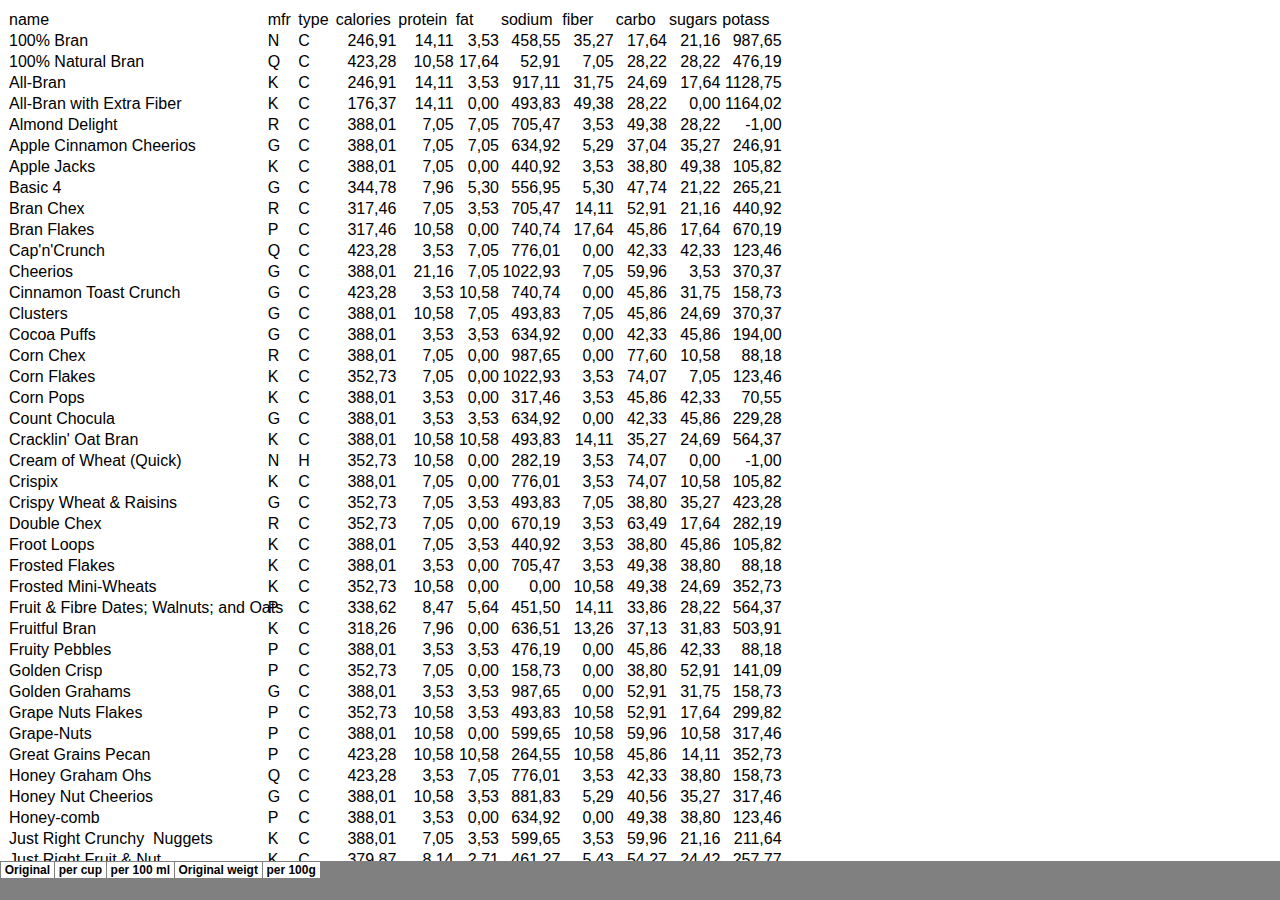
<file: data/cereals_convert.htm>
<html xmlns:v="urn:schemas-microsoft-com:vml"
xmlns:o="urn:schemas-microsoft-com:office:office"
xmlns:x="urn:schemas-microsoft-com:office:excel"
xmlns="http://www.w3.org/TR/REC-html40">

<head>
<meta name="Excel Workbook Frameset">
<meta http-equiv=Content-Type content="text/html; charset=windows-1252">
<meta name=ProgId content=Excel.Sheet>
<meta name=Generator content="Microsoft Excel 15">
<link rel=File-List href="cereals_convert-filer/filelist.xml">
<![if !supportTabStrip]>
<link id="shLink" href="cereals_convert-filer/sheet001.htm">
<link id="shLink" href="cereals_convert-filer/sheet002.htm">
<link id="shLink" href="cereals_convert-filer/sheet003.htm">
<link id="shLink" href="cereals_convert-filer/sheet004.htm">
<link id="shLink" href="cereals_convert-filer/sheet005.htm">

<link id="shLink">

<script language="JavaScript">
<!--
 var c_lTabs=5;

 var c_rgszSh=new Array(c_lTabs);
 c_rgszSh[0] = "Original";
 c_rgszSh[1] = "per�cup";
 c_rgszSh[2] = "per�100�ml";
 c_rgszSh[3] = "Original�weigt";
 c_rgszSh[4] = "per�100g";



 var c_rgszClr=new Array(8);
 c_rgszClr[0]="window";
 c_rgszClr[1]="buttonface";
 c_rgszClr[2]="windowframe";
 c_rgszClr[3]="windowtext";
 c_rgszClr[4]="threedlightshadow";
 c_rgszClr[5]="threedhighlight";
 c_rgszClr[6]="threeddarkshadow";
 c_rgszClr[7]="threedshadow";

 var g_iShCur;
 var g_rglTabX=new Array(c_lTabs);

function fnGetIEVer()
{
 var ua=window.navigator.userAgent
 var msie=ua.indexOf("MSIE")
 if (msie>0 && window.navigator.platform=="Win32")
  return parseInt(ua.substring(msie+5,ua.indexOf(".", msie)));
 else
  return 0;
}

function fnBuildFrameset()
{
 var szHTML="<frameset rows=\"*,18\" border=0 width=0 frameborder=no framespacing=0>"+
  "<frame src=\""+document.all.item("shLink")[4].href+"\" name=\"frSheet\" noresize>"+
  "<frameset cols=\"54,*\" border=0 width=0 frameborder=no framespacing=0>"+
  "<frame src=\"\" name=\"frScroll\" marginwidth=0 marginheight=0 scrolling=no>"+
  "<frame src=\"\" name=\"frTabs\" marginwidth=0 marginheight=0 scrolling=no>"+
  "</frameset></frameset><plaintext>";

 with (document) {
  open("text/html","replace");
  write(szHTML);
  close();
 }

 fnBuildTabStrip();
}

function fnBuildTabStrip()
{
 var szHTML=
  "<html><head><style>.clScroll {font:8pt Courier New;color:"+c_rgszClr[6]+";cursor:default;line-height:10pt;}"+
  ".clScroll2 {font:10pt Arial;color:"+c_rgszClr[6]+";cursor:default;line-height:11pt;}</style></head>"+
  "<body onclick=\"event.returnValue=false;\" ondragstart=\"event.returnValue=false;\" onselectstart=\"event.returnValue=false;\" bgcolor="+c_rgszClr[4]+" topmargin=0 leftmargin=0><table cellpadding=0 cellspacing=0 width=100%>"+
  "<tr><td colspan=6 height=1 bgcolor="+c_rgszClr[2]+"></td></tr>"+
  "<tr><td style=\"font:1pt\">&nbsp;<td>"+
  "<td valign=top id=tdScroll class=\"clScroll\" onclick=\"parent.fnFastScrollTabs(0);\" onmouseover=\"parent.fnMouseOverScroll(0);\" onmouseout=\"parent.fnMouseOutScroll(0);\"><a>&#171;</a></td>"+
  "<td valign=top id=tdScroll class=\"clScroll2\" onclick=\"parent.fnScrollTabs(0);\" ondblclick=\"parent.fnScrollTabs(0);\" onmouseover=\"parent.fnMouseOverScroll(1);\" onmouseout=\"parent.fnMouseOutScroll(1);\"><a>&lt</a></td>"+
  "<td valign=top id=tdScroll class=\"clScroll2\" onclick=\"parent.fnScrollTabs(1);\" ondblclick=\"parent.fnScrollTabs(1);\" onmouseover=\"parent.fnMouseOverScroll(2);\" onmouseout=\"parent.fnMouseOutScroll(2);\"><a>&gt</a></td>"+
  "<td valign=top id=tdScroll class=\"clScroll\" onclick=\"parent.fnFastScrollTabs(1);\" onmouseover=\"parent.fnMouseOverScroll(3);\" onmouseout=\"parent.fnMouseOutScroll(3);\"><a>&#187;</a></td>"+
  "<td style=\"font:1pt\">&nbsp;<td></tr></table></body></html>";

 with (frames['frScroll'].document) {
  open("text/html","replace");
  write(szHTML);
  close();
 }

 szHTML =
  "<html><head>"+
  "<style>A:link,A:visited,A:active {text-decoration:none;"+"color:"+c_rgszClr[3]+";}"+
  ".clTab {cursor:hand;background:"+c_rgszClr[1]+";font:9pt Arial;padding-left:3px;padding-right:3px;text-align:center;}"+
  ".clBorder {background:"+c_rgszClr[2]+";font:1pt;}"+
  "</style></head><body onload=\"parent.fnInit();\" onselectstart=\"event.returnValue=false;\" ondragstart=\"event.returnValue=false;\" bgcolor="+c_rgszClr[4]+
  " topmargin=0 leftmargin=0><table id=tbTabs cellpadding=0 cellspacing=0>";

 var iCellCount=(c_lTabs+1)*2;

 var i;
 for (i=0;i<iCellCount;i+=2)
  szHTML+="<col width=1><col>";

 var iRow;
 for (iRow=0;iRow<6;iRow++) {

  szHTML+="<tr>";

  if (iRow==5)
   szHTML+="<td colspan="+iCellCount+"></td>";
  else {
   if (iRow==0) {
    for(i=0;i<iCellCount;i++)
     szHTML+="<td height=1 class=\"clBorder\"></td>";
   } else if (iRow==1) {
    for(i=0;i<c_lTabs;i++) {
     szHTML+="<td height=1 nowrap class=\"clBorder\">&nbsp;</td>";
     szHTML+=
      "<td id=tdTab height=1 nowrap class=\"clTab\" onmouseover=\"parent.fnMouseOverTab("+i+");\" onmouseout=\"parent.fnMouseOutTab("+i+");\">"+
      "<a href=\""+document.all.item("shLink")[i].href+"\" target=\"frSheet\" id=aTab>&nbsp;"+c_rgszSh[i]+"&nbsp;</a></td>";
    }
    szHTML+="<td id=tdTab height=1 nowrap class=\"clBorder\"><a id=aTab>&nbsp;</a></td><td width=100%></td>";
   } else if (iRow==2) {
    for (i=0;i<c_lTabs;i++)
     szHTML+="<td height=1></td><td height=1 class=\"clBorder\"></td>";
    szHTML+="<td height=1></td><td height=1></td>";
   } else if (iRow==3) {
    for (i=0;i<iCellCount;i++)
     szHTML+="<td height=1></td>";
   } else if (iRow==4) {
    for (i=0;i<c_lTabs;i++)
     szHTML+="<td height=1 width=1></td><td height=1></td>";
    szHTML+="<td height=1 width=1></td><td></td>";
   }
  }
  szHTML+="</tr>";
 }

 szHTML+="</table></body></html>";
 with (frames['frTabs'].document) {
  open("text/html","replace");
  charset=document.charset;
  write(szHTML);
  close();
 }
}

function fnInit()
{
 g_rglTabX[0]=0;
 var i;
 for (i=1;i<=c_lTabs;i++)
  with (frames['frTabs'].document.all.tbTabs.rows[1].cells[fnTabToCol(i-1)])
   g_rglTabX[i]=offsetLeft+offsetWidth-6;
}

function fnTabToCol(iTab)
{
 return 2*iTab+1;
}

function fnNextTab(fDir)
{
 var iNextTab=-1;
 var i;

 with (frames['frTabs'].document.body) {
  if (fDir==0) {
   if (scrollLeft>0) {
    for (i=0;i<c_lTabs&&g_rglTabX[i]<scrollLeft;i++);
    if (i<c_lTabs)
     iNextTab=i-1;
   }
  } else {
   if (g_rglTabX[c_lTabs]+6>offsetWidth+scrollLeft) {
    for (i=0;i<c_lTabs&&g_rglTabX[i]<=scrollLeft;i++);
    if (i<c_lTabs)
     iNextTab=i;
   }
  }
 }
 return iNextTab;
}

function fnScrollTabs(fDir)
{
 var iNextTab=fnNextTab(fDir);

 if (iNextTab>=0) {
  frames['frTabs'].scroll(g_rglTabX[iNextTab],0);
  return true;
 } else
  return false;
}

function fnFastScrollTabs(fDir)
{
 if (c_lTabs>16)
  frames['frTabs'].scroll(g_rglTabX[fDir?c_lTabs-1:0],0);
 else
  if (fnScrollTabs(fDir)>0) window.setTimeout("fnFastScrollTabs("+fDir+");",5);
}

function fnSetTabProps(iTab,fActive)
{
 var iCol=fnTabToCol(iTab);
 var i;

 if (iTab>=0) {
  with (frames['frTabs'].document.all) {
   with (tbTabs) {
    for (i=0;i<=4;i++) {
     with (rows[i]) {
      if (i==0)
       cells[iCol].style.background=c_rgszClr[fActive?0:2];
      else if (i>0 && i<4) {
       if (fActive) {
        cells[iCol-1].style.background=c_rgszClr[2];
        cells[iCol].style.background=c_rgszClr[0];
        cells[iCol+1].style.background=c_rgszClr[2];
       } else {
        if (i==1) {
         cells[iCol-1].style.background=c_rgszClr[2];
         cells[iCol].style.background=c_rgszClr[1];
         cells[iCol+1].style.background=c_rgszClr[2];
        } else {
         cells[iCol-1].style.background=c_rgszClr[4];
         cells[iCol].style.background=c_rgszClr[(i==2)?2:4];
         cells[iCol+1].style.background=c_rgszClr[4];
        }
       }
      } else
       cells[iCol].style.background=c_rgszClr[fActive?2:4];
     }
    }
   }
   with (aTab[iTab].style) {
    cursor=(fActive?"default":"hand");
    color=c_rgszClr[3];
   }
  }
 }
}

function fnMouseOverScroll(iCtl)
{
 frames['frScroll'].document.all.tdScroll[iCtl].style.color=c_rgszClr[7];
}

function fnMouseOutScroll(iCtl)
{
 frames['frScroll'].document.all.tdScroll[iCtl].style.color=c_rgszClr[6];
}

function fnMouseOverTab(iTab)
{
 if (iTab!=g_iShCur) {
  var iCol=fnTabToCol(iTab);
  with (frames['frTabs'].document.all) {
   tdTab[iTab].style.background=c_rgszClr[5];
  }
 }
}

function fnMouseOutTab(iTab)
{
 if (iTab>=0) {
  var elFrom=frames['frTabs'].event.srcElement;
  var elTo=frames['frTabs'].event.toElement;

  if ((!elTo) ||
   (elFrom.tagName==elTo.tagName) ||
   (elTo.tagName=="A" && elTo.parentElement!=elFrom) ||
   (elFrom.tagName=="A" && elFrom.parentElement!=elTo)) {

   if (iTab!=g_iShCur) {
    with (frames['frTabs'].document.all) {
     tdTab[iTab].style.background=c_rgszClr[1];
    }
   }
  }
 }
}

function fnSetActiveSheet(iSh)
{
 if (iSh!=g_iShCur) {
  fnSetTabProps(g_iShCur,false);
  fnSetTabProps(iSh,true);
  g_iShCur=iSh;
 }
}

 window.g_iIEVer=fnGetIEVer();
 if (window.g_iIEVer>=4)
  fnBuildFrameset();
//-->
</script>
<![endif]><!--[if gte mso 9]><xml>
 <x:ExcelWorkbook>
  <x:ExcelWorksheets>
   <x:ExcelWorksheet>
    <x:Name>Original</x:Name>
    <x:WorksheetSource HRef="cereals_convert-filer/sheet001.htm"/>
   </x:ExcelWorksheet>
   <x:ExcelWorksheet>
    <x:Name>per cup</x:Name>
    <x:WorksheetSource HRef="cereals_convert-filer/sheet002.htm"/>
   </x:ExcelWorksheet>
   <x:ExcelWorksheet>
    <x:Name>per 100 ml</x:Name>
    <x:WorksheetSource HRef="cereals_convert-filer/sheet003.htm"/>
   </x:ExcelWorksheet>
   <x:ExcelWorksheet>
    <x:Name>Original weigt</x:Name>
    <x:WorksheetSource HRef="cereals_convert-filer/sheet004.htm"/>
   </x:ExcelWorksheet>
   <x:ExcelWorksheet>
    <x:Name>per 100g</x:Name>
    <x:WorksheetSource HRef="cereals_convert-filer/sheet005.htm"/>
   </x:ExcelWorksheet>
  </x:ExcelWorksheets>
  <x:Stylesheet HRef="cereals_convert-filer/stylesheet.css"/>
  <x:WindowHeight>16140</x:WindowHeight>
  <x:WindowWidth>28800</x:WindowWidth>
  <x:WindowTopX>32767</x:WindowTopX>
  <x:WindowTopY>503</x:WindowTopY>
  <x:ActiveSheet>4</x:ActiveSheet>
  <x:ProtectStructure>False</x:ProtectStructure>
  <x:ProtectWindows>False</x:ProtectWindows>
 </x:ExcelWorkbook>
</xml><![endif]-->
</head>

<frameset rows="*,39" border=0 width=0 frameborder=no framespacing=0>
 <frame src="cereals_convert-filer/sheet005.htm" name="frSheet">
 <frame src="cereals_convert-filer/tabstrip.htm" name="frTabs" marginwidth=0 marginheight=0>
 <noframes>
  <body>
   <p>Bildrutor anv�nds f�r den h�r sidan, men de st�ds inte av webbl�saren.</p>
  </body>
 </noframes>
</frameset>
</html>
</file>
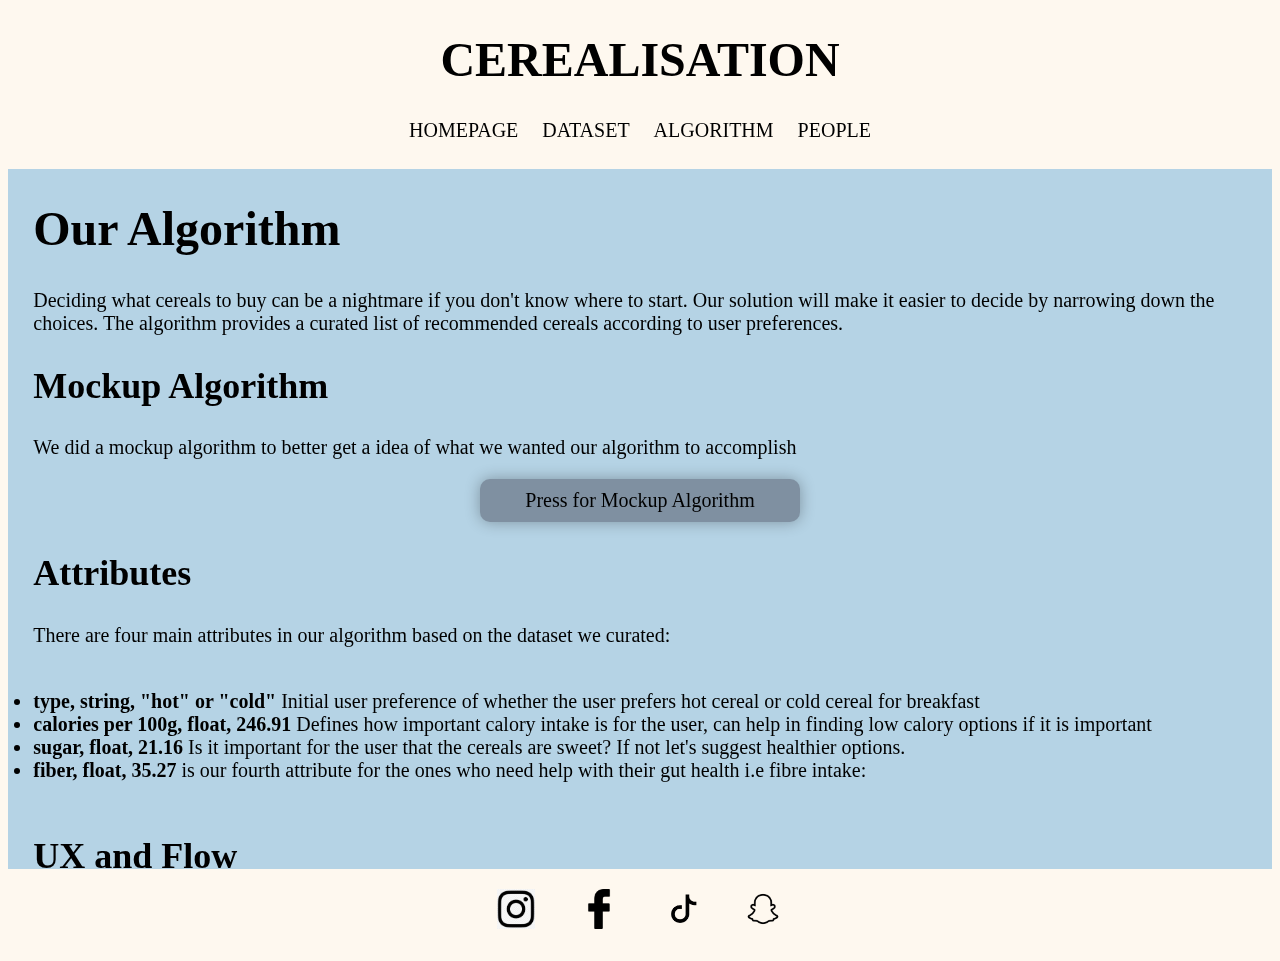
<file: Website/algorithm.html>
<!DOCTYPE html>
<html>
  <head>
    <meta charset="UTF-8">
    <meta name="viewport" content="width=device-width, initial-scale=1.0">
    <link rel="stylesheet" type="text/css" href="style.css"/>
    <title>Algorithm</title>
  </head>

  <script src="script.js" defer></script>

  <body>
    <header>
      <h1>CEREALISATION</h1>
        <div class="topnav">
          <a class="navigation" href="index.html">HOMEPAGE</a>
          <a class="navigation" href="dataset.html">DATASET</a>
          <a class="navigation" href="algorithm.html">ALGORITHM</a>
          <a class="navigation"class="navigation" href="people.html">PEOPLE</a>
        </div>
    </header>

    <div>
      <h1>Our Algorithm</h1>
      <p>Deciding what cereals to buy can be a nightmare if you don't know where to start. Our solution will make it easier to decide by narrowing down the choices. The algorithm provides a curated list of recommended cereals according to user preferences. </p>
      <h2>Mockup Algorithm</h2>
      <p>We did a mockup algorithm to better get a idea of what we wanted our algorithm to accomplish</p>

      <p id="openPopup">Press for Mockup Algorithm</p>

  <div id="popupBox" class="hidden">
    <h2>Mockup algorithm</h2>
    <ol type="1">
      <li>The user get the question: "Do you prefer hot or cold cereals for breakfast?"¨</li>
      <li>The user answer “hot” or “cold”</li>
      <li>The computer creates a list with the chosen type and show the user the number of how many cereals is on the list.</li>
      <li>The user get the question: "How important is your calory intake for you? The user gets the alternatives: “important”, “matters” or “not important”"</li>
      <li>The user answer one of the options.</li>
      <li>If the list goes down to zero tell the user “You don’t have any cereals left, we kept your previous list, lets move on to the next question” The computer use the previous list.</li>
      <li>The computer make a new list from the chosen answer and shows the numbers of cereals left for the user.</li>
      <li>The user get the question "Would you say that you have a sweet tooth? i.e should your cereals be sweet? Yes/No"</li>
      <li>The user answer “yes” or “no”</li>
      <li>If the list goes down to zero tell the user “You don’t have any cereals left, we kept your previous list, lets move on to the next question” The computer use the previous list.</li>
      <li>New list and new number</li>
      <li>The user get the question: "Is fiber important to you?"</li>
      <li>Answer “yes” or “no”</li>
      <li>The user gets a list with all the cereals remaining.</li>
    </ol>
  </div>

  <h2>Attributes</h2>
    <p>There are four main attributes in our algorithm based on the dataset we curated:</p> 
      <list>
        
        <li><b>type, string, "hot" or "cold"</b> Initial user preference of whether the user prefers hot cereal or cold cereal for breakfast</li> 
        <li><b>calories per 100g, float, 246.91</b> Defines how important calory intake is for the user, can help in finding low calory options if it is important</li> 
        <li><b>sugar, float, 21.16</b> Is it important for the user that the cereals are sweet? If not let's suggest healthier options.</li>
        <li><b>fiber, float, 35.27</b> is our fourth attribute for the ones who need help with their gut health i.e fibre intake: </li>
      </list>

      <h2>UX and Flow</h2>
      <p>When asking the user about their preferences we could choose to either show results after each preference is answered and filtered, or we could choose to show the results after collecting all the answers to the questions. At first the idea was to use all filters at once but since we know that there aren't many hot options and that low calories and high sugars might become an impossible equation we decided on transparancy by showing the narrowing down for each step</p>
      <p>The type of cereal, hot or cold, should come first. We know there aren't many hot option so if someone prefers hot cereals this might be the only question needed to provide a narrow list. The users choosing cold will get more to choose from and will be prompted to answer the next question which is calories. It's an important factor for people trying to lose or maintain their weight, once again it could prove to narrow down the list enough for a result. The sweet tooth question is tying in nicely to the calories one, if calories aren't important to you then let's try it from the other side, is sugar important for you?</p>
      <p>For scalability reasons, we don't think it's advisable to show the full results after each question. Our dataset is small, but imagine a set with thousands of cereals. It would be overwhelming and not helpful for the user to see all the options. Inbetween questions it's enough to share how many cereals remain. Possibly with a bit of narrating on what the filter has done. The final list presented should contain all the attributes necessary for the user to make an informed decision.</p>
      <p>We also decided to add a pop-up box to give the user the option to get more information about the suggested cereals in the final list. This pop-up box appears when the user clicks on the name of the cereal of interest and will contain all the necessary information about that cereal, such as manufacturer, sugar, fat and so on.<p>
    </div>

        <footer>
          <img src="img/instagram.png" alt="instagram logo">
          <img src="img/facebook.png" alt="facebook logo">
          <img src="img/tiktok.png" alt="tiktok logo">
          <img src="img/snapchat.png" alt="snapchat logo">
        </footer>

</body>

</html>
</file>
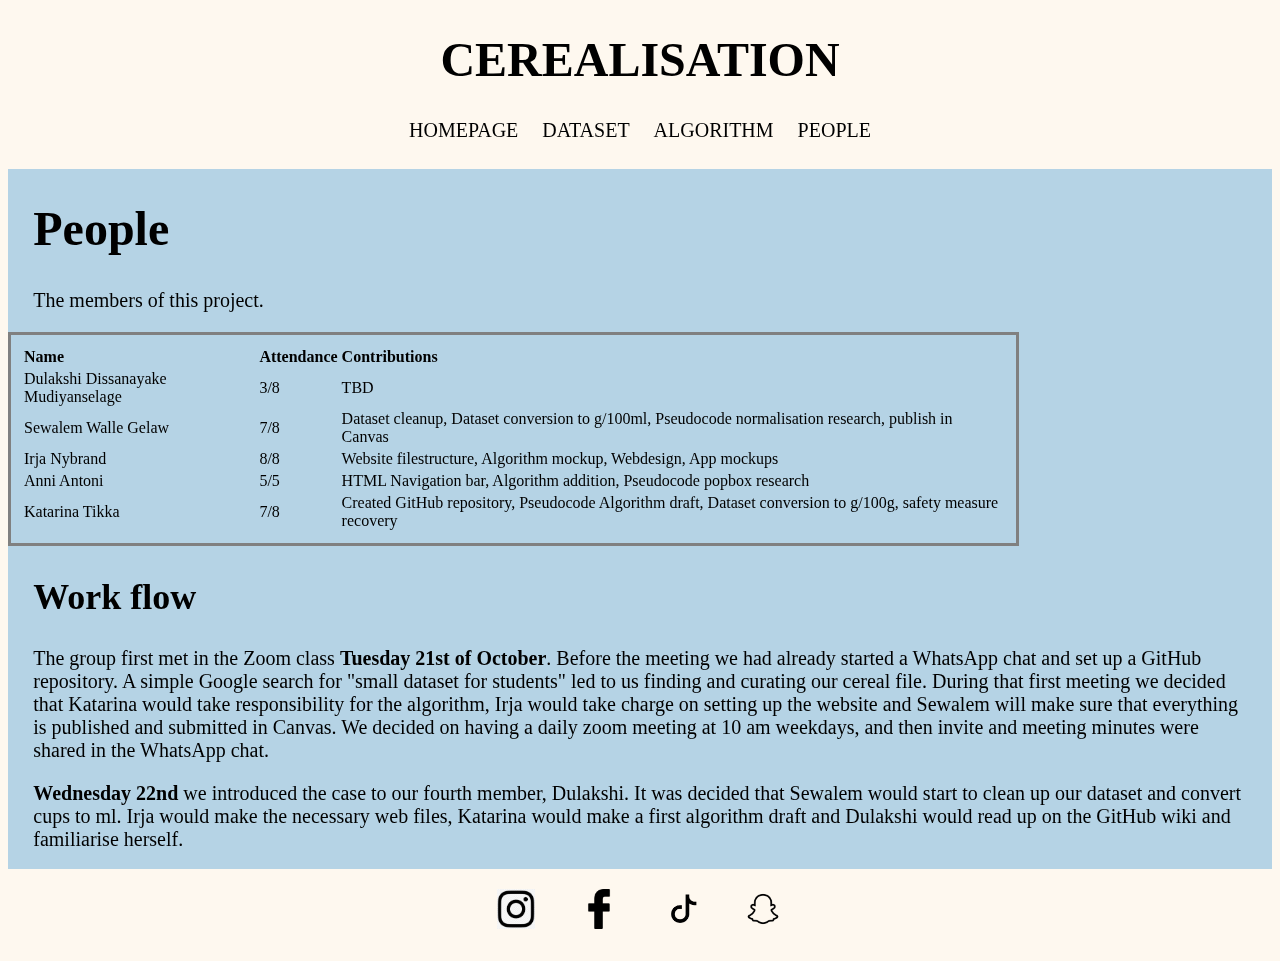
<file: Website/people.html>
<!DOCTYPE html>
<html>
  <head>
    <meta charset="UTF-8">
    <meta name="viewport" content="width=device-width, initial-scale=1.0">
    <link rel="stylesheet" type="text/css" href="style.css"/>
    <title>People</title>
  </head>


  <body>
    <header>
      <h1>CEREALISATION</h1>
        <div class="topnav">
          <a href="index.html">HOMEPAGE</a>
          <a href="dataset.html">DATASET</a>
          <a href="algorithm.html">ALGORITHM</a>
          <a href="people.html">PEOPLE</a>
        </div>
    </header>

    <div>
      <h1>People</h1>
      <p>The members of this project.</p>
      <table style="width: 80%; border-style: solid; padding: 10px;">
        <tr style="font-weight: bold;">
          <td>Name</td>
          <td>Attendance</td>
          <td>Contributions</td>
        </tr>

        <tr>
          <td>Dulakshi Dissanayake Mudiyanselage</td>
          <td>3/8</td>
          <td>TBD</td>
        </tr>

        <tr>
          <td>Sewalem Walle Gelaw</td>
          <td>7/8</td>
          <td>Dataset cleanup, Dataset conversion to g/100ml, Pseudocode normalisation research, publish in Canvas</td>
        </tr>

        <tr>
          <td>Irja Nybrand</td>
          <td>8/8</td>
          <td>Website filestructure, Algorithm mockup, Webdesign, App mockups</td>
        </tr>

        <tr>
          <td>Anni Antoni</td>
          <td>5/5</td>
          <td>HTML Navigation bar, Algorithm addition, Pseudocode popbox research</td>
        </tr>

        <tr>
          <td>Katarina Tikka</td>
          <td>7/8</td>
          <td>Created GitHub repository, Pseudocode Algorithm draft, Dataset conversion to g/100g, safety measure recovery</td>
        </tr>
      </table>

      <h2>Work flow</h2>
      <p>The group first met in the Zoom class <b>Tuesday 21st of October</b>. Before the meeting we had already started a WhatsApp chat and set up a GitHub repository. A simple Google search for "small dataset for students" led to us finding and curating our cereal file. During that first meeting we decided that Katarina would take responsibility for the algorithm, Irja would take charge on setting up the website and Sewalem will make sure that everything is published and submitted in Canvas. We decided on having a daily zoom meeting at 10 am weekdays, and then invite and meeting minutes were shared in the WhatsApp chat.</p>
      <p><b>Wednesday 22nd</b> we introduced the case to our fourth member, Dulakshi. It was decided that Sewalem would start to clean up our dataset and convert cups to ml. Irja would make the necessary web files, Katarina would make a first algorithm draft and Dulakshi would read up on the GitHub wiki and familiarise herself.</p>
      <p><b>Thursday 23rd</b> the website files had been set up, the dataset had been cleaned, a first algorithm draft had been made and Dulakshi had decided that she wanted to do some HTML. We talked about the algorithm choices that had been made and discussed some alternative solutions. We talked about meeting up once again after the workhop in the afternoon. That afternoon, we met our newest group member Anni. We shared our repository and talked about the progress so far. Since we are remote, we made it clear that anyone can work on any part of the project; no one owns the files. Text can and should be added to the webpages as we go even if the design is to be determined.</p>
      <p><b>Friday 24th</b> Katarina had other commitments. The group met and Anni started working on a navigation bar for the website. On <b>Monday 27th</b> Dulakshi had other commitments but the rest met. A navigation bar has been set up, Irja had started a mockup of the algorithm to make it easier to discuss what it does step-by-step. We decided to add an option to go back in the filtering process if the list should become empty. We also talked about discrepancies in attribute naming i.e. "H" in our dataset is "Hot" in our algorithm. Sewalem wanted to take a look at what level we should convert. Katarina signed up to do a table of group members to the people page, Irja wanted to start with the webdesign elements and Anni would make the final updates to the navigation bar and add it to the pages. On <b>Tuesday 28th</b> all of us met and went through what's been done in the algorithm so far and discussed additions, like adding a pop-up box at the end of our algorithm. We also decided to make the website look more up to date and user friendly. <b>Wednesday 29th</b> we went through the changes that's been made in the algorithm and together we did some corrections. The website now looks polished and appealing. The workload for the rest of the day would be to clean up the repository, check off the list with issues, make the final additions on the site and update the information on the different pages.</p>
    </div>
    
    <footer>
      <img src="img/instagram.png" alt="instagram logo">
      <img src="img/facebook.png" alt="facebook logo">
      <img src="img/tiktok.png" alt="tiktok logo">
      <img src="img/snapchat.png" alt="snapchat logo">
    </footer>

  </body>
</html>
</file>
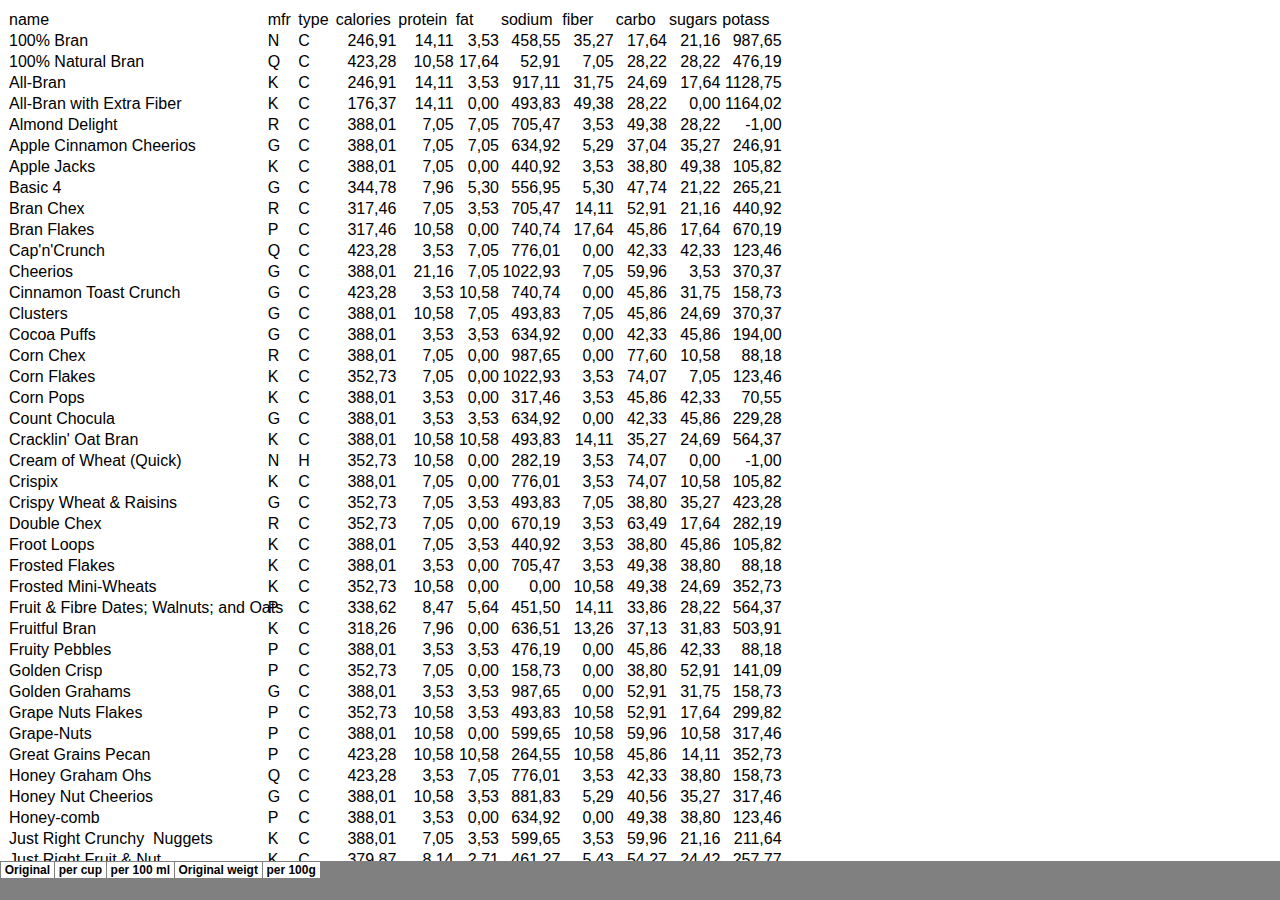
<file: data/cereals_convert-filer/sheet001.htm>
<html xmlns:o="urn:schemas-microsoft-com:office:office"
xmlns:x="urn:schemas-microsoft-com:office:excel"
xmlns="http://www.w3.org/TR/REC-html40">

<head>
<meta http-equiv=Content-Type content="text/html; charset=windows-1252">
<meta name=ProgId content=Excel.Sheet>
<meta name=Generator content="Microsoft Excel 15">
<link id=Main-File rel=Main-File href="../cereals_convert.htm">
<link rel=File-List href=filelist.xml>
<link rel=Stylesheet href=stylesheet.css>
<style>
<!--table
	{mso-displayed-decimal-separator:"\,";
	mso-displayed-thousand-separator:" ";}
@page
	{margin:.75in .7in .75in .7in;
	mso-header-margin:.3in;
	mso-footer-margin:.3in;}
-->
</style>
<![if !supportTabStrip]><script language="JavaScript">
<!--
function fnUpdateTabs()
 {
  if (parent.window.g_iIEVer>=4) {
   if (parent.document.readyState=="complete"
    && parent.frames['frTabs'].document.readyState=="complete")
   parent.fnSetActiveSheet(0);
  else
   window.setTimeout("fnUpdateTabs();",150);
 }
}

if (window.name!="frSheet")
 window.location.replace("../cereals_convert.htm");
else
 fnUpdateTabs();
//-->
</script>
<![endif]>
</head>

<body link="#467886" vlink="#96607D">

<table border=0 cellpadding=0 cellspacing=0 width=2457 style='border-collapse:
 collapse;table-layout:fixed;width:1833pt'>
 <col width=259 style='mso-width-source:userset;mso-width-alt:8272;width:194pt'>
 <col width=31 style='mso-width-source:userset;mso-width-alt:976;width:23pt'>
 <col width=38 style='mso-width-source:userset;mso-width-alt:1200;width:28pt'>
 <col class=xl65 width=63 style='mso-width-source:userset;mso-width-alt:2000;
 width:47pt'>
 <col class=xl65 width=58 style='mso-width-source:userset;mso-width-alt:1840;
 width:43pt'>
 <col class=xl65 width=46 style='mso-width-source:userset;mso-width-alt:1456;
 width:34pt'>
 <col class=xl65 width=62 style='mso-width-source:userset;mso-width-alt:1968;
 width:46pt'>
 <col class=xl65 width=54 span=3 style='mso-width-source:userset;mso-width-alt:
 1712;width:40pt'>
 <col class=xl65 width=62 style='mso-width-source:userset;mso-width-alt:1968;
 width:46pt'>
 <col class=xl65 width=54 span=2 style='mso-width-source:userset;mso-width-alt:
 1712;width:40pt'>
 <col width=88 style='width:66pt'>
 <col class=xl65 width=87 span=8 style='width:65pt'>
 <col width=88 style='width:66pt'>
 <col class=xl65 width=87 span=8 style='width:65pt'>
 <tr height=21 style='height:15.75pt'>
  <td height=21 width=259 style='height:15.75pt;width:194pt'><a name=cereal>name</a></td>
  <td width=31 style='width:23pt'>mfr</td>
  <td width=38 style='width:28pt'>type</td>
  <td class=xl65 width=63 style='width:47pt'>calories</td>
  <td class=xl65 width=58 style='width:43pt'>protein</td>
  <td class=xl65 width=46 style='width:34pt'>fat</td>
  <td class=xl65 width=62 style='width:46pt'>sodium</td>
  <td class=xl65 width=54 style='width:40pt'>fiber</td>
  <td class=xl65 width=54 style='width:40pt'>carbo</td>
  <td class=xl65 width=54 style='width:40pt'>sugars</td>
  <td class=xl65 width=62 style='width:46pt'>potass</td>
  <td class=xl65 width=54 style='width:40pt'>cups</td>
  <td class=xl65 width=54 style='width:40pt'></td>
  <td width=88 style='width:66pt'></td>
  <td class=xl65 width=87 style='width:65pt'>cal / cup</td>
  <td class=xl65 width=87 style='width:65pt'>pro / cup</td>
  <td class=xl65 width=87 style='width:65pt'>fat / cup</td>
  <td class=xl65 width=87 style='width:65pt'>sod /cup</td>
  <td class=xl65 width=87 style='width:65pt'>fib / cup</td>
  <td class=xl65 width=87 style='width:65pt'>car / cup</td>
  <td class=xl65 width=87 style='width:65pt'>sug / cup</td>
  <td class=xl65 width=87 style='width:65pt'>pot / cup</td>
  <td width=88 style='width:66pt'></td>
  <td class=xl65 width=87 style='width:65pt'>cal / 100ml</td>
  <td class=xl65 width=87 style='width:65pt'>pro / 100 ml</td>
  <td class=xl65 width=87 style='width:65pt'>fat / 100 ml</td>
  <td class=xl65 width=87 style='width:65pt'>sod / 100 ml</td>
  <td class=xl65 width=87 style='width:65pt'>fib / 100 ml</td>
  <td class=xl65 width=87 style='width:65pt'>car / 100 ml</td>
  <td class=xl65 width=87 style='width:65pt'>sug / 100 ml</td>
  <td class=xl65 width=87 style='width:65pt'>pot / 100 ml</td>
 </tr>
 <tr height=21 style='height:15.75pt'>
  <td height=21 style='height:15.75pt'>100% Bran</td>
  <td>N</td>
  <td>C</td>
  <td class=xl65 align=right>70,00</td>
  <td class=xl65 align=right>4,00</td>
  <td class=xl65 align=right>1,00</td>
  <td class=xl65 align=right>130,00</td>
  <td class=xl65 align=right>10,00</td>
  <td class=xl65 align=right>5,00</td>
  <td class=xl65 align=right>6,00</td>
  <td class=xl65 align=right>280,00</td>
  <td class=xl65 align=right>0,33</td>
  <td class=xl65></td>
  <td></td>
  <td class=xl65 align=right>212,12</td>
  <td class=xl65 align=right>12,12</td>
  <td class=xl65 align=right>3,03</td>
  <td class=xl65 align=right>393,94</td>
  <td class=xl65 align=right>30,30</td>
  <td class=xl65 align=right>15,15</td>
  <td class=xl65 align=right>18,18</td>
  <td class=xl65 align=right>848,48</td>
  <td></td>
  <td class=xl65 align=right>89,65</td>
  <td class=xl65 align=right>5,12</td>
  <td class=xl65 align=right>1,28</td>
  <td class=xl65 align=right>166,50</td>
  <td class=xl65 align=right>12,81</td>
  <td class=xl65 align=right>6,40</td>
  <td class=xl65 align=right>7,68</td>
  <td class=xl65 align=right>358,62</td>
 </tr>
 <tr height=21 style='height:15.75pt'>
  <td height=21 style='height:15.75pt'>100% Natural Bran</td>
  <td>Q</td>
  <td>C</td>
  <td class=xl65 align=right>120,00</td>
  <td class=xl65 align=right>3,00</td>
  <td class=xl65 align=right>5,00</td>
  <td class=xl65 align=right>15,00</td>
  <td class=xl65 align=right>2,00</td>
  <td class=xl65 align=right>8,00</td>
  <td class=xl65 align=right>8,00</td>
  <td class=xl65 align=right>135,00</td>
  <td class=xl65 align=right>1,00</td>
  <td class=xl65></td>
  <td></td>
  <td class=xl65 align=right>120,00</td>
  <td class=xl65 align=right>3,00</td>
  <td class=xl65 align=right>5,00</td>
  <td class=xl65 align=right>15,00</td>
  <td class=xl65 align=right>2,00</td>
  <td class=xl65 align=right>8,00</td>
  <td class=xl65 align=right>8,00</td>
  <td class=xl65 align=right>135,00</td>
  <td></td>
  <td class=xl65 align=right>50,72</td>
  <td class=xl65 align=right>1,27</td>
  <td class=xl65 align=right>2,11</td>
  <td class=xl65 align=right>6,34</td>
  <td class=xl65 align=right>0,85</td>
  <td class=xl65 align=right>3,38</td>
  <td class=xl65 align=right>3,38</td>
  <td class=xl65 align=right>57,06</td>
 </tr>
 <tr height=21 style='height:15.75pt'>
  <td height=21 style='height:15.75pt'>All-Bran</td>
  <td>K</td>
  <td>C</td>
  <td class=xl65 align=right>70,00</td>
  <td class=xl65 align=right>4,00</td>
  <td class=xl65 align=right>1,00</td>
  <td class=xl65 align=right>260,00</td>
  <td class=xl65 align=right>9,00</td>
  <td class=xl65 align=right>7,00</td>
  <td class=xl65 align=right>5,00</td>
  <td class=xl65 align=right>320,00</td>
  <td class=xl65 align=right>0,33</td>
  <td class=xl65></td>
  <td></td>
  <td class=xl65 align=right>212,12</td>
  <td class=xl65 align=right>12,12</td>
  <td class=xl65 align=right>3,03</td>
  <td class=xl65 align=right>787,88</td>
  <td class=xl65 align=right>27,27</td>
  <td class=xl65 align=right>21,21</td>
  <td class=xl65 align=right>15,15</td>
  <td class=xl65 align=right>969,70</td>
  <td></td>
  <td class=xl65 align=right>89,65</td>
  <td class=xl65 align=right>5,12</td>
  <td class=xl65 align=right>1,28</td>
  <td class=xl65 align=right>333,00</td>
  <td class=xl65 align=right>11,53</td>
  <td class=xl65 align=right>8,97</td>
  <td class=xl65 align=right>6,40</td>
  <td class=xl65 align=right>409,85</td>
 </tr>
 <tr height=21 style='height:15.75pt'>
  <td height=21 style='height:15.75pt'>All-Bran with Extra Fiber</td>
  <td>K</td>
  <td>C</td>
  <td class=xl65 align=right>50,00</td>
  <td class=xl65 align=right>4,00</td>
  <td class=xl65 align=right>0,00</td>
  <td class=xl65 align=right>140,00</td>
  <td class=xl65 align=right>14,00</td>
  <td class=xl65 align=right>8,00</td>
  <td class=xl65 align=right>0,00</td>
  <td class=xl65 align=right>330,00</td>
  <td class=xl65 align=right>0,50</td>
  <td class=xl65></td>
  <td></td>
  <td class=xl65 align=right>100,00</td>
  <td class=xl65 align=right>8,00</td>
  <td class=xl65 align=right>0,00</td>
  <td class=xl65 align=right>280,00</td>
  <td class=xl65 align=right>28,00</td>
  <td class=xl65 align=right>16,00</td>
  <td class=xl65 align=right>0,00</td>
  <td class=xl65 align=right>660,00</td>
  <td></td>
  <td class=xl65 align=right>42,27</td>
  <td class=xl65 align=right>3,38</td>
  <td class=xl65 align=right>0,00</td>
  <td class=xl65 align=right>118,34</td>
  <td class=xl65 align=right>11,83</td>
  <td class=xl65 align=right>6,76</td>
  <td class=xl65 align=right>0,00</td>
  <td class=xl65 align=right>278,95</td>
 </tr>
 <tr height=21 style='height:15.75pt'>
  <td height=21 style='height:15.75pt'>Almond Delight</td>
  <td>R</td>
  <td>C</td>
  <td class=xl65 align=right>110,00</td>
  <td class=xl65 align=right>2,00</td>
  <td class=xl65 align=right>2,00</td>
  <td class=xl65 align=right>200,00</td>
  <td class=xl65 align=right>1,00</td>
  <td class=xl65 align=right>14,00</td>
  <td class=xl65 align=right>8,00</td>
  <td class=xl65 align=right>-1,00</td>
  <td class=xl65 align=right>0,75</td>
  <td class=xl65></td>
  <td></td>
  <td class=xl65 align=right>146,67</td>
  <td class=xl65 align=right>2,67</td>
  <td class=xl65 align=right>2,67</td>
  <td class=xl65 align=right>266,67</td>
  <td class=xl65 align=right>1,33</td>
  <td class=xl65 align=right>18,67</td>
  <td class=xl65 align=right>10,67</td>
  <td class=xl65 align=right>-1,33</td>
  <td></td>
  <td class=xl65 align=right>61,99</td>
  <td class=xl65 align=right>1,13</td>
  <td class=xl65 align=right>1,13</td>
  <td class=xl65 align=right>112,71</td>
  <td class=xl65 align=right>0,56</td>
  <td class=xl65 align=right>7,89</td>
  <td class=xl65 align=right>4,51</td>
  <td class=xl65 align=right>-0,56</td>
 </tr>
 <tr height=21 style='height:15.75pt'>
  <td height=21 style='height:15.75pt'>Apple Cinnamon Cheerios</td>
  <td>G</td>
  <td>C</td>
  <td class=xl65 align=right>110,00</td>
  <td class=xl65 align=right>2,00</td>
  <td class=xl65 align=right>2,00</td>
  <td class=xl65 align=right>180,00</td>
  <td class=xl65 align=right>1,50</td>
  <td class=xl65 align=right>10,50</td>
  <td class=xl65 align=right>10,00</td>
  <td class=xl65 align=right>70,00</td>
  <td class=xl65 align=right>0,75</td>
  <td class=xl65></td>
  <td></td>
  <td class=xl65 align=right>146,67</td>
  <td class=xl65 align=right>2,67</td>
  <td class=xl65 align=right>2,67</td>
  <td class=xl65 align=right>240,00</td>
  <td class=xl65 align=right>2,00</td>
  <td class=xl65 align=right>14,00</td>
  <td class=xl65 align=right>13,33</td>
  <td class=xl65 align=right>93,33</td>
  <td></td>
  <td class=xl65 align=right>61,99</td>
  <td class=xl65 align=right>1,13</td>
  <td class=xl65 align=right>1,13</td>
  <td class=xl65 align=right>101,44</td>
  <td class=xl65 align=right>0,85</td>
  <td class=xl65 align=right>5,92</td>
  <td class=xl65 align=right>5,64</td>
  <td class=xl65 align=right>39,45</td>
 </tr>
 <tr height=21 style='height:15.75pt'>
  <td height=21 style='height:15.75pt'>Apple Jacks</td>
  <td>K</td>
  <td>C</td>
  <td class=xl65 align=right>110,00</td>
  <td class=xl65 align=right>2,00</td>
  <td class=xl65 align=right>0,00</td>
  <td class=xl65 align=right>125,00</td>
  <td class=xl65 align=right>1,00</td>
  <td class=xl65 align=right>11,00</td>
  <td class=xl65 align=right>14,00</td>
  <td class=xl65 align=right>30,00</td>
  <td class=xl65 align=right>1,00</td>
  <td class=xl65></td>
  <td></td>
  <td class=xl65 align=right>110,00</td>
  <td class=xl65 align=right>2,00</td>
  <td class=xl65 align=right>0,00</td>
  <td class=xl65 align=right>125,00</td>
  <td class=xl65 align=right>1,00</td>
  <td class=xl65 align=right>11,00</td>
  <td class=xl65 align=right>14,00</td>
  <td class=xl65 align=right>30,00</td>
  <td></td>
  <td class=xl65 align=right>46,49</td>
  <td class=xl65 align=right>0,85</td>
  <td class=xl65 align=right>0,00</td>
  <td class=xl65 align=right>52,83</td>
  <td class=xl65 align=right>0,42</td>
  <td class=xl65 align=right>4,65</td>
  <td class=xl65 align=right>5,92</td>
  <td class=xl65 align=right>12,68</td>
 </tr>
 <tr height=21 style='height:15.75pt'>
  <td height=21 style='height:15.75pt'>Basic 4</td>
  <td>G</td>
  <td>C</td>
  <td class=xl65 align=right>130,00</td>
  <td class=xl65 align=right>3,00</td>
  <td class=xl65 align=right>2,00</td>
  <td class=xl65 align=right>210,00</td>
  <td class=xl65 align=right>2,00</td>
  <td class=xl65 align=right>18,00</td>
  <td class=xl65 align=right>8,00</td>
  <td class=xl65 align=right>100,00</td>
  <td class=xl65 align=right>0,75</td>
  <td class=xl65></td>
  <td></td>
  <td class=xl65 align=right>173,33</td>
  <td class=xl65 align=right>4,00</td>
  <td class=xl65 align=right>2,67</td>
  <td class=xl65 align=right>280,00</td>
  <td class=xl65 align=right>2,67</td>
  <td class=xl65 align=right>24,00</td>
  <td class=xl65 align=right>10,67</td>
  <td class=xl65 align=right>133,33</td>
  <td></td>
  <td class=xl65 align=right>73,26</td>
  <td class=xl65 align=right>1,69</td>
  <td class=xl65 align=right>1,13</td>
  <td class=xl65 align=right>118,34</td>
  <td class=xl65 align=right>1,13</td>
  <td class=xl65 align=right>10,14</td>
  <td class=xl65 align=right>4,51</td>
  <td class=xl65 align=right>56,35</td>
 </tr>
 <tr height=21 style='height:15.75pt'>
  <td height=21 style='height:15.75pt'>Bran Chex</td>
  <td>R</td>
  <td>C</td>
  <td class=xl65 align=right>90,00</td>
  <td class=xl65 align=right>2,00</td>
  <td class=xl65 align=right>1,00</td>
  <td class=xl65 align=right>200,00</td>
  <td class=xl65 align=right>4,00</td>
  <td class=xl65 align=right>15,00</td>
  <td class=xl65 align=right>6,00</td>
  <td class=xl65 align=right>125,00</td>
  <td class=xl65 align=right>0,67</td>
  <td class=xl65></td>
  <td></td>
  <td class=xl65 align=right>134,33</td>
  <td class=xl65 align=right>2,99</td>
  <td class=xl65 align=right>1,49</td>
  <td class=xl65 align=right>298,51</td>
  <td class=xl65 align=right>5,97</td>
  <td class=xl65 align=right>22,39</td>
  <td class=xl65 align=right>8,96</td>
  <td class=xl65 align=right>186,57</td>
  <td></td>
  <td class=xl65 align=right>56,77</td>
  <td class=xl65 align=right>1,26</td>
  <td class=xl65 align=right>0,63</td>
  <td class=xl65 align=right>126,17</td>
  <td class=xl65 align=right>2,52</td>
  <td class=xl65 align=right>9,46</td>
  <td class=xl65 align=right>3,78</td>
  <td class=xl65 align=right>78,85</td>
 </tr>
 <tr height=21 style='height:15.75pt'>
  <td height=21 style='height:15.75pt'>Bran Flakes</td>
  <td>P</td>
  <td>C</td>
  <td class=xl65 align=right>90,00</td>
  <td class=xl65 align=right>3,00</td>
  <td class=xl65 align=right>0,00</td>
  <td class=xl65 align=right>210,00</td>
  <td class=xl65 align=right>5,00</td>
  <td class=xl65 align=right>13,00</td>
  <td class=xl65 align=right>5,00</td>
  <td class=xl65 align=right>190,00</td>
  <td class=xl65 align=right>0,67</td>
  <td class=xl65></td>
  <td></td>
  <td class=xl65 align=right>134,33</td>
  <td class=xl65 align=right>4,48</td>
  <td class=xl65 align=right>0,00</td>
  <td class=xl65 align=right>313,43</td>
  <td class=xl65 align=right>7,46</td>
  <td class=xl65 align=right>19,40</td>
  <td class=xl65 align=right>7,46</td>
  <td class=xl65 align=right>283,58</td>
  <td></td>
  <td class=xl65 align=right>56,77</td>
  <td class=xl65 align=right>1,89</td>
  <td class=xl65 align=right>0,00</td>
  <td class=xl65 align=right>132,47</td>
  <td class=xl65 align=right>3,15</td>
  <td class=xl65 align=right>8,20</td>
  <td class=xl65 align=right>3,15</td>
  <td class=xl65 align=right>119,86</td>
 </tr>
 <tr height=21 style='height:15.75pt'>
  <td height=21 style='height:15.75pt'>Cap'n'Crunch</td>
  <td>Q</td>
  <td>C</td>
  <td class=xl65 align=right>120,00</td>
  <td class=xl65 align=right>1,00</td>
  <td class=xl65 align=right>2,00</td>
  <td class=xl65 align=right>220,00</td>
  <td class=xl65 align=right>0,00</td>
  <td class=xl65 align=right>12,00</td>
  <td class=xl65 align=right>12,00</td>
  <td class=xl65 align=right>35,00</td>
  <td class=xl65 align=right>0,75</td>
  <td class=xl65></td>
  <td></td>
  <td class=xl65 align=right>160,00</td>
  <td class=xl65 align=right>1,33</td>
  <td class=xl65 align=right>2,67</td>
  <td class=xl65 align=right>293,33</td>
  <td class=xl65 align=right>0,00</td>
  <td class=xl65 align=right>16,00</td>
  <td class=xl65 align=right>16,00</td>
  <td class=xl65 align=right>46,67</td>
  <td></td>
  <td class=xl65 align=right>67,62</td>
  <td class=xl65 align=right>0,56</td>
  <td class=xl65 align=right>1,13</td>
  <td class=xl65 align=right>123,98</td>
  <td class=xl65 align=right>0,00</td>
  <td class=xl65 align=right>6,76</td>
  <td class=xl65 align=right>6,76</td>
  <td class=xl65 align=right>19,72</td>
 </tr>
 <tr height=21 style='height:15.75pt'>
  <td height=21 style='height:15.75pt'>Cheerios</td>
  <td>G</td>
  <td>C</td>
  <td class=xl65 align=right>110,00</td>
  <td class=xl65 align=right>6,00</td>
  <td class=xl65 align=right>2,00</td>
  <td class=xl65 align=right>290,00</td>
  <td class=xl65 align=right>2,00</td>
  <td class=xl65 align=right>17,00</td>
  <td class=xl65 align=right>1,00</td>
  <td class=xl65 align=right>105,00</td>
  <td class=xl65 align=right>1,25</td>
  <td class=xl65></td>
  <td></td>
  <td class=xl65 align=right>88,00</td>
  <td class=xl65 align=right>4,80</td>
  <td class=xl65 align=right>1,60</td>
  <td class=xl65 align=right>232,00</td>
  <td class=xl65 align=right>1,60</td>
  <td class=xl65 align=right>13,60</td>
  <td class=xl65 align=right>0,80</td>
  <td class=xl65 align=right>84,00</td>
  <td></td>
  <td class=xl65 align=right>37,19</td>
  <td class=xl65 align=right>2,03</td>
  <td class=xl65 align=right>0,68</td>
  <td class=xl65 align=right>98,06</td>
  <td class=xl65 align=right>0,68</td>
  <td class=xl65 align=right>5,75</td>
  <td class=xl65 align=right>0,34</td>
  <td class=xl65 align=right>35,50</td>
 </tr>
 <tr height=21 style='height:15.75pt'>
  <td height=21 style='height:15.75pt'>Cinnamon Toast Crunch</td>
  <td>G</td>
  <td>C</td>
  <td class=xl65 align=right>120,00</td>
  <td class=xl65 align=right>1,00</td>
  <td class=xl65 align=right>3,00</td>
  <td class=xl65 align=right>210,00</td>
  <td class=xl65 align=right>0,00</td>
  <td class=xl65 align=right>13,00</td>
  <td class=xl65 align=right>9,00</td>
  <td class=xl65 align=right>45,00</td>
  <td class=xl65 align=right>0,75</td>
  <td class=xl65></td>
  <td></td>
  <td class=xl65 align=right>160,00</td>
  <td class=xl65 align=right>1,33</td>
  <td class=xl65 align=right>4,00</td>
  <td class=xl65 align=right>280,00</td>
  <td class=xl65 align=right>0,00</td>
  <td class=xl65 align=right>17,33</td>
  <td class=xl65 align=right>12,00</td>
  <td class=xl65 align=right>60,00</td>
  <td></td>
  <td class=xl65 align=right>67,62</td>
  <td class=xl65 align=right>0,56</td>
  <td class=xl65 align=right>1,69</td>
  <td class=xl65 align=right>118,34</td>
  <td class=xl65 align=right>0,00</td>
  <td class=xl65 align=right>7,33</td>
  <td class=xl65 align=right>5,07</td>
  <td class=xl65 align=right>25,36</td>
 </tr>
 <tr height=21 style='height:15.75pt'>
  <td height=21 style='height:15.75pt'>Clusters</td>
  <td>G</td>
  <td>C</td>
  <td class=xl65 align=right>110,00</td>
  <td class=xl65 align=right>3,00</td>
  <td class=xl65 align=right>2,00</td>
  <td class=xl65 align=right>140,00</td>
  <td class=xl65 align=right>2,00</td>
  <td class=xl65 align=right>13,00</td>
  <td class=xl65 align=right>7,00</td>
  <td class=xl65 align=right>105,00</td>
  <td class=xl65 align=right>0,50</td>
  <td class=xl65></td>
  <td></td>
  <td class=xl65 align=right>220,00</td>
  <td class=xl65 align=right>6,00</td>
  <td class=xl65 align=right>4,00</td>
  <td class=xl65 align=right>280,00</td>
  <td class=xl65 align=right>4,00</td>
  <td class=xl65 align=right>26,00</td>
  <td class=xl65 align=right>14,00</td>
  <td class=xl65 align=right>210,00</td>
  <td></td>
  <td class=xl65 align=right>92,98</td>
  <td class=xl65 align=right>2,54</td>
  <td class=xl65 align=right>1,69</td>
  <td class=xl65 align=right>118,34</td>
  <td class=xl65 align=right>1,69</td>
  <td class=xl65 align=right>10,99</td>
  <td class=xl65 align=right>5,92</td>
  <td class=xl65 align=right>88,76</td>
 </tr>
 <tr height=21 style='height:15.75pt'>
  <td height=21 style='height:15.75pt'>Cocoa Puffs</td>
  <td>G</td>
  <td>C</td>
  <td class=xl65 align=right>110,00</td>
  <td class=xl65 align=right>1,00</td>
  <td class=xl65 align=right>1,00</td>
  <td class=xl65 align=right>180,00</td>
  <td class=xl65 align=right>0,00</td>
  <td class=xl65 align=right>12,00</td>
  <td class=xl65 align=right>13,00</td>
  <td class=xl65 align=right>55,00</td>
  <td class=xl65 align=right>1,00</td>
  <td class=xl65></td>
  <td></td>
  <td class=xl65 align=right>110,00</td>
  <td class=xl65 align=right>1,00</td>
  <td class=xl65 align=right>1,00</td>
  <td class=xl65 align=right>180,00</td>
  <td class=xl65 align=right>0,00</td>
  <td class=xl65 align=right>12,00</td>
  <td class=xl65 align=right>13,00</td>
  <td class=xl65 align=right>55,00</td>
  <td></td>
  <td class=xl65 align=right>46,49</td>
  <td class=xl65 align=right>0,42</td>
  <td class=xl65 align=right>0,42</td>
  <td class=xl65 align=right>76,08</td>
  <td class=xl65 align=right>0,00</td>
  <td class=xl65 align=right>5,07</td>
  <td class=xl65 align=right>5,49</td>
  <td class=xl65 align=right>23,25</td>
 </tr>
 <tr height=21 style='height:15.75pt'>
  <td height=21 style='height:15.75pt'>Corn Chex</td>
  <td>R</td>
  <td>C</td>
  <td class=xl65 align=right>110,00</td>
  <td class=xl65 align=right>2,00</td>
  <td class=xl65 align=right>0,00</td>
  <td class=xl65 align=right>280,00</td>
  <td class=xl65 align=right>0,00</td>
  <td class=xl65 align=right>22,00</td>
  <td class=xl65 align=right>3,00</td>
  <td class=xl65 align=right>25,00</td>
  <td class=xl65 align=right>1,00</td>
  <td class=xl65></td>
  <td></td>
  <td class=xl65 align=right>110,00</td>
  <td class=xl65 align=right>2,00</td>
  <td class=xl65 align=right>0,00</td>
  <td class=xl65 align=right>280,00</td>
  <td class=xl65 align=right>0,00</td>
  <td class=xl65 align=right>22,00</td>
  <td class=xl65 align=right>3,00</td>
  <td class=xl65 align=right>25,00</td>
  <td></td>
  <td class=xl65 align=right>46,49</td>
  <td class=xl65 align=right>0,85</td>
  <td class=xl65 align=right>0,00</td>
  <td class=xl65 align=right>118,34</td>
  <td class=xl65 align=right>0,00</td>
  <td class=xl65 align=right>9,30</td>
  <td class=xl65 align=right>1,27</td>
  <td class=xl65 align=right>10,57</td>
 </tr>
 <tr height=21 style='height:15.75pt'>
  <td height=21 style='height:15.75pt'>Corn Flakes</td>
  <td>K</td>
  <td>C</td>
  <td class=xl65 align=right>100,00</td>
  <td class=xl65 align=right>2,00</td>
  <td class=xl65 align=right>0,00</td>
  <td class=xl65 align=right>290,00</td>
  <td class=xl65 align=right>1,00</td>
  <td class=xl65 align=right>21,00</td>
  <td class=xl65 align=right>2,00</td>
  <td class=xl65 align=right>35,00</td>
  <td class=xl65 align=right>1,00</td>
  <td class=xl65></td>
  <td></td>
  <td class=xl65 align=right>100,00</td>
  <td class=xl65 align=right>2,00</td>
  <td class=xl65 align=right>0,00</td>
  <td class=xl65 align=right>290,00</td>
  <td class=xl65 align=right>1,00</td>
  <td class=xl65 align=right>21,00</td>
  <td class=xl65 align=right>2,00</td>
  <td class=xl65 align=right>35,00</td>
  <td></td>
  <td class=xl65 align=right>42,27</td>
  <td class=xl65 align=right>0,85</td>
  <td class=xl65 align=right>0,00</td>
  <td class=xl65 align=right>122,57</td>
  <td class=xl65 align=right>0,42</td>
  <td class=xl65 align=right>8,88</td>
  <td class=xl65 align=right>0,85</td>
  <td class=xl65 align=right>14,79</td>
 </tr>
 <tr height=21 style='height:15.75pt'>
  <td height=21 style='height:15.75pt'>Corn Pops</td>
  <td>K</td>
  <td>C</td>
  <td class=xl65 align=right>110,00</td>
  <td class=xl65 align=right>1,00</td>
  <td class=xl65 align=right>0,00</td>
  <td class=xl65 align=right>90,00</td>
  <td class=xl65 align=right>1,00</td>
  <td class=xl65 align=right>13,00</td>
  <td class=xl65 align=right>12,00</td>
  <td class=xl65 align=right>20,00</td>
  <td class=xl65 align=right>1,00</td>
  <td class=xl65></td>
  <td></td>
  <td class=xl65 align=right>110,00</td>
  <td class=xl65 align=right>1,00</td>
  <td class=xl65 align=right>0,00</td>
  <td class=xl65 align=right>90,00</td>
  <td class=xl65 align=right>1,00</td>
  <td class=xl65 align=right>13,00</td>
  <td class=xl65 align=right>12,00</td>
  <td class=xl65 align=right>20,00</td>
  <td></td>
  <td class=xl65 align=right>46,49</td>
  <td class=xl65 align=right>0,42</td>
  <td class=xl65 align=right>0,00</td>
  <td class=xl65 align=right>38,04</td>
  <td class=xl65 align=right>0,42</td>
  <td class=xl65 align=right>5,49</td>
  <td class=xl65 align=right>5,07</td>
  <td class=xl65 align=right>8,45</td>
 </tr>
 <tr height=21 style='height:15.75pt'>
  <td height=21 style='height:15.75pt'>Count Chocula</td>
  <td>G</td>
  <td>C</td>
  <td class=xl65 align=right>110,00</td>
  <td class=xl65 align=right>1,00</td>
  <td class=xl65 align=right>1,00</td>
  <td class=xl65 align=right>180,00</td>
  <td class=xl65 align=right>0,00</td>
  <td class=xl65 align=right>12,00</td>
  <td class=xl65 align=right>13,00</td>
  <td class=xl65 align=right>65,00</td>
  <td class=xl65 align=right>1,00</td>
  <td class=xl65></td>
  <td></td>
  <td class=xl65 align=right>110,00</td>
  <td class=xl65 align=right>1,00</td>
  <td class=xl65 align=right>1,00</td>
  <td class=xl65 align=right>180,00</td>
  <td class=xl65 align=right>0,00</td>
  <td class=xl65 align=right>12,00</td>
  <td class=xl65 align=right>13,00</td>
  <td class=xl65 align=right>65,00</td>
  <td></td>
  <td class=xl65 align=right>46,49</td>
  <td class=xl65 align=right>0,42</td>
  <td class=xl65 align=right>0,42</td>
  <td class=xl65 align=right>76,08</td>
  <td class=xl65 align=right>0,00</td>
  <td class=xl65 align=right>5,07</td>
  <td class=xl65 align=right>5,49</td>
  <td class=xl65 align=right>27,47</td>
 </tr>
 <tr height=21 style='height:15.75pt'>
  <td height=21 style='height:15.75pt'>Cracklin' Oat Bran</td>
  <td>K</td>
  <td>C</td>
  <td class=xl65 align=right>110,00</td>
  <td class=xl65 align=right>3,00</td>
  <td class=xl65 align=right>3,00</td>
  <td class=xl65 align=right>140,00</td>
  <td class=xl65 align=right>4,00</td>
  <td class=xl65 align=right>10,00</td>
  <td class=xl65 align=right>7,00</td>
  <td class=xl65 align=right>160,00</td>
  <td class=xl65 align=right>0,50</td>
  <td class=xl65></td>
  <td></td>
  <td class=xl65 align=right>220,00</td>
  <td class=xl65 align=right>6,00</td>
  <td class=xl65 align=right>6,00</td>
  <td class=xl65 align=right>280,00</td>
  <td class=xl65 align=right>8,00</td>
  <td class=xl65 align=right>20,00</td>
  <td class=xl65 align=right>14,00</td>
  <td class=xl65 align=right>320,00</td>
  <td></td>
  <td class=xl65 align=right>92,98</td>
  <td class=xl65 align=right>2,54</td>
  <td class=xl65 align=right>2,54</td>
  <td class=xl65 align=right>118,34</td>
  <td class=xl65 align=right>3,38</td>
  <td class=xl65 align=right>8,45</td>
  <td class=xl65 align=right>5,92</td>
  <td class=xl65 align=right>135,25</td>
 </tr>
 <tr height=21 style='height:15.75pt'>
  <td height=21 style='height:15.75pt'>Cream of Wheat (Quick)</td>
  <td>N</td>
  <td>H</td>
  <td class=xl65 align=right>100,00</td>
  <td class=xl65 align=right>3,00</td>
  <td class=xl65 align=right>0,00</td>
  <td class=xl65 align=right>80,00</td>
  <td class=xl65 align=right>1,00</td>
  <td class=xl65 align=right>21,00</td>
  <td class=xl65 align=right>0,00</td>
  <td class=xl65 align=right>-1,00</td>
  <td class=xl65 align=right>1,00</td>
  <td class=xl65></td>
  <td></td>
  <td class=xl65 align=right>100,00</td>
  <td class=xl65 align=right>3,00</td>
  <td class=xl65 align=right>0,00</td>
  <td class=xl65 align=right>80,00</td>
  <td class=xl65 align=right>1,00</td>
  <td class=xl65 align=right>21,00</td>
  <td class=xl65 align=right>0,00</td>
  <td class=xl65 align=right>-1,00</td>
  <td></td>
  <td class=xl65 align=right>42,27</td>
  <td class=xl65 align=right>1,27</td>
  <td class=xl65 align=right>0,00</td>
  <td class=xl65 align=right>33,81</td>
  <td class=xl65 align=right>0,42</td>
  <td class=xl65 align=right>8,88</td>
  <td class=xl65 align=right>0,00</td>
  <td class=xl65 align=right>-0,42</td>
 </tr>
 <tr height=21 style='height:15.75pt'>
  <td height=21 style='height:15.75pt'>Crispix</td>
  <td>K</td>
  <td>C</td>
  <td class=xl65 align=right>110,00</td>
  <td class=xl65 align=right>2,00</td>
  <td class=xl65 align=right>0,00</td>
  <td class=xl65 align=right>220,00</td>
  <td class=xl65 align=right>1,00</td>
  <td class=xl65 align=right>21,00</td>
  <td class=xl65 align=right>3,00</td>
  <td class=xl65 align=right>30,00</td>
  <td class=xl65 align=right>1,00</td>
  <td class=xl65></td>
  <td></td>
  <td class=xl65 align=right>110,00</td>
  <td class=xl65 align=right>2,00</td>
  <td class=xl65 align=right>0,00</td>
  <td class=xl65 align=right>220,00</td>
  <td class=xl65 align=right>1,00</td>
  <td class=xl65 align=right>21,00</td>
  <td class=xl65 align=right>3,00</td>
  <td class=xl65 align=right>30,00</td>
  <td></td>
  <td class=xl65 align=right>46,49</td>
  <td class=xl65 align=right>0,85</td>
  <td class=xl65 align=right>0,00</td>
  <td class=xl65 align=right>92,98</td>
  <td class=xl65 align=right>0,42</td>
  <td class=xl65 align=right>8,88</td>
  <td class=xl65 align=right>1,27</td>
  <td class=xl65 align=right>12,68</td>
 </tr>
 <tr height=21 style='height:15.75pt'>
  <td height=21 style='height:15.75pt'>Crispy Wheat &amp; Raisins</td>
  <td>G</td>
  <td>C</td>
  <td class=xl65 align=right>100,00</td>
  <td class=xl65 align=right>2,00</td>
  <td class=xl65 align=right>1,00</td>
  <td class=xl65 align=right>140,00</td>
  <td class=xl65 align=right>2,00</td>
  <td class=xl65 align=right>11,00</td>
  <td class=xl65 align=right>10,00</td>
  <td class=xl65 align=right>120,00</td>
  <td class=xl65 align=right>0,75</td>
  <td class=xl65></td>
  <td></td>
  <td class=xl65 align=right>133,33</td>
  <td class=xl65 align=right>2,67</td>
  <td class=xl65 align=right>1,33</td>
  <td class=xl65 align=right>186,67</td>
  <td class=xl65 align=right>2,67</td>
  <td class=xl65 align=right>14,67</td>
  <td class=xl65 align=right>13,33</td>
  <td class=xl65 align=right>160,00</td>
  <td></td>
  <td class=xl65 align=right>56,35</td>
  <td class=xl65 align=right>1,13</td>
  <td class=xl65 align=right>0,56</td>
  <td class=xl65 align=right>78,90</td>
  <td class=xl65 align=right>1,13</td>
  <td class=xl65 align=right>6,20</td>
  <td class=xl65 align=right>5,64</td>
  <td class=xl65 align=right>67,62</td>
 </tr>
 <tr height=21 style='height:15.75pt'>
  <td height=21 style='height:15.75pt'>Double Chex</td>
  <td>R</td>
  <td>C</td>
  <td class=xl65 align=right>100,00</td>
  <td class=xl65 align=right>2,00</td>
  <td class=xl65 align=right>0,00</td>
  <td class=xl65 align=right>190,00</td>
  <td class=xl65 align=right>1,00</td>
  <td class=xl65 align=right>18,00</td>
  <td class=xl65 align=right>5,00</td>
  <td class=xl65 align=right>80,00</td>
  <td class=xl65 align=right>0,75</td>
  <td class=xl65></td>
  <td></td>
  <td class=xl65 align=right>133,33</td>
  <td class=xl65 align=right>2,67</td>
  <td class=xl65 align=right>0,00</td>
  <td class=xl65 align=right>253,33</td>
  <td class=xl65 align=right>1,33</td>
  <td class=xl65 align=right>24,00</td>
  <td class=xl65 align=right>6,67</td>
  <td class=xl65 align=right>106,67</td>
  <td></td>
  <td class=xl65 align=right>56,35</td>
  <td class=xl65 align=right>1,13</td>
  <td class=xl65 align=right>0,00</td>
  <td class=xl65 align=right>107,07</td>
  <td class=xl65 align=right>0,56</td>
  <td class=xl65 align=right>10,14</td>
  <td class=xl65 align=right>2,82</td>
  <td class=xl65 align=right>45,08</td>
 </tr>
 <tr height=21 style='height:15.75pt'>
  <td height=21 style='height:15.75pt'>Froot Loops</td>
  <td>K</td>
  <td>C</td>
  <td class=xl65 align=right>110,00</td>
  <td class=xl65 align=right>2,00</td>
  <td class=xl65 align=right>1,00</td>
  <td class=xl65 align=right>125,00</td>
  <td class=xl65 align=right>1,00</td>
  <td class=xl65 align=right>11,00</td>
  <td class=xl65 align=right>13,00</td>
  <td class=xl65 align=right>30,00</td>
  <td class=xl65 align=right>1,00</td>
  <td class=xl65></td>
  <td></td>
  <td class=xl65 align=right>110,00</td>
  <td class=xl65 align=right>2,00</td>
  <td class=xl65 align=right>1,00</td>
  <td class=xl65 align=right>125,00</td>
  <td class=xl65 align=right>1,00</td>
  <td class=xl65 align=right>11,00</td>
  <td class=xl65 align=right>13,00</td>
  <td class=xl65 align=right>30,00</td>
  <td></td>
  <td class=xl65 align=right>46,49</td>
  <td class=xl65 align=right>0,85</td>
  <td class=xl65 align=right>0,42</td>
  <td class=xl65 align=right>52,83</td>
  <td class=xl65 align=right>0,42</td>
  <td class=xl65 align=right>4,65</td>
  <td class=xl65 align=right>5,49</td>
  <td class=xl65 align=right>12,68</td>
 </tr>
 <tr height=21 style='height:15.75pt'>
  <td height=21 style='height:15.75pt'>Frosted Flakes</td>
  <td>K</td>
  <td>C</td>
  <td class=xl65 align=right>110,00</td>
  <td class=xl65 align=right>1,00</td>
  <td class=xl65 align=right>0,00</td>
  <td class=xl65 align=right>200,00</td>
  <td class=xl65 align=right>1,00</td>
  <td class=xl65 align=right>14,00</td>
  <td class=xl65 align=right>11,00</td>
  <td class=xl65 align=right>25,00</td>
  <td class=xl65 align=right>0,75</td>
  <td class=xl65></td>
  <td></td>
  <td class=xl65 align=right>146,67</td>
  <td class=xl65 align=right>1,33</td>
  <td class=xl65 align=right>0,00</td>
  <td class=xl65 align=right>266,67</td>
  <td class=xl65 align=right>1,33</td>
  <td class=xl65 align=right>18,67</td>
  <td class=xl65 align=right>14,67</td>
  <td class=xl65 align=right>33,33</td>
  <td></td>
  <td class=xl65 align=right>61,99</td>
  <td class=xl65 align=right>0,56</td>
  <td class=xl65 align=right>0,00</td>
  <td class=xl65 align=right>112,71</td>
  <td class=xl65 align=right>0,56</td>
  <td class=xl65 align=right>7,89</td>
  <td class=xl65 align=right>6,20</td>
  <td class=xl65 align=right>14,09</td>
 </tr>
 <tr height=21 style='height:15.75pt'>
  <td height=21 style='height:15.75pt'>Frosted Mini-Wheats</td>
  <td>K</td>
  <td>C</td>
  <td class=xl65 align=right>100,00</td>
  <td class=xl65 align=right>3,00</td>
  <td class=xl65 align=right>0,00</td>
  <td class=xl65 align=right>0,00</td>
  <td class=xl65 align=right>3,00</td>
  <td class=xl65 align=right>14,00</td>
  <td class=xl65 align=right>7,00</td>
  <td class=xl65 align=right>100,00</td>
  <td class=xl65 align=right>0,80</td>
  <td class=xl65></td>
  <td></td>
  <td class=xl65 align=right>125,00</td>
  <td class=xl65 align=right>3,75</td>
  <td class=xl65 align=right>0,00</td>
  <td class=xl65 align=right>0,00</td>
  <td class=xl65 align=right>3,75</td>
  <td class=xl65 align=right>17,50</td>
  <td class=xl65 align=right>8,75</td>
  <td class=xl65 align=right>125,00</td>
  <td></td>
  <td class=xl65 align=right>52,83</td>
  <td class=xl65 align=right>1,58</td>
  <td class=xl65 align=right>0,00</td>
  <td class=xl65 align=right>0,00</td>
  <td class=xl65 align=right>1,58</td>
  <td class=xl65 align=right>7,40</td>
  <td class=xl65 align=right>3,70</td>
  <td class=xl65 align=right>52,83</td>
 </tr>
 <tr height=21 style='height:15.75pt'>
  <td height=21 style='height:15.75pt'>Fruit &amp; Fibre Dates; Walnuts; and
  Oats</td>
  <td>P</td>
  <td>C</td>
  <td class=xl65 align=right>120,00</td>
  <td class=xl65 align=right>3,00</td>
  <td class=xl65 align=right>2,00</td>
  <td class=xl65 align=right>160,00</td>
  <td class=xl65 align=right>5,00</td>
  <td class=xl65 align=right>12,00</td>
  <td class=xl65 align=right>10,00</td>
  <td class=xl65 align=right>200,00</td>
  <td class=xl65 align=right>0,67</td>
  <td class=xl65></td>
  <td></td>
  <td class=xl65 align=right>179,10</td>
  <td class=xl65 align=right>4,48</td>
  <td class=xl65 align=right>2,99</td>
  <td class=xl65 align=right>238,81</td>
  <td class=xl65 align=right>7,46</td>
  <td class=xl65 align=right>17,91</td>
  <td class=xl65 align=right>14,93</td>
  <td class=xl65 align=right>298,51</td>
  <td></td>
  <td class=xl65 align=right>75,70</td>
  <td class=xl65 align=right>1,89</td>
  <td class=xl65 align=right>1,26</td>
  <td class=xl65 align=right>100,93</td>
  <td class=xl65 align=right>3,15</td>
  <td class=xl65 align=right>7,57</td>
  <td class=xl65 align=right>6,31</td>
  <td class=xl65 align=right>126,17</td>
 </tr>
 <tr height=21 style='height:15.75pt'>
  <td height=21 style='height:15.75pt'>Fruitful Bran</td>
  <td>K</td>
  <td>C</td>
  <td class=xl65 align=right>120,00</td>
  <td class=xl65 align=right>3,00</td>
  <td class=xl65 align=right>0,00</td>
  <td class=xl65 align=right>240,00</td>
  <td class=xl65 align=right>5,00</td>
  <td class=xl65 align=right>14,00</td>
  <td class=xl65 align=right>12,00</td>
  <td class=xl65 align=right>190,00</td>
  <td class=xl65 align=right>0,67</td>
  <td class=xl65></td>
  <td></td>
  <td class=xl65 align=right>179,10</td>
  <td class=xl65 align=right>4,48</td>
  <td class=xl65 align=right>0,00</td>
  <td class=xl65 align=right>358,21</td>
  <td class=xl65 align=right>7,46</td>
  <td class=xl65 align=right>20,90</td>
  <td class=xl65 align=right>17,91</td>
  <td class=xl65 align=right>283,58</td>
  <td></td>
  <td class=xl65 align=right>75,70</td>
  <td class=xl65 align=right>1,89</td>
  <td class=xl65 align=right>0,00</td>
  <td class=xl65 align=right>151,40</td>
  <td class=xl65 align=right>3,15</td>
  <td class=xl65 align=right>8,83</td>
  <td class=xl65 align=right>7,57</td>
  <td class=xl65 align=right>119,86</td>
 </tr>
 <tr height=21 style='height:15.75pt'>
  <td height=21 style='height:15.75pt'>Fruity Pebbles</td>
  <td>P</td>
  <td>C</td>
  <td class=xl65 align=right>110,00</td>
  <td class=xl65 align=right>1,00</td>
  <td class=xl65 align=right>1,00</td>
  <td class=xl65 align=right>135,00</td>
  <td class=xl65 align=right>0,00</td>
  <td class=xl65 align=right>13,00</td>
  <td class=xl65 align=right>12,00</td>
  <td class=xl65 align=right>25,00</td>
  <td class=xl65 align=right>0,75</td>
  <td class=xl65></td>
  <td></td>
  <td class=xl65 align=right>146,67</td>
  <td class=xl65 align=right>1,33</td>
  <td class=xl65 align=right>1,33</td>
  <td class=xl65 align=right>180,00</td>
  <td class=xl65 align=right>0,00</td>
  <td class=xl65 align=right>17,33</td>
  <td class=xl65 align=right>16,00</td>
  <td class=xl65 align=right>33,33</td>
  <td></td>
  <td class=xl65 align=right>61,99</td>
  <td class=xl65 align=right>0,56</td>
  <td class=xl65 align=right>0,56</td>
  <td class=xl65 align=right>76,08</td>
  <td class=xl65 align=right>0,00</td>
  <td class=xl65 align=right>7,33</td>
  <td class=xl65 align=right>6,76</td>
  <td class=xl65 align=right>14,09</td>
 </tr>
 <tr height=21 style='height:15.75pt'>
  <td height=21 style='height:15.75pt'>Golden Crisp</td>
  <td>P</td>
  <td>C</td>
  <td class=xl65 align=right>100,00</td>
  <td class=xl65 align=right>2,00</td>
  <td class=xl65 align=right>0,00</td>
  <td class=xl65 align=right>45,00</td>
  <td class=xl65 align=right>0,00</td>
  <td class=xl65 align=right>11,00</td>
  <td class=xl65 align=right>15,00</td>
  <td class=xl65 align=right>40,00</td>
  <td class=xl65 align=right>0,88</td>
  <td class=xl65></td>
  <td></td>
  <td class=xl65 align=right>113,64</td>
  <td class=xl65 align=right>2,27</td>
  <td class=xl65 align=right>0,00</td>
  <td class=xl65 align=right>51,14</td>
  <td class=xl65 align=right>0,00</td>
  <td class=xl65 align=right>12,50</td>
  <td class=xl65 align=right>17,05</td>
  <td class=xl65 align=right>45,45</td>
  <td></td>
  <td class=xl65 align=right>48,03</td>
  <td class=xl65 align=right>0,96</td>
  <td class=xl65 align=right>0,00</td>
  <td class=xl65 align=right>21,61</td>
  <td class=xl65 align=right>0,00</td>
  <td class=xl65 align=right>5,28</td>
  <td class=xl65 align=right>7,20</td>
  <td class=xl65 align=right>19,21</td>
 </tr>
 <tr height=21 style='height:15.75pt'>
  <td height=21 style='height:15.75pt'>Golden Grahams</td>
  <td>G</td>
  <td>C</td>
  <td class=xl65 align=right>110,00</td>
  <td class=xl65 align=right>1,00</td>
  <td class=xl65 align=right>1,00</td>
  <td class=xl65 align=right>280,00</td>
  <td class=xl65 align=right>0,00</td>
  <td class=xl65 align=right>15,00</td>
  <td class=xl65 align=right>9,00</td>
  <td class=xl65 align=right>45,00</td>
  <td class=xl65 align=right>0,75</td>
  <td class=xl65></td>
  <td></td>
  <td class=xl65 align=right>146,67</td>
  <td class=xl65 align=right>1,33</td>
  <td class=xl65 align=right>1,33</td>
  <td class=xl65 align=right>373,33</td>
  <td class=xl65 align=right>0,00</td>
  <td class=xl65 align=right>20,00</td>
  <td class=xl65 align=right>12,00</td>
  <td class=xl65 align=right>60,00</td>
  <td></td>
  <td class=xl65 align=right>61,99</td>
  <td class=xl65 align=right>0,56</td>
  <td class=xl65 align=right>0,56</td>
  <td class=xl65 align=right>157,79</td>
  <td class=xl65 align=right>0,00</td>
  <td class=xl65 align=right>8,45</td>
  <td class=xl65 align=right>5,07</td>
  <td class=xl65 align=right>25,36</td>
 </tr>
 <tr height=21 style='height:15.75pt'>
  <td height=21 style='height:15.75pt'>Grape Nuts Flakes</td>
  <td>P</td>
  <td>C</td>
  <td class=xl65 align=right>100,00</td>
  <td class=xl65 align=right>3,00</td>
  <td class=xl65 align=right>1,00</td>
  <td class=xl65 align=right>140,00</td>
  <td class=xl65 align=right>3,00</td>
  <td class=xl65 align=right>15,00</td>
  <td class=xl65 align=right>5,00</td>
  <td class=xl65 align=right>85,00</td>
  <td class=xl65 align=right>0,88</td>
  <td class=xl65></td>
  <td></td>
  <td class=xl65 align=right>113,64</td>
  <td class=xl65 align=right>3,41</td>
  <td class=xl65 align=right>1,14</td>
  <td class=xl65 align=right>159,09</td>
  <td class=xl65 align=right>3,41</td>
  <td class=xl65 align=right>17,05</td>
  <td class=xl65 align=right>5,68</td>
  <td class=xl65 align=right>96,59</td>
  <td></td>
  <td class=xl65 align=right>48,03</td>
  <td class=xl65 align=right>1,44</td>
  <td class=xl65 align=right>0,48</td>
  <td class=xl65 align=right>67,24</td>
  <td class=xl65 align=right>1,44</td>
  <td class=xl65 align=right>7,20</td>
  <td class=xl65 align=right>2,40</td>
  <td class=xl65 align=right>40,82</td>
 </tr>
 <tr height=21 style='height:15.75pt'>
  <td height=21 style='height:15.75pt'>Grape-Nuts</td>
  <td>P</td>
  <td>C</td>
  <td class=xl65 align=right>110,00</td>
  <td class=xl65 align=right>3,00</td>
  <td class=xl65 align=right>0,00</td>
  <td class=xl65 align=right>170,00</td>
  <td class=xl65 align=right>3,00</td>
  <td class=xl65 align=right>17,00</td>
  <td class=xl65 align=right>3,00</td>
  <td class=xl65 align=right>90,00</td>
  <td class=xl65 align=right>0,25</td>
  <td class=xl65></td>
  <td></td>
  <td class=xl65 align=right>440,00</td>
  <td class=xl65 align=right>12,00</td>
  <td class=xl65 align=right>0,00</td>
  <td class=xl65 align=right>680,00</td>
  <td class=xl65 align=right>12,00</td>
  <td class=xl65 align=right>68,00</td>
  <td class=xl65 align=right>12,00</td>
  <td class=xl65 align=right>360,00</td>
  <td></td>
  <td class=xl65 align=right>185,97</td>
  <td class=xl65 align=right>5,07</td>
  <td class=xl65 align=right>0,00</td>
  <td class=xl65 align=right>287,40</td>
  <td class=xl65 align=right>5,07</td>
  <td class=xl65 align=right>28,74</td>
  <td class=xl65 align=right>5,07</td>
  <td class=xl65 align=right>152,16</td>
 </tr>
 <tr height=21 style='height:15.75pt'>
  <td height=21 style='height:15.75pt'>Great Grains Pecan</td>
  <td>P</td>
  <td>C</td>
  <td class=xl65 align=right>120,00</td>
  <td class=xl65 align=right>3,00</td>
  <td class=xl65 align=right>3,00</td>
  <td class=xl65 align=right>75,00</td>
  <td class=xl65 align=right>3,00</td>
  <td class=xl65 align=right>13,00</td>
  <td class=xl65 align=right>4,00</td>
  <td class=xl65 align=right>100,00</td>
  <td class=xl65 align=right>0,33</td>
  <td class=xl65></td>
  <td></td>
  <td class=xl65 align=right>363,64</td>
  <td class=xl65 align=right>9,09</td>
  <td class=xl65 align=right>9,09</td>
  <td class=xl65 align=right>227,27</td>
  <td class=xl65 align=right>9,09</td>
  <td class=xl65 align=right>39,39</td>
  <td class=xl65 align=right>12,12</td>
  <td class=xl65 align=right>303,03</td>
  <td></td>
  <td class=xl65 align=right>153,69</td>
  <td class=xl65 align=right>3,84</td>
  <td class=xl65 align=right>3,84</td>
  <td class=xl65 align=right>96,06</td>
  <td class=xl65 align=right>3,84</td>
  <td class=xl65 align=right>16,65</td>
  <td class=xl65 align=right>5,12</td>
  <td class=xl65 align=right>128,08</td>
 </tr>
 <tr height=21 style='height:15.75pt'>
  <td height=21 style='height:15.75pt'>Honey Graham Ohs</td>
  <td>Q</td>
  <td>C</td>
  <td class=xl65 align=right>120,00</td>
  <td class=xl65 align=right>1,00</td>
  <td class=xl65 align=right>2,00</td>
  <td class=xl65 align=right>220,00</td>
  <td class=xl65 align=right>1,00</td>
  <td class=xl65 align=right>12,00</td>
  <td class=xl65 align=right>11,00</td>
  <td class=xl65 align=right>45,00</td>
  <td class=xl65 align=right>1,00</td>
  <td class=xl65></td>
  <td></td>
  <td class=xl65 align=right>120,00</td>
  <td class=xl65 align=right>1,00</td>
  <td class=xl65 align=right>2,00</td>
  <td class=xl65 align=right>220,00</td>
  <td class=xl65 align=right>1,00</td>
  <td class=xl65 align=right>12,00</td>
  <td class=xl65 align=right>11,00</td>
  <td class=xl65 align=right>45,00</td>
  <td></td>
  <td class=xl65 align=right>50,72</td>
  <td class=xl65 align=right>0,42</td>
  <td class=xl65 align=right>0,85</td>
  <td class=xl65 align=right>92,98</td>
  <td class=xl65 align=right>0,42</td>
  <td class=xl65 align=right>5,07</td>
  <td class=xl65 align=right>4,65</td>
  <td class=xl65 align=right>19,02</td>
 </tr>
 <tr height=21 style='height:15.75pt'>
  <td height=21 style='height:15.75pt'>Honey Nut Cheerios</td>
  <td>G</td>
  <td>C</td>
  <td class=xl65 align=right>110,00</td>
  <td class=xl65 align=right>3,00</td>
  <td class=xl65 align=right>1,00</td>
  <td class=xl65 align=right>250,00</td>
  <td class=xl65 align=right>1,50</td>
  <td class=xl65 align=right>11,50</td>
  <td class=xl65 align=right>10,00</td>
  <td class=xl65 align=right>90,00</td>
  <td class=xl65 align=right>0,75</td>
  <td class=xl65></td>
  <td></td>
  <td class=xl65 align=right>146,67</td>
  <td class=xl65 align=right>4,00</td>
  <td class=xl65 align=right>1,33</td>
  <td class=xl65 align=right>333,33</td>
  <td class=xl65 align=right>2,00</td>
  <td class=xl65 align=right>15,33</td>
  <td class=xl65 align=right>13,33</td>
  <td class=xl65 align=right>120,00</td>
  <td></td>
  <td class=xl65 align=right>61,99</td>
  <td class=xl65 align=right>1,69</td>
  <td class=xl65 align=right>0,56</td>
  <td class=xl65 align=right>140,88</td>
  <td class=xl65 align=right>0,85</td>
  <td class=xl65 align=right>6,48</td>
  <td class=xl65 align=right>5,64</td>
  <td class=xl65 align=right>50,72</td>
 </tr>
 <tr height=21 style='height:15.75pt'>
  <td height=21 style='height:15.75pt'>Honey-comb</td>
  <td>P</td>
  <td>C</td>
  <td class=xl65 align=right>110,00</td>
  <td class=xl65 align=right>1,00</td>
  <td class=xl65 align=right>0,00</td>
  <td class=xl65 align=right>180,00</td>
  <td class=xl65 align=right>0,00</td>
  <td class=xl65 align=right>14,00</td>
  <td class=xl65 align=right>11,00</td>
  <td class=xl65 align=right>35,00</td>
  <td class=xl65 align=right>1,33</td>
  <td class=xl65></td>
  <td></td>
  <td class=xl65 align=right>82,71</td>
  <td class=xl65 align=right>0,75</td>
  <td class=xl65 align=right>0,00</td>
  <td class=xl65 align=right>135,34</td>
  <td class=xl65 align=right>0,00</td>
  <td class=xl65 align=right>10,53</td>
  <td class=xl65 align=right>8,27</td>
  <td class=xl65 align=right>26,32</td>
  <td></td>
  <td class=xl65 align=right>34,96</td>
  <td class=xl65 align=right>0,32</td>
  <td class=xl65 align=right>0,00</td>
  <td class=xl65 align=right>57,20</td>
  <td class=xl65 align=right>0,00</td>
  <td class=xl65 align=right>4,45</td>
  <td class=xl65 align=right>3,50</td>
  <td class=xl65 align=right>11,12</td>
 </tr>
 <tr height=21 style='height:15.75pt'>
  <td height=21 style='height:15.75pt'>Just Right Crunchy<span
  style='mso-spacerun:yes'>� </span>Nuggets</td>
  <td>K</td>
  <td>C</td>
  <td class=xl65 align=right>110,00</td>
  <td class=xl65 align=right>2,00</td>
  <td class=xl65 align=right>1,00</td>
  <td class=xl65 align=right>170,00</td>
  <td class=xl65 align=right>1,00</td>
  <td class=xl65 align=right>17,00</td>
  <td class=xl65 align=right>6,00</td>
  <td class=xl65 align=right>60,00</td>
  <td class=xl65 align=right>1,00</td>
  <td class=xl65></td>
  <td></td>
  <td class=xl65 align=right>110,00</td>
  <td class=xl65 align=right>2,00</td>
  <td class=xl65 align=right>1,00</td>
  <td class=xl65 align=right>170,00</td>
  <td class=xl65 align=right>1,00</td>
  <td class=xl65 align=right>17,00</td>
  <td class=xl65 align=right>6,00</td>
  <td class=xl65 align=right>60,00</td>
  <td></td>
  <td class=xl65 align=right>46,49</td>
  <td class=xl65 align=right>0,85</td>
  <td class=xl65 align=right>0,42</td>
  <td class=xl65 align=right>71,85</td>
  <td class=xl65 align=right>0,42</td>
  <td class=xl65 align=right>7,19</td>
  <td class=xl65 align=right>2,54</td>
  <td class=xl65 align=right>25,36</td>
 </tr>
 <tr height=21 style='height:15.75pt'>
  <td height=21 style='height:15.75pt'>Just Right Fruit &amp; Nut</td>
  <td>K</td>
  <td>C</td>
  <td class=xl65 align=right>140,00</td>
  <td class=xl65 align=right>3,00</td>
  <td class=xl65 align=right>1,00</td>
  <td class=xl65 align=right>170,00</td>
  <td class=xl65 align=right>2,00</td>
  <td class=xl65 align=right>20,00</td>
  <td class=xl65 align=right>9,00</td>
  <td class=xl65 align=right>95,00</td>
  <td class=xl65 align=right>0,75</td>
  <td class=xl65></td>
  <td></td>
  <td class=xl65 align=right>186,67</td>
  <td class=xl65 align=right>4,00</td>
  <td class=xl65 align=right>1,33</td>
  <td class=xl65 align=right>226,67</td>
  <td class=xl65 align=right>2,67</td>
  <td class=xl65 align=right>26,67</td>
  <td class=xl65 align=right>12,00</td>
  <td class=xl65 align=right>126,67</td>
  <td></td>
  <td class=xl65 align=right>78,90</td>
  <td class=xl65 align=right>1,69</td>
  <td class=xl65 align=right>0,56</td>
  <td class=xl65 align=right>95,80</td>
  <td class=xl65 align=right>1,13</td>
  <td class=xl65 align=right>11,27</td>
  <td class=xl65 align=right>5,07</td>
  <td class=xl65 align=right>53,54</td>
 </tr>
 <tr height=21 style='height:15.75pt'>
  <td height=21 style='height:15.75pt'>Kix</td>
  <td>G</td>
  <td>C</td>
  <td class=xl65 align=right>110,00</td>
  <td class=xl65 align=right>2,00</td>
  <td class=xl65 align=right>1,00</td>
  <td class=xl65 align=right>260,00</td>
  <td class=xl65 align=right>0,00</td>
  <td class=xl65 align=right>21,00</td>
  <td class=xl65 align=right>3,00</td>
  <td class=xl65 align=right>40,00</td>
  <td class=xl65 align=right>1,50</td>
  <td class=xl65></td>
  <td></td>
  <td class=xl65 align=right>73,33</td>
  <td class=xl65 align=right>1,33</td>
  <td class=xl65 align=right>0,67</td>
  <td class=xl65 align=right>173,33</td>
  <td class=xl65 align=right>0,00</td>
  <td class=xl65 align=right>14,00</td>
  <td class=xl65 align=right>2,00</td>
  <td class=xl65 align=right>26,67</td>
  <td></td>
  <td class=xl65 align=right>30,99</td>
  <td class=xl65 align=right>0,56</td>
  <td class=xl65 align=right>0,28</td>
  <td class=xl65 align=right>73,26</td>
  <td class=xl65 align=right>0,00</td>
  <td class=xl65 align=right>5,92</td>
  <td class=xl65 align=right>0,85</td>
  <td class=xl65 align=right>11,27</td>
 </tr>
 <tr height=21 style='height:15.75pt'>
  <td height=21 style='height:15.75pt'>Life</td>
  <td>Q</td>
  <td>C</td>
  <td class=xl65 align=right>100,00</td>
  <td class=xl65 align=right>4,00</td>
  <td class=xl65 align=right>2,00</td>
  <td class=xl65 align=right>150,00</td>
  <td class=xl65 align=right>2,00</td>
  <td class=xl65 align=right>12,00</td>
  <td class=xl65 align=right>6,00</td>
  <td class=xl65 align=right>95,00</td>
  <td class=xl65 align=right>0,67</td>
  <td class=xl65></td>
  <td></td>
  <td class=xl65 align=right>149,25</td>
  <td class=xl65 align=right>5,97</td>
  <td class=xl65 align=right>2,99</td>
  <td class=xl65 align=right>223,88</td>
  <td class=xl65 align=right>2,99</td>
  <td class=xl65 align=right>17,91</td>
  <td class=xl65 align=right>8,96</td>
  <td class=xl65 align=right>141,79</td>
  <td></td>
  <td class=xl65 align=right>63,08</td>
  <td class=xl65 align=right>2,52</td>
  <td class=xl65 align=right>1,26</td>
  <td class=xl65 align=right>94,62</td>
  <td class=xl65 align=right>1,26</td>
  <td class=xl65 align=right>7,57</td>
  <td class=xl65 align=right>3,78</td>
  <td class=xl65 align=right>59,93</td>
 </tr>
 <tr height=21 style='height:15.75pt'>
  <td height=21 style='height:15.75pt'>Lucky Charms</td>
  <td>G</td>
  <td>C</td>
  <td class=xl65 align=right>110,00</td>
  <td class=xl65 align=right>2,00</td>
  <td class=xl65 align=right>1,00</td>
  <td class=xl65 align=right>180,00</td>
  <td class=xl65 align=right>0,00</td>
  <td class=xl65 align=right>12,00</td>
  <td class=xl65 align=right>12,00</td>
  <td class=xl65 align=right>55,00</td>
  <td class=xl65 align=right>1,00</td>
  <td class=xl65></td>
  <td></td>
  <td class=xl65 align=right>110,00</td>
  <td class=xl65 align=right>2,00</td>
  <td class=xl65 align=right>1,00</td>
  <td class=xl65 align=right>180,00</td>
  <td class=xl65 align=right>0,00</td>
  <td class=xl65 align=right>12,00</td>
  <td class=xl65 align=right>12,00</td>
  <td class=xl65 align=right>55,00</td>
  <td></td>
  <td class=xl65 align=right>46,49</td>
  <td class=xl65 align=right>0,85</td>
  <td class=xl65 align=right>0,42</td>
  <td class=xl65 align=right>76,08</td>
  <td class=xl65 align=right>0,00</td>
  <td class=xl65 align=right>5,07</td>
  <td class=xl65 align=right>5,07</td>
  <td class=xl65 align=right>23,25</td>
 </tr>
 <tr height=21 style='height:15.75pt'>
  <td height=21 style='height:15.75pt'>Maypo</td>
  <td>A</td>
  <td>H</td>
  <td class=xl65 align=right>100,00</td>
  <td class=xl65 align=right>4,00</td>
  <td class=xl65 align=right>1,00</td>
  <td class=xl65 align=right>0,00</td>
  <td class=xl65 align=right>0,00</td>
  <td class=xl65 align=right>16,00</td>
  <td class=xl65 align=right>3,00</td>
  <td class=xl65 align=right>95,00</td>
  <td class=xl65 align=right>1,00</td>
  <td class=xl65></td>
  <td></td>
  <td class=xl65 align=right>100,00</td>
  <td class=xl65 align=right>4,00</td>
  <td class=xl65 align=right>1,00</td>
  <td class=xl65 align=right>0,00</td>
  <td class=xl65 align=right>0,00</td>
  <td class=xl65 align=right>16,00</td>
  <td class=xl65 align=right>3,00</td>
  <td class=xl65 align=right>95,00</td>
  <td></td>
  <td class=xl65 align=right>42,27</td>
  <td class=xl65 align=right>1,69</td>
  <td class=xl65 align=right>0,42</td>
  <td class=xl65 align=right>0,00</td>
  <td class=xl65 align=right>0,00</td>
  <td class=xl65 align=right>6,76</td>
  <td class=xl65 align=right>1,27</td>
  <td class=xl65 align=right>40,15</td>
 </tr>
 <tr height=21 style='height:15.75pt'>
  <td height=21 style='height:15.75pt'>Muesli Raisins; Dates; &amp; Almonds</td>
  <td>R</td>
  <td>C</td>
  <td class=xl65 align=right>150,00</td>
  <td class=xl65 align=right>4,00</td>
  <td class=xl65 align=right>3,00</td>
  <td class=xl65 align=right>95,00</td>
  <td class=xl65 align=right>3,00</td>
  <td class=xl65 align=right>16,00</td>
  <td class=xl65 align=right>11,00</td>
  <td class=xl65 align=right>170,00</td>
  <td class=xl65 align=right>1,00</td>
  <td class=xl65></td>
  <td></td>
  <td class=xl65 align=right>150,00</td>
  <td class=xl65 align=right>4,00</td>
  <td class=xl65 align=right>3,00</td>
  <td class=xl65 align=right>95,00</td>
  <td class=xl65 align=right>3,00</td>
  <td class=xl65 align=right>16,00</td>
  <td class=xl65 align=right>11,00</td>
  <td class=xl65 align=right>170,00</td>
  <td></td>
  <td class=xl65 align=right>63,40</td>
  <td class=xl65 align=right>1,69</td>
  <td class=xl65 align=right>1,27</td>
  <td class=xl65 align=right>40,15</td>
  <td class=xl65 align=right>1,27</td>
  <td class=xl65 align=right>6,76</td>
  <td class=xl65 align=right>4,65</td>
  <td class=xl65 align=right>71,85</td>
 </tr>
 <tr height=21 style='height:15.75pt'>
  <td height=21 style='height:15.75pt'>Muesli Raisins; Peaches; &amp; Pecans</td>
  <td>R</td>
  <td>C</td>
  <td class=xl65 align=right>150,00</td>
  <td class=xl65 align=right>4,00</td>
  <td class=xl65 align=right>3,00</td>
  <td class=xl65 align=right>150,00</td>
  <td class=xl65 align=right>3,00</td>
  <td class=xl65 align=right>16,00</td>
  <td class=xl65 align=right>11,00</td>
  <td class=xl65 align=right>170,00</td>
  <td class=xl65 align=right>1,00</td>
  <td class=xl65></td>
  <td></td>
  <td class=xl65 align=right>150,00</td>
  <td class=xl65 align=right>4,00</td>
  <td class=xl65 align=right>3,00</td>
  <td class=xl65 align=right>150,00</td>
  <td class=xl65 align=right>3,00</td>
  <td class=xl65 align=right>16,00</td>
  <td class=xl65 align=right>11,00</td>
  <td class=xl65 align=right>170,00</td>
  <td></td>
  <td class=xl65 align=right>63,40</td>
  <td class=xl65 align=right>1,69</td>
  <td class=xl65 align=right>1,27</td>
  <td class=xl65 align=right>63,40</td>
  <td class=xl65 align=right>1,27</td>
  <td class=xl65 align=right>6,76</td>
  <td class=xl65 align=right>4,65</td>
  <td class=xl65 align=right>71,85</td>
 </tr>
 <tr height=21 style='height:15.75pt'>
  <td height=21 style='height:15.75pt'>Mueslix Crispy Blend</td>
  <td>K</td>
  <td>C</td>
  <td class=xl65 align=right>160,00</td>
  <td class=xl65 align=right>3,00</td>
  <td class=xl65 align=right>2,00</td>
  <td class=xl65 align=right>150,00</td>
  <td class=xl65 align=right>3,00</td>
  <td class=xl65 align=right>17,00</td>
  <td class=xl65 align=right>13,00</td>
  <td class=xl65 align=right>160,00</td>
  <td class=xl65 align=right>0,67</td>
  <td class=xl65></td>
  <td></td>
  <td class=xl65 align=right>238,81</td>
  <td class=xl65 align=right>4,48</td>
  <td class=xl65 align=right>2,99</td>
  <td class=xl65 align=right>223,88</td>
  <td class=xl65 align=right>4,48</td>
  <td class=xl65 align=right>25,37</td>
  <td class=xl65 align=right>19,40</td>
  <td class=xl65 align=right>238,81</td>
  <td></td>
  <td class=xl65 align=right>100,93</td>
  <td class=xl65 align=right>1,89</td>
  <td class=xl65 align=right>1,26</td>
  <td class=xl65 align=right>94,62</td>
  <td class=xl65 align=right>1,89</td>
  <td class=xl65 align=right>10,72</td>
  <td class=xl65 align=right>8,20</td>
  <td class=xl65 align=right>100,93</td>
 </tr>
 <tr height=21 style='height:15.75pt'>
  <td height=21 style='height:15.75pt'>Multi-Grain Cheerios</td>
  <td>G</td>
  <td>C</td>
  <td class=xl65 align=right>100,00</td>
  <td class=xl65 align=right>2,00</td>
  <td class=xl65 align=right>1,00</td>
  <td class=xl65 align=right>220,00</td>
  <td class=xl65 align=right>2,00</td>
  <td class=xl65 align=right>15,00</td>
  <td class=xl65 align=right>6,00</td>
  <td class=xl65 align=right>90,00</td>
  <td class=xl65 align=right>1,00</td>
  <td class=xl65></td>
  <td></td>
  <td class=xl65 align=right>100,00</td>
  <td class=xl65 align=right>2,00</td>
  <td class=xl65 align=right>1,00</td>
  <td class=xl65 align=right>220,00</td>
  <td class=xl65 align=right>2,00</td>
  <td class=xl65 align=right>15,00</td>
  <td class=xl65 align=right>6,00</td>
  <td class=xl65 align=right>90,00</td>
  <td></td>
  <td class=xl65 align=right>42,27</td>
  <td class=xl65 align=right>0,85</td>
  <td class=xl65 align=right>0,42</td>
  <td class=xl65 align=right>92,98</td>
  <td class=xl65 align=right>0,85</td>
  <td class=xl65 align=right>6,34</td>
  <td class=xl65 align=right>2,54</td>
  <td class=xl65 align=right>38,04</td>
 </tr>
 <tr height=21 style='height:15.75pt'>
  <td height=21 style='height:15.75pt'>Nut&amp;Honey Crunch</td>
  <td>K</td>
  <td>C</td>
  <td class=xl65 align=right>120,00</td>
  <td class=xl65 align=right>2,00</td>
  <td class=xl65 align=right>1,00</td>
  <td class=xl65 align=right>190,00</td>
  <td class=xl65 align=right>0,00</td>
  <td class=xl65 align=right>15,00</td>
  <td class=xl65 align=right>9,00</td>
  <td class=xl65 align=right>40,00</td>
  <td class=xl65 align=right>0,67</td>
  <td class=xl65></td>
  <td></td>
  <td class=xl65 align=right>179,10</td>
  <td class=xl65 align=right>2,99</td>
  <td class=xl65 align=right>1,49</td>
  <td class=xl65 align=right>283,58</td>
  <td class=xl65 align=right>0,00</td>
  <td class=xl65 align=right>22,39</td>
  <td class=xl65 align=right>13,43</td>
  <td class=xl65 align=right>59,70</td>
  <td></td>
  <td class=xl65 align=right>75,70</td>
  <td class=xl65 align=right>1,26</td>
  <td class=xl65 align=right>0,63</td>
  <td class=xl65 align=right>119,86</td>
  <td class=xl65 align=right>0,00</td>
  <td class=xl65 align=right>9,46</td>
  <td class=xl65 align=right>5,68</td>
  <td class=xl65 align=right>25,23</td>
 </tr>
 <tr height=21 style='height:15.75pt'>
  <td height=21 style='height:15.75pt'>Nutri-Grain Almond-Raisin</td>
  <td>K</td>
  <td>C</td>
  <td class=xl65 align=right>140,00</td>
  <td class=xl65 align=right>3,00</td>
  <td class=xl65 align=right>2,00</td>
  <td class=xl65 align=right>220,00</td>
  <td class=xl65 align=right>3,00</td>
  <td class=xl65 align=right>21,00</td>
  <td class=xl65 align=right>7,00</td>
  <td class=xl65 align=right>130,00</td>
  <td class=xl65 align=right>0,67</td>
  <td class=xl65></td>
  <td></td>
  <td class=xl65 align=right>208,96</td>
  <td class=xl65 align=right>4,48</td>
  <td class=xl65 align=right>2,99</td>
  <td class=xl65 align=right>328,36</td>
  <td class=xl65 align=right>4,48</td>
  <td class=xl65 align=right>31,34</td>
  <td class=xl65 align=right>10,45</td>
  <td class=xl65 align=right>194,03</td>
  <td></td>
  <td class=xl65 align=right>88,32</td>
  <td class=xl65 align=right>1,89</td>
  <td class=xl65 align=right>1,26</td>
  <td class=xl65 align=right>138,78</td>
  <td class=xl65 align=right>1,89</td>
  <td class=xl65 align=right>13,25</td>
  <td class=xl65 align=right>4,42</td>
  <td class=xl65 align=right>82,01</td>
 </tr>
 <tr height=21 style='height:15.75pt'>
  <td height=21 style='height:15.75pt'>Nutri-grain Wheat</td>
  <td>K</td>
  <td>C</td>
  <td class=xl65 align=right>90,00</td>
  <td class=xl65 align=right>3,00</td>
  <td class=xl65 align=right>0,00</td>
  <td class=xl65 align=right>170,00</td>
  <td class=xl65 align=right>3,00</td>
  <td class=xl65 align=right>18,00</td>
  <td class=xl65 align=right>2,00</td>
  <td class=xl65 align=right>90,00</td>
  <td class=xl65 align=right>1,00</td>
  <td class=xl65></td>
  <td></td>
  <td class=xl65 align=right>90,00</td>
  <td class=xl65 align=right>3,00</td>
  <td class=xl65 align=right>0,00</td>
  <td class=xl65 align=right>170,00</td>
  <td class=xl65 align=right>3,00</td>
  <td class=xl65 align=right>18,00</td>
  <td class=xl65 align=right>2,00</td>
  <td class=xl65 align=right>90,00</td>
  <td></td>
  <td class=xl65 align=right>38,04</td>
  <td class=xl65 align=right>1,27</td>
  <td class=xl65 align=right>0,00</td>
  <td class=xl65 align=right>71,85</td>
  <td class=xl65 align=right>1,27</td>
  <td class=xl65 align=right>7,61</td>
  <td class=xl65 align=right>0,85</td>
  <td class=xl65 align=right>38,04</td>
 </tr>
 <tr height=21 style='height:15.75pt'>
  <td height=21 style='height:15.75pt'>Oatmeal Raisin Crisp</td>
  <td>G</td>
  <td>C</td>
  <td class=xl65 align=right>130,00</td>
  <td class=xl65 align=right>3,00</td>
  <td class=xl65 align=right>2,00</td>
  <td class=xl65 align=right>170,00</td>
  <td class=xl65 align=right>1,50</td>
  <td class=xl65 align=right>13,50</td>
  <td class=xl65 align=right>10,00</td>
  <td class=xl65 align=right>120,00</td>
  <td class=xl65 align=right>0,50</td>
  <td class=xl65></td>
  <td></td>
  <td class=xl65 align=right>260,00</td>
  <td class=xl65 align=right>6,00</td>
  <td class=xl65 align=right>4,00</td>
  <td class=xl65 align=right>340,00</td>
  <td class=xl65 align=right>3,00</td>
  <td class=xl65 align=right>27,00</td>
  <td class=xl65 align=right>20,00</td>
  <td class=xl65 align=right>240,00</td>
  <td></td>
  <td class=xl65 align=right>109,89</td>
  <td class=xl65 align=right>2,54</td>
  <td class=xl65 align=right>1,69</td>
  <td class=xl65 align=right>143,70</td>
  <td class=xl65 align=right>1,27</td>
  <td class=xl65 align=right>11,41</td>
  <td class=xl65 align=right>8,45</td>
  <td class=xl65 align=right>101,44</td>
 </tr>
 <tr height=21 style='height:15.75pt'>
  <td height=21 style='height:15.75pt'>Post Nat. Raisin Bran</td>
  <td>P</td>
  <td>C</td>
  <td class=xl65 align=right>120,00</td>
  <td class=xl65 align=right>3,00</td>
  <td class=xl65 align=right>1,00</td>
  <td class=xl65 align=right>200,00</td>
  <td class=xl65 align=right>6,00</td>
  <td class=xl65 align=right>11,00</td>
  <td class=xl65 align=right>14,00</td>
  <td class=xl65 align=right>260,00</td>
  <td class=xl65 align=right>0,67</td>
  <td class=xl65></td>
  <td></td>
  <td class=xl65 align=right>179,10</td>
  <td class=xl65 align=right>4,48</td>
  <td class=xl65 align=right>1,49</td>
  <td class=xl65 align=right>298,51</td>
  <td class=xl65 align=right>8,96</td>
  <td class=xl65 align=right>16,42</td>
  <td class=xl65 align=right>20,90</td>
  <td class=xl65 align=right>388,06</td>
  <td></td>
  <td class=xl65 align=right>75,70</td>
  <td class=xl65 align=right>1,89</td>
  <td class=xl65 align=right>0,63</td>
  <td class=xl65 align=right>126,17</td>
  <td class=xl65 align=right>3,78</td>
  <td class=xl65 align=right>6,94</td>
  <td class=xl65 align=right>8,83</td>
  <td class=xl65 align=right>164,02</td>
 </tr>
 <tr height=21 style='height:15.75pt'>
  <td height=21 style='height:15.75pt'>Product 19</td>
  <td>K</td>
  <td>C</td>
  <td class=xl65 align=right>100,00</td>
  <td class=xl65 align=right>3,00</td>
  <td class=xl65 align=right>0,00</td>
  <td class=xl65 align=right>320,00</td>
  <td class=xl65 align=right>1,00</td>
  <td class=xl65 align=right>20,00</td>
  <td class=xl65 align=right>3,00</td>
  <td class=xl65 align=right>45,00</td>
  <td class=xl65 align=right>1,00</td>
  <td class=xl65></td>
  <td></td>
  <td class=xl65 align=right>100,00</td>
  <td class=xl65 align=right>3,00</td>
  <td class=xl65 align=right>0,00</td>
  <td class=xl65 align=right>320,00</td>
  <td class=xl65 align=right>1,00</td>
  <td class=xl65 align=right>20,00</td>
  <td class=xl65 align=right>3,00</td>
  <td class=xl65 align=right>45,00</td>
  <td></td>
  <td class=xl65 align=right>42,27</td>
  <td class=xl65 align=right>1,27</td>
  <td class=xl65 align=right>0,00</td>
  <td class=xl65 align=right>135,25</td>
  <td class=xl65 align=right>0,42</td>
  <td class=xl65 align=right>8,45</td>
  <td class=xl65 align=right>1,27</td>
  <td class=xl65 align=right>19,02</td>
 </tr>
 <tr height=21 style='height:15.75pt'>
  <td height=21 style='height:15.75pt'>Puffed Rice</td>
  <td>Q</td>
  <td>C</td>
  <td class=xl65 align=right>50,00</td>
  <td class=xl65 align=right>1,00</td>
  <td class=xl65 align=right>0,00</td>
  <td class=xl65 align=right>0,00</td>
  <td class=xl65 align=right>0,00</td>
  <td class=xl65 align=right>13,00</td>
  <td class=xl65 align=right>0,00</td>
  <td class=xl65 align=right>15,00</td>
  <td class=xl65 align=right>1,00</td>
  <td class=xl65></td>
  <td></td>
  <td class=xl65 align=right>50,00</td>
  <td class=xl65 align=right>1,00</td>
  <td class=xl65 align=right>0,00</td>
  <td class=xl65 align=right>0,00</td>
  <td class=xl65 align=right>0,00</td>
  <td class=xl65 align=right>13,00</td>
  <td class=xl65 align=right>0,00</td>
  <td class=xl65 align=right>15,00</td>
  <td></td>
  <td class=xl65 align=right>21,13</td>
  <td class=xl65 align=right>0,42</td>
  <td class=xl65 align=right>0,00</td>
  <td class=xl65 align=right>0,00</td>
  <td class=xl65 align=right>0,00</td>
  <td class=xl65 align=right>5,49</td>
  <td class=xl65 align=right>0,00</td>
  <td class=xl65 align=right>6,34</td>
 </tr>
 <tr height=21 style='height:15.75pt'>
  <td height=21 style='height:15.75pt'>Puffed Wheat</td>
  <td>Q</td>
  <td>C</td>
  <td class=xl65 align=right>50,00</td>
  <td class=xl65 align=right>2,00</td>
  <td class=xl65 align=right>0,00</td>
  <td class=xl65 align=right>0,00</td>
  <td class=xl65 align=right>1,00</td>
  <td class=xl65 align=right>10,00</td>
  <td class=xl65 align=right>0,00</td>
  <td class=xl65 align=right>50,00</td>
  <td class=xl65 align=right>1,00</td>
  <td class=xl65></td>
  <td></td>
  <td class=xl65 align=right>50,00</td>
  <td class=xl65 align=right>2,00</td>
  <td class=xl65 align=right>0,00</td>
  <td class=xl65 align=right>0,00</td>
  <td class=xl65 align=right>1,00</td>
  <td class=xl65 align=right>10,00</td>
  <td class=xl65 align=right>0,00</td>
  <td class=xl65 align=right>50,00</td>
  <td></td>
  <td class=xl65 align=right>21,13</td>
  <td class=xl65 align=right>0,85</td>
  <td class=xl65 align=right>0,00</td>
  <td class=xl65 align=right>0,00</td>
  <td class=xl65 align=right>0,42</td>
  <td class=xl65 align=right>4,23</td>
  <td class=xl65 align=right>0,00</td>
  <td class=xl65 align=right>21,13</td>
 </tr>
 <tr height=21 style='height:15.75pt'>
  <td height=21 style='height:15.75pt'>Quaker Oat Squares</td>
  <td>Q</td>
  <td>C</td>
  <td class=xl65 align=right>100,00</td>
  <td class=xl65 align=right>4,00</td>
  <td class=xl65 align=right>1,00</td>
  <td class=xl65 align=right>135,00</td>
  <td class=xl65 align=right>2,00</td>
  <td class=xl65 align=right>14,00</td>
  <td class=xl65 align=right>6,00</td>
  <td class=xl65 align=right>110,00</td>
  <td class=xl65 align=right>0,50</td>
  <td class=xl65></td>
  <td></td>
  <td class=xl65 align=right>200,00</td>
  <td class=xl65 align=right>8,00</td>
  <td class=xl65 align=right>2,00</td>
  <td class=xl65 align=right>270,00</td>
  <td class=xl65 align=right>4,00</td>
  <td class=xl65 align=right>28,00</td>
  <td class=xl65 align=right>12,00</td>
  <td class=xl65 align=right>220,00</td>
  <td></td>
  <td class=xl65 align=right>84,53</td>
  <td class=xl65 align=right>3,38</td>
  <td class=xl65 align=right>0,85</td>
  <td class=xl65 align=right>114,12</td>
  <td class=xl65 align=right>1,69</td>
  <td class=xl65 align=right>11,83</td>
  <td class=xl65 align=right>5,07</td>
  <td class=xl65 align=right>92,98</td>
 </tr>
 <tr height=21 style='height:15.75pt'>
  <td height=21 style='height:15.75pt'>Quaker Oatmeal</td>
  <td>Q</td>
  <td>H</td>
  <td class=xl65 align=right>100,00</td>
  <td class=xl65 align=right>5,00</td>
  <td class=xl65 align=right>2,00</td>
  <td class=xl65 align=right>0,00</td>
  <td class=xl65 align=right>2,70</td>
  <td class=xl65 align=right>-1,00</td>
  <td class=xl65 align=right>-1,00</td>
  <td class=xl65 align=right>110,00</td>
  <td class=xl65 align=right>0,67</td>
  <td class=xl65></td>
  <td></td>
  <td class=xl65 align=right>149,25</td>
  <td class=xl65 align=right>7,46</td>
  <td class=xl65 align=right>2,99</td>
  <td class=xl65 align=right>0,00</td>
  <td class=xl65 align=right>4,03</td>
  <td class=xl65 align=right>-1,49</td>
  <td class=xl65 align=right>-1,49</td>
  <td class=xl65 align=right>164,18</td>
  <td></td>
  <td class=xl65 align=right>63,08</td>
  <td class=xl65 align=right>3,15</td>
  <td class=xl65 align=right>1,26</td>
  <td class=xl65 align=right>0,00</td>
  <td class=xl65 align=right>1,70</td>
  <td class=xl65 align=right>-0,63</td>
  <td class=xl65 align=right>-0,63</td>
  <td class=xl65 align=right>69,39</td>
 </tr>
 <tr height=21 style='height:15.75pt'>
  <td height=21 style='height:15.75pt'>Raisin Bran</td>
  <td>K</td>
  <td>C</td>
  <td class=xl65 align=right>120,00</td>
  <td class=xl65 align=right>3,00</td>
  <td class=xl65 align=right>1,00</td>
  <td class=xl65 align=right>210,00</td>
  <td class=xl65 align=right>5,00</td>
  <td class=xl65 align=right>14,00</td>
  <td class=xl65 align=right>12,00</td>
  <td class=xl65 align=right>240,00</td>
  <td class=xl65 align=right>0,75</td>
  <td class=xl65></td>
  <td></td>
  <td class=xl65 align=right>160,00</td>
  <td class=xl65 align=right>4,00</td>
  <td class=xl65 align=right>1,33</td>
  <td class=xl65 align=right>280,00</td>
  <td class=xl65 align=right>6,67</td>
  <td class=xl65 align=right>18,67</td>
  <td class=xl65 align=right>16,00</td>
  <td class=xl65 align=right>320,00</td>
  <td></td>
  <td class=xl65 align=right>67,62</td>
  <td class=xl65 align=right>1,69</td>
  <td class=xl65 align=right>0,56</td>
  <td class=xl65 align=right>118,34</td>
  <td class=xl65 align=right>2,82</td>
  <td class=xl65 align=right>7,89</td>
  <td class=xl65 align=right>6,76</td>
  <td class=xl65 align=right>135,25</td>
 </tr>
 <tr height=21 style='height:15.75pt'>
  <td height=21 style='height:15.75pt'>Raisin Nut Bran</td>
  <td>G</td>
  <td>C</td>
  <td class=xl65 align=right>100,00</td>
  <td class=xl65 align=right>3,00</td>
  <td class=xl65 align=right>2,00</td>
  <td class=xl65 align=right>140,00</td>
  <td class=xl65 align=right>2,50</td>
  <td class=xl65 align=right>10,50</td>
  <td class=xl65 align=right>8,00</td>
  <td class=xl65 align=right>140,00</td>
  <td class=xl65 align=right>0,50</td>
  <td class=xl65></td>
  <td></td>
  <td class=xl65 align=right>200,00</td>
  <td class=xl65 align=right>6,00</td>
  <td class=xl65 align=right>4,00</td>
  <td class=xl65 align=right>280,00</td>
  <td class=xl65 align=right>5,00</td>
  <td class=xl65 align=right>21,00</td>
  <td class=xl65 align=right>16,00</td>
  <td class=xl65 align=right>280,00</td>
  <td></td>
  <td class=xl65 align=right>84,53</td>
  <td class=xl65 align=right>2,54</td>
  <td class=xl65 align=right>1,69</td>
  <td class=xl65 align=right>118,34</td>
  <td class=xl65 align=right>2,11</td>
  <td class=xl65 align=right>8,88</td>
  <td class=xl65 align=right>6,76</td>
  <td class=xl65 align=right>118,34</td>
 </tr>
 <tr height=21 style='height:15.75pt'>
  <td height=21 style='height:15.75pt'>Raisin Squares</td>
  <td>K</td>
  <td>C</td>
  <td class=xl65 align=right>90,00</td>
  <td class=xl65 align=right>2,00</td>
  <td class=xl65 align=right>0,00</td>
  <td class=xl65 align=right>0,00</td>
  <td class=xl65 align=right>2,00</td>
  <td class=xl65 align=right>15,00</td>
  <td class=xl65 align=right>6,00</td>
  <td class=xl65 align=right>110,00</td>
  <td class=xl65 align=right>0,50</td>
  <td class=xl65></td>
  <td></td>
  <td class=xl65 align=right>180,00</td>
  <td class=xl65 align=right>4,00</td>
  <td class=xl65 align=right>0,00</td>
  <td class=xl65 align=right>0,00</td>
  <td class=xl65 align=right>4,00</td>
  <td class=xl65 align=right>30,00</td>
  <td class=xl65 align=right>12,00</td>
  <td class=xl65 align=right>220,00</td>
  <td></td>
  <td class=xl65 align=right>76,08</td>
  <td class=xl65 align=right>1,69</td>
  <td class=xl65 align=right>0,00</td>
  <td class=xl65 align=right>0,00</td>
  <td class=xl65 align=right>1,69</td>
  <td class=xl65 align=right>12,68</td>
  <td class=xl65 align=right>5,07</td>
  <td class=xl65 align=right>92,98</td>
 </tr>
 <tr height=21 style='height:15.75pt'>
  <td height=21 style='height:15.75pt'>Rice Chex</td>
  <td>R</td>
  <td>C</td>
  <td class=xl65 align=right>110,00</td>
  <td class=xl65 align=right>1,00</td>
  <td class=xl65 align=right>0,00</td>
  <td class=xl65 align=right>240,00</td>
  <td class=xl65 align=right>0,00</td>
  <td class=xl65 align=right>23,00</td>
  <td class=xl65 align=right>2,00</td>
  <td class=xl65 align=right>30,00</td>
  <td class=xl65 align=right>1,13</td>
  <td class=xl65></td>
  <td></td>
  <td class=xl65 align=right>97,35</td>
  <td class=xl65 align=right>0,88</td>
  <td class=xl65 align=right>0,00</td>
  <td class=xl65 align=right>212,39</td>
  <td class=xl65 align=right>0,00</td>
  <td class=xl65 align=right>20,35</td>
  <td class=xl65 align=right>1,77</td>
  <td class=xl65 align=right>26,55</td>
  <td></td>
  <td class=xl65 align=right>41,14</td>
  <td class=xl65 align=right>0,37</td>
  <td class=xl65 align=right>0,00</td>
  <td class=xl65 align=right>89,77</td>
  <td class=xl65 align=right>0,00</td>
  <td class=xl65 align=right>8,60</td>
  <td class=xl65 align=right>0,75</td>
  <td class=xl65 align=right>11,22</td>
 </tr>
 <tr height=21 style='height:15.75pt'>
  <td height=21 style='height:15.75pt'>Rice Krispies</td>
  <td>K</td>
  <td>C</td>
  <td class=xl65 align=right>110,00</td>
  <td class=xl65 align=right>2,00</td>
  <td class=xl65 align=right>0,00</td>
  <td class=xl65 align=right>290,00</td>
  <td class=xl65 align=right>0,00</td>
  <td class=xl65 align=right>22,00</td>
  <td class=xl65 align=right>3,00</td>
  <td class=xl65 align=right>35,00</td>
  <td class=xl65 align=right>1,00</td>
  <td class=xl65></td>
  <td></td>
  <td class=xl65 align=right>110,00</td>
  <td class=xl65 align=right>2,00</td>
  <td class=xl65 align=right>0,00</td>
  <td class=xl65 align=right>290,00</td>
  <td class=xl65 align=right>0,00</td>
  <td class=xl65 align=right>22,00</td>
  <td class=xl65 align=right>3,00</td>
  <td class=xl65 align=right>35,00</td>
  <td></td>
  <td class=xl65 align=right>46,49</td>
  <td class=xl65 align=right>0,85</td>
  <td class=xl65 align=right>0,00</td>
  <td class=xl65 align=right>122,57</td>
  <td class=xl65 align=right>0,00</td>
  <td class=xl65 align=right>9,30</td>
  <td class=xl65 align=right>1,27</td>
  <td class=xl65 align=right>14,79</td>
 </tr>
 <tr height=21 style='height:15.75pt'>
  <td height=21 style='height:15.75pt'>Shredded Wheat</td>
  <td>N</td>
  <td>C</td>
  <td class=xl65 align=right>80,00</td>
  <td class=xl65 align=right>2,00</td>
  <td class=xl65 align=right>0,00</td>
  <td class=xl65 align=right>0,00</td>
  <td class=xl65 align=right>3,00</td>
  <td class=xl65 align=right>16,00</td>
  <td class=xl65 align=right>0,00</td>
  <td class=xl65 align=right>95,00</td>
  <td class=xl65 align=right>1,00</td>
  <td class=xl65></td>
  <td></td>
  <td class=xl65 align=right>80,00</td>
  <td class=xl65 align=right>2,00</td>
  <td class=xl65 align=right>0,00</td>
  <td class=xl65 align=right>0,00</td>
  <td class=xl65 align=right>3,00</td>
  <td class=xl65 align=right>16,00</td>
  <td class=xl65 align=right>0,00</td>
  <td class=xl65 align=right>95,00</td>
  <td></td>
  <td class=xl65 align=right>33,81</td>
  <td class=xl65 align=right>0,85</td>
  <td class=xl65 align=right>0,00</td>
  <td class=xl65 align=right>0,00</td>
  <td class=xl65 align=right>1,27</td>
  <td class=xl65 align=right>6,76</td>
  <td class=xl65 align=right>0,00</td>
  <td class=xl65 align=right>40,15</td>
 </tr>
 <tr height=21 style='height:15.75pt'>
  <td height=21 style='height:15.75pt'>Shredded Wheat 'n'Bran</td>
  <td>N</td>
  <td>C</td>
  <td class=xl65 align=right>90,00</td>
  <td class=xl65 align=right>3,00</td>
  <td class=xl65 align=right>0,00</td>
  <td class=xl65 align=right>0,00</td>
  <td class=xl65 align=right>4,00</td>
  <td class=xl65 align=right>19,00</td>
  <td class=xl65 align=right>0,00</td>
  <td class=xl65 align=right>140,00</td>
  <td class=xl65 align=right>0,67</td>
  <td class=xl65></td>
  <td></td>
  <td class=xl65 align=right>134,33</td>
  <td class=xl65 align=right>4,48</td>
  <td class=xl65 align=right>0,00</td>
  <td class=xl65 align=right>0,00</td>
  <td class=xl65 align=right>5,97</td>
  <td class=xl65 align=right>28,36</td>
  <td class=xl65 align=right>0,00</td>
  <td class=xl65 align=right>208,96</td>
  <td></td>
  <td class=xl65 align=right>56,77</td>
  <td class=xl65 align=right>1,89</td>
  <td class=xl65 align=right>0,00</td>
  <td class=xl65 align=right>0,00</td>
  <td class=xl65 align=right>2,52</td>
  <td class=xl65 align=right>11,99</td>
  <td class=xl65 align=right>0,00</td>
  <td class=xl65 align=right>88,32</td>
 </tr>
 <tr height=21 style='height:15.75pt'>
  <td height=21 style='height:15.75pt'>Shredded Wheat spoon size</td>
  <td>N</td>
  <td>C</td>
  <td class=xl65 align=right>90,00</td>
  <td class=xl65 align=right>3,00</td>
  <td class=xl65 align=right>0,00</td>
  <td class=xl65 align=right>0,00</td>
  <td class=xl65 align=right>3,00</td>
  <td class=xl65 align=right>20,00</td>
  <td class=xl65 align=right>0,00</td>
  <td class=xl65 align=right>120,00</td>
  <td class=xl65 align=right>0,67</td>
  <td class=xl65></td>
  <td></td>
  <td class=xl65 align=right>134,33</td>
  <td class=xl65 align=right>4,48</td>
  <td class=xl65 align=right>0,00</td>
  <td class=xl65 align=right>0,00</td>
  <td class=xl65 align=right>4,48</td>
  <td class=xl65 align=right>29,85</td>
  <td class=xl65 align=right>0,00</td>
  <td class=xl65 align=right>179,10</td>
  <td></td>
  <td class=xl65 align=right>56,77</td>
  <td class=xl65 align=right>1,89</td>
  <td class=xl65 align=right>0,00</td>
  <td class=xl65 align=right>0,00</td>
  <td class=xl65 align=right>1,89</td>
  <td class=xl65 align=right>12,62</td>
  <td class=xl65 align=right>0,00</td>
  <td class=xl65 align=right>75,70</td>
 </tr>
 <tr height=21 style='height:15.75pt'>
  <td height=21 style='height:15.75pt'>Smacks</td>
  <td>K</td>
  <td>C</td>
  <td class=xl65 align=right>110,00</td>
  <td class=xl65 align=right>2,00</td>
  <td class=xl65 align=right>1,00</td>
  <td class=xl65 align=right>70,00</td>
  <td class=xl65 align=right>1,00</td>
  <td class=xl65 align=right>9,00</td>
  <td class=xl65 align=right>15,00</td>
  <td class=xl65 align=right>40,00</td>
  <td class=xl65 align=right>0,75</td>
  <td class=xl65></td>
  <td></td>
  <td class=xl65 align=right>146,67</td>
  <td class=xl65 align=right>2,67</td>
  <td class=xl65 align=right>1,33</td>
  <td class=xl65 align=right>93,33</td>
  <td class=xl65 align=right>1,33</td>
  <td class=xl65 align=right>12,00</td>
  <td class=xl65 align=right>20,00</td>
  <td class=xl65 align=right>53,33</td>
  <td></td>
  <td class=xl65 align=right>61,99</td>
  <td class=xl65 align=right>1,13</td>
  <td class=xl65 align=right>0,56</td>
  <td class=xl65 align=right>39,45</td>
  <td class=xl65 align=right>0,56</td>
  <td class=xl65 align=right>5,07</td>
  <td class=xl65 align=right>8,45</td>
  <td class=xl65 align=right>22,54</td>
 </tr>
 <tr height=21 style='height:15.75pt'>
  <td height=21 style='height:15.75pt'>Special K</td>
  <td>K</td>
  <td>C</td>
  <td class=xl65 align=right>110,00</td>
  <td class=xl65 align=right>6,00</td>
  <td class=xl65 align=right>0,00</td>
  <td class=xl65 align=right>230,00</td>
  <td class=xl65 align=right>1,00</td>
  <td class=xl65 align=right>16,00</td>
  <td class=xl65 align=right>3,00</td>
  <td class=xl65 align=right>55,00</td>
  <td class=xl65 align=right>1,00</td>
  <td class=xl65></td>
  <td></td>
  <td class=xl65 align=right>110,00</td>
  <td class=xl65 align=right>6,00</td>
  <td class=xl65 align=right>0,00</td>
  <td class=xl65 align=right>230,00</td>
  <td class=xl65 align=right>1,00</td>
  <td class=xl65 align=right>16,00</td>
  <td class=xl65 align=right>3,00</td>
  <td class=xl65 align=right>55,00</td>
  <td></td>
  <td class=xl65 align=right>46,49</td>
  <td class=xl65 align=right>2,54</td>
  <td class=xl65 align=right>0,00</td>
  <td class=xl65 align=right>97,21</td>
  <td class=xl65 align=right>0,42</td>
  <td class=xl65 align=right>6,76</td>
  <td class=xl65 align=right>1,27</td>
  <td class=xl65 align=right>23,25</td>
 </tr>
 <tr height=21 style='height:15.75pt'>
  <td height=21 style='height:15.75pt'>Strawberry Fruit Wheats</td>
  <td>N</td>
  <td>C</td>
  <td class=xl65 align=right>90,00</td>
  <td class=xl65 align=right>2,00</td>
  <td class=xl65 align=right>0,00</td>
  <td class=xl65 align=right>15,00</td>
  <td class=xl65 align=right>3,00</td>
  <td class=xl65 align=right>15,00</td>
  <td class=xl65 align=right>5,00</td>
  <td class=xl65 align=right>90,00</td>
  <td class=xl65 align=right>1,00</td>
  <td class=xl65></td>
  <td></td>
  <td class=xl65 align=right>90,00</td>
  <td class=xl65 align=right>2,00</td>
  <td class=xl65 align=right>0,00</td>
  <td class=xl65 align=right>15,00</td>
  <td class=xl65 align=right>3,00</td>
  <td class=xl65 align=right>15,00</td>
  <td class=xl65 align=right>5,00</td>
  <td class=xl65 align=right>90,00</td>
  <td></td>
  <td class=xl65 align=right>38,04</td>
  <td class=xl65 align=right>0,85</td>
  <td class=xl65 align=right>0,00</td>
  <td class=xl65 align=right>6,34</td>
  <td class=xl65 align=right>1,27</td>
  <td class=xl65 align=right>6,34</td>
  <td class=xl65 align=right>2,11</td>
  <td class=xl65 align=right>38,04</td>
 </tr>
 <tr height=21 style='height:15.75pt'>
  <td height=21 style='height:15.75pt'>Total Corn Flakes</td>
  <td>G</td>
  <td>C</td>
  <td class=xl65 align=right>110,00</td>
  <td class=xl65 align=right>2,00</td>
  <td class=xl65 align=right>1,00</td>
  <td class=xl65 align=right>200,00</td>
  <td class=xl65 align=right>0,00</td>
  <td class=xl65 align=right>21,00</td>
  <td class=xl65 align=right>3,00</td>
  <td class=xl65 align=right>35,00</td>
  <td class=xl65 align=right>1,00</td>
  <td class=xl65></td>
  <td></td>
  <td class=xl65 align=right>110,00</td>
  <td class=xl65 align=right>2,00</td>
  <td class=xl65 align=right>1,00</td>
  <td class=xl65 align=right>200,00</td>
  <td class=xl65 align=right>0,00</td>
  <td class=xl65 align=right>21,00</td>
  <td class=xl65 align=right>3,00</td>
  <td class=xl65 align=right>35,00</td>
  <td></td>
  <td class=xl65 align=right>46,49</td>
  <td class=xl65 align=right>0,85</td>
  <td class=xl65 align=right>0,42</td>
  <td class=xl65 align=right>84,53</td>
  <td class=xl65 align=right>0,00</td>
  <td class=xl65 align=right>8,88</td>
  <td class=xl65 align=right>1,27</td>
  <td class=xl65 align=right>14,79</td>
 </tr>
 <tr height=21 style='height:15.75pt'>
  <td height=21 style='height:15.75pt'>Total Raisin Bran</td>
  <td>G</td>
  <td>C</td>
  <td class=xl65 align=right>140,00</td>
  <td class=xl65 align=right>3,00</td>
  <td class=xl65 align=right>1,00</td>
  <td class=xl65 align=right>190,00</td>
  <td class=xl65 align=right>4,00</td>
  <td class=xl65 align=right>15,00</td>
  <td class=xl65 align=right>14,00</td>
  <td class=xl65 align=right>230,00</td>
  <td class=xl65 align=right>1,00</td>
  <td class=xl65></td>
  <td></td>
  <td class=xl65 align=right>140,00</td>
  <td class=xl65 align=right>3,00</td>
  <td class=xl65 align=right>1,00</td>
  <td class=xl65 align=right>190,00</td>
  <td class=xl65 align=right>4,00</td>
  <td class=xl65 align=right>15,00</td>
  <td class=xl65 align=right>14,00</td>
  <td class=xl65 align=right>230,00</td>
  <td></td>
  <td class=xl65 align=right>59,17</td>
  <td class=xl65 align=right>1,27</td>
  <td class=xl65 align=right>0,42</td>
  <td class=xl65 align=right>80,30</td>
  <td class=xl65 align=right>1,69</td>
  <td class=xl65 align=right>6,34</td>
  <td class=xl65 align=right>5,92</td>
  <td class=xl65 align=right>97,21</td>
 </tr>
 <tr height=21 style='height:15.75pt'>
  <td height=21 style='height:15.75pt'>Total Whole Grain</td>
  <td>G</td>
  <td>C</td>
  <td class=xl65 align=right>100,00</td>
  <td class=xl65 align=right>3,00</td>
  <td class=xl65 align=right>1,00</td>
  <td class=xl65 align=right>200,00</td>
  <td class=xl65 align=right>3,00</td>
  <td class=xl65 align=right>16,00</td>
  <td class=xl65 align=right>3,00</td>
  <td class=xl65 align=right>110,00</td>
  <td class=xl65 align=right>1,00</td>
  <td class=xl65></td>
  <td></td>
  <td class=xl65 align=right>100,00</td>
  <td class=xl65 align=right>3,00</td>
  <td class=xl65 align=right>1,00</td>
  <td class=xl65 align=right>200,00</td>
  <td class=xl65 align=right>3,00</td>
  <td class=xl65 align=right>16,00</td>
  <td class=xl65 align=right>3,00</td>
  <td class=xl65 align=right>110,00</td>
  <td></td>
  <td class=xl65 align=right>42,27</td>
  <td class=xl65 align=right>1,27</td>
  <td class=xl65 align=right>0,42</td>
  <td class=xl65 align=right>84,53</td>
  <td class=xl65 align=right>1,27</td>
  <td class=xl65 align=right>6,76</td>
  <td class=xl65 align=right>1,27</td>
  <td class=xl65 align=right>46,49</td>
 </tr>
 <tr height=21 style='height:15.75pt'>
  <td height=21 style='height:15.75pt'>Triples</td>
  <td>G</td>
  <td>C</td>
  <td class=xl65 align=right>110,00</td>
  <td class=xl65 align=right>2,00</td>
  <td class=xl65 align=right>1,00</td>
  <td class=xl65 align=right>250,00</td>
  <td class=xl65 align=right>0,00</td>
  <td class=xl65 align=right>21,00</td>
  <td class=xl65 align=right>3,00</td>
  <td class=xl65 align=right>60,00</td>
  <td class=xl65 align=right>0,75</td>
  <td class=xl65></td>
  <td></td>
  <td class=xl65 align=right>146,67</td>
  <td class=xl65 align=right>2,67</td>
  <td class=xl65 align=right>1,33</td>
  <td class=xl65 align=right>333,33</td>
  <td class=xl65 align=right>0,00</td>
  <td class=xl65 align=right>28,00</td>
  <td class=xl65 align=right>4,00</td>
  <td class=xl65 align=right>80,00</td>
  <td></td>
  <td class=xl65 align=right>61,99</td>
  <td class=xl65 align=right>1,13</td>
  <td class=xl65 align=right>0,56</td>
  <td class=xl65 align=right>140,88</td>
  <td class=xl65 align=right>0,00</td>
  <td class=xl65 align=right>11,83</td>
  <td class=xl65 align=right>1,69</td>
  <td class=xl65 align=right>33,81</td>
 </tr>
 <tr height=21 style='height:15.75pt'>
  <td height=21 style='height:15.75pt'>Trix</td>
  <td>G</td>
  <td>C</td>
  <td class=xl65 align=right>110,00</td>
  <td class=xl65 align=right>1,00</td>
  <td class=xl65 align=right>1,00</td>
  <td class=xl65 align=right>140,00</td>
  <td class=xl65 align=right>0,00</td>
  <td class=xl65 align=right>13,00</td>
  <td class=xl65 align=right>12,00</td>
  <td class=xl65 align=right>25,00</td>
  <td class=xl65 align=right>1,00</td>
  <td class=xl65></td>
  <td></td>
  <td class=xl65 align=right>110,00</td>
  <td class=xl65 align=right>1,00</td>
  <td class=xl65 align=right>1,00</td>
  <td class=xl65 align=right>140,00</td>
  <td class=xl65 align=right>0,00</td>
  <td class=xl65 align=right>13,00</td>
  <td class=xl65 align=right>12,00</td>
  <td class=xl65 align=right>25,00</td>
  <td></td>
  <td class=xl65 align=right>46,49</td>
  <td class=xl65 align=right>0,42</td>
  <td class=xl65 align=right>0,42</td>
  <td class=xl65 align=right>59,17</td>
  <td class=xl65 align=right>0,00</td>
  <td class=xl65 align=right>5,49</td>
  <td class=xl65 align=right>5,07</td>
  <td class=xl65 align=right>10,57</td>
 </tr>
 <tr height=21 style='height:15.75pt'>
  <td height=21 style='height:15.75pt'>Wheat Chex</td>
  <td>R</td>
  <td>C</td>
  <td class=xl65 align=right>100,00</td>
  <td class=xl65 align=right>3,00</td>
  <td class=xl65 align=right>1,00</td>
  <td class=xl65 align=right>230,00</td>
  <td class=xl65 align=right>3,00</td>
  <td class=xl65 align=right>17,00</td>
  <td class=xl65 align=right>3,00</td>
  <td class=xl65 align=right>115,00</td>
  <td class=xl65 align=right>0,67</td>
  <td class=xl65></td>
  <td></td>
  <td class=xl65 align=right>149,25</td>
  <td class=xl65 align=right>4,48</td>
  <td class=xl65 align=right>1,49</td>
  <td class=xl65 align=right>343,28</td>
  <td class=xl65 align=right>4,48</td>
  <td class=xl65 align=right>25,37</td>
  <td class=xl65 align=right>4,48</td>
  <td class=xl65 align=right>171,64</td>
  <td></td>
  <td class=xl65 align=right>63,08</td>
  <td class=xl65 align=right>1,89</td>
  <td class=xl65 align=right>0,63</td>
  <td class=xl65 align=right>145,09</td>
  <td class=xl65 align=right>1,89</td>
  <td class=xl65 align=right>10,72</td>
  <td class=xl65 align=right>1,89</td>
  <td class=xl65 align=right>72,55</td>
 </tr>
 <tr height=21 style='height:15.75pt'>
  <td height=21 style='height:15.75pt'>Wheaties</td>
  <td>G</td>
  <td>C</td>
  <td class=xl65 align=right>100,00</td>
  <td class=xl65 align=right>3,00</td>
  <td class=xl65 align=right>1,00</td>
  <td class=xl65 align=right>200,00</td>
  <td class=xl65 align=right>3,00</td>
  <td class=xl65 align=right>17,00</td>
  <td class=xl65 align=right>3,00</td>
  <td class=xl65 align=right>110,00</td>
  <td class=xl65 align=right>1,00</td>
  <td class=xl65></td>
  <td></td>
  <td class=xl65 align=right>100,00</td>
  <td class=xl65 align=right>3,00</td>
  <td class=xl65 align=right>1,00</td>
  <td class=xl65 align=right>200,00</td>
  <td class=xl65 align=right>3,00</td>
  <td class=xl65 align=right>17,00</td>
  <td class=xl65 align=right>3,00</td>
  <td class=xl65 align=right>110,00</td>
  <td></td>
  <td class=xl65 align=right>42,27</td>
  <td class=xl65 align=right>1,27</td>
  <td class=xl65 align=right>0,42</td>
  <td class=xl65 align=right>84,53</td>
  <td class=xl65 align=right>1,27</td>
  <td class=xl65 align=right>7,19</td>
  <td class=xl65 align=right>1,27</td>
  <td class=xl65 align=right>46,49</td>
 </tr>
 <tr height=21 style='height:15.75pt'>
  <td height=21 style='height:15.75pt'>Wheaties Honey Gold</td>
  <td>G</td>
  <td>C</td>
  <td class=xl65 align=right>110,00</td>
  <td class=xl65 align=right>2,00</td>
  <td class=xl65 align=right>1,00</td>
  <td class=xl65 align=right>200,00</td>
  <td class=xl65 align=right>1,00</td>
  <td class=xl65 align=right>16,00</td>
  <td class=xl65 align=right>8,00</td>
  <td class=xl65 align=right>60,00</td>
  <td class=xl65 align=right>0,75</td>
  <td class=xl65></td>
  <td></td>
  <td class=xl65 align=right>146,67</td>
  <td class=xl65 align=right>2,67</td>
  <td class=xl65 align=right>1,33</td>
  <td class=xl65 align=right>266,67</td>
  <td class=xl65 align=right>1,33</td>
  <td class=xl65 align=right>21,33</td>
  <td class=xl65 align=right>10,67</td>
  <td class=xl65 align=right>80,00</td>
  <td></td>
  <td class=xl65 align=right>61,99</td>
  <td class=xl65 align=right>1,13</td>
  <td class=xl65 align=right>0,56</td>
  <td class=xl65 align=right>112,71</td>
  <td class=xl65 align=right>0,56</td>
  <td class=xl65 align=right>9,02</td>
  <td class=xl65 align=right>4,51</td>
  <td class=xl65 align=right>33,81</td>
 </tr>
 <![if supportMisalignedColumns]>
 <tr height=0 style='display:none'>
  <td width=259 style='width:194pt'></td>
  <td width=31 style='width:23pt'></td>
  <td width=38 style='width:28pt'></td>
  <td width=63 style='width:47pt'></td>
  <td width=58 style='width:43pt'></td>
  <td width=46 style='width:34pt'></td>
  <td width=62 style='width:46pt'></td>
  <td width=54 style='width:40pt'></td>
  <td width=54 style='width:40pt'></td>
  <td width=54 style='width:40pt'></td>
  <td width=62 style='width:46pt'></td>
  <td width=54 style='width:40pt'></td>
  <td width=54 style='width:40pt'></td>
  <td width=88 style='width:66pt'></td>
  <td width=87 style='width:65pt'></td>
  <td width=87 style='width:65pt'></td>
  <td width=87 style='width:65pt'></td>
  <td width=87 style='width:65pt'></td>
  <td width=87 style='width:65pt'></td>
  <td width=87 style='width:65pt'></td>
  <td width=87 style='width:65pt'></td>
  <td width=87 style='width:65pt'></td>
  <td width=88 style='width:66pt'></td>
  <td width=87 style='width:65pt'></td>
  <td width=87 style='width:65pt'></td>
  <td width=87 style='width:65pt'></td>
  <td width=87 style='width:65pt'></td>
  <td width=87 style='width:65pt'></td>
  <td width=87 style='width:65pt'></td>
  <td width=87 style='width:65pt'></td>
  <td width=87 style='width:65pt'></td>
 </tr>
 <![endif]>
</table>

</body>

</html>
</file>
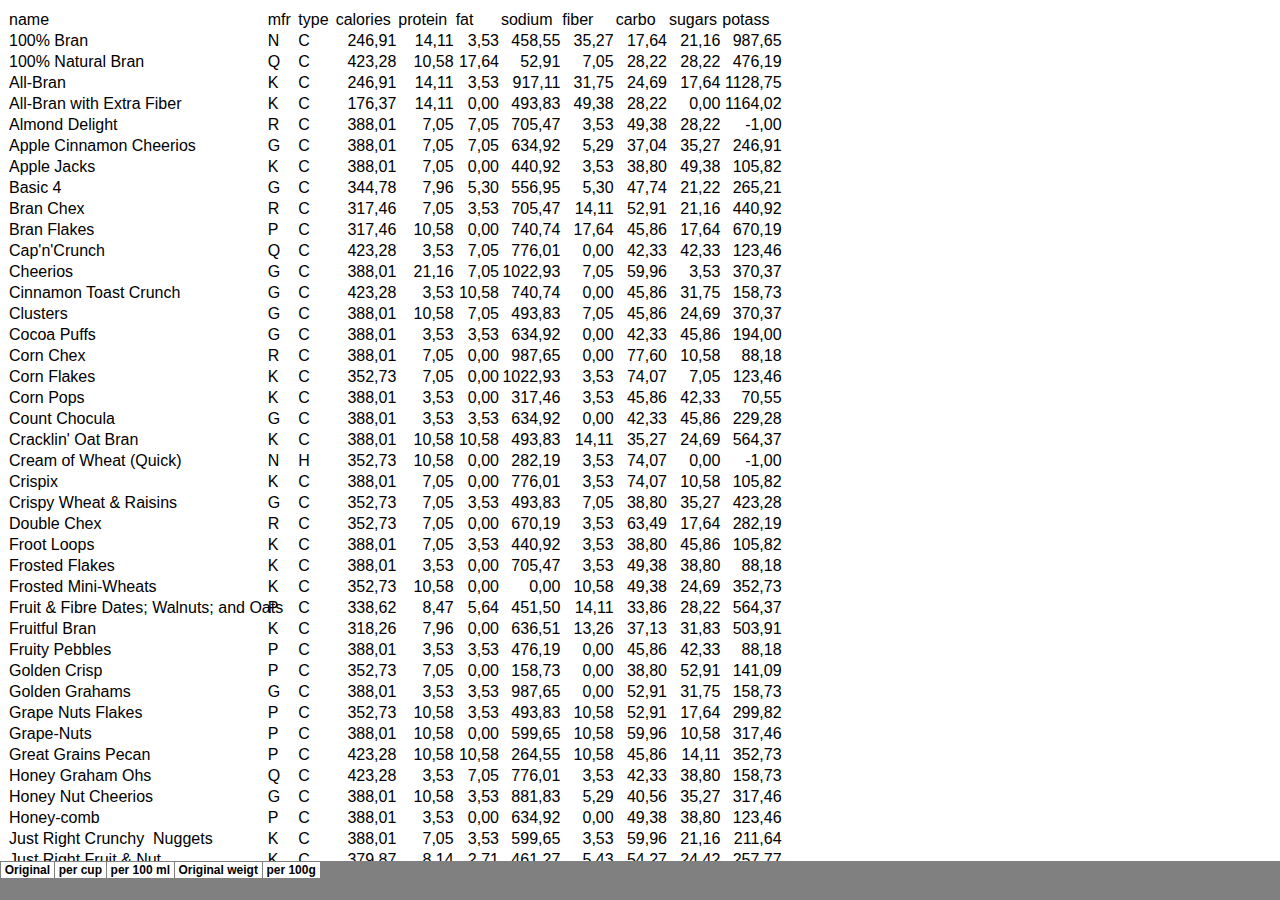
<file: data/cereals_convert-filer/sheet002.htm>
<html xmlns:o="urn:schemas-microsoft-com:office:office"
xmlns:x="urn:schemas-microsoft-com:office:excel"
xmlns="http://www.w3.org/TR/REC-html40">

<head>
<meta http-equiv=Content-Type content="text/html; charset=windows-1252">
<meta name=ProgId content=Excel.Sheet>
<meta name=Generator content="Microsoft Excel 15">
<link id=Main-File rel=Main-File href="../cereals_convert.htm">
<link rel=File-List href=filelist.xml>
<link rel=Stylesheet href=stylesheet.css>
<style>
<!--table
	{mso-displayed-decimal-separator:"\,";
	mso-displayed-thousand-separator:" ";}
@page
	{margin:.75in .7in .75in .7in;
	mso-header-margin:.3in;
	mso-footer-margin:.3in;}
-->
</style>
<![if !supportTabStrip]><script language="JavaScript">
<!--
function fnUpdateTabs()
 {
  if (parent.window.g_iIEVer>=4) {
   if (parent.document.readyState=="complete"
    && parent.frames['frTabs'].document.readyState=="complete")
   parent.fnSetActiveSheet(1);
  else
   window.setTimeout("fnUpdateTabs();",150);
 }
}

if (window.name!="frSheet")
 window.location.replace("../cereals_convert.htm");
else
 fnUpdateTabs();
//-->
</script>
<![endif]>
</head>

<body link="#467886" vlink="#96607D">

<table border=0 cellpadding=0 cellspacing=0 width=2349 style='border-collapse:
 collapse;table-layout:fixed;width:1753pt'>
 <col width=259 style='mso-width-source:userset;mso-width-alt:8272;width:194pt'>
 <col width=31 style='mso-width-source:userset;mso-width-alt:976;width:23pt'>
 <col width=38 style='mso-width-source:userset;mso-width-alt:1200;width:28pt'>
 <col class=xl65 width=63 style='mso-width-source:userset;mso-width-alt:2000;
 width:47pt'>
 <col class=xl65 width=58 style='mso-width-source:userset;mso-width-alt:1840;
 width:43pt'>
 <col class=xl65 width=46 style='mso-width-source:userset;mso-width-alt:1456;
 width:34pt'>
 <col class=xl65 width=62 style='mso-width-source:userset;mso-width-alt:1968;
 width:46pt'>
 <col class=xl65 width=54 span=3 style='mso-width-source:userset;mso-width-alt:
 1712;width:40pt'>
 <col class=xl65 width=62 style='mso-width-source:userset;mso-width-alt:1968;
 width:46pt'>
 <col width=88 style='width:66pt'>
 <col class=xl65 width=87 span=8 style='width:65pt'>
 <col width=88 style='width:66pt'>
 <col class=xl65 width=87 span=8 style='width:65pt'>
 <tr height=21 style='height:15.75pt'>
  <td height=21 width=259 style='height:15.75pt;width:194pt'><a name=cereal>name</a></td>
  <td width=31 style='width:23pt'>mfr</td>
  <td width=38 style='width:28pt'>type</td>
  <td class=xl65 width=63 style='width:47pt'>calories</td>
  <td class=xl65 width=58 style='width:43pt'>protein</td>
  <td class=xl65 width=46 style='width:34pt'>fat</td>
  <td class=xl65 width=62 style='width:46pt'>sodium</td>
  <td class=xl65 width=54 style='width:40pt'>fiber</td>
  <td class=xl65 width=54 style='width:40pt'>carbo</td>
  <td class=xl65 width=54 style='width:40pt'>sugars</td>
  <td class=xl65 width=62 style='width:46pt'>potass</td>
  <td width=88 style='width:66pt'></td>
  <td class=xl65 width=87 style='width:65pt'></td>
  <td class=xl65 width=87 style='width:65pt'></td>
  <td class=xl65 width=87 style='width:65pt'></td>
  <td class=xl65 width=87 style='width:65pt'></td>
  <td class=xl65 width=87 style='width:65pt'></td>
  <td class=xl65 width=87 style='width:65pt'></td>
  <td class=xl65 width=87 style='width:65pt'></td>
  <td class=xl65 width=87 style='width:65pt'></td>
  <td width=88 style='width:66pt'></td>
  <td class=xl65 width=87 style='width:65pt'></td>
  <td class=xl65 width=87 style='width:65pt'></td>
  <td class=xl65 width=87 style='width:65pt'></td>
  <td class=xl65 width=87 style='width:65pt'></td>
  <td class=xl65 width=87 style='width:65pt'></td>
  <td class=xl65 width=87 style='width:65pt'></td>
  <td class=xl65 width=87 style='width:65pt'></td>
  <td class=xl65 width=87 style='width:65pt'></td>
 </tr>
 <tr height=21 style='height:15.75pt'>
  <td height=21 style='height:15.75pt'>100% Bran</td>
  <td>N</td>
  <td>C</td>
  <td class=xl65 align=right>212,12</td>
  <td class=xl65 align=right>12,12</td>
  <td class=xl65 align=right>3,03</td>
  <td class=xl65 align=right>393,94</td>
  <td class=xl65 align=right>30,30</td>
  <td class=xl65 align=right>15,15</td>
  <td class=xl65 align=right>18,18</td>
  <td class=xl65 align=right>848,48</td>
  <td></td>
  <td class=xl65></td>
  <td class=xl65></td>
  <td class=xl65></td>
  <td class=xl65></td>
  <td class=xl65></td>
  <td class=xl65></td>
  <td class=xl65></td>
  <td class=xl65></td>
  <td></td>
  <td class=xl65></td>
  <td class=xl65></td>
  <td class=xl65></td>
  <td class=xl65></td>
  <td class=xl65></td>
  <td class=xl65></td>
  <td class=xl65></td>
  <td class=xl65></td>
 </tr>
 <tr height=21 style='height:15.75pt'>
  <td height=21 style='height:15.75pt'>100% Natural Bran</td>
  <td>Q</td>
  <td>C</td>
  <td class=xl65 align=right>120,00</td>
  <td class=xl65 align=right>3,00</td>
  <td class=xl65 align=right>5,00</td>
  <td class=xl65 align=right>15,00</td>
  <td class=xl65 align=right>2,00</td>
  <td class=xl65 align=right>8,00</td>
  <td class=xl65 align=right>8,00</td>
  <td class=xl65 align=right>135,00</td>
  <td></td>
  <td class=xl65></td>
  <td class=xl65></td>
  <td class=xl65></td>
  <td class=xl65></td>
  <td class=xl65></td>
  <td class=xl65></td>
  <td class=xl65></td>
  <td class=xl65></td>
  <td></td>
  <td class=xl65></td>
  <td class=xl65></td>
  <td class=xl65></td>
  <td class=xl65></td>
  <td class=xl65></td>
  <td class=xl65></td>
  <td class=xl65></td>
  <td class=xl65></td>
 </tr>
 <tr height=21 style='height:15.75pt'>
  <td height=21 style='height:15.75pt'>All-Bran</td>
  <td>K</td>
  <td>C</td>
  <td class=xl65 align=right>212,12</td>
  <td class=xl65 align=right>12,12</td>
  <td class=xl65 align=right>3,03</td>
  <td class=xl65 align=right>787,88</td>
  <td class=xl65 align=right>27,27</td>
  <td class=xl65 align=right>21,21</td>
  <td class=xl65 align=right>15,15</td>
  <td class=xl65 align=right>969,70</td>
  <td></td>
  <td class=xl65></td>
  <td class=xl65></td>
  <td class=xl65></td>
  <td class=xl65></td>
  <td class=xl65></td>
  <td class=xl65></td>
  <td class=xl65></td>
  <td class=xl65></td>
  <td></td>
  <td class=xl65></td>
  <td class=xl65></td>
  <td class=xl65></td>
  <td class=xl65></td>
  <td class=xl65></td>
  <td class=xl65></td>
  <td class=xl65></td>
  <td class=xl65></td>
 </tr>
 <tr height=21 style='height:15.75pt'>
  <td height=21 style='height:15.75pt'>All-Bran with Extra Fiber</td>
  <td>K</td>
  <td>C</td>
  <td class=xl65 align=right>100,00</td>
  <td class=xl65 align=right>8,00</td>
  <td class=xl65 align=right>0,00</td>
  <td class=xl65 align=right>280,00</td>
  <td class=xl65 align=right>28,00</td>
  <td class=xl65 align=right>16,00</td>
  <td class=xl65 align=right>0,00</td>
  <td class=xl65 align=right>660,00</td>
  <td></td>
  <td class=xl65></td>
  <td class=xl65></td>
  <td class=xl65></td>
  <td class=xl65></td>
  <td class=xl65></td>
  <td class=xl65></td>
  <td class=xl65></td>
  <td class=xl65></td>
  <td></td>
  <td class=xl65></td>
  <td class=xl65></td>
  <td class=xl65></td>
  <td class=xl65></td>
  <td class=xl65></td>
  <td class=xl65></td>
  <td class=xl65></td>
  <td class=xl65></td>
 </tr>
 <tr height=21 style='height:15.75pt'>
  <td height=21 style='height:15.75pt'>Almond Delight</td>
  <td>R</td>
  <td>C</td>
  <td class=xl65 align=right>146,67</td>
  <td class=xl65 align=right>2,67</td>
  <td class=xl65 align=right>2,67</td>
  <td class=xl65 align=right>266,67</td>
  <td class=xl65 align=right>1,33</td>
  <td class=xl65 align=right>18,67</td>
  <td class=xl65 align=right>10,67</td>
  <td class=xl65 align=right>-1,33</td>
  <td></td>
  <td class=xl65></td>
  <td class=xl65></td>
  <td class=xl65></td>
  <td class=xl65></td>
  <td class=xl65></td>
  <td class=xl65></td>
  <td class=xl65></td>
  <td class=xl65></td>
  <td></td>
  <td class=xl65></td>
  <td class=xl65></td>
  <td class=xl65></td>
  <td class=xl65></td>
  <td class=xl65></td>
  <td class=xl65></td>
  <td class=xl65></td>
  <td class=xl65></td>
 </tr>
 <tr height=21 style='height:15.75pt'>
  <td height=21 style='height:15.75pt'>Apple Cinnamon Cheerios</td>
  <td>G</td>
  <td>C</td>
  <td class=xl65 align=right>146,67</td>
  <td class=xl65 align=right>2,67</td>
  <td class=xl65 align=right>2,67</td>
  <td class=xl65 align=right>240,00</td>
  <td class=xl65 align=right>2,00</td>
  <td class=xl65 align=right>14,00</td>
  <td class=xl65 align=right>13,33</td>
  <td class=xl65 align=right>93,33</td>
  <td></td>
  <td class=xl65></td>
  <td class=xl65></td>
  <td class=xl65></td>
  <td class=xl65></td>
  <td class=xl65></td>
  <td class=xl65></td>
  <td class=xl65></td>
  <td class=xl65></td>
  <td></td>
  <td class=xl65></td>
  <td class=xl65></td>
  <td class=xl65></td>
  <td class=xl65></td>
  <td class=xl65></td>
  <td class=xl65></td>
  <td class=xl65></td>
  <td class=xl65></td>
 </tr>
 <tr height=21 style='height:15.75pt'>
  <td height=21 style='height:15.75pt'>Apple Jacks</td>
  <td>K</td>
  <td>C</td>
  <td class=xl65 align=right>110,00</td>
  <td class=xl65 align=right>2,00</td>
  <td class=xl65 align=right>0,00</td>
  <td class=xl65 align=right>125,00</td>
  <td class=xl65 align=right>1,00</td>
  <td class=xl65 align=right>11,00</td>
  <td class=xl65 align=right>14,00</td>
  <td class=xl65 align=right>30,00</td>
  <td></td>
  <td class=xl65></td>
  <td class=xl65></td>
  <td class=xl65></td>
  <td class=xl65></td>
  <td class=xl65></td>
  <td class=xl65></td>
  <td class=xl65></td>
  <td class=xl65></td>
  <td></td>
  <td class=xl65></td>
  <td class=xl65></td>
  <td class=xl65></td>
  <td class=xl65></td>
  <td class=xl65></td>
  <td class=xl65></td>
  <td class=xl65></td>
  <td class=xl65></td>
 </tr>
 <tr height=21 style='height:15.75pt'>
  <td height=21 style='height:15.75pt'>Basic 4</td>
  <td>G</td>
  <td>C</td>
  <td class=xl65 align=right>173,33</td>
  <td class=xl65 align=right>4,00</td>
  <td class=xl65 align=right>2,67</td>
  <td class=xl65 align=right>280,00</td>
  <td class=xl65 align=right>2,67</td>
  <td class=xl65 align=right>24,00</td>
  <td class=xl65 align=right>10,67</td>
  <td class=xl65 align=right>133,33</td>
  <td></td>
  <td class=xl65></td>
  <td class=xl65></td>
  <td class=xl65></td>
  <td class=xl65></td>
  <td class=xl65></td>
  <td class=xl65></td>
  <td class=xl65></td>
  <td class=xl65></td>
  <td></td>
  <td class=xl65></td>
  <td class=xl65></td>
  <td class=xl65></td>
  <td class=xl65></td>
  <td class=xl65></td>
  <td class=xl65></td>
  <td class=xl65></td>
  <td class=xl65></td>
 </tr>
 <tr height=21 style='height:15.75pt'>
  <td height=21 style='height:15.75pt'>Bran Chex</td>
  <td>R</td>
  <td>C</td>
  <td class=xl65 align=right>134,33</td>
  <td class=xl65 align=right>2,99</td>
  <td class=xl65 align=right>1,49</td>
  <td class=xl65 align=right>298,51</td>
  <td class=xl65 align=right>5,97</td>
  <td class=xl65 align=right>22,39</td>
  <td class=xl65 align=right>8,96</td>
  <td class=xl65 align=right>186,57</td>
  <td></td>
  <td class=xl65></td>
  <td class=xl65></td>
  <td class=xl65></td>
  <td class=xl65></td>
  <td class=xl65></td>
  <td class=xl65></td>
  <td class=xl65></td>
  <td class=xl65></td>
  <td></td>
  <td class=xl65></td>
  <td class=xl65></td>
  <td class=xl65></td>
  <td class=xl65></td>
  <td class=xl65></td>
  <td class=xl65></td>
  <td class=xl65></td>
  <td class=xl65></td>
 </tr>
 <tr height=21 style='height:15.75pt'>
  <td height=21 style='height:15.75pt'>Bran Flakes</td>
  <td>P</td>
  <td>C</td>
  <td class=xl65 align=right>134,33</td>
  <td class=xl65 align=right>4,48</td>
  <td class=xl65 align=right>0,00</td>
  <td class=xl65 align=right>313,43</td>
  <td class=xl65 align=right>7,46</td>
  <td class=xl65 align=right>19,40</td>
  <td class=xl65 align=right>7,46</td>
  <td class=xl65 align=right>283,58</td>
  <td></td>
  <td class=xl65></td>
  <td class=xl65></td>
  <td class=xl65></td>
  <td class=xl65></td>
  <td class=xl65></td>
  <td class=xl65></td>
  <td class=xl65></td>
  <td class=xl65></td>
  <td></td>
  <td class=xl65></td>
  <td class=xl65></td>
  <td class=xl65></td>
  <td class=xl65></td>
  <td class=xl65></td>
  <td class=xl65></td>
  <td class=xl65></td>
  <td class=xl65></td>
 </tr>
 <tr height=21 style='height:15.75pt'>
  <td height=21 style='height:15.75pt'>Cap'n'Crunch</td>
  <td>Q</td>
  <td>C</td>
  <td class=xl65 align=right>160,00</td>
  <td class=xl65 align=right>1,33</td>
  <td class=xl65 align=right>2,67</td>
  <td class=xl65 align=right>293,33</td>
  <td class=xl65 align=right>0,00</td>
  <td class=xl65 align=right>16,00</td>
  <td class=xl65 align=right>16,00</td>
  <td class=xl65 align=right>46,67</td>
  <td></td>
  <td class=xl65></td>
  <td class=xl65></td>
  <td class=xl65></td>
  <td class=xl65></td>
  <td class=xl65></td>
  <td class=xl65></td>
  <td class=xl65></td>
  <td class=xl65></td>
  <td></td>
  <td class=xl65></td>
  <td class=xl65></td>
  <td class=xl65></td>
  <td class=xl65></td>
  <td class=xl65></td>
  <td class=xl65></td>
  <td class=xl65></td>
  <td class=xl65></td>
 </tr>
 <tr height=21 style='height:15.75pt'>
  <td height=21 style='height:15.75pt'>Cheerios</td>
  <td>G</td>
  <td>C</td>
  <td class=xl65 align=right>88,00</td>
  <td class=xl65 align=right>4,80</td>
  <td class=xl65 align=right>1,60</td>
  <td class=xl65 align=right>232,00</td>
  <td class=xl65 align=right>1,60</td>
  <td class=xl65 align=right>13,60</td>
  <td class=xl65 align=right>0,80</td>
  <td class=xl65 align=right>84,00</td>
  <td></td>
  <td class=xl65></td>
  <td class=xl65></td>
  <td class=xl65></td>
  <td class=xl65></td>
  <td class=xl65></td>
  <td class=xl65></td>
  <td class=xl65></td>
  <td class=xl65></td>
  <td></td>
  <td class=xl65></td>
  <td class=xl65></td>
  <td class=xl65></td>
  <td class=xl65></td>
  <td class=xl65></td>
  <td class=xl65></td>
  <td class=xl65></td>
  <td class=xl65></td>
 </tr>
 <tr height=21 style='height:15.75pt'>
  <td height=21 style='height:15.75pt'>Cinnamon Toast Crunch</td>
  <td>G</td>
  <td>C</td>
  <td class=xl65 align=right>160,00</td>
  <td class=xl65 align=right>1,33</td>
  <td class=xl65 align=right>4,00</td>
  <td class=xl65 align=right>280,00</td>
  <td class=xl65 align=right>0,00</td>
  <td class=xl65 align=right>17,33</td>
  <td class=xl65 align=right>12,00</td>
  <td class=xl65 align=right>60,00</td>
  <td></td>
  <td class=xl65></td>
  <td class=xl65></td>
  <td class=xl65></td>
  <td class=xl65></td>
  <td class=xl65></td>
  <td class=xl65></td>
  <td class=xl65></td>
  <td class=xl65></td>
  <td></td>
  <td class=xl65></td>
  <td class=xl65></td>
  <td class=xl65></td>
  <td class=xl65></td>
  <td class=xl65></td>
  <td class=xl65></td>
  <td class=xl65></td>
  <td class=xl65></td>
 </tr>
 <tr height=21 style='height:15.75pt'>
  <td height=21 style='height:15.75pt'>Clusters</td>
  <td>G</td>
  <td>C</td>
  <td class=xl65 align=right>220,00</td>
  <td class=xl65 align=right>6,00</td>
  <td class=xl65 align=right>4,00</td>
  <td class=xl65 align=right>280,00</td>
  <td class=xl65 align=right>4,00</td>
  <td class=xl65 align=right>26,00</td>
  <td class=xl65 align=right>14,00</td>
  <td class=xl65 align=right>210,00</td>
  <td></td>
  <td class=xl65></td>
  <td class=xl65></td>
  <td class=xl65></td>
  <td class=xl65></td>
  <td class=xl65></td>
  <td class=xl65></td>
  <td class=xl65></td>
  <td class=xl65></td>
  <td></td>
  <td class=xl65></td>
  <td class=xl65></td>
  <td class=xl65></td>
  <td class=xl65></td>
  <td class=xl65></td>
  <td class=xl65></td>
  <td class=xl65></td>
  <td class=xl65></td>
 </tr>
 <tr height=21 style='height:15.75pt'>
  <td height=21 style='height:15.75pt'>Cocoa Puffs</td>
  <td>G</td>
  <td>C</td>
  <td class=xl65 align=right>110,00</td>
  <td class=xl65 align=right>1,00</td>
  <td class=xl65 align=right>1,00</td>
  <td class=xl65 align=right>180,00</td>
  <td class=xl65 align=right>0,00</td>
  <td class=xl65 align=right>12,00</td>
  <td class=xl65 align=right>13,00</td>
  <td class=xl65 align=right>55,00</td>
  <td></td>
  <td class=xl65></td>
  <td class=xl65></td>
  <td class=xl65></td>
  <td class=xl65></td>
  <td class=xl65></td>
  <td class=xl65></td>
  <td class=xl65></td>
  <td class=xl65></td>
  <td></td>
  <td class=xl65></td>
  <td class=xl65></td>
  <td class=xl65></td>
  <td class=xl65></td>
  <td class=xl65></td>
  <td class=xl65></td>
  <td class=xl65></td>
  <td class=xl65></td>
 </tr>
 <tr height=21 style='height:15.75pt'>
  <td height=21 style='height:15.75pt'>Corn Chex</td>
  <td>R</td>
  <td>C</td>
  <td class=xl65 align=right>110,00</td>
  <td class=xl65 align=right>2,00</td>
  <td class=xl65 align=right>0,00</td>
  <td class=xl65 align=right>280,00</td>
  <td class=xl65 align=right>0,00</td>
  <td class=xl65 align=right>22,00</td>
  <td class=xl65 align=right>3,00</td>
  <td class=xl65 align=right>25,00</td>
  <td></td>
  <td class=xl65></td>
  <td class=xl65></td>
  <td class=xl65></td>
  <td class=xl65></td>
  <td class=xl65></td>
  <td class=xl65></td>
  <td class=xl65></td>
  <td class=xl65></td>
  <td></td>
  <td class=xl65></td>
  <td class=xl65></td>
  <td class=xl65></td>
  <td class=xl65></td>
  <td class=xl65></td>
  <td class=xl65></td>
  <td class=xl65></td>
  <td class=xl65></td>
 </tr>
 <tr height=21 style='height:15.75pt'>
  <td height=21 style='height:15.75pt'>Corn Flakes</td>
  <td>K</td>
  <td>C</td>
  <td class=xl65 align=right>100,00</td>
  <td class=xl65 align=right>2,00</td>
  <td class=xl65 align=right>0,00</td>
  <td class=xl65 align=right>290,00</td>
  <td class=xl65 align=right>1,00</td>
  <td class=xl65 align=right>21,00</td>
  <td class=xl65 align=right>2,00</td>
  <td class=xl65 align=right>35,00</td>
  <td></td>
  <td class=xl65></td>
  <td class=xl65></td>
  <td class=xl65></td>
  <td class=xl65></td>
  <td class=xl65></td>
  <td class=xl65></td>
  <td class=xl65></td>
  <td class=xl65></td>
  <td></td>
  <td class=xl65></td>
  <td class=xl65></td>
  <td class=xl65></td>
  <td class=xl65></td>
  <td class=xl65></td>
  <td class=xl65></td>
  <td class=xl65></td>
  <td class=xl65></td>
 </tr>
 <tr height=21 style='height:15.75pt'>
  <td height=21 style='height:15.75pt'>Corn Pops</td>
  <td>K</td>
  <td>C</td>
  <td class=xl65 align=right>110,00</td>
  <td class=xl65 align=right>1,00</td>
  <td class=xl65 align=right>0,00</td>
  <td class=xl65 align=right>90,00</td>
  <td class=xl65 align=right>1,00</td>
  <td class=xl65 align=right>13,00</td>
  <td class=xl65 align=right>12,00</td>
  <td class=xl65 align=right>20,00</td>
  <td></td>
  <td class=xl65></td>
  <td class=xl65></td>
  <td class=xl65></td>
  <td class=xl65></td>
  <td class=xl65></td>
  <td class=xl65></td>
  <td class=xl65></td>
  <td class=xl65></td>
  <td></td>
  <td class=xl65></td>
  <td class=xl65></td>
  <td class=xl65></td>
  <td class=xl65></td>
  <td class=xl65></td>
  <td class=xl65></td>
  <td class=xl65></td>
  <td class=xl65></td>
 </tr>
 <tr height=21 style='height:15.75pt'>
  <td height=21 style='height:15.75pt'>Count Chocula</td>
  <td>G</td>
  <td>C</td>
  <td class=xl65 align=right>110,00</td>
  <td class=xl65 align=right>1,00</td>
  <td class=xl65 align=right>1,00</td>
  <td class=xl65 align=right>180,00</td>
  <td class=xl65 align=right>0,00</td>
  <td class=xl65 align=right>12,00</td>
  <td class=xl65 align=right>13,00</td>
  <td class=xl65 align=right>65,00</td>
  <td></td>
  <td class=xl65></td>
  <td class=xl65></td>
  <td class=xl65></td>
  <td class=xl65></td>
  <td class=xl65></td>
  <td class=xl65></td>
  <td class=xl65></td>
  <td class=xl65></td>
  <td></td>
  <td class=xl65></td>
  <td class=xl65></td>
  <td class=xl65></td>
  <td class=xl65></td>
  <td class=xl65></td>
  <td class=xl65></td>
  <td class=xl65></td>
  <td class=xl65></td>
 </tr>
 <tr height=21 style='height:15.75pt'>
  <td height=21 style='height:15.75pt'>Cracklin' Oat Bran</td>
  <td>K</td>
  <td>C</td>
  <td class=xl65 align=right>220,00</td>
  <td class=xl65 align=right>6,00</td>
  <td class=xl65 align=right>6,00</td>
  <td class=xl65 align=right>280,00</td>
  <td class=xl65 align=right>8,00</td>
  <td class=xl65 align=right>20,00</td>
  <td class=xl65 align=right>14,00</td>
  <td class=xl65 align=right>320,00</td>
  <td></td>
  <td class=xl65></td>
  <td class=xl65></td>
  <td class=xl65></td>
  <td class=xl65></td>
  <td class=xl65></td>
  <td class=xl65></td>
  <td class=xl65></td>
  <td class=xl65></td>
  <td></td>
  <td class=xl65></td>
  <td class=xl65></td>
  <td class=xl65></td>
  <td class=xl65></td>
  <td class=xl65></td>
  <td class=xl65></td>
  <td class=xl65></td>
  <td class=xl65></td>
 </tr>
 <tr height=21 style='height:15.75pt'>
  <td height=21 style='height:15.75pt'>Cream of Wheat (Quick)</td>
  <td>N</td>
  <td>H</td>
  <td class=xl65 align=right>100,00</td>
  <td class=xl65 align=right>3,00</td>
  <td class=xl65 align=right>0,00</td>
  <td class=xl65 align=right>80,00</td>
  <td class=xl65 align=right>1,00</td>
  <td class=xl65 align=right>21,00</td>
  <td class=xl65 align=right>0,00</td>
  <td class=xl65 align=right>-1,00</td>
  <td></td>
  <td class=xl65></td>
  <td class=xl65></td>
  <td class=xl65></td>
  <td class=xl65></td>
  <td class=xl65></td>
  <td class=xl65></td>
  <td class=xl65></td>
  <td class=xl65></td>
  <td></td>
  <td class=xl65></td>
  <td class=xl65></td>
  <td class=xl65></td>
  <td class=xl65></td>
  <td class=xl65></td>
  <td class=xl65></td>
  <td class=xl65></td>
  <td class=xl65></td>
 </tr>
 <tr height=21 style='height:15.75pt'>
  <td height=21 style='height:15.75pt'>Crispix</td>
  <td>K</td>
  <td>C</td>
  <td class=xl65 align=right>110,00</td>
  <td class=xl65 align=right>2,00</td>
  <td class=xl65 align=right>0,00</td>
  <td class=xl65 align=right>220,00</td>
  <td class=xl65 align=right>1,00</td>
  <td class=xl65 align=right>21,00</td>
  <td class=xl65 align=right>3,00</td>
  <td class=xl65 align=right>30,00</td>
  <td></td>
  <td class=xl65></td>
  <td class=xl65></td>
  <td class=xl65></td>
  <td class=xl65></td>
  <td class=xl65></td>
  <td class=xl65></td>
  <td class=xl65></td>
  <td class=xl65></td>
  <td></td>
  <td class=xl65></td>
  <td class=xl65></td>
  <td class=xl65></td>
  <td class=xl65></td>
  <td class=xl65></td>
  <td class=xl65></td>
  <td class=xl65></td>
  <td class=xl65></td>
 </tr>
 <tr height=21 style='height:15.75pt'>
  <td height=21 style='height:15.75pt'>Crispy Wheat &amp; Raisins</td>
  <td>G</td>
  <td>C</td>
  <td class=xl65 align=right>133,33</td>
  <td class=xl65 align=right>2,67</td>
  <td class=xl65 align=right>1,33</td>
  <td class=xl65 align=right>186,67</td>
  <td class=xl65 align=right>2,67</td>
  <td class=xl65 align=right>14,67</td>
  <td class=xl65 align=right>13,33</td>
  <td class=xl65 align=right>160,00</td>
  <td></td>
  <td class=xl65></td>
  <td class=xl65></td>
  <td class=xl65></td>
  <td class=xl65></td>
  <td class=xl65></td>
  <td class=xl65></td>
  <td class=xl65></td>
  <td class=xl65></td>
  <td></td>
  <td class=xl65></td>
  <td class=xl65></td>
  <td class=xl65></td>
  <td class=xl65></td>
  <td class=xl65></td>
  <td class=xl65></td>
  <td class=xl65></td>
  <td class=xl65></td>
 </tr>
 <tr height=21 style='height:15.75pt'>
  <td height=21 style='height:15.75pt'>Double Chex</td>
  <td>R</td>
  <td>C</td>
  <td class=xl65 align=right>133,33</td>
  <td class=xl65 align=right>2,67</td>
  <td class=xl65 align=right>0,00</td>
  <td class=xl65 align=right>253,33</td>
  <td class=xl65 align=right>1,33</td>
  <td class=xl65 align=right>24,00</td>
  <td class=xl65 align=right>6,67</td>
  <td class=xl65 align=right>106,67</td>
  <td></td>
  <td class=xl65></td>
  <td class=xl65></td>
  <td class=xl65></td>
  <td class=xl65></td>
  <td class=xl65></td>
  <td class=xl65></td>
  <td class=xl65></td>
  <td class=xl65></td>
  <td></td>
  <td class=xl65></td>
  <td class=xl65></td>
  <td class=xl65></td>
  <td class=xl65></td>
  <td class=xl65></td>
  <td class=xl65></td>
  <td class=xl65></td>
  <td class=xl65></td>
 </tr>
 <tr height=21 style='height:15.75pt'>
  <td height=21 style='height:15.75pt'>Froot Loops</td>
  <td>K</td>
  <td>C</td>
  <td class=xl65 align=right>110,00</td>
  <td class=xl65 align=right>2,00</td>
  <td class=xl65 align=right>1,00</td>
  <td class=xl65 align=right>125,00</td>
  <td class=xl65 align=right>1,00</td>
  <td class=xl65 align=right>11,00</td>
  <td class=xl65 align=right>13,00</td>
  <td class=xl65 align=right>30,00</td>
  <td></td>
  <td class=xl65></td>
  <td class=xl65></td>
  <td class=xl65></td>
  <td class=xl65></td>
  <td class=xl65></td>
  <td class=xl65></td>
  <td class=xl65></td>
  <td class=xl65></td>
  <td></td>
  <td class=xl65></td>
  <td class=xl65></td>
  <td class=xl65></td>
  <td class=xl65></td>
  <td class=xl65></td>
  <td class=xl65></td>
  <td class=xl65></td>
  <td class=xl65></td>
 </tr>
 <tr height=21 style='height:15.75pt'>
  <td height=21 style='height:15.75pt'>Frosted Flakes</td>
  <td>K</td>
  <td>C</td>
  <td class=xl65 align=right>146,67</td>
  <td class=xl65 align=right>1,33</td>
  <td class=xl65 align=right>0,00</td>
  <td class=xl65 align=right>266,67</td>
  <td class=xl65 align=right>1,33</td>
  <td class=xl65 align=right>18,67</td>
  <td class=xl65 align=right>14,67</td>
  <td class=xl65 align=right>33,33</td>
  <td></td>
  <td class=xl65></td>
  <td class=xl65></td>
  <td class=xl65></td>
  <td class=xl65></td>
  <td class=xl65></td>
  <td class=xl65></td>
  <td class=xl65></td>
  <td class=xl65></td>
  <td></td>
  <td class=xl65></td>
  <td class=xl65></td>
  <td class=xl65></td>
  <td class=xl65></td>
  <td class=xl65></td>
  <td class=xl65></td>
  <td class=xl65></td>
  <td class=xl65></td>
 </tr>
 <tr height=21 style='height:15.75pt'>
  <td height=21 style='height:15.75pt'>Frosted Mini-Wheats</td>
  <td>K</td>
  <td>C</td>
  <td class=xl65 align=right>125,00</td>
  <td class=xl65 align=right>3,75</td>
  <td class=xl65 align=right>0,00</td>
  <td class=xl65 align=right>0,00</td>
  <td class=xl65 align=right>3,75</td>
  <td class=xl65 align=right>17,50</td>
  <td class=xl65 align=right>8,75</td>
  <td class=xl65 align=right>125,00</td>
  <td></td>
  <td class=xl65></td>
  <td class=xl65></td>
  <td class=xl65></td>
  <td class=xl65></td>
  <td class=xl65></td>
  <td class=xl65></td>
  <td class=xl65></td>
  <td class=xl65></td>
  <td></td>
  <td class=xl65></td>
  <td class=xl65></td>
  <td class=xl65></td>
  <td class=xl65></td>
  <td class=xl65></td>
  <td class=xl65></td>
  <td class=xl65></td>
  <td class=xl65></td>
 </tr>
 <tr height=21 style='height:15.75pt'>
  <td height=21 style='height:15.75pt'>Fruit &amp; Fibre Dates; Walnuts; and
  Oats</td>
  <td>P</td>
  <td>C</td>
  <td class=xl65 align=right>179,10</td>
  <td class=xl65 align=right>4,48</td>
  <td class=xl65 align=right>2,99</td>
  <td class=xl65 align=right>238,81</td>
  <td class=xl65 align=right>7,46</td>
  <td class=xl65 align=right>17,91</td>
  <td class=xl65 align=right>14,93</td>
  <td class=xl65 align=right>298,51</td>
  <td></td>
  <td class=xl65></td>
  <td class=xl65></td>
  <td class=xl65></td>
  <td class=xl65></td>
  <td class=xl65></td>
  <td class=xl65></td>
  <td class=xl65></td>
  <td class=xl65></td>
  <td></td>
  <td class=xl65></td>
  <td class=xl65></td>
  <td class=xl65></td>
  <td class=xl65></td>
  <td class=xl65></td>
  <td class=xl65></td>
  <td class=xl65></td>
  <td class=xl65></td>
 </tr>
 <tr height=21 style='height:15.75pt'>
  <td height=21 style='height:15.75pt'>Fruitful Bran</td>
  <td>K</td>
  <td>C</td>
  <td class=xl65 align=right>179,10</td>
  <td class=xl65 align=right>4,48</td>
  <td class=xl65 align=right>0,00</td>
  <td class=xl65 align=right>358,21</td>
  <td class=xl65 align=right>7,46</td>
  <td class=xl65 align=right>20,90</td>
  <td class=xl65 align=right>17,91</td>
  <td class=xl65 align=right>283,58</td>
  <td></td>
  <td class=xl65></td>
  <td class=xl65></td>
  <td class=xl65></td>
  <td class=xl65></td>
  <td class=xl65></td>
  <td class=xl65></td>
  <td class=xl65></td>
  <td class=xl65></td>
  <td></td>
  <td class=xl65></td>
  <td class=xl65></td>
  <td class=xl65></td>
  <td class=xl65></td>
  <td class=xl65></td>
  <td class=xl65></td>
  <td class=xl65></td>
  <td class=xl65></td>
 </tr>
 <tr height=21 style='height:15.75pt'>
  <td height=21 style='height:15.75pt'>Fruity Pebbles</td>
  <td>P</td>
  <td>C</td>
  <td class=xl65 align=right>146,67</td>
  <td class=xl65 align=right>1,33</td>
  <td class=xl65 align=right>1,33</td>
  <td class=xl65 align=right>180,00</td>
  <td class=xl65 align=right>0,00</td>
  <td class=xl65 align=right>17,33</td>
  <td class=xl65 align=right>16,00</td>
  <td class=xl65 align=right>33,33</td>
  <td></td>
  <td class=xl65></td>
  <td class=xl65></td>
  <td class=xl65></td>
  <td class=xl65></td>
  <td class=xl65></td>
  <td class=xl65></td>
  <td class=xl65></td>
  <td class=xl65></td>
  <td></td>
  <td class=xl65></td>
  <td class=xl65></td>
  <td class=xl65></td>
  <td class=xl65></td>
  <td class=xl65></td>
  <td class=xl65></td>
  <td class=xl65></td>
  <td class=xl65></td>
 </tr>
 <tr height=21 style='height:15.75pt'>
  <td height=21 style='height:15.75pt'>Golden Crisp</td>
  <td>P</td>
  <td>C</td>
  <td class=xl65 align=right>113,64</td>
  <td class=xl65 align=right>2,27</td>
  <td class=xl65 align=right>0,00</td>
  <td class=xl65 align=right>51,14</td>
  <td class=xl65 align=right>0,00</td>
  <td class=xl65 align=right>12,50</td>
  <td class=xl65 align=right>17,05</td>
  <td class=xl65 align=right>45,45</td>
  <td></td>
  <td class=xl65></td>
  <td class=xl65></td>
  <td class=xl65></td>
  <td class=xl65></td>
  <td class=xl65></td>
  <td class=xl65></td>
  <td class=xl65></td>
  <td class=xl65></td>
  <td></td>
  <td class=xl65></td>
  <td class=xl65></td>
  <td class=xl65></td>
  <td class=xl65></td>
  <td class=xl65></td>
  <td class=xl65></td>
  <td class=xl65></td>
  <td class=xl65></td>
 </tr>
 <tr height=21 style='height:15.75pt'>
  <td height=21 style='height:15.75pt'>Golden Grahams</td>
  <td>G</td>
  <td>C</td>
  <td class=xl65 align=right>146,67</td>
  <td class=xl65 align=right>1,33</td>
  <td class=xl65 align=right>1,33</td>
  <td class=xl65 align=right>373,33</td>
  <td class=xl65 align=right>0,00</td>
  <td class=xl65 align=right>20,00</td>
  <td class=xl65 align=right>12,00</td>
  <td class=xl65 align=right>60,00</td>
  <td></td>
  <td class=xl65></td>
  <td class=xl65></td>
  <td class=xl65></td>
  <td class=xl65></td>
  <td class=xl65></td>
  <td class=xl65></td>
  <td class=xl65></td>
  <td class=xl65></td>
  <td></td>
  <td class=xl65></td>
  <td class=xl65></td>
  <td class=xl65></td>
  <td class=xl65></td>
  <td class=xl65></td>
  <td class=xl65></td>
  <td class=xl65></td>
  <td class=xl65></td>
 </tr>
 <tr height=21 style='height:15.75pt'>
  <td height=21 style='height:15.75pt'>Grape Nuts Flakes</td>
  <td>P</td>
  <td>C</td>
  <td class=xl65 align=right>113,64</td>
  <td class=xl65 align=right>3,41</td>
  <td class=xl65 align=right>1,14</td>
  <td class=xl65 align=right>159,09</td>
  <td class=xl65 align=right>3,41</td>
  <td class=xl65 align=right>17,05</td>
  <td class=xl65 align=right>5,68</td>
  <td class=xl65 align=right>96,59</td>
  <td></td>
  <td class=xl65></td>
  <td class=xl65></td>
  <td class=xl65></td>
  <td class=xl65></td>
  <td class=xl65></td>
  <td class=xl65></td>
  <td class=xl65></td>
  <td class=xl65></td>
  <td></td>
  <td class=xl65></td>
  <td class=xl65></td>
  <td class=xl65></td>
  <td class=xl65></td>
  <td class=xl65></td>
  <td class=xl65></td>
  <td class=xl65></td>
  <td class=xl65></td>
 </tr>
 <tr height=21 style='height:15.75pt'>
  <td height=21 style='height:15.75pt'>Grape-Nuts</td>
  <td>P</td>
  <td>C</td>
  <td class=xl65 align=right>440,00</td>
  <td class=xl65 align=right>12,00</td>
  <td class=xl65 align=right>0,00</td>
  <td class=xl65 align=right>680,00</td>
  <td class=xl65 align=right>12,00</td>
  <td class=xl65 align=right>68,00</td>
  <td class=xl65 align=right>12,00</td>
  <td class=xl65 align=right>360,00</td>
  <td></td>
  <td class=xl65></td>
  <td class=xl65></td>
  <td class=xl65></td>
  <td class=xl65></td>
  <td class=xl65></td>
  <td class=xl65></td>
  <td class=xl65></td>
  <td class=xl65></td>
  <td></td>
  <td class=xl65></td>
  <td class=xl65></td>
  <td class=xl65></td>
  <td class=xl65></td>
  <td class=xl65></td>
  <td class=xl65></td>
  <td class=xl65></td>
  <td class=xl65></td>
 </tr>
 <tr height=21 style='height:15.75pt'>
  <td height=21 style='height:15.75pt'>Great Grains Pecan</td>
  <td>P</td>
  <td>C</td>
  <td class=xl65 align=right>363,64</td>
  <td class=xl65 align=right>9,09</td>
  <td class=xl65 align=right>9,09</td>
  <td class=xl65 align=right>227,27</td>
  <td class=xl65 align=right>9,09</td>
  <td class=xl65 align=right>39,39</td>
  <td class=xl65 align=right>12,12</td>
  <td class=xl65 align=right>303,03</td>
  <td></td>
  <td class=xl65></td>
  <td class=xl65></td>
  <td class=xl65></td>
  <td class=xl65></td>
  <td class=xl65></td>
  <td class=xl65></td>
  <td class=xl65></td>
  <td class=xl65></td>
  <td></td>
  <td class=xl65></td>
  <td class=xl65></td>
  <td class=xl65></td>
  <td class=xl65></td>
  <td class=xl65></td>
  <td class=xl65></td>
  <td class=xl65></td>
  <td class=xl65></td>
 </tr>
 <tr height=21 style='height:15.75pt'>
  <td height=21 style='height:15.75pt'>Honey Graham Ohs</td>
  <td>Q</td>
  <td>C</td>
  <td class=xl65 align=right>120,00</td>
  <td class=xl65 align=right>1,00</td>
  <td class=xl65 align=right>2,00</td>
  <td class=xl65 align=right>220,00</td>
  <td class=xl65 align=right>1,00</td>
  <td class=xl65 align=right>12,00</td>
  <td class=xl65 align=right>11,00</td>
  <td class=xl65 align=right>45,00</td>
  <td></td>
  <td class=xl65></td>
  <td class=xl65></td>
  <td class=xl65></td>
  <td class=xl65></td>
  <td class=xl65></td>
  <td class=xl65></td>
  <td class=xl65></td>
  <td class=xl65></td>
  <td></td>
  <td class=xl65></td>
  <td class=xl65></td>
  <td class=xl65></td>
  <td class=xl65></td>
  <td class=xl65></td>
  <td class=xl65></td>
  <td class=xl65></td>
  <td class=xl65></td>
 </tr>
 <tr height=21 style='height:15.75pt'>
  <td height=21 style='height:15.75pt'>Honey Nut Cheerios</td>
  <td>G</td>
  <td>C</td>
  <td class=xl65 align=right>146,67</td>
  <td class=xl65 align=right>4,00</td>
  <td class=xl65 align=right>1,33</td>
  <td class=xl65 align=right>333,33</td>
  <td class=xl65 align=right>2,00</td>
  <td class=xl65 align=right>15,33</td>
  <td class=xl65 align=right>13,33</td>
  <td class=xl65 align=right>120,00</td>
  <td></td>
  <td class=xl65></td>
  <td class=xl65></td>
  <td class=xl65></td>
  <td class=xl65></td>
  <td class=xl65></td>
  <td class=xl65></td>
  <td class=xl65></td>
  <td class=xl65></td>
  <td></td>
  <td class=xl65></td>
  <td class=xl65></td>
  <td class=xl65></td>
  <td class=xl65></td>
  <td class=xl65></td>
  <td class=xl65></td>
  <td class=xl65></td>
  <td class=xl65></td>
 </tr>
 <tr height=21 style='height:15.75pt'>
  <td height=21 style='height:15.75pt'>Honey-comb</td>
  <td>P</td>
  <td>C</td>
  <td class=xl65 align=right>82,71</td>
  <td class=xl65 align=right>0,75</td>
  <td class=xl65 align=right>0,00</td>
  <td class=xl65 align=right>135,34</td>
  <td class=xl65 align=right>0,00</td>
  <td class=xl65 align=right>10,53</td>
  <td class=xl65 align=right>8,27</td>
  <td class=xl65 align=right>26,32</td>
  <td></td>
  <td class=xl65></td>
  <td class=xl65></td>
  <td class=xl65></td>
  <td class=xl65></td>
  <td class=xl65></td>
  <td class=xl65></td>
  <td class=xl65></td>
  <td class=xl65></td>
  <td></td>
  <td class=xl65></td>
  <td class=xl65></td>
  <td class=xl65></td>
  <td class=xl65></td>
  <td class=xl65></td>
  <td class=xl65></td>
  <td class=xl65></td>
  <td class=xl65></td>
 </tr>
 <tr height=21 style='height:15.75pt'>
  <td height=21 style='height:15.75pt'>Just Right Crunchy<span
  style='mso-spacerun:yes'>� </span>Nuggets</td>
  <td>K</td>
  <td>C</td>
  <td class=xl65 align=right>110,00</td>
  <td class=xl65 align=right>2,00</td>
  <td class=xl65 align=right>1,00</td>
  <td class=xl65 align=right>170,00</td>
  <td class=xl65 align=right>1,00</td>
  <td class=xl65 align=right>17,00</td>
  <td class=xl65 align=right>6,00</td>
  <td class=xl65 align=right>60,00</td>
  <td></td>
  <td class=xl65></td>
  <td class=xl65></td>
  <td class=xl65></td>
  <td class=xl65></td>
  <td class=xl65></td>
  <td class=xl65></td>
  <td class=xl65></td>
  <td class=xl65></td>
  <td></td>
  <td class=xl65></td>
  <td class=xl65></td>
  <td class=xl65></td>
  <td class=xl65></td>
  <td class=xl65></td>
  <td class=xl65></td>
  <td class=xl65></td>
  <td class=xl65></td>
 </tr>
 <tr height=21 style='height:15.75pt'>
  <td height=21 style='height:15.75pt'>Just Right Fruit &amp; Nut</td>
  <td>K</td>
  <td>C</td>
  <td class=xl65 align=right>186,67</td>
  <td class=xl65 align=right>4,00</td>
  <td class=xl65 align=right>1,33</td>
  <td class=xl65 align=right>226,67</td>
  <td class=xl65 align=right>2,67</td>
  <td class=xl65 align=right>26,67</td>
  <td class=xl65 align=right>12,00</td>
  <td class=xl65 align=right>126,67</td>
  <td></td>
  <td class=xl65></td>
  <td class=xl65></td>
  <td class=xl65></td>
  <td class=xl65></td>
  <td class=xl65></td>
  <td class=xl65></td>
  <td class=xl65></td>
  <td class=xl65></td>
  <td></td>
  <td class=xl65></td>
  <td class=xl65></td>
  <td class=xl65></td>
  <td class=xl65></td>
  <td class=xl65></td>
  <td class=xl65></td>
  <td class=xl65></td>
  <td class=xl65></td>
 </tr>
 <tr height=21 style='height:15.75pt'>
  <td height=21 style='height:15.75pt'>Kix</td>
  <td>G</td>
  <td>C</td>
  <td class=xl65 align=right>73,33</td>
  <td class=xl65 align=right>1,33</td>
  <td class=xl65 align=right>0,67</td>
  <td class=xl65 align=right>173,33</td>
  <td class=xl65 align=right>0,00</td>
  <td class=xl65 align=right>14,00</td>
  <td class=xl65 align=right>2,00</td>
  <td class=xl65 align=right>26,67</td>
  <td></td>
  <td class=xl65></td>
  <td class=xl65></td>
  <td class=xl65></td>
  <td class=xl65></td>
  <td class=xl65></td>
  <td class=xl65></td>
  <td class=xl65></td>
  <td class=xl65></td>
  <td></td>
  <td class=xl65></td>
  <td class=xl65></td>
  <td class=xl65></td>
  <td class=xl65></td>
  <td class=xl65></td>
  <td class=xl65></td>
  <td class=xl65></td>
  <td class=xl65></td>
 </tr>
 <tr height=21 style='height:15.75pt'>
  <td height=21 style='height:15.75pt'>Life</td>
  <td>Q</td>
  <td>C</td>
  <td class=xl65 align=right>149,25</td>
  <td class=xl65 align=right>5,97</td>
  <td class=xl65 align=right>2,99</td>
  <td class=xl65 align=right>223,88</td>
  <td class=xl65 align=right>2,99</td>
  <td class=xl65 align=right>17,91</td>
  <td class=xl65 align=right>8,96</td>
  <td class=xl65 align=right>141,79</td>
  <td></td>
  <td class=xl65></td>
  <td class=xl65></td>
  <td class=xl65></td>
  <td class=xl65></td>
  <td class=xl65></td>
  <td class=xl65></td>
  <td class=xl65></td>
  <td class=xl65></td>
  <td></td>
  <td class=xl65></td>
  <td class=xl65></td>
  <td class=xl65></td>
  <td class=xl65></td>
  <td class=xl65></td>
  <td class=xl65></td>
  <td class=xl65></td>
  <td class=xl65></td>
 </tr>
 <tr height=21 style='height:15.75pt'>
  <td height=21 style='height:15.75pt'>Lucky Charms</td>
  <td>G</td>
  <td>C</td>
  <td class=xl65 align=right>110,00</td>
  <td class=xl65 align=right>2,00</td>
  <td class=xl65 align=right>1,00</td>
  <td class=xl65 align=right>180,00</td>
  <td class=xl65 align=right>0,00</td>
  <td class=xl65 align=right>12,00</td>
  <td class=xl65 align=right>12,00</td>
  <td class=xl65 align=right>55,00</td>
  <td></td>
  <td class=xl65></td>
  <td class=xl65></td>
  <td class=xl65></td>
  <td class=xl65></td>
  <td class=xl65></td>
  <td class=xl65></td>
  <td class=xl65></td>
  <td class=xl65></td>
  <td></td>
  <td class=xl65></td>
  <td class=xl65></td>
  <td class=xl65></td>
  <td class=xl65></td>
  <td class=xl65></td>
  <td class=xl65></td>
  <td class=xl65></td>
  <td class=xl65></td>
 </tr>
 <tr height=21 style='height:15.75pt'>
  <td height=21 style='height:15.75pt'>Maypo</td>
  <td>A</td>
  <td>H</td>
  <td class=xl65 align=right>100,00</td>
  <td class=xl65 align=right>4,00</td>
  <td class=xl65 align=right>1,00</td>
  <td class=xl65 align=right>0,00</td>
  <td class=xl65 align=right>0,00</td>
  <td class=xl65 align=right>16,00</td>
  <td class=xl65 align=right>3,00</td>
  <td class=xl65 align=right>95,00</td>
  <td></td>
  <td class=xl65></td>
  <td class=xl65></td>
  <td class=xl65></td>
  <td class=xl65></td>
  <td class=xl65></td>
  <td class=xl65></td>
  <td class=xl65></td>
  <td class=xl65></td>
  <td></td>
  <td class=xl65></td>
  <td class=xl65></td>
  <td class=xl65></td>
  <td class=xl65></td>
  <td class=xl65></td>
  <td class=xl65></td>
  <td class=xl65></td>
  <td class=xl65></td>
 </tr>
 <tr height=21 style='height:15.75pt'>
  <td height=21 style='height:15.75pt'>Muesli Raisins; Dates; &amp; Almonds</td>
  <td>R</td>
  <td>C</td>
  <td class=xl65 align=right>150,00</td>
  <td class=xl65 align=right>4,00</td>
  <td class=xl65 align=right>3,00</td>
  <td class=xl65 align=right>95,00</td>
  <td class=xl65 align=right>3,00</td>
  <td class=xl65 align=right>16,00</td>
  <td class=xl65 align=right>11,00</td>
  <td class=xl65 align=right>170,00</td>
  <td></td>
  <td class=xl65></td>
  <td class=xl65></td>
  <td class=xl65></td>
  <td class=xl65></td>
  <td class=xl65></td>
  <td class=xl65></td>
  <td class=xl65></td>
  <td class=xl65></td>
  <td></td>
  <td class=xl65></td>
  <td class=xl65></td>
  <td class=xl65></td>
  <td class=xl65></td>
  <td class=xl65></td>
  <td class=xl65></td>
  <td class=xl65></td>
  <td class=xl65></td>
 </tr>
 <tr height=21 style='height:15.75pt'>
  <td height=21 style='height:15.75pt'>Muesli Raisins; Peaches; &amp; Pecans</td>
  <td>R</td>
  <td>C</td>
  <td class=xl65 align=right>150,00</td>
  <td class=xl65 align=right>4,00</td>
  <td class=xl65 align=right>3,00</td>
  <td class=xl65 align=right>150,00</td>
  <td class=xl65 align=right>3,00</td>
  <td class=xl65 align=right>16,00</td>
  <td class=xl65 align=right>11,00</td>
  <td class=xl65 align=right>170,00</td>
  <td></td>
  <td class=xl65></td>
  <td class=xl65></td>
  <td class=xl65></td>
  <td class=xl65></td>
  <td class=xl65></td>
  <td class=xl65></td>
  <td class=xl65></td>
  <td class=xl65></td>
  <td></td>
  <td class=xl65></td>
  <td class=xl65></td>
  <td class=xl65></td>
  <td class=xl65></td>
  <td class=xl65></td>
  <td class=xl65></td>
  <td class=xl65></td>
  <td class=xl65></td>
 </tr>
 <tr height=21 style='height:15.75pt'>
  <td height=21 style='height:15.75pt'>Mueslix Crispy Blend</td>
  <td>K</td>
  <td>C</td>
  <td class=xl65 align=right>238,81</td>
  <td class=xl65 align=right>4,48</td>
  <td class=xl65 align=right>2,99</td>
  <td class=xl65 align=right>223,88</td>
  <td class=xl65 align=right>4,48</td>
  <td class=xl65 align=right>25,37</td>
  <td class=xl65 align=right>19,40</td>
  <td class=xl65 align=right>238,81</td>
  <td></td>
  <td class=xl65></td>
  <td class=xl65></td>
  <td class=xl65></td>
  <td class=xl65></td>
  <td class=xl65></td>
  <td class=xl65></td>
  <td class=xl65></td>
  <td class=xl65></td>
  <td></td>
  <td class=xl65></td>
  <td class=xl65></td>
  <td class=xl65></td>
  <td class=xl65></td>
  <td class=xl65></td>
  <td class=xl65></td>
  <td class=xl65></td>
  <td class=xl65></td>
 </tr>
 <tr height=21 style='height:15.75pt'>
  <td height=21 style='height:15.75pt'>Multi-Grain Cheerios</td>
  <td>G</td>
  <td>C</td>
  <td class=xl65 align=right>100,00</td>
  <td class=xl65 align=right>2,00</td>
  <td class=xl65 align=right>1,00</td>
  <td class=xl65 align=right>220,00</td>
  <td class=xl65 align=right>2,00</td>
  <td class=xl65 align=right>15,00</td>
  <td class=xl65 align=right>6,00</td>
  <td class=xl65 align=right>90,00</td>
  <td></td>
  <td class=xl65></td>
  <td class=xl65></td>
  <td class=xl65></td>
  <td class=xl65></td>
  <td class=xl65></td>
  <td class=xl65></td>
  <td class=xl65></td>
  <td class=xl65></td>
  <td></td>
  <td class=xl65></td>
  <td class=xl65></td>
  <td class=xl65></td>
  <td class=xl65></td>
  <td class=xl65></td>
  <td class=xl65></td>
  <td class=xl65></td>
  <td class=xl65></td>
 </tr>
 <tr height=21 style='height:15.75pt'>
  <td height=21 style='height:15.75pt'>Nut&amp;Honey Crunch</td>
  <td>K</td>
  <td>C</td>
  <td class=xl65 align=right>179,10</td>
  <td class=xl65 align=right>2,99</td>
  <td class=xl65 align=right>1,49</td>
  <td class=xl65 align=right>283,58</td>
  <td class=xl65 align=right>0,00</td>
  <td class=xl65 align=right>22,39</td>
  <td class=xl65 align=right>13,43</td>
  <td class=xl65 align=right>59,70</td>
  <td></td>
  <td class=xl65></td>
  <td class=xl65></td>
  <td class=xl65></td>
  <td class=xl65></td>
  <td class=xl65></td>
  <td class=xl65></td>
  <td class=xl65></td>
  <td class=xl65></td>
  <td></td>
  <td class=xl65></td>
  <td class=xl65></td>
  <td class=xl65></td>
  <td class=xl65></td>
  <td class=xl65></td>
  <td class=xl65></td>
  <td class=xl65></td>
  <td class=xl65></td>
 </tr>
 <tr height=21 style='height:15.75pt'>
  <td height=21 style='height:15.75pt'>Nutri-Grain Almond-Raisin</td>
  <td>K</td>
  <td>C</td>
  <td class=xl65 align=right>208,96</td>
  <td class=xl65 align=right>4,48</td>
  <td class=xl65 align=right>2,99</td>
  <td class=xl65 align=right>328,36</td>
  <td class=xl65 align=right>4,48</td>
  <td class=xl65 align=right>31,34</td>
  <td class=xl65 align=right>10,45</td>
  <td class=xl65 align=right>194,03</td>
  <td></td>
  <td class=xl65></td>
  <td class=xl65></td>
  <td class=xl65></td>
  <td class=xl65></td>
  <td class=xl65></td>
  <td class=xl65></td>
  <td class=xl65></td>
  <td class=xl65></td>
  <td></td>
  <td class=xl65></td>
  <td class=xl65></td>
  <td class=xl65></td>
  <td class=xl65></td>
  <td class=xl65></td>
  <td class=xl65></td>
  <td class=xl65></td>
  <td class=xl65></td>
 </tr>
 <tr height=21 style='height:15.75pt'>
  <td height=21 style='height:15.75pt'>Nutri-grain Wheat</td>
  <td>K</td>
  <td>C</td>
  <td class=xl65 align=right>90,00</td>
  <td class=xl65 align=right>3,00</td>
  <td class=xl65 align=right>0,00</td>
  <td class=xl65 align=right>170,00</td>
  <td class=xl65 align=right>3,00</td>
  <td class=xl65 align=right>18,00</td>
  <td class=xl65 align=right>2,00</td>
  <td class=xl65 align=right>90,00</td>
  <td></td>
  <td class=xl65></td>
  <td class=xl65></td>
  <td class=xl65></td>
  <td class=xl65></td>
  <td class=xl65></td>
  <td class=xl65></td>
  <td class=xl65></td>
  <td class=xl65></td>
  <td></td>
  <td class=xl65></td>
  <td class=xl65></td>
  <td class=xl65></td>
  <td class=xl65></td>
  <td class=xl65></td>
  <td class=xl65></td>
  <td class=xl65></td>
  <td class=xl65></td>
 </tr>
 <tr height=21 style='height:15.75pt'>
  <td height=21 style='height:15.75pt'>Oatmeal Raisin Crisp</td>
  <td>G</td>
  <td>C</td>
  <td class=xl65 align=right>260,00</td>
  <td class=xl65 align=right>6,00</td>
  <td class=xl65 align=right>4,00</td>
  <td class=xl65 align=right>340,00</td>
  <td class=xl65 align=right>3,00</td>
  <td class=xl65 align=right>27,00</td>
  <td class=xl65 align=right>20,00</td>
  <td class=xl65 align=right>240,00</td>
  <td></td>
  <td class=xl65></td>
  <td class=xl65></td>
  <td class=xl65></td>
  <td class=xl65></td>
  <td class=xl65></td>
  <td class=xl65></td>
  <td class=xl65></td>
  <td class=xl65></td>
  <td></td>
  <td class=xl65></td>
  <td class=xl65></td>
  <td class=xl65></td>
  <td class=xl65></td>
  <td class=xl65></td>
  <td class=xl65></td>
  <td class=xl65></td>
  <td class=xl65></td>
 </tr>
 <tr height=21 style='height:15.75pt'>
  <td height=21 style='height:15.75pt'>Post Nat. Raisin Bran</td>
  <td>P</td>
  <td>C</td>
  <td class=xl65 align=right>179,10</td>
  <td class=xl65 align=right>4,48</td>
  <td class=xl65 align=right>1,49</td>
  <td class=xl65 align=right>298,51</td>
  <td class=xl65 align=right>8,96</td>
  <td class=xl65 align=right>16,42</td>
  <td class=xl65 align=right>20,90</td>
  <td class=xl65 align=right>388,06</td>
  <td></td>
  <td class=xl65></td>
  <td class=xl65></td>
  <td class=xl65></td>
  <td class=xl65></td>
  <td class=xl65></td>
  <td class=xl65></td>
  <td class=xl65></td>
  <td class=xl65></td>
  <td></td>
  <td class=xl65></td>
  <td class=xl65></td>
  <td class=xl65></td>
  <td class=xl65></td>
  <td class=xl65></td>
  <td class=xl65></td>
  <td class=xl65></td>
  <td class=xl65></td>
 </tr>
 <tr height=21 style='height:15.75pt'>
  <td height=21 style='height:15.75pt'>Product 19</td>
  <td>K</td>
  <td>C</td>
  <td class=xl65 align=right>100,00</td>
  <td class=xl65 align=right>3,00</td>
  <td class=xl65 align=right>0,00</td>
  <td class=xl65 align=right>320,00</td>
  <td class=xl65 align=right>1,00</td>
  <td class=xl65 align=right>20,00</td>
  <td class=xl65 align=right>3,00</td>
  <td class=xl65 align=right>45,00</td>
  <td></td>
  <td class=xl65></td>
  <td class=xl65></td>
  <td class=xl65></td>
  <td class=xl65></td>
  <td class=xl65></td>
  <td class=xl65></td>
  <td class=xl65></td>
  <td class=xl65></td>
  <td></td>
  <td class=xl65></td>
  <td class=xl65></td>
  <td class=xl65></td>
  <td class=xl65></td>
  <td class=xl65></td>
  <td class=xl65></td>
  <td class=xl65></td>
  <td class=xl65></td>
 </tr>
 <tr height=21 style='height:15.75pt'>
  <td height=21 style='height:15.75pt'>Puffed Rice</td>
  <td>Q</td>
  <td>C</td>
  <td class=xl65 align=right>50,00</td>
  <td class=xl65 align=right>1,00</td>
  <td class=xl65 align=right>0,00</td>
  <td class=xl65 align=right>0,00</td>
  <td class=xl65 align=right>0,00</td>
  <td class=xl65 align=right>13,00</td>
  <td class=xl65 align=right>0,00</td>
  <td class=xl65 align=right>15,00</td>
  <td></td>
  <td class=xl65></td>
  <td class=xl65></td>
  <td class=xl65></td>
  <td class=xl65></td>
  <td class=xl65></td>
  <td class=xl65></td>
  <td class=xl65></td>
  <td class=xl65></td>
  <td></td>
  <td class=xl65></td>
  <td class=xl65></td>
  <td class=xl65></td>
  <td class=xl65></td>
  <td class=xl65></td>
  <td class=xl65></td>
  <td class=xl65></td>
  <td class=xl65></td>
 </tr>
 <tr height=21 style='height:15.75pt'>
  <td height=21 style='height:15.75pt'>Puffed Wheat</td>
  <td>Q</td>
  <td>C</td>
  <td class=xl65 align=right>50,00</td>
  <td class=xl65 align=right>2,00</td>
  <td class=xl65 align=right>0,00</td>
  <td class=xl65 align=right>0,00</td>
  <td class=xl65 align=right>1,00</td>
  <td class=xl65 align=right>10,00</td>
  <td class=xl65 align=right>0,00</td>
  <td class=xl65 align=right>50,00</td>
  <td></td>
  <td class=xl65></td>
  <td class=xl65></td>
  <td class=xl65></td>
  <td class=xl65></td>
  <td class=xl65></td>
  <td class=xl65></td>
  <td class=xl65></td>
  <td class=xl65></td>
  <td></td>
  <td class=xl65></td>
  <td class=xl65></td>
  <td class=xl65></td>
  <td class=xl65></td>
  <td class=xl65></td>
  <td class=xl65></td>
  <td class=xl65></td>
  <td class=xl65></td>
 </tr>
 <tr height=21 style='height:15.75pt'>
  <td height=21 style='height:15.75pt'>Quaker Oat Squares</td>
  <td>Q</td>
  <td>C</td>
  <td class=xl65 align=right>200,00</td>
  <td class=xl65 align=right>8,00</td>
  <td class=xl65 align=right>2,00</td>
  <td class=xl65 align=right>270,00</td>
  <td class=xl65 align=right>4,00</td>
  <td class=xl65 align=right>28,00</td>
  <td class=xl65 align=right>12,00</td>
  <td class=xl65 align=right>220,00</td>
  <td></td>
  <td class=xl65></td>
  <td class=xl65></td>
  <td class=xl65></td>
  <td class=xl65></td>
  <td class=xl65></td>
  <td class=xl65></td>
  <td class=xl65></td>
  <td class=xl65></td>
  <td></td>
  <td class=xl65></td>
  <td class=xl65></td>
  <td class=xl65></td>
  <td class=xl65></td>
  <td class=xl65></td>
  <td class=xl65></td>
  <td class=xl65></td>
  <td class=xl65></td>
 </tr>
 <tr height=21 style='height:15.75pt'>
  <td height=21 style='height:15.75pt'>Quaker Oatmeal</td>
  <td>Q</td>
  <td>H</td>
  <td class=xl65 align=right>149,25</td>
  <td class=xl65 align=right>7,46</td>
  <td class=xl65 align=right>2,99</td>
  <td class=xl65 align=right>0,00</td>
  <td class=xl65 align=right>4,03</td>
  <td class=xl65 align=right>-1,49</td>
  <td class=xl65 align=right>-1,49</td>
  <td class=xl65 align=right>164,18</td>
  <td></td>
  <td class=xl65></td>
  <td class=xl65></td>
  <td class=xl65></td>
  <td class=xl65></td>
  <td class=xl65></td>
  <td class=xl65></td>
  <td class=xl65></td>
  <td class=xl65></td>
  <td></td>
  <td class=xl65></td>
  <td class=xl65></td>
  <td class=xl65></td>
  <td class=xl65></td>
  <td class=xl65></td>
  <td class=xl65></td>
  <td class=xl65></td>
  <td class=xl65></td>
 </tr>
 <tr height=21 style='height:15.75pt'>
  <td height=21 style='height:15.75pt'>Raisin Bran</td>
  <td>K</td>
  <td>C</td>
  <td class=xl65 align=right>160,00</td>
  <td class=xl65 align=right>4,00</td>
  <td class=xl65 align=right>1,33</td>
  <td class=xl65 align=right>280,00</td>
  <td class=xl65 align=right>6,67</td>
  <td class=xl65 align=right>18,67</td>
  <td class=xl65 align=right>16,00</td>
  <td class=xl65 align=right>320,00</td>
  <td></td>
  <td class=xl65></td>
  <td class=xl65></td>
  <td class=xl65></td>
  <td class=xl65></td>
  <td class=xl65></td>
  <td class=xl65></td>
  <td class=xl65></td>
  <td class=xl65></td>
  <td></td>
  <td class=xl65></td>
  <td class=xl65></td>
  <td class=xl65></td>
  <td class=xl65></td>
  <td class=xl65></td>
  <td class=xl65></td>
  <td class=xl65></td>
  <td class=xl65></td>
 </tr>
 <tr height=21 style='height:15.75pt'>
  <td height=21 style='height:15.75pt'>Raisin Nut Bran</td>
  <td>G</td>
  <td>C</td>
  <td class=xl65 align=right>200,00</td>
  <td class=xl65 align=right>6,00</td>
  <td class=xl65 align=right>4,00</td>
  <td class=xl65 align=right>280,00</td>
  <td class=xl65 align=right>5,00</td>
  <td class=xl65 align=right>21,00</td>
  <td class=xl65 align=right>16,00</td>
  <td class=xl65 align=right>280,00</td>
  <td></td>
  <td class=xl65></td>
  <td class=xl65></td>
  <td class=xl65></td>
  <td class=xl65></td>
  <td class=xl65></td>
  <td class=xl65></td>
  <td class=xl65></td>
  <td class=xl65></td>
  <td></td>
  <td class=xl65></td>
  <td class=xl65></td>
  <td class=xl65></td>
  <td class=xl65></td>
  <td class=xl65></td>
  <td class=xl65></td>
  <td class=xl65></td>
  <td class=xl65></td>
 </tr>
 <tr height=21 style='height:15.75pt'>
  <td height=21 style='height:15.75pt'>Raisin Squares</td>
  <td>K</td>
  <td>C</td>
  <td class=xl65 align=right>180,00</td>
  <td class=xl65 align=right>4,00</td>
  <td class=xl65 align=right>0,00</td>
  <td class=xl65 align=right>0,00</td>
  <td class=xl65 align=right>4,00</td>
  <td class=xl65 align=right>30,00</td>
  <td class=xl65 align=right>12,00</td>
  <td class=xl65 align=right>220,00</td>
  <td></td>
  <td class=xl65></td>
  <td class=xl65></td>
  <td class=xl65></td>
  <td class=xl65></td>
  <td class=xl65></td>
  <td class=xl65></td>
  <td class=xl65></td>
  <td class=xl65></td>
  <td></td>
  <td class=xl65></td>
  <td class=xl65></td>
  <td class=xl65></td>
  <td class=xl65></td>
  <td class=xl65></td>
  <td class=xl65></td>
  <td class=xl65></td>
  <td class=xl65></td>
 </tr>
 <tr height=21 style='height:15.75pt'>
  <td height=21 style='height:15.75pt'>Rice Chex</td>
  <td>R</td>
  <td>C</td>
  <td class=xl65 align=right>97,35</td>
  <td class=xl65 align=right>0,88</td>
  <td class=xl65 align=right>0,00</td>
  <td class=xl65 align=right>212,39</td>
  <td class=xl65 align=right>0,00</td>
  <td class=xl65 align=right>20,35</td>
  <td class=xl65 align=right>1,77</td>
  <td class=xl65 align=right>26,55</td>
  <td></td>
  <td class=xl65></td>
  <td class=xl65></td>
  <td class=xl65></td>
  <td class=xl65></td>
  <td class=xl65></td>
  <td class=xl65></td>
  <td class=xl65></td>
  <td class=xl65></td>
  <td></td>
  <td class=xl65></td>
  <td class=xl65></td>
  <td class=xl65></td>
  <td class=xl65></td>
  <td class=xl65></td>
  <td class=xl65></td>
  <td class=xl65></td>
  <td class=xl65></td>
 </tr>
 <tr height=21 style='height:15.75pt'>
  <td height=21 style='height:15.75pt'>Rice Krispies</td>
  <td>K</td>
  <td>C</td>
  <td class=xl65 align=right>110,00</td>
  <td class=xl65 align=right>2,00</td>
  <td class=xl65 align=right>0,00</td>
  <td class=xl65 align=right>290,00</td>
  <td class=xl65 align=right>0,00</td>
  <td class=xl65 align=right>22,00</td>
  <td class=xl65 align=right>3,00</td>
  <td class=xl65 align=right>35,00</td>
  <td></td>
  <td class=xl65></td>
  <td class=xl65></td>
  <td class=xl65></td>
  <td class=xl65></td>
  <td class=xl65></td>
  <td class=xl65></td>
  <td class=xl65></td>
  <td class=xl65></td>
  <td></td>
  <td class=xl65></td>
  <td class=xl65></td>
  <td class=xl65></td>
  <td class=xl65></td>
  <td class=xl65></td>
  <td class=xl65></td>
  <td class=xl65></td>
  <td class=xl65></td>
 </tr>
 <tr height=21 style='height:15.75pt'>
  <td height=21 style='height:15.75pt'>Shredded Wheat</td>
  <td>N</td>
  <td>C</td>
  <td class=xl65 align=right>80,00</td>
  <td class=xl65 align=right>2,00</td>
  <td class=xl65 align=right>0,00</td>
  <td class=xl65 align=right>0,00</td>
  <td class=xl65 align=right>3,00</td>
  <td class=xl65 align=right>16,00</td>
  <td class=xl65 align=right>0,00</td>
  <td class=xl65 align=right>95,00</td>
  <td></td>
  <td class=xl65></td>
  <td class=xl65></td>
  <td class=xl65></td>
  <td class=xl65></td>
  <td class=xl65></td>
  <td class=xl65></td>
  <td class=xl65></td>
  <td class=xl65></td>
  <td></td>
  <td class=xl65></td>
  <td class=xl65></td>
  <td class=xl65></td>
  <td class=xl65></td>
  <td class=xl65></td>
  <td class=xl65></td>
  <td class=xl65></td>
  <td class=xl65></td>
 </tr>
 <tr height=21 style='height:15.75pt'>
  <td height=21 style='height:15.75pt'>Shredded Wheat 'n'Bran</td>
  <td>N</td>
  <td>C</td>
  <td class=xl65 align=right>134,33</td>
  <td class=xl65 align=right>4,48</td>
  <td class=xl65 align=right>0,00</td>
  <td class=xl65 align=right>0,00</td>
  <td class=xl65 align=right>5,97</td>
  <td class=xl65 align=right>28,36</td>
  <td class=xl65 align=right>0,00</td>
  <td class=xl65 align=right>208,96</td>
  <td></td>
  <td class=xl65></td>
  <td class=xl65></td>
  <td class=xl65></td>
  <td class=xl65></td>
  <td class=xl65></td>
  <td class=xl65></td>
  <td class=xl65></td>
  <td class=xl65></td>
  <td></td>
  <td class=xl65></td>
  <td class=xl65></td>
  <td class=xl65></td>
  <td class=xl65></td>
  <td class=xl65></td>
  <td class=xl65></td>
  <td class=xl65></td>
  <td class=xl65></td>
 </tr>
 <tr height=21 style='height:15.75pt'>
  <td height=21 style='height:15.75pt'>Shredded Wheat spoon size</td>
  <td>N</td>
  <td>C</td>
  <td class=xl65 align=right>134,33</td>
  <td class=xl65 align=right>4,48</td>
  <td class=xl65 align=right>0,00</td>
  <td class=xl65 align=right>0,00</td>
  <td class=xl65 align=right>4,48</td>
  <td class=xl65 align=right>29,85</td>
  <td class=xl65 align=right>0,00</td>
  <td class=xl65 align=right>179,10</td>
  <td></td>
  <td class=xl65></td>
  <td class=xl65></td>
  <td class=xl65></td>
  <td class=xl65></td>
  <td class=xl65></td>
  <td class=xl65></td>
  <td class=xl65></td>
  <td class=xl65></td>
  <td></td>
  <td class=xl65></td>
  <td class=xl65></td>
  <td class=xl65></td>
  <td class=xl65></td>
  <td class=xl65></td>
  <td class=xl65></td>
  <td class=xl65></td>
  <td class=xl65></td>
 </tr>
 <tr height=21 style='height:15.75pt'>
  <td height=21 style='height:15.75pt'>Smacks</td>
  <td>K</td>
  <td>C</td>
  <td class=xl65 align=right>146,67</td>
  <td class=xl65 align=right>2,67</td>
  <td class=xl65 align=right>1,33</td>
  <td class=xl65 align=right>93,33</td>
  <td class=xl65 align=right>1,33</td>
  <td class=xl65 align=right>12,00</td>
  <td class=xl65 align=right>20,00</td>
  <td class=xl65 align=right>53,33</td>
  <td></td>
  <td class=xl65></td>
  <td class=xl65></td>
  <td class=xl65></td>
  <td class=xl65></td>
  <td class=xl65></td>
  <td class=xl65></td>
  <td class=xl65></td>
  <td class=xl65></td>
  <td></td>
  <td class=xl65></td>
  <td class=xl65></td>
  <td class=xl65></td>
  <td class=xl65></td>
  <td class=xl65></td>
  <td class=xl65></td>
  <td class=xl65></td>
  <td class=xl65></td>
 </tr>
 <tr height=21 style='height:15.75pt'>
  <td height=21 style='height:15.75pt'>Special K</td>
  <td>K</td>
  <td>C</td>
  <td class=xl65 align=right>110,00</td>
  <td class=xl65 align=right>6,00</td>
  <td class=xl65 align=right>0,00</td>
  <td class=xl65 align=right>230,00</td>
  <td class=xl65 align=right>1,00</td>
  <td class=xl65 align=right>16,00</td>
  <td class=xl65 align=right>3,00</td>
  <td class=xl65 align=right>55,00</td>
  <td></td>
  <td class=xl65></td>
  <td class=xl65></td>
  <td class=xl65></td>
  <td class=xl65></td>
  <td class=xl65></td>
  <td class=xl65></td>
  <td class=xl65></td>
  <td class=xl65></td>
  <td></td>
  <td class=xl65></td>
  <td class=xl65></td>
  <td class=xl65></td>
  <td class=xl65></td>
  <td class=xl65></td>
  <td class=xl65></td>
  <td class=xl65></td>
  <td class=xl65></td>
 </tr>
 <tr height=21 style='height:15.75pt'>
  <td height=21 style='height:15.75pt'>Strawberry Fruit Wheats</td>
  <td>N</td>
  <td>C</td>
  <td class=xl65 align=right>90,00</td>
  <td class=xl65 align=right>2,00</td>
  <td class=xl65 align=right>0,00</td>
  <td class=xl65 align=right>15,00</td>
  <td class=xl65 align=right>3,00</td>
  <td class=xl65 align=right>15,00</td>
  <td class=xl65 align=right>5,00</td>
  <td class=xl65 align=right>90,00</td>
  <td></td>
  <td class=xl65></td>
  <td class=xl65></td>
  <td class=xl65></td>
  <td class=xl65></td>
  <td class=xl65></td>
  <td class=xl65></td>
  <td class=xl65></td>
  <td class=xl65></td>
  <td></td>
  <td class=xl65></td>
  <td class=xl65></td>
  <td class=xl65></td>
  <td class=xl65></td>
  <td class=xl65></td>
  <td class=xl65></td>
  <td class=xl65></td>
  <td class=xl65></td>
 </tr>
 <tr height=21 style='height:15.75pt'>
  <td height=21 style='height:15.75pt'>Total Corn Flakes</td>
  <td>G</td>
  <td>C</td>
  <td class=xl65 align=right>110,00</td>
  <td class=xl65 align=right>2,00</td>
  <td class=xl65 align=right>1,00</td>
  <td class=xl65 align=right>200,00</td>
  <td class=xl65 align=right>0,00</td>
  <td class=xl65 align=right>21,00</td>
  <td class=xl65 align=right>3,00</td>
  <td class=xl65 align=right>35,00</td>
  <td></td>
  <td class=xl65></td>
  <td class=xl65></td>
  <td class=xl65></td>
  <td class=xl65></td>
  <td class=xl65></td>
  <td class=xl65></td>
  <td class=xl65></td>
  <td class=xl65></td>
  <td></td>
  <td class=xl65></td>
  <td class=xl65></td>
  <td class=xl65></td>
  <td class=xl65></td>
  <td class=xl65></td>
  <td class=xl65></td>
  <td class=xl65></td>
  <td class=xl65></td>
 </tr>
 <tr height=21 style='height:15.75pt'>
  <td height=21 style='height:15.75pt'>Total Raisin Bran</td>
  <td>G</td>
  <td>C</td>
  <td class=xl65 align=right>140,00</td>
  <td class=xl65 align=right>3,00</td>
  <td class=xl65 align=right>1,00</td>
  <td class=xl65 align=right>190,00</td>
  <td class=xl65 align=right>4,00</td>
  <td class=xl65 align=right>15,00</td>
  <td class=xl65 align=right>14,00</td>
  <td class=xl65 align=right>230,00</td>
  <td></td>
  <td class=xl65></td>
  <td class=xl65></td>
  <td class=xl65></td>
  <td class=xl65></td>
  <td class=xl65></td>
  <td class=xl65></td>
  <td class=xl65></td>
  <td class=xl65></td>
  <td></td>
  <td class=xl65></td>
  <td class=xl65></td>
  <td class=xl65></td>
  <td class=xl65></td>
  <td class=xl65></td>
  <td class=xl65></td>
  <td class=xl65></td>
  <td class=xl65></td>
 </tr>
 <tr height=21 style='height:15.75pt'>
  <td height=21 style='height:15.75pt'>Total Whole Grain</td>
  <td>G</td>
  <td>C</td>
  <td class=xl65 align=right>100,00</td>
  <td class=xl65 align=right>3,00</td>
  <td class=xl65 align=right>1,00</td>
  <td class=xl65 align=right>200,00</td>
  <td class=xl65 align=right>3,00</td>
  <td class=xl65 align=right>16,00</td>
  <td class=xl65 align=right>3,00</td>
  <td class=xl65 align=right>110,00</td>
  <td></td>
  <td class=xl65></td>
  <td class=xl65></td>
  <td class=xl65></td>
  <td class=xl65></td>
  <td class=xl65></td>
  <td class=xl65></td>
  <td class=xl65></td>
  <td class=xl65></td>
  <td></td>
  <td class=xl65></td>
  <td class=xl65></td>
  <td class=xl65></td>
  <td class=xl65></td>
  <td class=xl65></td>
  <td class=xl65></td>
  <td class=xl65></td>
  <td class=xl65></td>
 </tr>
 <tr height=21 style='height:15.75pt'>
  <td height=21 style='height:15.75pt'>Triples</td>
  <td>G</td>
  <td>C</td>
  <td class=xl65 align=right>146,67</td>
  <td class=xl65 align=right>2,67</td>
  <td class=xl65 align=right>1,33</td>
  <td class=xl65 align=right>333,33</td>
  <td class=xl65 align=right>0,00</td>
  <td class=xl65 align=right>28,00</td>
  <td class=xl65 align=right>4,00</td>
  <td class=xl65 align=right>80,00</td>
  <td></td>
  <td class=xl65></td>
  <td class=xl65></td>
  <td class=xl65></td>
  <td class=xl65></td>
  <td class=xl65></td>
  <td class=xl65></td>
  <td class=xl65></td>
  <td class=xl65></td>
  <td></td>
  <td class=xl65></td>
  <td class=xl65></td>
  <td class=xl65></td>
  <td class=xl65></td>
  <td class=xl65></td>
  <td class=xl65></td>
  <td class=xl65></td>
  <td class=xl65></td>
 </tr>
 <tr height=21 style='height:15.75pt'>
  <td height=21 style='height:15.75pt'>Trix</td>
  <td>G</td>
  <td>C</td>
  <td class=xl65 align=right>110,00</td>
  <td class=xl65 align=right>1,00</td>
  <td class=xl65 align=right>1,00</td>
  <td class=xl65 align=right>140,00</td>
  <td class=xl65 align=right>0,00</td>
  <td class=xl65 align=right>13,00</td>
  <td class=xl65 align=right>12,00</td>
  <td class=xl65 align=right>25,00</td>
  <td></td>
  <td class=xl65></td>
  <td class=xl65></td>
  <td class=xl65></td>
  <td class=xl65></td>
  <td class=xl65></td>
  <td class=xl65></td>
  <td class=xl65></td>
  <td class=xl65></td>
  <td></td>
  <td class=xl65></td>
  <td class=xl65></td>
  <td class=xl65></td>
  <td class=xl65></td>
  <td class=xl65></td>
  <td class=xl65></td>
  <td class=xl65></td>
  <td class=xl65></td>
 </tr>
 <tr height=21 style='height:15.75pt'>
  <td height=21 style='height:15.75pt'>Wheat Chex</td>
  <td>R</td>
  <td>C</td>
  <td class=xl65 align=right>149,25</td>
  <td class=xl65 align=right>4,48</td>
  <td class=xl65 align=right>1,49</td>
  <td class=xl65 align=right>343,28</td>
  <td class=xl65 align=right>4,48</td>
  <td class=xl65 align=right>25,37</td>
  <td class=xl65 align=right>4,48</td>
  <td class=xl65 align=right>171,64</td>
  <td></td>
  <td class=xl65></td>
  <td class=xl65></td>
  <td class=xl65></td>
  <td class=xl65></td>
  <td class=xl65></td>
  <td class=xl65></td>
  <td class=xl65></td>
  <td class=xl65></td>
  <td></td>
  <td class=xl65></td>
  <td class=xl65></td>
  <td class=xl65></td>
  <td class=xl65></td>
  <td class=xl65></td>
  <td class=xl65></td>
  <td class=xl65></td>
  <td class=xl65></td>
 </tr>
 <tr height=21 style='height:15.75pt'>
  <td height=21 style='height:15.75pt'>Wheaties</td>
  <td>G</td>
  <td>C</td>
  <td class=xl65 align=right>100,00</td>
  <td class=xl65 align=right>3,00</td>
  <td class=xl65 align=right>1,00</td>
  <td class=xl65 align=right>200,00</td>
  <td class=xl65 align=right>3,00</td>
  <td class=xl65 align=right>17,00</td>
  <td class=xl65 align=right>3,00</td>
  <td class=xl65 align=right>110,00</td>
  <td></td>
  <td class=xl65></td>
  <td class=xl65></td>
  <td class=xl65></td>
  <td class=xl65></td>
  <td class=xl65></td>
  <td class=xl65></td>
  <td class=xl65></td>
  <td class=xl65></td>
  <td></td>
  <td class=xl65></td>
  <td class=xl65></td>
  <td class=xl65></td>
  <td class=xl65></td>
  <td class=xl65></td>
  <td class=xl65></td>
  <td class=xl65></td>
  <td class=xl65></td>
 </tr>
 <tr height=21 style='height:15.75pt'>
  <td height=21 style='height:15.75pt'>Wheaties Honey Gold</td>
  <td>G</td>
  <td>C</td>
  <td class=xl65 align=right>146,67</td>
  <td class=xl65 align=right>2,67</td>
  <td class=xl65 align=right>1,33</td>
  <td class=xl65 align=right>266,67</td>
  <td class=xl65 align=right>1,33</td>
  <td class=xl65 align=right>21,33</td>
  <td class=xl65 align=right>10,67</td>
  <td class=xl65 align=right>80,00</td>
  <td></td>
  <td class=xl65></td>
  <td class=xl65></td>
  <td class=xl65></td>
  <td class=xl65></td>
  <td class=xl65></td>
  <td class=xl65></td>
  <td class=xl65></td>
  <td class=xl65></td>
  <td></td>
  <td class=xl65></td>
  <td class=xl65></td>
  <td class=xl65></td>
  <td class=xl65></td>
  <td class=xl65></td>
  <td class=xl65></td>
  <td class=xl65></td>
  <td class=xl65></td>
 </tr>
 <![if supportMisalignedColumns]>
 <tr height=0 style='display:none'>
  <td width=259 style='width:194pt'></td>
  <td width=31 style='width:23pt'></td>
  <td width=38 style='width:28pt'></td>
  <td width=63 style='width:47pt'></td>
  <td width=58 style='width:43pt'></td>
  <td width=46 style='width:34pt'></td>
  <td width=62 style='width:46pt'></td>
  <td width=54 style='width:40pt'></td>
  <td width=54 style='width:40pt'></td>
  <td width=54 style='width:40pt'></td>
  <td width=62 style='width:46pt'></td>
  <td width=88 style='width:66pt'></td>
  <td width=87 style='width:65pt'></td>
  <td width=87 style='width:65pt'></td>
  <td width=87 style='width:65pt'></td>
  <td width=87 style='width:65pt'></td>
  <td width=87 style='width:65pt'></td>
  <td width=87 style='width:65pt'></td>
  <td width=87 style='width:65pt'></td>
  <td width=87 style='width:65pt'></td>
  <td width=88 style='width:66pt'></td>
  <td width=87 style='width:65pt'></td>
  <td width=87 style='width:65pt'></td>
  <td width=87 style='width:65pt'></td>
  <td width=87 style='width:65pt'></td>
  <td width=87 style='width:65pt'></td>
  <td width=87 style='width:65pt'></td>
  <td width=87 style='width:65pt'></td>
  <td width=87 style='width:65pt'></td>
 </tr>
 <![endif]>
</table>

</body>

</html>
</file>
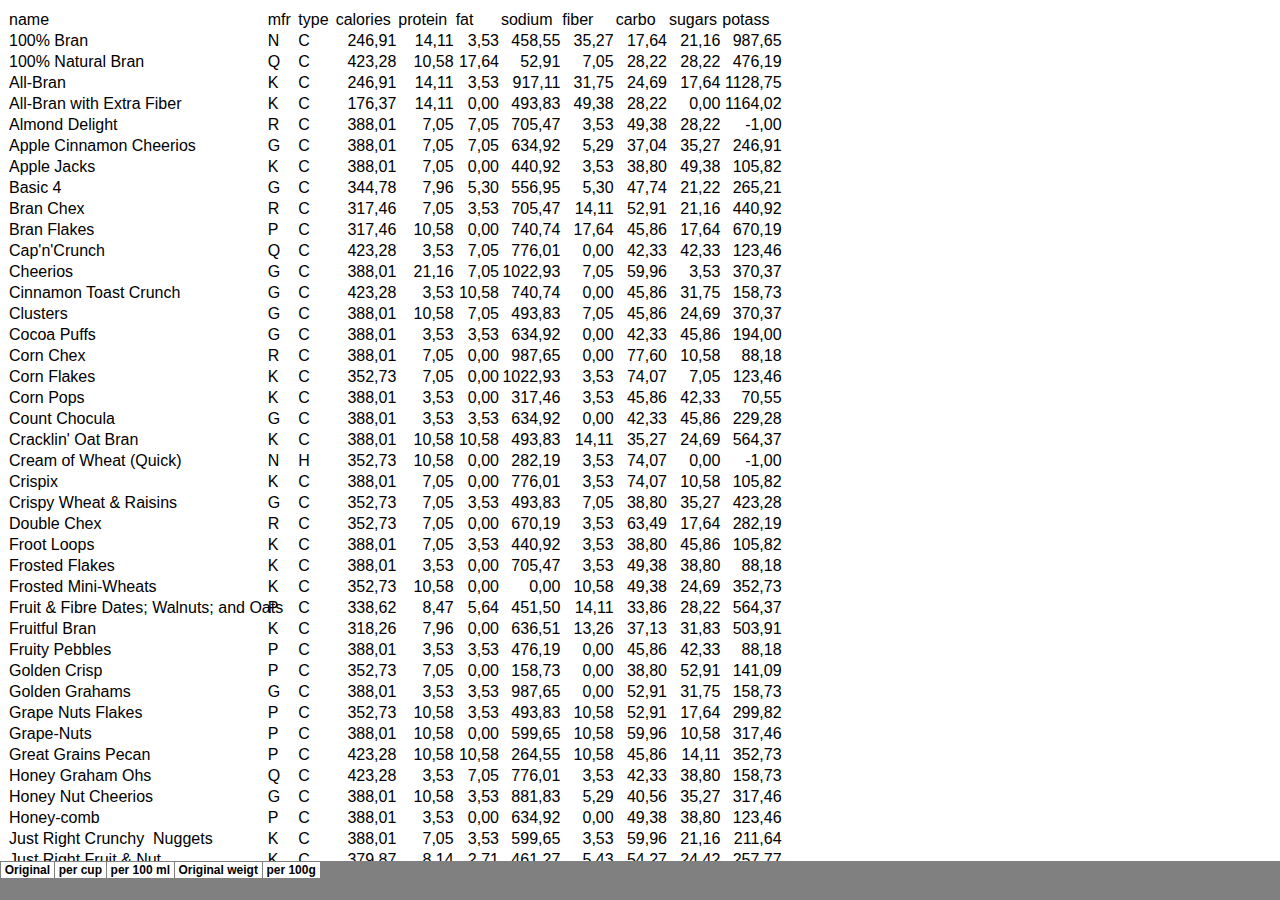
<file: data/cereals_convert-filer/sheet003.htm>
<html xmlns:o="urn:schemas-microsoft-com:office:office"
xmlns:x="urn:schemas-microsoft-com:office:excel"
xmlns="http://www.w3.org/TR/REC-html40">

<head>
<meta http-equiv=Content-Type content="text/html; charset=windows-1252">
<meta name=ProgId content=Excel.Sheet>
<meta name=Generator content="Microsoft Excel 15">
<link id=Main-File rel=Main-File href="../cereals_convert.htm">
<link rel=File-List href=filelist.xml>
<link rel=Stylesheet href=stylesheet.css>
<style>
<!--table
	{mso-displayed-decimal-separator:"\,";
	mso-displayed-thousand-separator:" ";}
@page
	{margin:.75in .7in .75in .7in;
	mso-header-margin:.3in;
	mso-footer-margin:.3in;}
-->
</style>
<![if !supportTabStrip]><script language="JavaScript">
<!--
function fnUpdateTabs()
 {
  if (parent.window.g_iIEVer>=4) {
   if (parent.document.readyState=="complete"
    && parent.frames['frTabs'].document.readyState=="complete")
   parent.fnSetActiveSheet(2);
  else
   window.setTimeout("fnUpdateTabs();",150);
 }
}

if (window.name!="frSheet")
 window.location.replace("../cereals_convert.htm");
else
 fnUpdateTabs();
//-->
</script>
<![endif]>
</head>

<body link="#467886" vlink="#96607D">

<table border=0 cellpadding=0 cellspacing=0 width=2403 style='border-collapse:
 collapse;table-layout:fixed;width:1793pt'>
 <col width=259 style='mso-width-source:userset;mso-width-alt:8272;width:194pt'>
 <col width=31 style='mso-width-source:userset;mso-width-alt:976;width:23pt'>
 <col width=38 style='mso-width-source:userset;mso-width-alt:1200;width:28pt'>
 <col class=xl65 width=63 style='mso-width-source:userset;mso-width-alt:2000;
 width:47pt'>
 <col class=xl65 width=58 style='mso-width-source:userset;mso-width-alt:1840;
 width:43pt'>
 <col class=xl65 width=46 style='mso-width-source:userset;mso-width-alt:1456;
 width:34pt'>
 <col class=xl65 width=62 style='mso-width-source:userset;mso-width-alt:1968;
 width:46pt'>
 <col class=xl65 width=54 span=3 style='mso-width-source:userset;mso-width-alt:
 1712;width:40pt'>
 <col class=xl65 width=62 style='mso-width-source:userset;mso-width-alt:1968;
 width:46pt'>
 <col class=xl65 width=54 style='mso-width-source:userset;mso-width-alt:1712;
 width:40pt'>
 <col width=88 style='width:66pt'>
 <col class=xl65 width=87 span=8 style='width:65pt'>
 <col width=88 style='width:66pt'>
 <col class=xl65 width=87 span=8 style='width:65pt'>
 <tr height=21 style='height:15.75pt'>
  <td height=21 width=259 style='height:15.75pt;width:194pt'><a name=cereal>name</a></td>
  <td width=31 style='width:23pt'>mfr</td>
  <td width=38 style='width:28pt'>type</td>
  <td class=xl65 width=63 style='width:47pt'>calories</td>
  <td class=xl65 width=58 style='width:43pt'>protein</td>
  <td class=xl65 width=46 style='width:34pt'>fat</td>
  <td class=xl65 width=62 style='width:46pt'>sodium</td>
  <td class=xl65 width=54 style='width:40pt'>fiber</td>
  <td class=xl65 width=54 style='width:40pt'>carbo</td>
  <td class=xl65 width=54 style='width:40pt'>sugars</td>
  <td class=xl65 width=62 style='width:46pt'>potass</td>
  <td class=xl65 width=54 style='width:40pt'></td>
  <td width=88 style='width:66pt'></td>
  <td class=xl65 width=87 style='width:65pt'></td>
  <td class=xl65 width=87 style='width:65pt'></td>
  <td class=xl65 width=87 style='width:65pt'></td>
  <td class=xl65 width=87 style='width:65pt'></td>
  <td class=xl65 width=87 style='width:65pt'></td>
  <td class=xl65 width=87 style='width:65pt'></td>
  <td class=xl65 width=87 style='width:65pt'></td>
  <td class=xl65 width=87 style='width:65pt'></td>
  <td width=88 style='width:66pt'></td>
  <td class=xl65 width=87 style='width:65pt'></td>
  <td class=xl65 width=87 style='width:65pt'></td>
  <td class=xl65 width=87 style='width:65pt'></td>
  <td class=xl65 width=87 style='width:65pt'></td>
  <td class=xl65 width=87 style='width:65pt'></td>
  <td class=xl65 width=87 style='width:65pt'></td>
  <td class=xl65 width=87 style='width:65pt'></td>
  <td class=xl65 width=87 style='width:65pt'></td>
 </tr>
 <tr height=21 style='height:15.75pt'>
  <td height=21 style='height:15.75pt'>100% Bran</td>
  <td>N</td>
  <td>C</td>
  <td class=xl65 align=right>89,65</td>
  <td class=xl65 align=right>5,12</td>
  <td class=xl65 align=right>1,28</td>
  <td class=xl65 align=right>166,50</td>
  <td class=xl65 align=right>12,81</td>
  <td class=xl65 align=right>6,40</td>
  <td class=xl65 align=right>7,68</td>
  <td class=xl65 align=right>358,62</td>
  <td class=xl65></td>
  <td></td>
  <td class=xl65></td>
  <td class=xl65></td>
  <td class=xl65></td>
  <td class=xl65></td>
  <td class=xl65></td>
  <td class=xl65></td>
  <td class=xl65></td>
  <td class=xl65></td>
  <td></td>
  <td class=xl65></td>
  <td class=xl65></td>
  <td class=xl65></td>
  <td class=xl65></td>
  <td class=xl65></td>
  <td class=xl65></td>
  <td class=xl65></td>
  <td class=xl65></td>
 </tr>
 <tr height=21 style='height:15.75pt'>
  <td height=21 style='height:15.75pt'>100% Natural Bran</td>
  <td>Q</td>
  <td>C</td>
  <td class=xl65 align=right>50,72</td>
  <td class=xl65 align=right>1,27</td>
  <td class=xl65 align=right>2,11</td>
  <td class=xl65 align=right>6,34</td>
  <td class=xl65 align=right>0,85</td>
  <td class=xl65 align=right>3,38</td>
  <td class=xl65 align=right>3,38</td>
  <td class=xl65 align=right>57,06</td>
  <td class=xl65></td>
  <td></td>
  <td class=xl65></td>
  <td class=xl65></td>
  <td class=xl65></td>
  <td class=xl65></td>
  <td class=xl65></td>
  <td class=xl65></td>
  <td class=xl65></td>
  <td class=xl65></td>
  <td></td>
  <td class=xl65></td>
  <td class=xl65></td>
  <td class=xl65></td>
  <td class=xl65></td>
  <td class=xl65></td>
  <td class=xl65></td>
  <td class=xl65></td>
  <td class=xl65></td>
 </tr>
 <tr height=21 style='height:15.75pt'>
  <td height=21 style='height:15.75pt'>All-Bran</td>
  <td>K</td>
  <td>C</td>
  <td class=xl65 align=right>89,65</td>
  <td class=xl65 align=right>5,12</td>
  <td class=xl65 align=right>1,28</td>
  <td class=xl65 align=right>333,00</td>
  <td class=xl65 align=right>11,53</td>
  <td class=xl65 align=right>8,97</td>
  <td class=xl65 align=right>6,40</td>
  <td class=xl65 align=right>409,85</td>
  <td class=xl65></td>
  <td></td>
  <td class=xl65></td>
  <td class=xl65></td>
  <td class=xl65></td>
  <td class=xl65></td>
  <td class=xl65></td>
  <td class=xl65></td>
  <td class=xl65></td>
  <td class=xl65></td>
  <td></td>
  <td class=xl65></td>
  <td class=xl65></td>
  <td class=xl65></td>
  <td class=xl65></td>
  <td class=xl65></td>
  <td class=xl65></td>
  <td class=xl65></td>
  <td class=xl65></td>
 </tr>
 <tr height=21 style='height:15.75pt'>
  <td height=21 style='height:15.75pt'>All-Bran with Extra Fiber</td>
  <td>K</td>
  <td>C</td>
  <td class=xl65 align=right>42,27</td>
  <td class=xl65 align=right>3,38</td>
  <td class=xl65 align=right>0,00</td>
  <td class=xl65 align=right>118,34</td>
  <td class=xl65 align=right>11,83</td>
  <td class=xl65 align=right>6,76</td>
  <td class=xl65 align=right>0,00</td>
  <td class=xl65 align=right>278,95</td>
  <td class=xl65></td>
  <td></td>
  <td class=xl65></td>
  <td class=xl65></td>
  <td class=xl65></td>
  <td class=xl65></td>
  <td class=xl65></td>
  <td class=xl65></td>
  <td class=xl65></td>
  <td class=xl65></td>
  <td></td>
  <td class=xl65></td>
  <td class=xl65></td>
  <td class=xl65></td>
  <td class=xl65></td>
  <td class=xl65></td>
  <td class=xl65></td>
  <td class=xl65></td>
  <td class=xl65></td>
 </tr>
 <tr height=21 style='height:15.75pt'>
  <td height=21 style='height:15.75pt'>Almond Delight</td>
  <td>R</td>
  <td>C</td>
  <td class=xl65 align=right>61,99</td>
  <td class=xl65 align=right>1,13</td>
  <td class=xl65 align=right>1,13</td>
  <td class=xl65 align=right>112,71</td>
  <td class=xl65 align=right>0,56</td>
  <td class=xl65 align=right>7,89</td>
  <td class=xl65 align=right>4,51</td>
  <td class=xl65 align=right>-0,56</td>
  <td class=xl65></td>
  <td></td>
  <td class=xl65></td>
  <td class=xl65></td>
  <td class=xl65></td>
  <td class=xl65></td>
  <td class=xl65></td>
  <td class=xl65></td>
  <td class=xl65></td>
  <td class=xl65></td>
  <td></td>
  <td class=xl65></td>
  <td class=xl65></td>
  <td class=xl65></td>
  <td class=xl65></td>
  <td class=xl65></td>
  <td class=xl65></td>
  <td class=xl65></td>
  <td class=xl65></td>
 </tr>
 <tr height=21 style='height:15.75pt'>
  <td height=21 style='height:15.75pt'>Apple Cinnamon Cheerios</td>
  <td>G</td>
  <td>C</td>
  <td class=xl65 align=right>61,99</td>
  <td class=xl65 align=right>1,13</td>
  <td class=xl65 align=right>1,13</td>
  <td class=xl65 align=right>101,44</td>
  <td class=xl65 align=right>0,85</td>
  <td class=xl65 align=right>5,92</td>
  <td class=xl65 align=right>5,64</td>
  <td class=xl65 align=right>39,45</td>
  <td class=xl65></td>
  <td></td>
  <td class=xl65></td>
  <td class=xl65></td>
  <td class=xl65></td>
  <td class=xl65></td>
  <td class=xl65></td>
  <td class=xl65></td>
  <td class=xl65></td>
  <td class=xl65></td>
  <td></td>
  <td class=xl65></td>
  <td class=xl65></td>
  <td class=xl65></td>
  <td class=xl65></td>
  <td class=xl65></td>
  <td class=xl65></td>
  <td class=xl65></td>
  <td class=xl65></td>
 </tr>
 <tr height=21 style='height:15.75pt'>
  <td height=21 style='height:15.75pt'>Apple Jacks</td>
  <td>K</td>
  <td>C</td>
  <td class=xl65 align=right>46,49</td>
  <td class=xl65 align=right>0,85</td>
  <td class=xl65 align=right>0,00</td>
  <td class=xl65 align=right>52,83</td>
  <td class=xl65 align=right>0,42</td>
  <td class=xl65 align=right>4,65</td>
  <td class=xl65 align=right>5,92</td>
  <td class=xl65 align=right>12,68</td>
  <td class=xl65></td>
  <td></td>
  <td class=xl65></td>
  <td class=xl65></td>
  <td class=xl65></td>
  <td class=xl65></td>
  <td class=xl65></td>
  <td class=xl65></td>
  <td class=xl65></td>
  <td class=xl65></td>
  <td></td>
  <td class=xl65></td>
  <td class=xl65></td>
  <td class=xl65></td>
  <td class=xl65></td>
  <td class=xl65></td>
  <td class=xl65></td>
  <td class=xl65></td>
  <td class=xl65></td>
 </tr>
 <tr height=21 style='height:15.75pt'>
  <td height=21 style='height:15.75pt'>Basic 4</td>
  <td>G</td>
  <td>C</td>
  <td class=xl65 align=right>73,26</td>
  <td class=xl65 align=right>1,69</td>
  <td class=xl65 align=right>1,13</td>
  <td class=xl65 align=right>118,34</td>
  <td class=xl65 align=right>1,13</td>
  <td class=xl65 align=right>10,14</td>
  <td class=xl65 align=right>4,51</td>
  <td class=xl65 align=right>56,35</td>
  <td class=xl65></td>
  <td></td>
  <td class=xl65></td>
  <td class=xl65></td>
  <td class=xl65></td>
  <td class=xl65></td>
  <td class=xl65></td>
  <td class=xl65></td>
  <td class=xl65></td>
  <td class=xl65></td>
  <td></td>
  <td class=xl65></td>
  <td class=xl65></td>
  <td class=xl65></td>
  <td class=xl65></td>
  <td class=xl65></td>
  <td class=xl65></td>
  <td class=xl65></td>
  <td class=xl65></td>
 </tr>
 <tr height=21 style='height:15.75pt'>
  <td height=21 style='height:15.75pt'>Bran Chex</td>
  <td>R</td>
  <td>C</td>
  <td class=xl65 align=right>56,77</td>
  <td class=xl65 align=right>1,26</td>
  <td class=xl65 align=right>0,63</td>
  <td class=xl65 align=right>126,17</td>
  <td class=xl65 align=right>2,52</td>
  <td class=xl65 align=right>9,46</td>
  <td class=xl65 align=right>3,78</td>
  <td class=xl65 align=right>78,85</td>
  <td class=xl65></td>
  <td></td>
  <td class=xl65></td>
  <td class=xl65></td>
  <td class=xl65></td>
  <td class=xl65></td>
  <td class=xl65></td>
  <td class=xl65></td>
  <td class=xl65></td>
  <td class=xl65></td>
  <td></td>
  <td class=xl65></td>
  <td class=xl65></td>
  <td class=xl65></td>
  <td class=xl65></td>
  <td class=xl65></td>
  <td class=xl65></td>
  <td class=xl65></td>
  <td class=xl65></td>
 </tr>
 <tr height=21 style='height:15.75pt'>
  <td height=21 style='height:15.75pt'>Bran Flakes</td>
  <td>P</td>
  <td>C</td>
  <td class=xl65 align=right>56,77</td>
  <td class=xl65 align=right>1,89</td>
  <td class=xl65 align=right>0,00</td>
  <td class=xl65 align=right>132,47</td>
  <td class=xl65 align=right>3,15</td>
  <td class=xl65 align=right>8,20</td>
  <td class=xl65 align=right>3,15</td>
  <td class=xl65 align=right>119,86</td>
  <td class=xl65></td>
  <td></td>
  <td class=xl65></td>
  <td class=xl65></td>
  <td class=xl65></td>
  <td class=xl65></td>
  <td class=xl65></td>
  <td class=xl65></td>
  <td class=xl65></td>
  <td class=xl65></td>
  <td></td>
  <td class=xl65></td>
  <td class=xl65></td>
  <td class=xl65></td>
  <td class=xl65></td>
  <td class=xl65></td>
  <td class=xl65></td>
  <td class=xl65></td>
  <td class=xl65></td>
 </tr>
 <tr height=21 style='height:15.75pt'>
  <td height=21 style='height:15.75pt'>Cap'n'Crunch</td>
  <td>Q</td>
  <td>C</td>
  <td class=xl65 align=right>67,62</td>
  <td class=xl65 align=right>0,56</td>
  <td class=xl65 align=right>1,13</td>
  <td class=xl65 align=right>123,98</td>
  <td class=xl65 align=right>0,00</td>
  <td class=xl65 align=right>6,76</td>
  <td class=xl65 align=right>6,76</td>
  <td class=xl65 align=right>19,72</td>
  <td class=xl65></td>
  <td></td>
  <td class=xl65></td>
  <td class=xl65></td>
  <td class=xl65></td>
  <td class=xl65></td>
  <td class=xl65></td>
  <td class=xl65></td>
  <td class=xl65></td>
  <td class=xl65></td>
  <td></td>
  <td class=xl65></td>
  <td class=xl65></td>
  <td class=xl65></td>
  <td class=xl65></td>
  <td class=xl65></td>
  <td class=xl65></td>
  <td class=xl65></td>
  <td class=xl65></td>
 </tr>
 <tr height=21 style='height:15.75pt'>
  <td height=21 style='height:15.75pt'>Cheerios</td>
  <td>G</td>
  <td>C</td>
  <td class=xl65 align=right>37,19</td>
  <td class=xl65 align=right>2,03</td>
  <td class=xl65 align=right>0,68</td>
  <td class=xl65 align=right>98,06</td>
  <td class=xl65 align=right>0,68</td>
  <td class=xl65 align=right>5,75</td>
  <td class=xl65 align=right>0,34</td>
  <td class=xl65 align=right>35,50</td>
  <td class=xl65></td>
  <td></td>
  <td class=xl65></td>
  <td class=xl65></td>
  <td class=xl65></td>
  <td class=xl65></td>
  <td class=xl65></td>
  <td class=xl65></td>
  <td class=xl65></td>
  <td class=xl65></td>
  <td></td>
  <td class=xl65></td>
  <td class=xl65></td>
  <td class=xl65></td>
  <td class=xl65></td>
  <td class=xl65></td>
  <td class=xl65></td>
  <td class=xl65></td>
  <td class=xl65></td>
 </tr>
 <tr height=21 style='height:15.75pt'>
  <td height=21 style='height:15.75pt'>Cinnamon Toast Crunch</td>
  <td>G</td>
  <td>C</td>
  <td class=xl65 align=right>67,62</td>
  <td class=xl65 align=right>0,56</td>
  <td class=xl65 align=right>1,69</td>
  <td class=xl65 align=right>118,34</td>
  <td class=xl65 align=right>0,00</td>
  <td class=xl65 align=right>7,33</td>
  <td class=xl65 align=right>5,07</td>
  <td class=xl65 align=right>25,36</td>
  <td class=xl65></td>
  <td></td>
  <td class=xl65></td>
  <td class=xl65></td>
  <td class=xl65></td>
  <td class=xl65></td>
  <td class=xl65></td>
  <td class=xl65></td>
  <td class=xl65></td>
  <td class=xl65></td>
  <td></td>
  <td class=xl65></td>
  <td class=xl65></td>
  <td class=xl65></td>
  <td class=xl65></td>
  <td class=xl65></td>
  <td class=xl65></td>
  <td class=xl65></td>
  <td class=xl65></td>
 </tr>
 <tr height=21 style='height:15.75pt'>
  <td height=21 style='height:15.75pt'>Clusters</td>
  <td>G</td>
  <td>C</td>
  <td class=xl65 align=right>92,98</td>
  <td class=xl65 align=right>2,54</td>
  <td class=xl65 align=right>1,69</td>
  <td class=xl65 align=right>118,34</td>
  <td class=xl65 align=right>1,69</td>
  <td class=xl65 align=right>10,99</td>
  <td class=xl65 align=right>5,92</td>
  <td class=xl65 align=right>88,76</td>
  <td class=xl65></td>
  <td></td>
  <td class=xl65></td>
  <td class=xl65></td>
  <td class=xl65></td>
  <td class=xl65></td>
  <td class=xl65></td>
  <td class=xl65></td>
  <td class=xl65></td>
  <td class=xl65></td>
  <td></td>
  <td class=xl65></td>
  <td class=xl65></td>
  <td class=xl65></td>
  <td class=xl65></td>
  <td class=xl65></td>
  <td class=xl65></td>
  <td class=xl65></td>
  <td class=xl65></td>
 </tr>
 <tr height=21 style='height:15.75pt'>
  <td height=21 style='height:15.75pt'>Cocoa Puffs</td>
  <td>G</td>
  <td>C</td>
  <td class=xl65 align=right>46,49</td>
  <td class=xl65 align=right>0,42</td>
  <td class=xl65 align=right>0,42</td>
  <td class=xl65 align=right>76,08</td>
  <td class=xl65 align=right>0,00</td>
  <td class=xl65 align=right>5,07</td>
  <td class=xl65 align=right>5,49</td>
  <td class=xl65 align=right>23,25</td>
  <td class=xl65></td>
  <td></td>
  <td class=xl65></td>
  <td class=xl65></td>
  <td class=xl65></td>
  <td class=xl65></td>
  <td class=xl65></td>
  <td class=xl65></td>
  <td class=xl65></td>
  <td class=xl65></td>
  <td></td>
  <td class=xl65></td>
  <td class=xl65></td>
  <td class=xl65></td>
  <td class=xl65></td>
  <td class=xl65></td>
  <td class=xl65></td>
  <td class=xl65></td>
  <td class=xl65></td>
 </tr>
 <tr height=21 style='height:15.75pt'>
  <td height=21 style='height:15.75pt'>Corn Chex</td>
  <td>R</td>
  <td>C</td>
  <td class=xl65 align=right>46,49</td>
  <td class=xl65 align=right>0,85</td>
  <td class=xl65 align=right>0,00</td>
  <td class=xl65 align=right>118,34</td>
  <td class=xl65 align=right>0,00</td>
  <td class=xl65 align=right>9,30</td>
  <td class=xl65 align=right>1,27</td>
  <td class=xl65 align=right>10,57</td>
  <td class=xl65></td>
  <td></td>
  <td class=xl65></td>
  <td class=xl65></td>
  <td class=xl65></td>
  <td class=xl65></td>
  <td class=xl65></td>
  <td class=xl65></td>
  <td class=xl65></td>
  <td class=xl65></td>
  <td></td>
  <td class=xl65></td>
  <td class=xl65></td>
  <td class=xl65></td>
  <td class=xl65></td>
  <td class=xl65></td>
  <td class=xl65></td>
  <td class=xl65></td>
  <td class=xl65></td>
 </tr>
 <tr height=21 style='height:15.75pt'>
  <td height=21 style='height:15.75pt'>Corn Flakes</td>
  <td>K</td>
  <td>C</td>
  <td class=xl65 align=right>42,27</td>
  <td class=xl65 align=right>0,85</td>
  <td class=xl65 align=right>0,00</td>
  <td class=xl65 align=right>122,57</td>
  <td class=xl65 align=right>0,42</td>
  <td class=xl65 align=right>8,88</td>
  <td class=xl65 align=right>0,85</td>
  <td class=xl65 align=right>14,79</td>
  <td class=xl65></td>
  <td></td>
  <td class=xl65></td>
  <td class=xl65></td>
  <td class=xl65></td>
  <td class=xl65></td>
  <td class=xl65></td>
  <td class=xl65></td>
  <td class=xl65></td>
  <td class=xl65></td>
  <td></td>
  <td class=xl65></td>
  <td class=xl65></td>
  <td class=xl65></td>
  <td class=xl65></td>
  <td class=xl65></td>
  <td class=xl65></td>
  <td class=xl65></td>
  <td class=xl65></td>
 </tr>
 <tr height=21 style='height:15.75pt'>
  <td height=21 style='height:15.75pt'>Corn Pops</td>
  <td>K</td>
  <td>C</td>
  <td class=xl65 align=right>46,49</td>
  <td class=xl65 align=right>0,42</td>
  <td class=xl65 align=right>0,00</td>
  <td class=xl65 align=right>38,04</td>
  <td class=xl65 align=right>0,42</td>
  <td class=xl65 align=right>5,49</td>
  <td class=xl65 align=right>5,07</td>
  <td class=xl65 align=right>8,45</td>
  <td class=xl65></td>
  <td></td>
  <td class=xl65></td>
  <td class=xl65></td>
  <td class=xl65></td>
  <td class=xl65></td>
  <td class=xl65></td>
  <td class=xl65></td>
  <td class=xl65></td>
  <td class=xl65></td>
  <td></td>
  <td class=xl65></td>
  <td class=xl65></td>
  <td class=xl65></td>
  <td class=xl65></td>
  <td class=xl65></td>
  <td class=xl65></td>
  <td class=xl65></td>
  <td class=xl65></td>
 </tr>
 <tr height=21 style='height:15.75pt'>
  <td height=21 style='height:15.75pt'>Count Chocula</td>
  <td>G</td>
  <td>C</td>
  <td class=xl65 align=right>46,49</td>
  <td class=xl65 align=right>0,42</td>
  <td class=xl65 align=right>0,42</td>
  <td class=xl65 align=right>76,08</td>
  <td class=xl65 align=right>0,00</td>
  <td class=xl65 align=right>5,07</td>
  <td class=xl65 align=right>5,49</td>
  <td class=xl65 align=right>27,47</td>
  <td class=xl65></td>
  <td></td>
  <td class=xl65></td>
  <td class=xl65></td>
  <td class=xl65></td>
  <td class=xl65></td>
  <td class=xl65></td>
  <td class=xl65></td>
  <td class=xl65></td>
  <td class=xl65></td>
  <td></td>
  <td class=xl65></td>
  <td class=xl65></td>
  <td class=xl65></td>
  <td class=xl65></td>
  <td class=xl65></td>
  <td class=xl65></td>
  <td class=xl65></td>
  <td class=xl65></td>
 </tr>
 <tr height=21 style='height:15.75pt'>
  <td height=21 style='height:15.75pt'>Cracklin' Oat Bran</td>
  <td>K</td>
  <td>C</td>
  <td class=xl65 align=right>92,98</td>
  <td class=xl65 align=right>2,54</td>
  <td class=xl65 align=right>2,54</td>
  <td class=xl65 align=right>118,34</td>
  <td class=xl65 align=right>3,38</td>
  <td class=xl65 align=right>8,45</td>
  <td class=xl65 align=right>5,92</td>
  <td class=xl65 align=right>135,25</td>
  <td class=xl65></td>
  <td></td>
  <td class=xl65></td>
  <td class=xl65></td>
  <td class=xl65></td>
  <td class=xl65></td>
  <td class=xl65></td>
  <td class=xl65></td>
  <td class=xl65></td>
  <td class=xl65></td>
  <td></td>
  <td class=xl65></td>
  <td class=xl65></td>
  <td class=xl65></td>
  <td class=xl65></td>
  <td class=xl65></td>
  <td class=xl65></td>
  <td class=xl65></td>
  <td class=xl65></td>
 </tr>
 <tr height=21 style='height:15.75pt'>
  <td height=21 style='height:15.75pt'>Cream of Wheat (Quick)</td>
  <td>N</td>
  <td>H</td>
  <td class=xl65 align=right>42,27</td>
  <td class=xl65 align=right>1,27</td>
  <td class=xl65 align=right>0,00</td>
  <td class=xl65 align=right>33,81</td>
  <td class=xl65 align=right>0,42</td>
  <td class=xl65 align=right>8,88</td>
  <td class=xl65 align=right>0,00</td>
  <td class=xl65 align=right>-0,42</td>
  <td class=xl65></td>
  <td></td>
  <td class=xl65></td>
  <td class=xl65></td>
  <td class=xl65></td>
  <td class=xl65></td>
  <td class=xl65></td>
  <td class=xl65></td>
  <td class=xl65></td>
  <td class=xl65></td>
  <td></td>
  <td class=xl65></td>
  <td class=xl65></td>
  <td class=xl65></td>
  <td class=xl65></td>
  <td class=xl65></td>
  <td class=xl65></td>
  <td class=xl65></td>
  <td class=xl65></td>
 </tr>
 <tr height=21 style='height:15.75pt'>
  <td height=21 style='height:15.75pt'>Crispix</td>
  <td>K</td>
  <td>C</td>
  <td class=xl65 align=right>46,49</td>
  <td class=xl65 align=right>0,85</td>
  <td class=xl65 align=right>0,00</td>
  <td class=xl65 align=right>92,98</td>
  <td class=xl65 align=right>0,42</td>
  <td class=xl65 align=right>8,88</td>
  <td class=xl65 align=right>1,27</td>
  <td class=xl65 align=right>12,68</td>
  <td class=xl65></td>
  <td></td>
  <td class=xl65></td>
  <td class=xl65></td>
  <td class=xl65></td>
  <td class=xl65></td>
  <td class=xl65></td>
  <td class=xl65></td>
  <td class=xl65></td>
  <td class=xl65></td>
  <td></td>
  <td class=xl65></td>
  <td class=xl65></td>
  <td class=xl65></td>
  <td class=xl65></td>
  <td class=xl65></td>
  <td class=xl65></td>
  <td class=xl65></td>
  <td class=xl65></td>
 </tr>
 <tr height=21 style='height:15.75pt'>
  <td height=21 style='height:15.75pt'>Crispy Wheat &amp; Raisins</td>
  <td>G</td>
  <td>C</td>
  <td class=xl65 align=right>56,35</td>
  <td class=xl65 align=right>1,13</td>
  <td class=xl65 align=right>0,56</td>
  <td class=xl65 align=right>78,90</td>
  <td class=xl65 align=right>1,13</td>
  <td class=xl65 align=right>6,20</td>
  <td class=xl65 align=right>5,64</td>
  <td class=xl65 align=right>67,62</td>
  <td class=xl65></td>
  <td></td>
  <td class=xl65></td>
  <td class=xl65></td>
  <td class=xl65></td>
  <td class=xl65></td>
  <td class=xl65></td>
  <td class=xl65></td>
  <td class=xl65></td>
  <td class=xl65></td>
  <td></td>
  <td class=xl65></td>
  <td class=xl65></td>
  <td class=xl65></td>
  <td class=xl65></td>
  <td class=xl65></td>
  <td class=xl65></td>
  <td class=xl65></td>
  <td class=xl65></td>
 </tr>
 <tr height=21 style='height:15.75pt'>
  <td height=21 style='height:15.75pt'>Double Chex</td>
  <td>R</td>
  <td>C</td>
  <td class=xl65 align=right>56,35</td>
  <td class=xl65 align=right>1,13</td>
  <td class=xl65 align=right>0,00</td>
  <td class=xl65 align=right>107,07</td>
  <td class=xl65 align=right>0,56</td>
  <td class=xl65 align=right>10,14</td>
  <td class=xl65 align=right>2,82</td>
  <td class=xl65 align=right>45,08</td>
  <td class=xl65></td>
  <td></td>
  <td class=xl65></td>
  <td class=xl65></td>
  <td class=xl65></td>
  <td class=xl65></td>
  <td class=xl65></td>
  <td class=xl65></td>
  <td class=xl65></td>
  <td class=xl65></td>
  <td></td>
  <td class=xl65></td>
  <td class=xl65></td>
  <td class=xl65></td>
  <td class=xl65></td>
  <td class=xl65></td>
  <td class=xl65></td>
  <td class=xl65></td>
  <td class=xl65></td>
 </tr>
 <tr height=21 style='height:15.75pt'>
  <td height=21 style='height:15.75pt'>Froot Loops</td>
  <td>K</td>
  <td>C</td>
  <td class=xl65 align=right>46,49</td>
  <td class=xl65 align=right>0,85</td>
  <td class=xl65 align=right>0,42</td>
  <td class=xl65 align=right>52,83</td>
  <td class=xl65 align=right>0,42</td>
  <td class=xl65 align=right>4,65</td>
  <td class=xl65 align=right>5,49</td>
  <td class=xl65 align=right>12,68</td>
  <td class=xl65></td>
  <td></td>
  <td class=xl65></td>
  <td class=xl65></td>
  <td class=xl65></td>
  <td class=xl65></td>
  <td class=xl65></td>
  <td class=xl65></td>
  <td class=xl65></td>
  <td class=xl65></td>
  <td></td>
  <td class=xl65></td>
  <td class=xl65></td>
  <td class=xl65></td>
  <td class=xl65></td>
  <td class=xl65></td>
  <td class=xl65></td>
  <td class=xl65></td>
  <td class=xl65></td>
 </tr>
 <tr height=21 style='height:15.75pt'>
  <td height=21 style='height:15.75pt'>Frosted Flakes</td>
  <td>K</td>
  <td>C</td>
  <td class=xl65 align=right>61,99</td>
  <td class=xl65 align=right>0,56</td>
  <td class=xl65 align=right>0,00</td>
  <td class=xl65 align=right>112,71</td>
  <td class=xl65 align=right>0,56</td>
  <td class=xl65 align=right>7,89</td>
  <td class=xl65 align=right>6,20</td>
  <td class=xl65 align=right>14,09</td>
  <td class=xl65></td>
  <td></td>
  <td class=xl65></td>
  <td class=xl65></td>
  <td class=xl65></td>
  <td class=xl65></td>
  <td class=xl65></td>
  <td class=xl65></td>
  <td class=xl65></td>
  <td class=xl65></td>
  <td></td>
  <td class=xl65></td>
  <td class=xl65></td>
  <td class=xl65></td>
  <td class=xl65></td>
  <td class=xl65></td>
  <td class=xl65></td>
  <td class=xl65></td>
  <td class=xl65></td>
 </tr>
 <tr height=21 style='height:15.75pt'>
  <td height=21 style='height:15.75pt'>Frosted Mini-Wheats</td>
  <td>K</td>
  <td>C</td>
  <td class=xl65 align=right>52,83</td>
  <td class=xl65 align=right>1,58</td>
  <td class=xl65 align=right>0,00</td>
  <td class=xl65 align=right>0,00</td>
  <td class=xl65 align=right>1,58</td>
  <td class=xl65 align=right>7,40</td>
  <td class=xl65 align=right>3,70</td>
  <td class=xl65 align=right>52,83</td>
  <td class=xl65></td>
  <td></td>
  <td class=xl65></td>
  <td class=xl65></td>
  <td class=xl65></td>
  <td class=xl65></td>
  <td class=xl65></td>
  <td class=xl65></td>
  <td class=xl65></td>
  <td class=xl65></td>
  <td></td>
  <td class=xl65></td>
  <td class=xl65></td>
  <td class=xl65></td>
  <td class=xl65></td>
  <td class=xl65></td>
  <td class=xl65></td>
  <td class=xl65></td>
  <td class=xl65></td>
 </tr>
 <tr height=21 style='height:15.75pt'>
  <td height=21 style='height:15.75pt'>Fruit &amp; Fibre Dates; Walnuts; and
  Oats</td>
  <td>P</td>
  <td>C</td>
  <td class=xl65 align=right>75,70</td>
  <td class=xl65 align=right>1,89</td>
  <td class=xl65 align=right>1,26</td>
  <td class=xl65 align=right>100,93</td>
  <td class=xl65 align=right>3,15</td>
  <td class=xl65 align=right>7,57</td>
  <td class=xl65 align=right>6,31</td>
  <td class=xl65 align=right>126,17</td>
  <td class=xl65></td>
  <td></td>
  <td class=xl65></td>
  <td class=xl65></td>
  <td class=xl65></td>
  <td class=xl65></td>
  <td class=xl65></td>
  <td class=xl65></td>
  <td class=xl65></td>
  <td class=xl65></td>
  <td></td>
  <td class=xl65></td>
  <td class=xl65></td>
  <td class=xl65></td>
  <td class=xl65></td>
  <td class=xl65></td>
  <td class=xl65></td>
  <td class=xl65></td>
  <td class=xl65></td>
 </tr>
 <tr height=21 style='height:15.75pt'>
  <td height=21 style='height:15.75pt'>Fruitful Bran</td>
  <td>K</td>
  <td>C</td>
  <td class=xl65 align=right>75,70</td>
  <td class=xl65 align=right>1,89</td>
  <td class=xl65 align=right>0,00</td>
  <td class=xl65 align=right>151,40</td>
  <td class=xl65 align=right>3,15</td>
  <td class=xl65 align=right>8,83</td>
  <td class=xl65 align=right>7,57</td>
  <td class=xl65 align=right>119,86</td>
  <td class=xl65></td>
  <td></td>
  <td class=xl65></td>
  <td class=xl65></td>
  <td class=xl65></td>
  <td class=xl65></td>
  <td class=xl65></td>
  <td class=xl65></td>
  <td class=xl65></td>
  <td class=xl65></td>
  <td></td>
  <td class=xl65></td>
  <td class=xl65></td>
  <td class=xl65></td>
  <td class=xl65></td>
  <td class=xl65></td>
  <td class=xl65></td>
  <td class=xl65></td>
  <td class=xl65></td>
 </tr>
 <tr height=21 style='height:15.75pt'>
  <td height=21 style='height:15.75pt'>Fruity Pebbles</td>
  <td>P</td>
  <td>C</td>
  <td class=xl65 align=right>61,99</td>
  <td class=xl65 align=right>0,56</td>
  <td class=xl65 align=right>0,56</td>
  <td class=xl65 align=right>76,08</td>
  <td class=xl65 align=right>0,00</td>
  <td class=xl65 align=right>7,33</td>
  <td class=xl65 align=right>6,76</td>
  <td class=xl65 align=right>14,09</td>
  <td class=xl65></td>
  <td></td>
  <td class=xl65></td>
  <td class=xl65></td>
  <td class=xl65></td>
  <td class=xl65></td>
  <td class=xl65></td>
  <td class=xl65></td>
  <td class=xl65></td>
  <td class=xl65></td>
  <td></td>
  <td class=xl65></td>
  <td class=xl65></td>
  <td class=xl65></td>
  <td class=xl65></td>
  <td class=xl65></td>
  <td class=xl65></td>
  <td class=xl65></td>
  <td class=xl65></td>
 </tr>
 <tr height=21 style='height:15.75pt'>
  <td height=21 style='height:15.75pt'>Golden Crisp</td>
  <td>P</td>
  <td>C</td>
  <td class=xl65 align=right>48,03</td>
  <td class=xl65 align=right>0,96</td>
  <td class=xl65 align=right>0,00</td>
  <td class=xl65 align=right>21,61</td>
  <td class=xl65 align=right>0,00</td>
  <td class=xl65 align=right>5,28</td>
  <td class=xl65 align=right>7,20</td>
  <td class=xl65 align=right>19,21</td>
  <td class=xl65></td>
  <td></td>
  <td class=xl65></td>
  <td class=xl65></td>
  <td class=xl65></td>
  <td class=xl65></td>
  <td class=xl65></td>
  <td class=xl65></td>
  <td class=xl65></td>
  <td class=xl65></td>
  <td></td>
  <td class=xl65></td>
  <td class=xl65></td>
  <td class=xl65></td>
  <td class=xl65></td>
  <td class=xl65></td>
  <td class=xl65></td>
  <td class=xl65></td>
  <td class=xl65></td>
 </tr>
 <tr height=21 style='height:15.75pt'>
  <td height=21 style='height:15.75pt'>Golden Grahams</td>
  <td>G</td>
  <td>C</td>
  <td class=xl65 align=right>61,99</td>
  <td class=xl65 align=right>0,56</td>
  <td class=xl65 align=right>0,56</td>
  <td class=xl65 align=right>157,79</td>
  <td class=xl65 align=right>0,00</td>
  <td class=xl65 align=right>8,45</td>
  <td class=xl65 align=right>5,07</td>
  <td class=xl65 align=right>25,36</td>
  <td class=xl65></td>
  <td></td>
  <td class=xl65></td>
  <td class=xl65></td>
  <td class=xl65></td>
  <td class=xl65></td>
  <td class=xl65></td>
  <td class=xl65></td>
  <td class=xl65></td>
  <td class=xl65></td>
  <td></td>
  <td class=xl65></td>
  <td class=xl65></td>
  <td class=xl65></td>
  <td class=xl65></td>
  <td class=xl65></td>
  <td class=xl65></td>
  <td class=xl65></td>
  <td class=xl65></td>
 </tr>
 <tr height=21 style='height:15.75pt'>
  <td height=21 style='height:15.75pt'>Grape Nuts Flakes</td>
  <td>P</td>
  <td>C</td>
  <td class=xl65 align=right>48,03</td>
  <td class=xl65 align=right>1,44</td>
  <td class=xl65 align=right>0,48</td>
  <td class=xl65 align=right>67,24</td>
  <td class=xl65 align=right>1,44</td>
  <td class=xl65 align=right>7,20</td>
  <td class=xl65 align=right>2,40</td>
  <td class=xl65 align=right>40,82</td>
  <td class=xl65></td>
  <td></td>
  <td class=xl65></td>
  <td class=xl65></td>
  <td class=xl65></td>
  <td class=xl65></td>
  <td class=xl65></td>
  <td class=xl65></td>
  <td class=xl65></td>
  <td class=xl65></td>
  <td></td>
  <td class=xl65></td>
  <td class=xl65></td>
  <td class=xl65></td>
  <td class=xl65></td>
  <td class=xl65></td>
  <td class=xl65></td>
  <td class=xl65></td>
  <td class=xl65></td>
 </tr>
 <tr height=21 style='height:15.75pt'>
  <td height=21 style='height:15.75pt'>Grape-Nuts</td>
  <td>P</td>
  <td>C</td>
  <td class=xl65 align=right>185,97</td>
  <td class=xl65 align=right>5,07</td>
  <td class=xl65 align=right>0,00</td>
  <td class=xl65 align=right>287,40</td>
  <td class=xl65 align=right>5,07</td>
  <td class=xl65 align=right>28,74</td>
  <td class=xl65 align=right>5,07</td>
  <td class=xl65 align=right>152,16</td>
  <td class=xl65></td>
  <td></td>
  <td class=xl65></td>
  <td class=xl65></td>
  <td class=xl65></td>
  <td class=xl65></td>
  <td class=xl65></td>
  <td class=xl65></td>
  <td class=xl65></td>
  <td class=xl65></td>
  <td></td>
  <td class=xl65></td>
  <td class=xl65></td>
  <td class=xl65></td>
  <td class=xl65></td>
  <td class=xl65></td>
  <td class=xl65></td>
  <td class=xl65></td>
  <td class=xl65></td>
 </tr>
 <tr height=21 style='height:15.75pt'>
  <td height=21 style='height:15.75pt'>Great Grains Pecan</td>
  <td>P</td>
  <td>C</td>
  <td class=xl65 align=right>153,69</td>
  <td class=xl65 align=right>3,84</td>
  <td class=xl65 align=right>3,84</td>
  <td class=xl65 align=right>96,06</td>
  <td class=xl65 align=right>3,84</td>
  <td class=xl65 align=right>16,65</td>
  <td class=xl65 align=right>5,12</td>
  <td class=xl65 align=right>128,08</td>
  <td class=xl65></td>
  <td></td>
  <td class=xl65></td>
  <td class=xl65></td>
  <td class=xl65></td>
  <td class=xl65></td>
  <td class=xl65></td>
  <td class=xl65></td>
  <td class=xl65></td>
  <td class=xl65></td>
  <td></td>
  <td class=xl65></td>
  <td class=xl65></td>
  <td class=xl65></td>
  <td class=xl65></td>
  <td class=xl65></td>
  <td class=xl65></td>
  <td class=xl65></td>
  <td class=xl65></td>
 </tr>
 <tr height=21 style='height:15.75pt'>
  <td height=21 style='height:15.75pt'>Honey Graham Ohs</td>
  <td>Q</td>
  <td>C</td>
  <td class=xl65 align=right>50,72</td>
  <td class=xl65 align=right>0,42</td>
  <td class=xl65 align=right>0,85</td>
  <td class=xl65 align=right>92,98</td>
  <td class=xl65 align=right>0,42</td>
  <td class=xl65 align=right>5,07</td>
  <td class=xl65 align=right>4,65</td>
  <td class=xl65 align=right>19,02</td>
  <td class=xl65></td>
  <td></td>
  <td class=xl65></td>
  <td class=xl65></td>
  <td class=xl65></td>
  <td class=xl65></td>
  <td class=xl65></td>
  <td class=xl65></td>
  <td class=xl65></td>
  <td class=xl65></td>
  <td></td>
  <td class=xl65></td>
  <td class=xl65></td>
  <td class=xl65></td>
  <td class=xl65></td>
  <td class=xl65></td>
  <td class=xl65></td>
  <td class=xl65></td>
  <td class=xl65></td>
 </tr>
 <tr height=21 style='height:15.75pt'>
  <td height=21 style='height:15.75pt'>Honey Nut Cheerios</td>
  <td>G</td>
  <td>C</td>
  <td class=xl65 align=right>61,99</td>
  <td class=xl65 align=right>1,69</td>
  <td class=xl65 align=right>0,56</td>
  <td class=xl65 align=right>140,88</td>
  <td class=xl65 align=right>0,85</td>
  <td class=xl65 align=right>6,48</td>
  <td class=xl65 align=right>5,64</td>
  <td class=xl65 align=right>50,72</td>
  <td class=xl65></td>
  <td></td>
  <td class=xl65></td>
  <td class=xl65></td>
  <td class=xl65></td>
  <td class=xl65></td>
  <td class=xl65></td>
  <td class=xl65></td>
  <td class=xl65></td>
  <td class=xl65></td>
  <td></td>
  <td class=xl65></td>
  <td class=xl65></td>
  <td class=xl65></td>
  <td class=xl65></td>
  <td class=xl65></td>
  <td class=xl65></td>
  <td class=xl65></td>
  <td class=xl65></td>
 </tr>
 <tr height=21 style='height:15.75pt'>
  <td height=21 style='height:15.75pt'>Honey-comb</td>
  <td>P</td>
  <td>C</td>
  <td class=xl65 align=right>34,96</td>
  <td class=xl65 align=right>0,32</td>
  <td class=xl65 align=right>0,00</td>
  <td class=xl65 align=right>57,20</td>
  <td class=xl65 align=right>0,00</td>
  <td class=xl65 align=right>4,45</td>
  <td class=xl65 align=right>3,50</td>
  <td class=xl65 align=right>11,12</td>
  <td class=xl65></td>
  <td></td>
  <td class=xl65></td>
  <td class=xl65></td>
  <td class=xl65></td>
  <td class=xl65></td>
  <td class=xl65></td>
  <td class=xl65></td>
  <td class=xl65></td>
  <td class=xl65></td>
  <td></td>
  <td class=xl65></td>
  <td class=xl65></td>
  <td class=xl65></td>
  <td class=xl65></td>
  <td class=xl65></td>
  <td class=xl65></td>
  <td class=xl65></td>
  <td class=xl65></td>
 </tr>
 <tr height=21 style='height:15.75pt'>
  <td height=21 style='height:15.75pt'>Just Right Crunchy<span
  style='mso-spacerun:yes'>� </span>Nuggets</td>
  <td>K</td>
  <td>C</td>
  <td class=xl65 align=right>46,49</td>
  <td class=xl65 align=right>0,85</td>
  <td class=xl65 align=right>0,42</td>
  <td class=xl65 align=right>71,85</td>
  <td class=xl65 align=right>0,42</td>
  <td class=xl65 align=right>7,19</td>
  <td class=xl65 align=right>2,54</td>
  <td class=xl65 align=right>25,36</td>
  <td class=xl65></td>
  <td></td>
  <td class=xl65></td>
  <td class=xl65></td>
  <td class=xl65></td>
  <td class=xl65></td>
  <td class=xl65></td>
  <td class=xl65></td>
  <td class=xl65></td>
  <td class=xl65></td>
  <td></td>
  <td class=xl65></td>
  <td class=xl65></td>
  <td class=xl65></td>
  <td class=xl65></td>
  <td class=xl65></td>
  <td class=xl65></td>
  <td class=xl65></td>
  <td class=xl65></td>
 </tr>
 <tr height=21 style='height:15.75pt'>
  <td height=21 style='height:15.75pt'>Just Right Fruit &amp; Nut</td>
  <td>K</td>
  <td>C</td>
  <td class=xl65 align=right>78,90</td>
  <td class=xl65 align=right>1,69</td>
  <td class=xl65 align=right>0,56</td>
  <td class=xl65 align=right>95,80</td>
  <td class=xl65 align=right>1,13</td>
  <td class=xl65 align=right>11,27</td>
  <td class=xl65 align=right>5,07</td>
  <td class=xl65 align=right>53,54</td>
  <td class=xl65></td>
  <td></td>
  <td class=xl65></td>
  <td class=xl65></td>
  <td class=xl65></td>
  <td class=xl65></td>
  <td class=xl65></td>
  <td class=xl65></td>
  <td class=xl65></td>
  <td class=xl65></td>
  <td></td>
  <td class=xl65></td>
  <td class=xl65></td>
  <td class=xl65></td>
  <td class=xl65></td>
  <td class=xl65></td>
  <td class=xl65></td>
  <td class=xl65></td>
  <td class=xl65></td>
 </tr>
 <tr height=21 style='height:15.75pt'>
  <td height=21 style='height:15.75pt'>Kix</td>
  <td>G</td>
  <td>C</td>
  <td class=xl65 align=right>30,99</td>
  <td class=xl65 align=right>0,56</td>
  <td class=xl65 align=right>0,28</td>
  <td class=xl65 align=right>73,26</td>
  <td class=xl65 align=right>0,00</td>
  <td class=xl65 align=right>5,92</td>
  <td class=xl65 align=right>0,85</td>
  <td class=xl65 align=right>11,27</td>
  <td class=xl65></td>
  <td></td>
  <td class=xl65></td>
  <td class=xl65></td>
  <td class=xl65></td>
  <td class=xl65></td>
  <td class=xl65></td>
  <td class=xl65></td>
  <td class=xl65></td>
  <td class=xl65></td>
  <td></td>
  <td class=xl65></td>
  <td class=xl65></td>
  <td class=xl65></td>
  <td class=xl65></td>
  <td class=xl65></td>
  <td class=xl65></td>
  <td class=xl65></td>
  <td class=xl65></td>
 </tr>
 <tr height=21 style='height:15.75pt'>
  <td height=21 style='height:15.75pt'>Life</td>
  <td>Q</td>
  <td>C</td>
  <td class=xl65 align=right>63,08</td>
  <td class=xl65 align=right>2,52</td>
  <td class=xl65 align=right>1,26</td>
  <td class=xl65 align=right>94,62</td>
  <td class=xl65 align=right>1,26</td>
  <td class=xl65 align=right>7,57</td>
  <td class=xl65 align=right>3,78</td>
  <td class=xl65 align=right>59,93</td>
  <td class=xl65></td>
  <td></td>
  <td class=xl65></td>
  <td class=xl65></td>
  <td class=xl65></td>
  <td class=xl65></td>
  <td class=xl65></td>
  <td class=xl65></td>
  <td class=xl65></td>
  <td class=xl65></td>
  <td></td>
  <td class=xl65></td>
  <td class=xl65></td>
  <td class=xl65></td>
  <td class=xl65></td>
  <td class=xl65></td>
  <td class=xl65></td>
  <td class=xl65></td>
  <td class=xl65></td>
 </tr>
 <tr height=21 style='height:15.75pt'>
  <td height=21 style='height:15.75pt'>Lucky Charms</td>
  <td>G</td>
  <td>C</td>
  <td class=xl65 align=right>46,49</td>
  <td class=xl65 align=right>0,85</td>
  <td class=xl65 align=right>0,42</td>
  <td class=xl65 align=right>76,08</td>
  <td class=xl65 align=right>0,00</td>
  <td class=xl65 align=right>5,07</td>
  <td class=xl65 align=right>5,07</td>
  <td class=xl65 align=right>23,25</td>
  <td class=xl65></td>
  <td></td>
  <td class=xl65></td>
  <td class=xl65></td>
  <td class=xl65></td>
  <td class=xl65></td>
  <td class=xl65></td>
  <td class=xl65></td>
  <td class=xl65></td>
  <td class=xl65></td>
  <td></td>
  <td class=xl65></td>
  <td class=xl65></td>
  <td class=xl65></td>
  <td class=xl65></td>
  <td class=xl65></td>
  <td class=xl65></td>
  <td class=xl65></td>
  <td class=xl65></td>
 </tr>
 <tr height=21 style='height:15.75pt'>
  <td height=21 style='height:15.75pt'>Maypo</td>
  <td>A</td>
  <td>H</td>
  <td class=xl65 align=right>42,27</td>
  <td class=xl65 align=right>1,69</td>
  <td class=xl65 align=right>0,42</td>
  <td class=xl65 align=right>0,00</td>
  <td class=xl65 align=right>0,00</td>
  <td class=xl65 align=right>6,76</td>
  <td class=xl65 align=right>1,27</td>
  <td class=xl65 align=right>40,15</td>
  <td class=xl65></td>
  <td></td>
  <td class=xl65></td>
  <td class=xl65></td>
  <td class=xl65></td>
  <td class=xl65></td>
  <td class=xl65></td>
  <td class=xl65></td>
  <td class=xl65></td>
  <td class=xl65></td>
  <td></td>
  <td class=xl65></td>
  <td class=xl65></td>
  <td class=xl65></td>
  <td class=xl65></td>
  <td class=xl65></td>
  <td class=xl65></td>
  <td class=xl65></td>
  <td class=xl65></td>
 </tr>
 <tr height=21 style='height:15.75pt'>
  <td height=21 style='height:15.75pt'>Muesli Raisins; Dates; &amp; Almonds</td>
  <td>R</td>
  <td>C</td>
  <td class=xl65 align=right>63,40</td>
  <td class=xl65 align=right>1,69</td>
  <td class=xl65 align=right>1,27</td>
  <td class=xl65 align=right>40,15</td>
  <td class=xl65 align=right>1,27</td>
  <td class=xl65 align=right>6,76</td>
  <td class=xl65 align=right>4,65</td>
  <td class=xl65 align=right>71,85</td>
  <td class=xl65></td>
  <td></td>
  <td class=xl65></td>
  <td class=xl65></td>
  <td class=xl65></td>
  <td class=xl65></td>
  <td class=xl65></td>
  <td class=xl65></td>
  <td class=xl65></td>
  <td class=xl65></td>
  <td></td>
  <td class=xl65></td>
  <td class=xl65></td>
  <td class=xl65></td>
  <td class=xl65></td>
  <td class=xl65></td>
  <td class=xl65></td>
  <td class=xl65></td>
  <td class=xl65></td>
 </tr>
 <tr height=21 style='height:15.75pt'>
  <td height=21 style='height:15.75pt'>Muesli Raisins; Peaches; &amp; Pecans</td>
  <td>R</td>
  <td>C</td>
  <td class=xl65 align=right>63,40</td>
  <td class=xl65 align=right>1,69</td>
  <td class=xl65 align=right>1,27</td>
  <td class=xl65 align=right>63,40</td>
  <td class=xl65 align=right>1,27</td>
  <td class=xl65 align=right>6,76</td>
  <td class=xl65 align=right>4,65</td>
  <td class=xl65 align=right>71,85</td>
  <td class=xl65></td>
  <td></td>
  <td class=xl65></td>
  <td class=xl65></td>
  <td class=xl65></td>
  <td class=xl65></td>
  <td class=xl65></td>
  <td class=xl65></td>
  <td class=xl65></td>
  <td class=xl65></td>
  <td></td>
  <td class=xl65></td>
  <td class=xl65></td>
  <td class=xl65></td>
  <td class=xl65></td>
  <td class=xl65></td>
  <td class=xl65></td>
  <td class=xl65></td>
  <td class=xl65></td>
 </tr>
 <tr height=21 style='height:15.75pt'>
  <td height=21 style='height:15.75pt'>Mueslix Crispy Blend</td>
  <td>K</td>
  <td>C</td>
  <td class=xl65 align=right>100,93</td>
  <td class=xl65 align=right>1,89</td>
  <td class=xl65 align=right>1,26</td>
  <td class=xl65 align=right>94,62</td>
  <td class=xl65 align=right>1,89</td>
  <td class=xl65 align=right>10,72</td>
  <td class=xl65 align=right>8,20</td>
  <td class=xl65 align=right>100,93</td>
  <td class=xl65></td>
  <td></td>
  <td class=xl65></td>
  <td class=xl65></td>
  <td class=xl65></td>
  <td class=xl65></td>
  <td class=xl65></td>
  <td class=xl65></td>
  <td class=xl65></td>
  <td class=xl65></td>
  <td></td>
  <td class=xl65></td>
  <td class=xl65></td>
  <td class=xl65></td>
  <td class=xl65></td>
  <td class=xl65></td>
  <td class=xl65></td>
  <td class=xl65></td>
  <td class=xl65></td>
 </tr>
 <tr height=21 style='height:15.75pt'>
  <td height=21 style='height:15.75pt'>Multi-Grain Cheerios</td>
  <td>G</td>
  <td>C</td>
  <td class=xl65 align=right>42,27</td>
  <td class=xl65 align=right>0,85</td>
  <td class=xl65 align=right>0,42</td>
  <td class=xl65 align=right>92,98</td>
  <td class=xl65 align=right>0,85</td>
  <td class=xl65 align=right>6,34</td>
  <td class=xl65 align=right>2,54</td>
  <td class=xl65 align=right>38,04</td>
  <td class=xl65></td>
  <td></td>
  <td class=xl65></td>
  <td class=xl65></td>
  <td class=xl65></td>
  <td class=xl65></td>
  <td class=xl65></td>
  <td class=xl65></td>
  <td class=xl65></td>
  <td class=xl65></td>
  <td></td>
  <td class=xl65></td>
  <td class=xl65></td>
  <td class=xl65></td>
  <td class=xl65></td>
  <td class=xl65></td>
  <td class=xl65></td>
  <td class=xl65></td>
  <td class=xl65></td>
 </tr>
 <tr height=21 style='height:15.75pt'>
  <td height=21 style='height:15.75pt'>Nut&amp;Honey Crunch</td>
  <td>K</td>
  <td>C</td>
  <td class=xl65 align=right>75,70</td>
  <td class=xl65 align=right>1,26</td>
  <td class=xl65 align=right>0,63</td>
  <td class=xl65 align=right>119,86</td>
  <td class=xl65 align=right>0,00</td>
  <td class=xl65 align=right>9,46</td>
  <td class=xl65 align=right>5,68</td>
  <td class=xl65 align=right>25,23</td>
  <td class=xl65></td>
  <td></td>
  <td class=xl65></td>
  <td class=xl65></td>
  <td class=xl65></td>
  <td class=xl65></td>
  <td class=xl65></td>
  <td class=xl65></td>
  <td class=xl65></td>
  <td class=xl65></td>
  <td></td>
  <td class=xl65></td>
  <td class=xl65></td>
  <td class=xl65></td>
  <td class=xl65></td>
  <td class=xl65></td>
  <td class=xl65></td>
  <td class=xl65></td>
  <td class=xl65></td>
 </tr>
 <tr height=21 style='height:15.75pt'>
  <td height=21 style='height:15.75pt'>Nutri-Grain Almond-Raisin</td>
  <td>K</td>
  <td>C</td>
  <td class=xl65 align=right>88,32</td>
  <td class=xl65 align=right>1,89</td>
  <td class=xl65 align=right>1,26</td>
  <td class=xl65 align=right>138,78</td>
  <td class=xl65 align=right>1,89</td>
  <td class=xl65 align=right>13,25</td>
  <td class=xl65 align=right>4,42</td>
  <td class=xl65 align=right>82,01</td>
  <td class=xl65></td>
  <td></td>
  <td class=xl65></td>
  <td class=xl65></td>
  <td class=xl65></td>
  <td class=xl65></td>
  <td class=xl65></td>
  <td class=xl65></td>
  <td class=xl65></td>
  <td class=xl65></td>
  <td></td>
  <td class=xl65></td>
  <td class=xl65></td>
  <td class=xl65></td>
  <td class=xl65></td>
  <td class=xl65></td>
  <td class=xl65></td>
  <td class=xl65></td>
  <td class=xl65></td>
 </tr>
 <tr height=21 style='height:15.75pt'>
  <td height=21 style='height:15.75pt'>Nutri-grain Wheat</td>
  <td>K</td>
  <td>C</td>
  <td class=xl65 align=right>38,04</td>
  <td class=xl65 align=right>1,27</td>
  <td class=xl65 align=right>0,00</td>
  <td class=xl65 align=right>71,85</td>
  <td class=xl65 align=right>1,27</td>
  <td class=xl65 align=right>7,61</td>
  <td class=xl65 align=right>0,85</td>
  <td class=xl65 align=right>38,04</td>
  <td class=xl65></td>
  <td></td>
  <td class=xl65></td>
  <td class=xl65></td>
  <td class=xl65></td>
  <td class=xl65></td>
  <td class=xl65></td>
  <td class=xl65></td>
  <td class=xl65></td>
  <td class=xl65></td>
  <td></td>
  <td class=xl65></td>
  <td class=xl65></td>
  <td class=xl65></td>
  <td class=xl65></td>
  <td class=xl65></td>
  <td class=xl65></td>
  <td class=xl65></td>
  <td class=xl65></td>
 </tr>
 <tr height=21 style='height:15.75pt'>
  <td height=21 style='height:15.75pt'>Oatmeal Raisin Crisp</td>
  <td>G</td>
  <td>C</td>
  <td class=xl65 align=right>109,89</td>
  <td class=xl65 align=right>2,54</td>
  <td class=xl65 align=right>1,69</td>
  <td class=xl65 align=right>143,70</td>
  <td class=xl65 align=right>1,27</td>
  <td class=xl65 align=right>11,41</td>
  <td class=xl65 align=right>8,45</td>
  <td class=xl65 align=right>101,44</td>
  <td class=xl65></td>
  <td></td>
  <td class=xl65></td>
  <td class=xl65></td>
  <td class=xl65></td>
  <td class=xl65></td>
  <td class=xl65></td>
  <td class=xl65></td>
  <td class=xl65></td>
  <td class=xl65></td>
  <td></td>
  <td class=xl65></td>
  <td class=xl65></td>
  <td class=xl65></td>
  <td class=xl65></td>
  <td class=xl65></td>
  <td class=xl65></td>
  <td class=xl65></td>
  <td class=xl65></td>
 </tr>
 <tr height=21 style='height:15.75pt'>
  <td height=21 style='height:15.75pt'>Post Nat. Raisin Bran</td>
  <td>P</td>
  <td>C</td>
  <td class=xl65 align=right>75,70</td>
  <td class=xl65 align=right>1,89</td>
  <td class=xl65 align=right>0,63</td>
  <td class=xl65 align=right>126,17</td>
  <td class=xl65 align=right>3,78</td>
  <td class=xl65 align=right>6,94</td>
  <td class=xl65 align=right>8,83</td>
  <td class=xl65 align=right>164,02</td>
  <td class=xl65></td>
  <td></td>
  <td class=xl65></td>
  <td class=xl65></td>
  <td class=xl65></td>
  <td class=xl65></td>
  <td class=xl65></td>
  <td class=xl65></td>
  <td class=xl65></td>
  <td class=xl65></td>
  <td></td>
  <td class=xl65></td>
  <td class=xl65></td>
  <td class=xl65></td>
  <td class=xl65></td>
  <td class=xl65></td>
  <td class=xl65></td>
  <td class=xl65></td>
  <td class=xl65></td>
 </tr>
 <tr height=21 style='height:15.75pt'>
  <td height=21 style='height:15.75pt'>Product 19</td>
  <td>K</td>
  <td>C</td>
  <td class=xl65 align=right>42,27</td>
  <td class=xl65 align=right>1,27</td>
  <td class=xl65 align=right>0,00</td>
  <td class=xl65 align=right>135,25</td>
  <td class=xl65 align=right>0,42</td>
  <td class=xl65 align=right>8,45</td>
  <td class=xl65 align=right>1,27</td>
  <td class=xl65 align=right>19,02</td>
  <td class=xl65></td>
  <td></td>
  <td class=xl65></td>
  <td class=xl65></td>
  <td class=xl65></td>
  <td class=xl65></td>
  <td class=xl65></td>
  <td class=xl65></td>
  <td class=xl65></td>
  <td class=xl65></td>
  <td></td>
  <td class=xl65></td>
  <td class=xl65></td>
  <td class=xl65></td>
  <td class=xl65></td>
  <td class=xl65></td>
  <td class=xl65></td>
  <td class=xl65></td>
  <td class=xl65></td>
 </tr>
 <tr height=21 style='height:15.75pt'>
  <td height=21 style='height:15.75pt'>Puffed Rice</td>
  <td>Q</td>
  <td>C</td>
  <td class=xl65 align=right>21,13</td>
  <td class=xl65 align=right>0,42</td>
  <td class=xl65 align=right>0,00</td>
  <td class=xl65 align=right>0,00</td>
  <td class=xl65 align=right>0,00</td>
  <td class=xl65 align=right>5,49</td>
  <td class=xl65 align=right>0,00</td>
  <td class=xl65 align=right>6,34</td>
  <td class=xl65></td>
  <td></td>
  <td class=xl65></td>
  <td class=xl65></td>
  <td class=xl65></td>
  <td class=xl65></td>
  <td class=xl65></td>
  <td class=xl65></td>
  <td class=xl65></td>
  <td class=xl65></td>
  <td></td>
  <td class=xl65></td>
  <td class=xl65></td>
  <td class=xl65></td>
  <td class=xl65></td>
  <td class=xl65></td>
  <td class=xl65></td>
  <td class=xl65></td>
  <td class=xl65></td>
 </tr>
 <tr height=21 style='height:15.75pt'>
  <td height=21 style='height:15.75pt'>Puffed Wheat</td>
  <td>Q</td>
  <td>C</td>
  <td class=xl65 align=right>21,13</td>
  <td class=xl65 align=right>0,85</td>
  <td class=xl65 align=right>0,00</td>
  <td class=xl65 align=right>0,00</td>
  <td class=xl65 align=right>0,42</td>
  <td class=xl65 align=right>4,23</td>
  <td class=xl65 align=right>0,00</td>
  <td class=xl65 align=right>21,13</td>
  <td class=xl65></td>
  <td></td>
  <td class=xl65></td>
  <td class=xl65></td>
  <td class=xl65></td>
  <td class=xl65></td>
  <td class=xl65></td>
  <td class=xl65></td>
  <td class=xl65></td>
  <td class=xl65></td>
  <td></td>
  <td class=xl65></td>
  <td class=xl65></td>
  <td class=xl65></td>
  <td class=xl65></td>
  <td class=xl65></td>
  <td class=xl65></td>
  <td class=xl65></td>
  <td class=xl65></td>
 </tr>
 <tr height=21 style='height:15.75pt'>
  <td height=21 style='height:15.75pt'>Quaker Oat Squares</td>
  <td>Q</td>
  <td>C</td>
  <td class=xl65 align=right>84,53</td>
  <td class=xl65 align=right>3,38</td>
  <td class=xl65 align=right>0,85</td>
  <td class=xl65 align=right>114,12</td>
  <td class=xl65 align=right>1,69</td>
  <td class=xl65 align=right>11,83</td>
  <td class=xl65 align=right>5,07</td>
  <td class=xl65 align=right>92,98</td>
  <td class=xl65></td>
  <td></td>
  <td class=xl65></td>
  <td class=xl65></td>
  <td class=xl65></td>
  <td class=xl65></td>
  <td class=xl65></td>
  <td class=xl65></td>
  <td class=xl65></td>
  <td class=xl65></td>
  <td></td>
  <td class=xl65></td>
  <td class=xl65></td>
  <td class=xl65></td>
  <td class=xl65></td>
  <td class=xl65></td>
  <td class=xl65></td>
  <td class=xl65></td>
  <td class=xl65></td>
 </tr>
 <tr height=21 style='height:15.75pt'>
  <td height=21 style='height:15.75pt'>Quaker Oatmeal</td>
  <td>Q</td>
  <td>H</td>
  <td class=xl65 align=right>63,08</td>
  <td class=xl65 align=right>3,15</td>
  <td class=xl65 align=right>1,26</td>
  <td class=xl65 align=right>0,00</td>
  <td class=xl65 align=right>1,70</td>
  <td class=xl65 align=right>-0,63</td>
  <td class=xl65 align=right>-0,63</td>
  <td class=xl65 align=right>69,39</td>
  <td class=xl65></td>
  <td></td>
  <td class=xl65></td>
  <td class=xl65></td>
  <td class=xl65></td>
  <td class=xl65></td>
  <td class=xl65></td>
  <td class=xl65></td>
  <td class=xl65></td>
  <td class=xl65></td>
  <td></td>
  <td class=xl65></td>
  <td class=xl65></td>
  <td class=xl65></td>
  <td class=xl65></td>
  <td class=xl65></td>
  <td class=xl65></td>
  <td class=xl65></td>
  <td class=xl65></td>
 </tr>
 <tr height=21 style='height:15.75pt'>
  <td height=21 style='height:15.75pt'>Raisin Bran</td>
  <td>K</td>
  <td>C</td>
  <td class=xl65 align=right>67,62</td>
  <td class=xl65 align=right>1,69</td>
  <td class=xl65 align=right>0,56</td>
  <td class=xl65 align=right>118,34</td>
  <td class=xl65 align=right>2,82</td>
  <td class=xl65 align=right>7,89</td>
  <td class=xl65 align=right>6,76</td>
  <td class=xl65 align=right>135,25</td>
  <td class=xl65></td>
  <td></td>
  <td class=xl65></td>
  <td class=xl65></td>
  <td class=xl65></td>
  <td class=xl65></td>
  <td class=xl65></td>
  <td class=xl65></td>
  <td class=xl65></td>
  <td class=xl65></td>
  <td></td>
  <td class=xl65></td>
  <td class=xl65></td>
  <td class=xl65></td>
  <td class=xl65></td>
  <td class=xl65></td>
  <td class=xl65></td>
  <td class=xl65></td>
  <td class=xl65></td>
 </tr>
 <tr height=21 style='height:15.75pt'>
  <td height=21 style='height:15.75pt'>Raisin Nut Bran</td>
  <td>G</td>
  <td>C</td>
  <td class=xl65 align=right>84,53</td>
  <td class=xl65 align=right>2,54</td>
  <td class=xl65 align=right>1,69</td>
  <td class=xl65 align=right>118,34</td>
  <td class=xl65 align=right>2,11</td>
  <td class=xl65 align=right>8,88</td>
  <td class=xl65 align=right>6,76</td>
  <td class=xl65 align=right>118,34</td>
  <td class=xl65></td>
  <td></td>
  <td class=xl65></td>
  <td class=xl65></td>
  <td class=xl65></td>
  <td class=xl65></td>
  <td class=xl65></td>
  <td class=xl65></td>
  <td class=xl65></td>
  <td class=xl65></td>
  <td></td>
  <td class=xl65></td>
  <td class=xl65></td>
  <td class=xl65></td>
  <td class=xl65></td>
  <td class=xl65></td>
  <td class=xl65></td>
  <td class=xl65></td>
  <td class=xl65></td>
 </tr>
 <tr height=21 style='height:15.75pt'>
  <td height=21 style='height:15.75pt'>Raisin Squares</td>
  <td>K</td>
  <td>C</td>
  <td class=xl65 align=right>76,08</td>
  <td class=xl65 align=right>1,69</td>
  <td class=xl65 align=right>0,00</td>
  <td class=xl65 align=right>0,00</td>
  <td class=xl65 align=right>1,69</td>
  <td class=xl65 align=right>12,68</td>
  <td class=xl65 align=right>5,07</td>
  <td class=xl65 align=right>92,98</td>
  <td class=xl65></td>
  <td></td>
  <td class=xl65></td>
  <td class=xl65></td>
  <td class=xl65></td>
  <td class=xl65></td>
  <td class=xl65></td>
  <td class=xl65></td>
  <td class=xl65></td>
  <td class=xl65></td>
  <td></td>
  <td class=xl65></td>
  <td class=xl65></td>
  <td class=xl65></td>
  <td class=xl65></td>
  <td class=xl65></td>
  <td class=xl65></td>
  <td class=xl65></td>
  <td class=xl65></td>
 </tr>
 <tr height=21 style='height:15.75pt'>
  <td height=21 style='height:15.75pt'>Rice Chex</td>
  <td>R</td>
  <td>C</td>
  <td class=xl65 align=right>41,14</td>
  <td class=xl65 align=right>0,37</td>
  <td class=xl65 align=right>0,00</td>
  <td class=xl65 align=right>89,77</td>
  <td class=xl65 align=right>0,00</td>
  <td class=xl65 align=right>8,60</td>
  <td class=xl65 align=right>0,75</td>
  <td class=xl65 align=right>11,22</td>
  <td class=xl65></td>
  <td></td>
  <td class=xl65></td>
  <td class=xl65></td>
  <td class=xl65></td>
  <td class=xl65></td>
  <td class=xl65></td>
  <td class=xl65></td>
  <td class=xl65></td>
  <td class=xl65></td>
  <td></td>
  <td class=xl65></td>
  <td class=xl65></td>
  <td class=xl65></td>
  <td class=xl65></td>
  <td class=xl65></td>
  <td class=xl65></td>
  <td class=xl65></td>
  <td class=xl65></td>
 </tr>
 <tr height=21 style='height:15.75pt'>
  <td height=21 style='height:15.75pt'>Rice Krispies</td>
  <td>K</td>
  <td>C</td>
  <td class=xl65 align=right>46,49</td>
  <td class=xl65 align=right>0,85</td>
  <td class=xl65 align=right>0,00</td>
  <td class=xl65 align=right>122,57</td>
  <td class=xl65 align=right>0,00</td>
  <td class=xl65 align=right>9,30</td>
  <td class=xl65 align=right>1,27</td>
  <td class=xl65 align=right>14,79</td>
  <td class=xl65></td>
  <td></td>
  <td class=xl65></td>
  <td class=xl65></td>
  <td class=xl65></td>
  <td class=xl65></td>
  <td class=xl65></td>
  <td class=xl65></td>
  <td class=xl65></td>
  <td class=xl65></td>
  <td></td>
  <td class=xl65></td>
  <td class=xl65></td>
  <td class=xl65></td>
  <td class=xl65></td>
  <td class=xl65></td>
  <td class=xl65></td>
  <td class=xl65></td>
  <td class=xl65></td>
 </tr>
 <tr height=21 style='height:15.75pt'>
  <td height=21 style='height:15.75pt'>Shredded Wheat</td>
  <td>N</td>
  <td>C</td>
  <td class=xl65 align=right>33,81</td>
  <td class=xl65 align=right>0,85</td>
  <td class=xl65 align=right>0,00</td>
  <td class=xl65 align=right>0,00</td>
  <td class=xl65 align=right>1,27</td>
  <td class=xl65 align=right>6,76</td>
  <td class=xl65 align=right>0,00</td>
  <td class=xl65 align=right>40,15</td>
  <td class=xl65></td>
  <td></td>
  <td class=xl65></td>
  <td class=xl65></td>
  <td class=xl65></td>
  <td class=xl65></td>
  <td class=xl65></td>
  <td class=xl65></td>
  <td class=xl65></td>
  <td class=xl65></td>
  <td></td>
  <td class=xl65></td>
  <td class=xl65></td>
  <td class=xl65></td>
  <td class=xl65></td>
  <td class=xl65></td>
  <td class=xl65></td>
  <td class=xl65></td>
  <td class=xl65></td>
 </tr>
 <tr height=21 style='height:15.75pt'>
  <td height=21 style='height:15.75pt'>Shredded Wheat 'n'Bran</td>
  <td>N</td>
  <td>C</td>
  <td class=xl65 align=right>56,77</td>
  <td class=xl65 align=right>1,89</td>
  <td class=xl65 align=right>0,00</td>
  <td class=xl65 align=right>0,00</td>
  <td class=xl65 align=right>2,52</td>
  <td class=xl65 align=right>11,99</td>
  <td class=xl65 align=right>0,00</td>
  <td class=xl65 align=right>88,32</td>
  <td class=xl65></td>
  <td></td>
  <td class=xl65></td>
  <td class=xl65></td>
  <td class=xl65></td>
  <td class=xl65></td>
  <td class=xl65></td>
  <td class=xl65></td>
  <td class=xl65></td>
  <td class=xl65></td>
  <td></td>
  <td class=xl65></td>
  <td class=xl65></td>
  <td class=xl65></td>
  <td class=xl65></td>
  <td class=xl65></td>
  <td class=xl65></td>
  <td class=xl65></td>
  <td class=xl65></td>
 </tr>
 <tr height=21 style='height:15.75pt'>
  <td height=21 style='height:15.75pt'>Shredded Wheat spoon size</td>
  <td>N</td>
  <td>C</td>
  <td class=xl65 align=right>56,77</td>
  <td class=xl65 align=right>1,89</td>
  <td class=xl65 align=right>0,00</td>
  <td class=xl65 align=right>0,00</td>
  <td class=xl65 align=right>1,89</td>
  <td class=xl65 align=right>12,62</td>
  <td class=xl65 align=right>0,00</td>
  <td class=xl65 align=right>75,70</td>
  <td class=xl65></td>
  <td></td>
  <td class=xl65></td>
  <td class=xl65></td>
  <td class=xl65></td>
  <td class=xl65></td>
  <td class=xl65></td>
  <td class=xl65></td>
  <td class=xl65></td>
  <td class=xl65></td>
  <td></td>
  <td class=xl65></td>
  <td class=xl65></td>
  <td class=xl65></td>
  <td class=xl65></td>
  <td class=xl65></td>
  <td class=xl65></td>
  <td class=xl65></td>
  <td class=xl65></td>
 </tr>
 <tr height=21 style='height:15.75pt'>
  <td height=21 style='height:15.75pt'>Smacks</td>
  <td>K</td>
  <td>C</td>
  <td class=xl65 align=right>61,99</td>
  <td class=xl65 align=right>1,13</td>
  <td class=xl65 align=right>0,56</td>
  <td class=xl65 align=right>39,45</td>
  <td class=xl65 align=right>0,56</td>
  <td class=xl65 align=right>5,07</td>
  <td class=xl65 align=right>8,45</td>
  <td class=xl65 align=right>22,54</td>
  <td class=xl65></td>
  <td></td>
  <td class=xl65></td>
  <td class=xl65></td>
  <td class=xl65></td>
  <td class=xl65></td>
  <td class=xl65></td>
  <td class=xl65></td>
  <td class=xl65></td>
  <td class=xl65></td>
  <td></td>
  <td class=xl65></td>
  <td class=xl65></td>
  <td class=xl65></td>
  <td class=xl65></td>
  <td class=xl65></td>
  <td class=xl65></td>
  <td class=xl65></td>
  <td class=xl65></td>
 </tr>
 <tr height=21 style='height:15.75pt'>
  <td height=21 style='height:15.75pt'>Special K</td>
  <td>K</td>
  <td>C</td>
  <td class=xl65 align=right>46,49</td>
  <td class=xl65 align=right>2,54</td>
  <td class=xl65 align=right>0,00</td>
  <td class=xl65 align=right>97,21</td>
  <td class=xl65 align=right>0,42</td>
  <td class=xl65 align=right>6,76</td>
  <td class=xl65 align=right>1,27</td>
  <td class=xl65 align=right>23,25</td>
  <td class=xl65></td>
  <td></td>
  <td class=xl65></td>
  <td class=xl65></td>
  <td class=xl65></td>
  <td class=xl65></td>
  <td class=xl65></td>
  <td class=xl65></td>
  <td class=xl65></td>
  <td class=xl65></td>
  <td></td>
  <td class=xl65></td>
  <td class=xl65></td>
  <td class=xl65></td>
  <td class=xl65></td>
  <td class=xl65></td>
  <td class=xl65></td>
  <td class=xl65></td>
  <td class=xl65></td>
 </tr>
 <tr height=21 style='height:15.75pt'>
  <td height=21 style='height:15.75pt'>Strawberry Fruit Wheats</td>
  <td>N</td>
  <td>C</td>
  <td class=xl65 align=right>38,04</td>
  <td class=xl65 align=right>0,85</td>
  <td class=xl65 align=right>0,00</td>
  <td class=xl65 align=right>6,34</td>
  <td class=xl65 align=right>1,27</td>
  <td class=xl65 align=right>6,34</td>
  <td class=xl65 align=right>2,11</td>
  <td class=xl65 align=right>38,04</td>
  <td class=xl65></td>
  <td></td>
  <td class=xl65></td>
  <td class=xl65></td>
  <td class=xl65></td>
  <td class=xl65></td>
  <td class=xl65></td>
  <td class=xl65></td>
  <td class=xl65></td>
  <td class=xl65></td>
  <td></td>
  <td class=xl65></td>
  <td class=xl65></td>
  <td class=xl65></td>
  <td class=xl65></td>
  <td class=xl65></td>
  <td class=xl65></td>
  <td class=xl65></td>
  <td class=xl65></td>
 </tr>
 <tr height=21 style='height:15.75pt'>
  <td height=21 style='height:15.75pt'>Total Corn Flakes</td>
  <td>G</td>
  <td>C</td>
  <td class=xl65 align=right>46,49</td>
  <td class=xl65 align=right>0,85</td>
  <td class=xl65 align=right>0,42</td>
  <td class=xl65 align=right>84,53</td>
  <td class=xl65 align=right>0,00</td>
  <td class=xl65 align=right>8,88</td>
  <td class=xl65 align=right>1,27</td>
  <td class=xl65 align=right>14,79</td>
  <td class=xl65></td>
  <td></td>
  <td class=xl65></td>
  <td class=xl65></td>
  <td class=xl65></td>
  <td class=xl65></td>
  <td class=xl65></td>
  <td class=xl65></td>
  <td class=xl65></td>
  <td class=xl65></td>
  <td></td>
  <td class=xl65></td>
  <td class=xl65></td>
  <td class=xl65></td>
  <td class=xl65></td>
  <td class=xl65></td>
  <td class=xl65></td>
  <td class=xl65></td>
  <td class=xl65></td>
 </tr>
 <tr height=21 style='height:15.75pt'>
  <td height=21 style='height:15.75pt'>Total Raisin Bran</td>
  <td>G</td>
  <td>C</td>
  <td class=xl65 align=right>59,17</td>
  <td class=xl65 align=right>1,27</td>
  <td class=xl65 align=right>0,42</td>
  <td class=xl65 align=right>80,30</td>
  <td class=xl65 align=right>1,69</td>
  <td class=xl65 align=right>6,34</td>
  <td class=xl65 align=right>5,92</td>
  <td class=xl65 align=right>97,21</td>
  <td class=xl65></td>
  <td></td>
  <td class=xl65></td>
  <td class=xl65></td>
  <td class=xl65></td>
  <td class=xl65></td>
  <td class=xl65></td>
  <td class=xl65></td>
  <td class=xl65></td>
  <td class=xl65></td>
  <td></td>
  <td class=xl65></td>
  <td class=xl65></td>
  <td class=xl65></td>
  <td class=xl65></td>
  <td class=xl65></td>
  <td class=xl65></td>
  <td class=xl65></td>
  <td class=xl65></td>
 </tr>
 <tr height=21 style='height:15.75pt'>
  <td height=21 style='height:15.75pt'>Total Whole Grain</td>
  <td>G</td>
  <td>C</td>
  <td class=xl65 align=right>42,27</td>
  <td class=xl65 align=right>1,27</td>
  <td class=xl65 align=right>0,42</td>
  <td class=xl65 align=right>84,53</td>
  <td class=xl65 align=right>1,27</td>
  <td class=xl65 align=right>6,76</td>
  <td class=xl65 align=right>1,27</td>
  <td class=xl65 align=right>46,49</td>
  <td class=xl65></td>
  <td></td>
  <td class=xl65></td>
  <td class=xl65></td>
  <td class=xl65></td>
  <td class=xl65></td>
  <td class=xl65></td>
  <td class=xl65></td>
  <td class=xl65></td>
  <td class=xl65></td>
  <td></td>
  <td class=xl65></td>
  <td class=xl65></td>
  <td class=xl65></td>
  <td class=xl65></td>
  <td class=xl65></td>
  <td class=xl65></td>
  <td class=xl65></td>
  <td class=xl65></td>
 </tr>
 <tr height=21 style='height:15.75pt'>
  <td height=21 style='height:15.75pt'>Triples</td>
  <td>G</td>
  <td>C</td>
  <td class=xl65 align=right>61,99</td>
  <td class=xl65 align=right>1,13</td>
  <td class=xl65 align=right>0,56</td>
  <td class=xl65 align=right>140,88</td>
  <td class=xl65 align=right>0,00</td>
  <td class=xl65 align=right>11,83</td>
  <td class=xl65 align=right>1,69</td>
  <td class=xl65 align=right>33,81</td>
  <td class=xl65></td>
  <td></td>
  <td class=xl65></td>
  <td class=xl65></td>
  <td class=xl65></td>
  <td class=xl65></td>
  <td class=xl65></td>
  <td class=xl65></td>
  <td class=xl65></td>
  <td class=xl65></td>
  <td></td>
  <td class=xl65></td>
  <td class=xl65></td>
  <td class=xl65></td>
  <td class=xl65></td>
  <td class=xl65></td>
  <td class=xl65></td>
  <td class=xl65></td>
  <td class=xl65></td>
 </tr>
 <tr height=21 style='height:15.75pt'>
  <td height=21 style='height:15.75pt'>Trix</td>
  <td>G</td>
  <td>C</td>
  <td class=xl65 align=right>46,49</td>
  <td class=xl65 align=right>0,42</td>
  <td class=xl65 align=right>0,42</td>
  <td class=xl65 align=right>59,17</td>
  <td class=xl65 align=right>0,00</td>
  <td class=xl65 align=right>5,49</td>
  <td class=xl65 align=right>5,07</td>
  <td class=xl65 align=right>10,57</td>
  <td class=xl65></td>
  <td></td>
  <td class=xl65></td>
  <td class=xl65></td>
  <td class=xl65></td>
  <td class=xl65></td>
  <td class=xl65></td>
  <td class=xl65></td>
  <td class=xl65></td>
  <td class=xl65></td>
  <td></td>
  <td class=xl65></td>
  <td class=xl65></td>
  <td class=xl65></td>
  <td class=xl65></td>
  <td class=xl65></td>
  <td class=xl65></td>
  <td class=xl65></td>
  <td class=xl65></td>
 </tr>
 <tr height=21 style='height:15.75pt'>
  <td height=21 style='height:15.75pt'>Wheat Chex</td>
  <td>R</td>
  <td>C</td>
  <td class=xl65 align=right>63,08</td>
  <td class=xl65 align=right>1,89</td>
  <td class=xl65 align=right>0,63</td>
  <td class=xl65 align=right>145,09</td>
  <td class=xl65 align=right>1,89</td>
  <td class=xl65 align=right>10,72</td>
  <td class=xl65 align=right>1,89</td>
  <td class=xl65 align=right>72,55</td>
  <td class=xl65></td>
  <td></td>
  <td class=xl65></td>
  <td class=xl65></td>
  <td class=xl65></td>
  <td class=xl65></td>
  <td class=xl65></td>
  <td class=xl65></td>
  <td class=xl65></td>
  <td class=xl65></td>
  <td></td>
  <td class=xl65></td>
  <td class=xl65></td>
  <td class=xl65></td>
  <td class=xl65></td>
  <td class=xl65></td>
  <td class=xl65></td>
  <td class=xl65></td>
  <td class=xl65></td>
 </tr>
 <tr height=21 style='height:15.75pt'>
  <td height=21 style='height:15.75pt'>Wheaties</td>
  <td>G</td>
  <td>C</td>
  <td class=xl65 align=right>42,27</td>
  <td class=xl65 align=right>1,27</td>
  <td class=xl65 align=right>0,42</td>
  <td class=xl65 align=right>84,53</td>
  <td class=xl65 align=right>1,27</td>
  <td class=xl65 align=right>7,19</td>
  <td class=xl65 align=right>1,27</td>
  <td class=xl65 align=right>46,49</td>
  <td class=xl65></td>
  <td></td>
  <td class=xl65></td>
  <td class=xl65></td>
  <td class=xl65></td>
  <td class=xl65></td>
  <td class=xl65></td>
  <td class=xl65></td>
  <td class=xl65></td>
  <td class=xl65></td>
  <td></td>
  <td class=xl65></td>
  <td class=xl65></td>
  <td class=xl65></td>
  <td class=xl65></td>
  <td class=xl65></td>
  <td class=xl65></td>
  <td class=xl65></td>
  <td class=xl65></td>
 </tr>
 <tr height=21 style='height:15.75pt'>
  <td height=21 style='height:15.75pt'>Wheaties Honey Gold</td>
  <td>G</td>
  <td>C</td>
  <td class=xl65 align=right>61,99</td>
  <td class=xl65 align=right>1,13</td>
  <td class=xl65 align=right>0,56</td>
  <td class=xl65 align=right>112,71</td>
  <td class=xl65 align=right>0,56</td>
  <td class=xl65 align=right>9,02</td>
  <td class=xl65 align=right>4,51</td>
  <td class=xl65 align=right>33,81</td>
  <td class=xl65></td>
  <td></td>
  <td class=xl65></td>
  <td class=xl65></td>
  <td class=xl65></td>
  <td class=xl65></td>
  <td class=xl65></td>
  <td class=xl65></td>
  <td class=xl65></td>
  <td class=xl65></td>
  <td></td>
  <td class=xl65></td>
  <td class=xl65></td>
  <td class=xl65></td>
  <td class=xl65></td>
  <td class=xl65></td>
  <td class=xl65></td>
  <td class=xl65></td>
  <td class=xl65></td>
 </tr>
 <![if supportMisalignedColumns]>
 <tr height=0 style='display:none'>
  <td width=259 style='width:194pt'></td>
  <td width=31 style='width:23pt'></td>
  <td width=38 style='width:28pt'></td>
  <td width=63 style='width:47pt'></td>
  <td width=58 style='width:43pt'></td>
  <td width=46 style='width:34pt'></td>
  <td width=62 style='width:46pt'></td>
  <td width=54 style='width:40pt'></td>
  <td width=54 style='width:40pt'></td>
  <td width=54 style='width:40pt'></td>
  <td width=62 style='width:46pt'></td>
  <td width=54 style='width:40pt'></td>
  <td width=88 style='width:66pt'></td>
  <td width=87 style='width:65pt'></td>
  <td width=87 style='width:65pt'></td>
  <td width=87 style='width:65pt'></td>
  <td width=87 style='width:65pt'></td>
  <td width=87 style='width:65pt'></td>
  <td width=87 style='width:65pt'></td>
  <td width=87 style='width:65pt'></td>
  <td width=87 style='width:65pt'></td>
  <td width=88 style='width:66pt'></td>
  <td width=87 style='width:65pt'></td>
  <td width=87 style='width:65pt'></td>
  <td width=87 style='width:65pt'></td>
  <td width=87 style='width:65pt'></td>
  <td width=87 style='width:65pt'></td>
  <td width=87 style='width:65pt'></td>
  <td width=87 style='width:65pt'></td>
  <td width=87 style='width:65pt'></td>
 </tr>
 <![endif]>
</table>

</body>

</html>
</file>
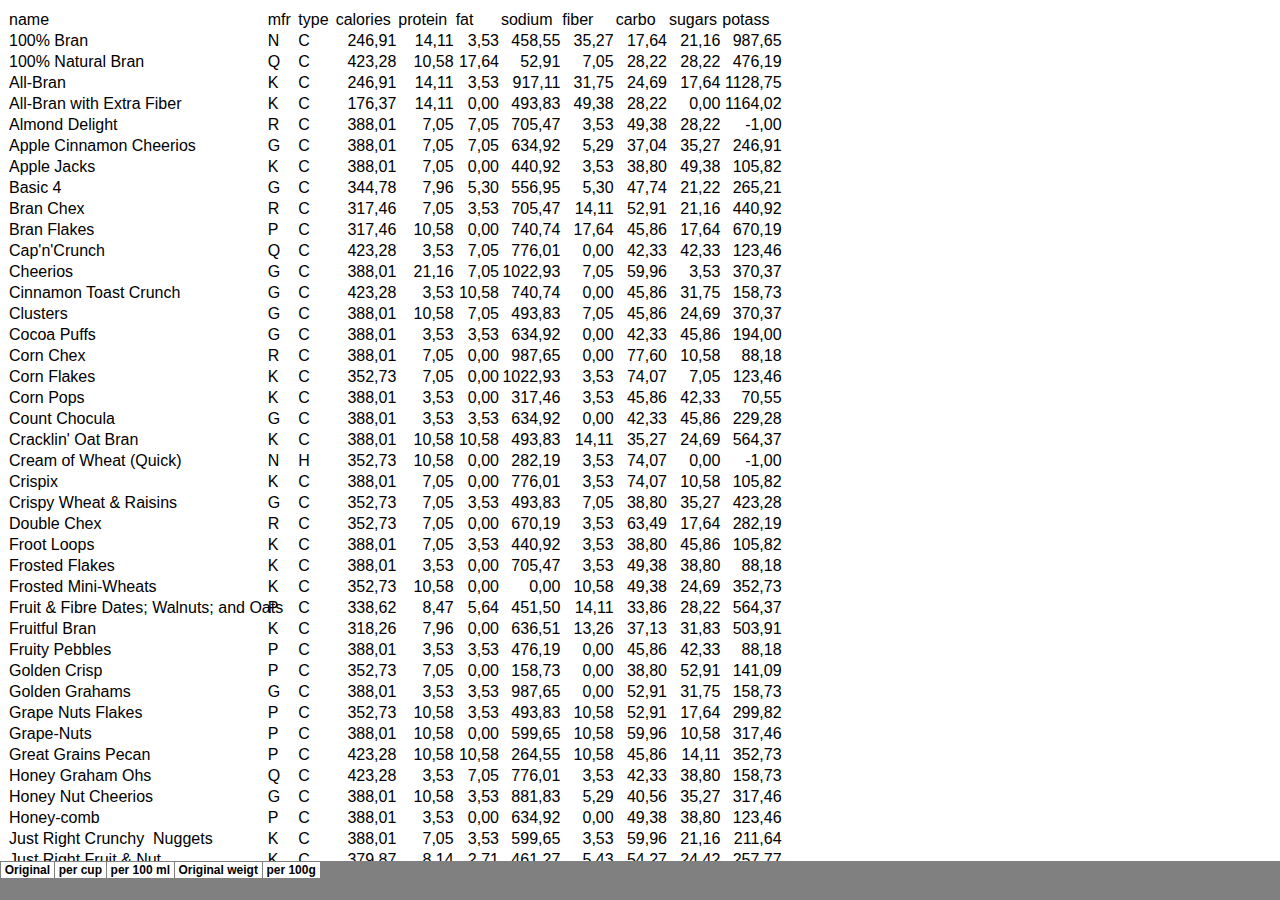
<file: data/cereals_convert-filer/sheet004.htm>
<html xmlns:o="urn:schemas-microsoft-com:office:office"
xmlns:x="urn:schemas-microsoft-com:office:excel"
xmlns="http://www.w3.org/TR/REC-html40">

<head>
<meta http-equiv=Content-Type content="text/html; charset=windows-1252">
<meta name=ProgId content=Excel.Sheet>
<meta name=Generator content="Microsoft Excel 15">
<link id=Main-File rel=Main-File href="../cereals_convert.htm">
<link rel=File-List href=filelist.xml>
<link rel=Stylesheet href=stylesheet.css>
<style>
<!--table
	{mso-displayed-decimal-separator:"\,";
	mso-displayed-thousand-separator:" ";}
@page
	{margin:.75in .7in .75in .7in;
	mso-header-margin:.3in;
	mso-footer-margin:.3in;}
-->
</style>
<![if !supportTabStrip]><script language="JavaScript">
<!--
function fnUpdateTabs()
 {
  if (parent.window.g_iIEVer>=4) {
   if (parent.document.readyState=="complete"
    && parent.frames['frTabs'].document.readyState=="complete")
   parent.fnSetActiveSheet(3);
  else
   window.setTimeout("fnUpdateTabs();",150);
 }
}

if (window.name!="frSheet")
 window.location.replace("../cereals_convert.htm");
else
 fnUpdateTabs();
//-->
</script>
<![endif]>
</head>

<body link="#467886" vlink="#96607D">

<table border=0 cellpadding=0 cellspacing=0 width=2457 style='border-collapse:
 collapse;table-layout:fixed;width:1833pt'>
 <col width=259 style='mso-width-source:userset;mso-width-alt:8272;width:194pt'>
 <col width=31 style='mso-width-source:userset;mso-width-alt:976;width:23pt'>
 <col width=38 style='mso-width-source:userset;mso-width-alt:1200;width:28pt'>
 <col class=xl65 width=63 style='mso-width-source:userset;mso-width-alt:2000;
 width:47pt'>
 <col class=xl65 width=58 style='mso-width-source:userset;mso-width-alt:1840;
 width:43pt'>
 <col class=xl65 width=46 style='mso-width-source:userset;mso-width-alt:1456;
 width:34pt'>
 <col class=xl65 width=62 style='mso-width-source:userset;mso-width-alt:1968;
 width:46pt'>
 <col class=xl65 width=54 span=3 style='mso-width-source:userset;mso-width-alt:
 1712;width:40pt'>
 <col class=xl65 width=62 style='mso-width-source:userset;mso-width-alt:1968;
 width:46pt'>
 <col class=xl65 width=54 span=2 style='mso-width-source:userset;mso-width-alt:
 1712;width:40pt'>
 <col width=88 style='width:66pt'>
 <col class=xl65 width=87 span=8 style='width:65pt'>
 <col width=88 style='width:66pt'>
 <col class=xl65 width=87 span=8 style='width:65pt'>
 <tr height=21 style='height:15.75pt'>
  <td height=21 width=259 style='height:15.75pt;width:194pt'><a name=cereal>name</a></td>
  <td width=31 style='width:23pt'>mfr</td>
  <td width=38 style='width:28pt'>type</td>
  <td class=xl65 width=63 style='width:47pt'>calories</td>
  <td class=xl65 width=58 style='width:43pt'>protein</td>
  <td class=xl65 width=46 style='width:34pt'>fat</td>
  <td class=xl65 width=62 style='width:46pt'>sodium</td>
  <td class=xl65 width=54 style='width:40pt'>fiber</td>
  <td class=xl65 width=54 style='width:40pt'>carbo</td>
  <td class=xl65 width=54 style='width:40pt'>sugars</td>
  <td class=xl65 width=62 style='width:46pt'>potass</td>
  <td class=xl65 width=54 style='width:40pt'>cups</td>
  <td class=xl66 width=54 style='width:40pt'>weight</td>
  <td width=88 style='width:66pt'></td>
  <td class=xl65 width=87 style='width:65pt'>cal / once</td>
  <td class=xl65 width=87 style='width:65pt'>pro / ounce</td>
  <td class=xl65 width=87 style='width:65pt'>fat / ounce</td>
  <td class=xl65 width=87 style='width:65pt'>sod /ounce</td>
  <td class=xl65 width=87 style='width:65pt'>fib / ounce</td>
  <td class=xl65 width=87 style='width:65pt'>car / ounce</td>
  <td class=xl65 width=87 style='width:65pt'>sug / ounce</td>
  <td class=xl65 width=87 style='width:65pt'>pot / ounce</td>
  <td width=88 style='width:66pt'></td>
  <td class=xl65 width=87 style='width:65pt'>cal / 100g</td>
  <td class=xl65 width=87 style='width:65pt'>pro / 100 g</td>
  <td class=xl65 width=87 style='width:65pt'>fat / 100 g</td>
  <td class=xl65 width=87 style='width:65pt'>sod / 100 g</td>
  <td class=xl65 width=87 style='width:65pt'>fib / 100 g</td>
  <td class=xl65 width=87 style='width:65pt'>car / 100 g</td>
  <td class=xl65 width=87 style='width:65pt'>sug / 100 g</td>
  <td class=xl65 width=87 style='width:65pt'>pot / 100 g</td>
 </tr>
 <tr height=21 style='height:15.75pt'>
  <td height=21 style='height:15.75pt'>100% Bran</td>
  <td>N</td>
  <td>C</td>
  <td class=xl65 align=right>70,00</td>
  <td class=xl65 align=right>4,00</td>
  <td class=xl65 align=right>1,00</td>
  <td class=xl65 align=right>130,00</td>
  <td class=xl65 align=right>10,00</td>
  <td class=xl65 align=right>5,00</td>
  <td class=xl65 align=right>6,00</td>
  <td class=xl65 align=right>280,00</td>
  <td class=xl65 align=right>0,33</td>
  <td class=xl66 align=right>1</td>
  <td></td>
  <td class=xl65 align=right>70,00</td>
  <td class=xl65 align=right>4,00</td>
  <td class=xl65 align=right>1,00</td>
  <td class=xl65 align=right>130,00</td>
  <td class=xl65 align=right>10,00</td>
  <td class=xl65 align=right>5,00</td>
  <td class=xl65 align=right>6,00</td>
  <td class=xl65 align=right>280,00</td>
  <td></td>
  <td class=xl65 align=right>246,91</td>
  <td class=xl65 align=right>14,11</td>
  <td class=xl65 align=right>3,53</td>
  <td class=xl65 align=right>458,55</td>
  <td class=xl65 align=right>35,27</td>
  <td class=xl65 align=right>17,64</td>
  <td class=xl65 align=right>21,16</td>
  <td class=xl65 align=right>987,65</td>
 </tr>
 <tr height=21 style='height:15.75pt'>
  <td height=21 style='height:15.75pt'>100% Natural Bran</td>
  <td>Q</td>
  <td>C</td>
  <td class=xl65 align=right>120,00</td>
  <td class=xl65 align=right>3,00</td>
  <td class=xl65 align=right>5,00</td>
  <td class=xl65 align=right>15,00</td>
  <td class=xl65 align=right>2,00</td>
  <td class=xl65 align=right>8,00</td>
  <td class=xl65 align=right>8,00</td>
  <td class=xl65 align=right>135,00</td>
  <td class=xl65 align=right>1,00</td>
  <td class=xl66 align=right>1</td>
  <td></td>
  <td class=xl65 align=right>120,00</td>
  <td class=xl65 align=right>3,00</td>
  <td class=xl65 align=right>5,00</td>
  <td class=xl65 align=right>15,00</td>
  <td class=xl65 align=right>2,00</td>
  <td class=xl65 align=right>8,00</td>
  <td class=xl65 align=right>8,00</td>
  <td class=xl65 align=right>135,00</td>
  <td></td>
  <td class=xl65 align=right>423,28</td>
  <td class=xl65 align=right>10,58</td>
  <td class=xl65 align=right>17,64</td>
  <td class=xl65 align=right>52,91</td>
  <td class=xl65 align=right>7,05</td>
  <td class=xl65 align=right>28,22</td>
  <td class=xl65 align=right>28,22</td>
  <td class=xl65 align=right>476,19</td>
 </tr>
 <tr height=21 style='height:15.75pt'>
  <td height=21 style='height:15.75pt'>All-Bran</td>
  <td>K</td>
  <td>C</td>
  <td class=xl65 align=right>70,00</td>
  <td class=xl65 align=right>4,00</td>
  <td class=xl65 align=right>1,00</td>
  <td class=xl65 align=right>260,00</td>
  <td class=xl65 align=right>9,00</td>
  <td class=xl65 align=right>7,00</td>
  <td class=xl65 align=right>5,00</td>
  <td class=xl65 align=right>320,00</td>
  <td class=xl65 align=right>0,33</td>
  <td class=xl66 align=right>1</td>
  <td></td>
  <td class=xl65 align=right>70,00</td>
  <td class=xl65 align=right>4,00</td>
  <td class=xl65 align=right>1,00</td>
  <td class=xl65 align=right>260,00</td>
  <td class=xl65 align=right>9,00</td>
  <td class=xl65 align=right>7,00</td>
  <td class=xl65 align=right>5,00</td>
  <td class=xl65 align=right>320,00</td>
  <td></td>
  <td class=xl65 align=right>246,91</td>
  <td class=xl65 align=right>14,11</td>
  <td class=xl65 align=right>3,53</td>
  <td class=xl65 align=right>917,11</td>
  <td class=xl65 align=right>31,75</td>
  <td class=xl65 align=right>24,69</td>
  <td class=xl65 align=right>17,64</td>
  <td class=xl65 align=right>1128,75</td>
 </tr>
 <tr height=21 style='height:15.75pt'>
  <td height=21 style='height:15.75pt'>All-Bran with Extra Fiber</td>
  <td>K</td>
  <td>C</td>
  <td class=xl65 align=right>50,00</td>
  <td class=xl65 align=right>4,00</td>
  <td class=xl65 align=right>0,00</td>
  <td class=xl65 align=right>140,00</td>
  <td class=xl65 align=right>14,00</td>
  <td class=xl65 align=right>8,00</td>
  <td class=xl65 align=right>0,00</td>
  <td class=xl65 align=right>330,00</td>
  <td class=xl65 align=right>0,50</td>
  <td class=xl66 align=right>1</td>
  <td></td>
  <td class=xl65 align=right>50,00</td>
  <td class=xl65 align=right>4,00</td>
  <td class=xl65 align=right>0,00</td>
  <td class=xl65 align=right>140,00</td>
  <td class=xl65 align=right>14,00</td>
  <td class=xl65 align=right>8,00</td>
  <td class=xl65 align=right>0,00</td>
  <td class=xl65 align=right>330,00</td>
  <td></td>
  <td class=xl65 align=right>176,37</td>
  <td class=xl65 align=right>14,11</td>
  <td class=xl65 align=right>0,00</td>
  <td class=xl65 align=right>493,83</td>
  <td class=xl65 align=right>49,38</td>
  <td class=xl65 align=right>28,22</td>
  <td class=xl65 align=right>0,00</td>
  <td class=xl65 align=right>1164,02</td>
 </tr>
 <tr height=21 style='height:15.75pt'>
  <td height=21 style='height:15.75pt'>Almond Delight</td>
  <td>R</td>
  <td>C</td>
  <td class=xl65 align=right>110,00</td>
  <td class=xl65 align=right>2,00</td>
  <td class=xl65 align=right>2,00</td>
  <td class=xl65 align=right>200,00</td>
  <td class=xl65 align=right>1,00</td>
  <td class=xl65 align=right>14,00</td>
  <td class=xl65 align=right>8,00</td>
  <td class=xl65 align=right>-1,00</td>
  <td class=xl65 align=right>0,75</td>
  <td class=xl66 align=right>1</td>
  <td></td>
  <td class=xl65 align=right>110,00</td>
  <td class=xl65 align=right>2,00</td>
  <td class=xl65 align=right>2,00</td>
  <td class=xl65 align=right>200,00</td>
  <td class=xl65 align=right>1,00</td>
  <td class=xl65 align=right>14,00</td>
  <td class=xl65 align=right>8,00</td>
  <td class=xl65 align=right>-1,00</td>
  <td></td>
  <td class=xl65 align=right>388,01</td>
  <td class=xl65 align=right>7,05</td>
  <td class=xl65 align=right>7,05</td>
  <td class=xl65 align=right>705,47</td>
  <td class=xl65 align=right>3,53</td>
  <td class=xl65 align=right>49,38</td>
  <td class=xl65 align=right>28,22</td>
  <td class=xl65 align=right>-3,53</td>
 </tr>
 <tr height=21 style='height:15.75pt'>
  <td height=21 style='height:15.75pt'>Apple Cinnamon Cheerios</td>
  <td>G</td>
  <td>C</td>
  <td class=xl65 align=right>110,00</td>
  <td class=xl65 align=right>2,00</td>
  <td class=xl65 align=right>2,00</td>
  <td class=xl65 align=right>180,00</td>
  <td class=xl65 align=right>1,50</td>
  <td class=xl65 align=right>10,50</td>
  <td class=xl65 align=right>10,00</td>
  <td class=xl65 align=right>70,00</td>
  <td class=xl65 align=right>0,75</td>
  <td class=xl66 align=right>1</td>
  <td></td>
  <td class=xl65 align=right>110,00</td>
  <td class=xl65 align=right>2,00</td>
  <td class=xl65 align=right>2,00</td>
  <td class=xl65 align=right>180,00</td>
  <td class=xl65 align=right>1,50</td>
  <td class=xl65 align=right>10,50</td>
  <td class=xl65 align=right>10,00</td>
  <td class=xl65 align=right>70,00</td>
  <td></td>
  <td class=xl65 align=right>388,01</td>
  <td class=xl65 align=right>7,05</td>
  <td class=xl65 align=right>7,05</td>
  <td class=xl65 align=right>634,92</td>
  <td class=xl65 align=right>5,29</td>
  <td class=xl65 align=right>37,04</td>
  <td class=xl65 align=right>35,27</td>
  <td class=xl65 align=right>246,91</td>
 </tr>
 <tr height=21 style='height:15.75pt'>
  <td height=21 style='height:15.75pt'>Apple Jacks</td>
  <td>K</td>
  <td>C</td>
  <td class=xl65 align=right>110,00</td>
  <td class=xl65 align=right>2,00</td>
  <td class=xl65 align=right>0,00</td>
  <td class=xl65 align=right>125,00</td>
  <td class=xl65 align=right>1,00</td>
  <td class=xl65 align=right>11,00</td>
  <td class=xl65 align=right>14,00</td>
  <td class=xl65 align=right>30,00</td>
  <td class=xl65 align=right>1,00</td>
  <td class=xl66 align=right>1</td>
  <td></td>
  <td class=xl65 align=right>110,00</td>
  <td class=xl65 align=right>2,00</td>
  <td class=xl65 align=right>0,00</td>
  <td class=xl65 align=right>125,00</td>
  <td class=xl65 align=right>1,00</td>
  <td class=xl65 align=right>11,00</td>
  <td class=xl65 align=right>14,00</td>
  <td class=xl65 align=right>30,00</td>
  <td></td>
  <td class=xl65 align=right>388,01</td>
  <td class=xl65 align=right>7,05</td>
  <td class=xl65 align=right>0,00</td>
  <td class=xl65 align=right>440,92</td>
  <td class=xl65 align=right>3,53</td>
  <td class=xl65 align=right>38,80</td>
  <td class=xl65 align=right>49,38</td>
  <td class=xl65 align=right>105,82</td>
 </tr>
 <tr height=21 style='height:15.75pt'>
  <td height=21 style='height:15.75pt'>Basic 4</td>
  <td>G</td>
  <td>C</td>
  <td class=xl65 align=right>130,00</td>
  <td class=xl65 align=right>3,00</td>
  <td class=xl65 align=right>2,00</td>
  <td class=xl65 align=right>210,00</td>
  <td class=xl65 align=right>2,00</td>
  <td class=xl65 align=right>18,00</td>
  <td class=xl65 align=right>8,00</td>
  <td class=xl65 align=right>100,00</td>
  <td class=xl65 align=right>0,75</td>
  <td class=xl66 align=right>1,33</td>
  <td></td>
  <td class=xl65 align=right>97,74</td>
  <td class=xl65 align=right>2,26</td>
  <td class=xl65 align=right>1,50</td>
  <td class=xl65 align=right>157,89</td>
  <td class=xl65 align=right>1,50</td>
  <td class=xl65 align=right>13,53</td>
  <td class=xl65 align=right>6,02</td>
  <td class=xl65 align=right>75,19</td>
  <td></td>
  <td class=xl65 align=right>344,78</td>
  <td class=xl65 align=right>7,96</td>
  <td class=xl65 align=right>5,30</td>
  <td class=xl65 align=right>556,95</td>
  <td class=xl65 align=right>5,30</td>
  <td class=xl65 align=right>47,74</td>
  <td class=xl65 align=right>21,22</td>
  <td class=xl65 align=right>265,21</td>
 </tr>
 <tr height=21 style='height:15.75pt'>
  <td height=21 style='height:15.75pt'>Bran Chex</td>
  <td>R</td>
  <td>C</td>
  <td class=xl65 align=right>90,00</td>
  <td class=xl65 align=right>2,00</td>
  <td class=xl65 align=right>1,00</td>
  <td class=xl65 align=right>200,00</td>
  <td class=xl65 align=right>4,00</td>
  <td class=xl65 align=right>15,00</td>
  <td class=xl65 align=right>6,00</td>
  <td class=xl65 align=right>125,00</td>
  <td class=xl65 align=right>0,67</td>
  <td class=xl66 align=right>1</td>
  <td></td>
  <td class=xl65 align=right>90,00</td>
  <td class=xl65 align=right>2,00</td>
  <td class=xl65 align=right>1,00</td>
  <td class=xl65 align=right>200,00</td>
  <td class=xl65 align=right>4,00</td>
  <td class=xl65 align=right>15,00</td>
  <td class=xl65 align=right>6,00</td>
  <td class=xl65 align=right>125,00</td>
  <td></td>
  <td class=xl65 align=right>317,46</td>
  <td class=xl65 align=right>7,05</td>
  <td class=xl65 align=right>3,53</td>
  <td class=xl65 align=right>705,47</td>
  <td class=xl65 align=right>14,11</td>
  <td class=xl65 align=right>52,91</td>
  <td class=xl65 align=right>21,16</td>
  <td class=xl65 align=right>440,92</td>
 </tr>
 <tr height=21 style='height:15.75pt'>
  <td height=21 style='height:15.75pt'>Bran Flakes</td>
  <td>P</td>
  <td>C</td>
  <td class=xl65 align=right>90,00</td>
  <td class=xl65 align=right>3,00</td>
  <td class=xl65 align=right>0,00</td>
  <td class=xl65 align=right>210,00</td>
  <td class=xl65 align=right>5,00</td>
  <td class=xl65 align=right>13,00</td>
  <td class=xl65 align=right>5,00</td>
  <td class=xl65 align=right>190,00</td>
  <td class=xl65 align=right>0,67</td>
  <td class=xl66 align=right>1</td>
  <td></td>
  <td class=xl65 align=right>90,00</td>
  <td class=xl65 align=right>3,00</td>
  <td class=xl65 align=right>0,00</td>
  <td class=xl65 align=right>210,00</td>
  <td class=xl65 align=right>5,00</td>
  <td class=xl65 align=right>13,00</td>
  <td class=xl65 align=right>5,00</td>
  <td class=xl65 align=right>190,00</td>
  <td></td>
  <td class=xl65 align=right>317,46</td>
  <td class=xl65 align=right>10,58</td>
  <td class=xl65 align=right>0,00</td>
  <td class=xl65 align=right>740,74</td>
  <td class=xl65 align=right>17,64</td>
  <td class=xl65 align=right>45,86</td>
  <td class=xl65 align=right>17,64</td>
  <td class=xl65 align=right>670,19</td>
 </tr>
 <tr height=21 style='height:15.75pt'>
  <td height=21 style='height:15.75pt'>Cap'n'Crunch</td>
  <td>Q</td>
  <td>C</td>
  <td class=xl65 align=right>120,00</td>
  <td class=xl65 align=right>1,00</td>
  <td class=xl65 align=right>2,00</td>
  <td class=xl65 align=right>220,00</td>
  <td class=xl65 align=right>0,00</td>
  <td class=xl65 align=right>12,00</td>
  <td class=xl65 align=right>12,00</td>
  <td class=xl65 align=right>35,00</td>
  <td class=xl65 align=right>0,75</td>
  <td class=xl66 align=right>1</td>
  <td></td>
  <td class=xl65 align=right>120,00</td>
  <td class=xl65 align=right>1,00</td>
  <td class=xl65 align=right>2,00</td>
  <td class=xl65 align=right>220,00</td>
  <td class=xl65 align=right>0,00</td>
  <td class=xl65 align=right>12,00</td>
  <td class=xl65 align=right>12,00</td>
  <td class=xl65 align=right>35,00</td>
  <td></td>
  <td class=xl65 align=right>423,28</td>
  <td class=xl65 align=right>3,53</td>
  <td class=xl65 align=right>7,05</td>
  <td class=xl65 align=right>776,01</td>
  <td class=xl65 align=right>0,00</td>
  <td class=xl65 align=right>42,33</td>
  <td class=xl65 align=right>42,33</td>
  <td class=xl65 align=right>123,46</td>
 </tr>
 <tr height=21 style='height:15.75pt'>
  <td height=21 style='height:15.75pt'>Cheerios</td>
  <td>G</td>
  <td>C</td>
  <td class=xl65 align=right>110,00</td>
  <td class=xl65 align=right>6,00</td>
  <td class=xl65 align=right>2,00</td>
  <td class=xl65 align=right>290,00</td>
  <td class=xl65 align=right>2,00</td>
  <td class=xl65 align=right>17,00</td>
  <td class=xl65 align=right>1,00</td>
  <td class=xl65 align=right>105,00</td>
  <td class=xl65 align=right>1,25</td>
  <td class=xl66 align=right>1</td>
  <td></td>
  <td class=xl65 align=right>110,00</td>
  <td class=xl65 align=right>6,00</td>
  <td class=xl65 align=right>2,00</td>
  <td class=xl65 align=right>290,00</td>
  <td class=xl65 align=right>2,00</td>
  <td class=xl65 align=right>17,00</td>
  <td class=xl65 align=right>1,00</td>
  <td class=xl65 align=right>105,00</td>
  <td></td>
  <td class=xl65 align=right>388,01</td>
  <td class=xl65 align=right>21,16</td>
  <td class=xl65 align=right>7,05</td>
  <td class=xl65 align=right>1022,93</td>
  <td class=xl65 align=right>7,05</td>
  <td class=xl65 align=right>59,96</td>
  <td class=xl65 align=right>3,53</td>
  <td class=xl65 align=right>370,37</td>
 </tr>
 <tr height=21 style='height:15.75pt'>
  <td height=21 style='height:15.75pt'>Cinnamon Toast Crunch</td>
  <td>G</td>
  <td>C</td>
  <td class=xl65 align=right>120,00</td>
  <td class=xl65 align=right>1,00</td>
  <td class=xl65 align=right>3,00</td>
  <td class=xl65 align=right>210,00</td>
  <td class=xl65 align=right>0,00</td>
  <td class=xl65 align=right>13,00</td>
  <td class=xl65 align=right>9,00</td>
  <td class=xl65 align=right>45,00</td>
  <td class=xl65 align=right>0,75</td>
  <td class=xl66 align=right>1</td>
  <td></td>
  <td class=xl65 align=right>120,00</td>
  <td class=xl65 align=right>1,00</td>
  <td class=xl65 align=right>3,00</td>
  <td class=xl65 align=right>210,00</td>
  <td class=xl65 align=right>0,00</td>
  <td class=xl65 align=right>13,00</td>
  <td class=xl65 align=right>9,00</td>
  <td class=xl65 align=right>45,00</td>
  <td></td>
  <td class=xl65 align=right>423,28</td>
  <td class=xl65 align=right>3,53</td>
  <td class=xl65 align=right>10,58</td>
  <td class=xl65 align=right>740,74</td>
  <td class=xl65 align=right>0,00</td>
  <td class=xl65 align=right>45,86</td>
  <td class=xl65 align=right>31,75</td>
  <td class=xl65 align=right>158,73</td>
 </tr>
 <tr height=21 style='height:15.75pt'>
  <td height=21 style='height:15.75pt'>Clusters</td>
  <td>G</td>
  <td>C</td>
  <td class=xl65 align=right>110,00</td>
  <td class=xl65 align=right>3,00</td>
  <td class=xl65 align=right>2,00</td>
  <td class=xl65 align=right>140,00</td>
  <td class=xl65 align=right>2,00</td>
  <td class=xl65 align=right>13,00</td>
  <td class=xl65 align=right>7,00</td>
  <td class=xl65 align=right>105,00</td>
  <td class=xl65 align=right>0,50</td>
  <td class=xl66 align=right>1</td>
  <td></td>
  <td class=xl65 align=right>110,00</td>
  <td class=xl65 align=right>3,00</td>
  <td class=xl65 align=right>2,00</td>
  <td class=xl65 align=right>140,00</td>
  <td class=xl65 align=right>2,00</td>
  <td class=xl65 align=right>13,00</td>
  <td class=xl65 align=right>7,00</td>
  <td class=xl65 align=right>105,00</td>
  <td></td>
  <td class=xl65 align=right>388,01</td>
  <td class=xl65 align=right>10,58</td>
  <td class=xl65 align=right>7,05</td>
  <td class=xl65 align=right>493,83</td>
  <td class=xl65 align=right>7,05</td>
  <td class=xl65 align=right>45,86</td>
  <td class=xl65 align=right>24,69</td>
  <td class=xl65 align=right>370,37</td>
 </tr>
 <tr height=21 style='height:15.75pt'>
  <td height=21 style='height:15.75pt'>Cocoa Puffs</td>
  <td>G</td>
  <td>C</td>
  <td class=xl65 align=right>110,00</td>
  <td class=xl65 align=right>1,00</td>
  <td class=xl65 align=right>1,00</td>
  <td class=xl65 align=right>180,00</td>
  <td class=xl65 align=right>0,00</td>
  <td class=xl65 align=right>12,00</td>
  <td class=xl65 align=right>13,00</td>
  <td class=xl65 align=right>55,00</td>
  <td class=xl65 align=right>1,00</td>
  <td class=xl66 align=right>1</td>
  <td></td>
  <td class=xl65 align=right>110,00</td>
  <td class=xl65 align=right>1,00</td>
  <td class=xl65 align=right>1,00</td>
  <td class=xl65 align=right>180,00</td>
  <td class=xl65 align=right>0,00</td>
  <td class=xl65 align=right>12,00</td>
  <td class=xl65 align=right>13,00</td>
  <td class=xl65 align=right>55,00</td>
  <td></td>
  <td class=xl65 align=right>388,01</td>
  <td class=xl65 align=right>3,53</td>
  <td class=xl65 align=right>3,53</td>
  <td class=xl65 align=right>634,92</td>
  <td class=xl65 align=right>0,00</td>
  <td class=xl65 align=right>42,33</td>
  <td class=xl65 align=right>45,86</td>
  <td class=xl65 align=right>194,00</td>
 </tr>
 <tr height=21 style='height:15.75pt'>
  <td height=21 style='height:15.75pt'>Corn Chex</td>
  <td>R</td>
  <td>C</td>
  <td class=xl65 align=right>110,00</td>
  <td class=xl65 align=right>2,00</td>
  <td class=xl65 align=right>0,00</td>
  <td class=xl65 align=right>280,00</td>
  <td class=xl65 align=right>0,00</td>
  <td class=xl65 align=right>22,00</td>
  <td class=xl65 align=right>3,00</td>
  <td class=xl65 align=right>25,00</td>
  <td class=xl65 align=right>1,00</td>
  <td class=xl66 align=right>1</td>
  <td></td>
  <td class=xl65 align=right>110,00</td>
  <td class=xl65 align=right>2,00</td>
  <td class=xl65 align=right>0,00</td>
  <td class=xl65 align=right>280,00</td>
  <td class=xl65 align=right>0,00</td>
  <td class=xl65 align=right>22,00</td>
  <td class=xl65 align=right>3,00</td>
  <td class=xl65 align=right>25,00</td>
  <td></td>
  <td class=xl65 align=right>388,01</td>
  <td class=xl65 align=right>7,05</td>
  <td class=xl65 align=right>0,00</td>
  <td class=xl65 align=right>987,65</td>
  <td class=xl65 align=right>0,00</td>
  <td class=xl65 align=right>77,60</td>
  <td class=xl65 align=right>10,58</td>
  <td class=xl65 align=right>88,18</td>
 </tr>
 <tr height=21 style='height:15.75pt'>
  <td height=21 style='height:15.75pt'>Corn Flakes</td>
  <td>K</td>
  <td>C</td>
  <td class=xl65 align=right>100,00</td>
  <td class=xl65 align=right>2,00</td>
  <td class=xl65 align=right>0,00</td>
  <td class=xl65 align=right>290,00</td>
  <td class=xl65 align=right>1,00</td>
  <td class=xl65 align=right>21,00</td>
  <td class=xl65 align=right>2,00</td>
  <td class=xl65 align=right>35,00</td>
  <td class=xl65 align=right>1,00</td>
  <td class=xl66 align=right>1</td>
  <td></td>
  <td class=xl65 align=right>100,00</td>
  <td class=xl65 align=right>2,00</td>
  <td class=xl65 align=right>0,00</td>
  <td class=xl65 align=right>290,00</td>
  <td class=xl65 align=right>1,00</td>
  <td class=xl65 align=right>21,00</td>
  <td class=xl65 align=right>2,00</td>
  <td class=xl65 align=right>35,00</td>
  <td></td>
  <td class=xl65 align=right>352,73</td>
  <td class=xl65 align=right>7,05</td>
  <td class=xl65 align=right>0,00</td>
  <td class=xl65 align=right>1022,93</td>
  <td class=xl65 align=right>3,53</td>
  <td class=xl65 align=right>74,07</td>
  <td class=xl65 align=right>7,05</td>
  <td class=xl65 align=right>123,46</td>
 </tr>
 <tr height=21 style='height:15.75pt'>
  <td height=21 style='height:15.75pt'>Corn Pops</td>
  <td>K</td>
  <td>C</td>
  <td class=xl65 align=right>110,00</td>
  <td class=xl65 align=right>1,00</td>
  <td class=xl65 align=right>0,00</td>
  <td class=xl65 align=right>90,00</td>
  <td class=xl65 align=right>1,00</td>
  <td class=xl65 align=right>13,00</td>
  <td class=xl65 align=right>12,00</td>
  <td class=xl65 align=right>20,00</td>
  <td class=xl65 align=right>1,00</td>
  <td class=xl66 align=right>1</td>
  <td></td>
  <td class=xl65 align=right>110,00</td>
  <td class=xl65 align=right>1,00</td>
  <td class=xl65 align=right>0,00</td>
  <td class=xl65 align=right>90,00</td>
  <td class=xl65 align=right>1,00</td>
  <td class=xl65 align=right>13,00</td>
  <td class=xl65 align=right>12,00</td>
  <td class=xl65 align=right>20,00</td>
  <td></td>
  <td class=xl65 align=right>388,01</td>
  <td class=xl65 align=right>3,53</td>
  <td class=xl65 align=right>0,00</td>
  <td class=xl65 align=right>317,46</td>
  <td class=xl65 align=right>3,53</td>
  <td class=xl65 align=right>45,86</td>
  <td class=xl65 align=right>42,33</td>
  <td class=xl65 align=right>70,55</td>
 </tr>
 <tr height=21 style='height:15.75pt'>
  <td height=21 style='height:15.75pt'>Count Chocula</td>
  <td>G</td>
  <td>C</td>
  <td class=xl65 align=right>110,00</td>
  <td class=xl65 align=right>1,00</td>
  <td class=xl65 align=right>1,00</td>
  <td class=xl65 align=right>180,00</td>
  <td class=xl65 align=right>0,00</td>
  <td class=xl65 align=right>12,00</td>
  <td class=xl65 align=right>13,00</td>
  <td class=xl65 align=right>65,00</td>
  <td class=xl65 align=right>1,00</td>
  <td class=xl66 align=right>1</td>
  <td></td>
  <td class=xl65 align=right>110,00</td>
  <td class=xl65 align=right>1,00</td>
  <td class=xl65 align=right>1,00</td>
  <td class=xl65 align=right>180,00</td>
  <td class=xl65 align=right>0,00</td>
  <td class=xl65 align=right>12,00</td>
  <td class=xl65 align=right>13,00</td>
  <td class=xl65 align=right>65,00</td>
  <td></td>
  <td class=xl65 align=right>388,01</td>
  <td class=xl65 align=right>3,53</td>
  <td class=xl65 align=right>3,53</td>
  <td class=xl65 align=right>634,92</td>
  <td class=xl65 align=right>0,00</td>
  <td class=xl65 align=right>42,33</td>
  <td class=xl65 align=right>45,86</td>
  <td class=xl65 align=right>229,28</td>
 </tr>
 <tr height=21 style='height:15.75pt'>
  <td height=21 style='height:15.75pt'>Cracklin' Oat Bran</td>
  <td>K</td>
  <td>C</td>
  <td class=xl65 align=right>110,00</td>
  <td class=xl65 align=right>3,00</td>
  <td class=xl65 align=right>3,00</td>
  <td class=xl65 align=right>140,00</td>
  <td class=xl65 align=right>4,00</td>
  <td class=xl65 align=right>10,00</td>
  <td class=xl65 align=right>7,00</td>
  <td class=xl65 align=right>160,00</td>
  <td class=xl65 align=right>0,50</td>
  <td class=xl66 align=right>1</td>
  <td></td>
  <td class=xl65 align=right>110,00</td>
  <td class=xl65 align=right>3,00</td>
  <td class=xl65 align=right>3,00</td>
  <td class=xl65 align=right>140,00</td>
  <td class=xl65 align=right>4,00</td>
  <td class=xl65 align=right>10,00</td>
  <td class=xl65 align=right>7,00</td>
  <td class=xl65 align=right>160,00</td>
  <td></td>
  <td class=xl65 align=right>388,01</td>
  <td class=xl65 align=right>10,58</td>
  <td class=xl65 align=right>10,58</td>
  <td class=xl65 align=right>493,83</td>
  <td class=xl65 align=right>14,11</td>
  <td class=xl65 align=right>35,27</td>
  <td class=xl65 align=right>24,69</td>
  <td class=xl65 align=right>564,37</td>
 </tr>
 <tr height=21 style='height:15.75pt'>
  <td height=21 style='height:15.75pt'>Cream of Wheat (Quick)</td>
  <td>N</td>
  <td>H</td>
  <td class=xl65 align=right>100,00</td>
  <td class=xl65 align=right>3,00</td>
  <td class=xl65 align=right>0,00</td>
  <td class=xl65 align=right>80,00</td>
  <td class=xl65 align=right>1,00</td>
  <td class=xl65 align=right>21,00</td>
  <td class=xl65 align=right>0,00</td>
  <td class=xl65 align=right>-1,00</td>
  <td class=xl65 align=right>1,00</td>
  <td class=xl66 align=right>1</td>
  <td></td>
  <td class=xl65 align=right>100,00</td>
  <td class=xl65 align=right>3,00</td>
  <td class=xl65 align=right>0,00</td>
  <td class=xl65 align=right>80,00</td>
  <td class=xl65 align=right>1,00</td>
  <td class=xl65 align=right>21,00</td>
  <td class=xl65 align=right>0,00</td>
  <td class=xl65 align=right>-1,00</td>
  <td></td>
  <td class=xl65 align=right>352,73</td>
  <td class=xl65 align=right>10,58</td>
  <td class=xl65 align=right>0,00</td>
  <td class=xl65 align=right>282,19</td>
  <td class=xl65 align=right>3,53</td>
  <td class=xl65 align=right>74,07</td>
  <td class=xl65 align=right>0,00</td>
  <td class=xl65 align=right>-3,53</td>
 </tr>
 <tr height=21 style='height:15.75pt'>
  <td height=21 style='height:15.75pt'>Crispix</td>
  <td>K</td>
  <td>C</td>
  <td class=xl65 align=right>110,00</td>
  <td class=xl65 align=right>2,00</td>
  <td class=xl65 align=right>0,00</td>
  <td class=xl65 align=right>220,00</td>
  <td class=xl65 align=right>1,00</td>
  <td class=xl65 align=right>21,00</td>
  <td class=xl65 align=right>3,00</td>
  <td class=xl65 align=right>30,00</td>
  <td class=xl65 align=right>1,00</td>
  <td class=xl66 align=right>1</td>
  <td></td>
  <td class=xl65 align=right>110,00</td>
  <td class=xl65 align=right>2,00</td>
  <td class=xl65 align=right>0,00</td>
  <td class=xl65 align=right>220,00</td>
  <td class=xl65 align=right>1,00</td>
  <td class=xl65 align=right>21,00</td>
  <td class=xl65 align=right>3,00</td>
  <td class=xl65 align=right>30,00</td>
  <td></td>
  <td class=xl65 align=right>388,01</td>
  <td class=xl65 align=right>7,05</td>
  <td class=xl65 align=right>0,00</td>
  <td class=xl65 align=right>776,01</td>
  <td class=xl65 align=right>3,53</td>
  <td class=xl65 align=right>74,07</td>
  <td class=xl65 align=right>10,58</td>
  <td class=xl65 align=right>105,82</td>
 </tr>
 <tr height=21 style='height:15.75pt'>
  <td height=21 style='height:15.75pt'>Crispy Wheat &amp; Raisins</td>
  <td>G</td>
  <td>C</td>
  <td class=xl65 align=right>100,00</td>
  <td class=xl65 align=right>2,00</td>
  <td class=xl65 align=right>1,00</td>
  <td class=xl65 align=right>140,00</td>
  <td class=xl65 align=right>2,00</td>
  <td class=xl65 align=right>11,00</td>
  <td class=xl65 align=right>10,00</td>
  <td class=xl65 align=right>120,00</td>
  <td class=xl65 align=right>0,75</td>
  <td class=xl66 align=right>1</td>
  <td></td>
  <td class=xl65 align=right>100,00</td>
  <td class=xl65 align=right>2,00</td>
  <td class=xl65 align=right>1,00</td>
  <td class=xl65 align=right>140,00</td>
  <td class=xl65 align=right>2,00</td>
  <td class=xl65 align=right>11,00</td>
  <td class=xl65 align=right>10,00</td>
  <td class=xl65 align=right>120,00</td>
  <td></td>
  <td class=xl65 align=right>352,73</td>
  <td class=xl65 align=right>7,05</td>
  <td class=xl65 align=right>3,53</td>
  <td class=xl65 align=right>493,83</td>
  <td class=xl65 align=right>7,05</td>
  <td class=xl65 align=right>38,80</td>
  <td class=xl65 align=right>35,27</td>
  <td class=xl65 align=right>423,28</td>
 </tr>
 <tr height=21 style='height:15.75pt'>
  <td height=21 style='height:15.75pt'>Double Chex</td>
  <td>R</td>
  <td>C</td>
  <td class=xl65 align=right>100,00</td>
  <td class=xl65 align=right>2,00</td>
  <td class=xl65 align=right>0,00</td>
  <td class=xl65 align=right>190,00</td>
  <td class=xl65 align=right>1,00</td>
  <td class=xl65 align=right>18,00</td>
  <td class=xl65 align=right>5,00</td>
  <td class=xl65 align=right>80,00</td>
  <td class=xl65 align=right>0,75</td>
  <td class=xl66 align=right>1</td>
  <td></td>
  <td class=xl65 align=right>100,00</td>
  <td class=xl65 align=right>2,00</td>
  <td class=xl65 align=right>0,00</td>
  <td class=xl65 align=right>190,00</td>
  <td class=xl65 align=right>1,00</td>
  <td class=xl65 align=right>18,00</td>
  <td class=xl65 align=right>5,00</td>
  <td class=xl65 align=right>80,00</td>
  <td></td>
  <td class=xl65 align=right>352,73</td>
  <td class=xl65 align=right>7,05</td>
  <td class=xl65 align=right>0,00</td>
  <td class=xl65 align=right>670,19</td>
  <td class=xl65 align=right>3,53</td>
  <td class=xl65 align=right>63,49</td>
  <td class=xl65 align=right>17,64</td>
  <td class=xl65 align=right>282,19</td>
 </tr>
 <tr height=21 style='height:15.75pt'>
  <td height=21 style='height:15.75pt'>Froot Loops</td>
  <td>K</td>
  <td>C</td>
  <td class=xl65 align=right>110,00</td>
  <td class=xl65 align=right>2,00</td>
  <td class=xl65 align=right>1,00</td>
  <td class=xl65 align=right>125,00</td>
  <td class=xl65 align=right>1,00</td>
  <td class=xl65 align=right>11,00</td>
  <td class=xl65 align=right>13,00</td>
  <td class=xl65 align=right>30,00</td>
  <td class=xl65 align=right>1,00</td>
  <td class=xl66 align=right>1</td>
  <td></td>
  <td class=xl65 align=right>110,00</td>
  <td class=xl65 align=right>2,00</td>
  <td class=xl65 align=right>1,00</td>
  <td class=xl65 align=right>125,00</td>
  <td class=xl65 align=right>1,00</td>
  <td class=xl65 align=right>11,00</td>
  <td class=xl65 align=right>13,00</td>
  <td class=xl65 align=right>30,00</td>
  <td></td>
  <td class=xl65 align=right>388,01</td>
  <td class=xl65 align=right>7,05</td>
  <td class=xl65 align=right>3,53</td>
  <td class=xl65 align=right>440,92</td>
  <td class=xl65 align=right>3,53</td>
  <td class=xl65 align=right>38,80</td>
  <td class=xl65 align=right>45,86</td>
  <td class=xl65 align=right>105,82</td>
 </tr>
 <tr height=21 style='height:15.75pt'>
  <td height=21 style='height:15.75pt'>Frosted Flakes</td>
  <td>K</td>
  <td>C</td>
  <td class=xl65 align=right>110,00</td>
  <td class=xl65 align=right>1,00</td>
  <td class=xl65 align=right>0,00</td>
  <td class=xl65 align=right>200,00</td>
  <td class=xl65 align=right>1,00</td>
  <td class=xl65 align=right>14,00</td>
  <td class=xl65 align=right>11,00</td>
  <td class=xl65 align=right>25,00</td>
  <td class=xl65 align=right>0,75</td>
  <td class=xl66 align=right>1</td>
  <td></td>
  <td class=xl65 align=right>110,00</td>
  <td class=xl65 align=right>1,00</td>
  <td class=xl65 align=right>0,00</td>
  <td class=xl65 align=right>200,00</td>
  <td class=xl65 align=right>1,00</td>
  <td class=xl65 align=right>14,00</td>
  <td class=xl65 align=right>11,00</td>
  <td class=xl65 align=right>25,00</td>
  <td></td>
  <td class=xl65 align=right>388,01</td>
  <td class=xl65 align=right>3,53</td>
  <td class=xl65 align=right>0,00</td>
  <td class=xl65 align=right>705,47</td>
  <td class=xl65 align=right>3,53</td>
  <td class=xl65 align=right>49,38</td>
  <td class=xl65 align=right>38,80</td>
  <td class=xl65 align=right>88,18</td>
 </tr>
 <tr height=21 style='height:15.75pt'>
  <td height=21 style='height:15.75pt'>Frosted Mini-Wheats</td>
  <td>K</td>
  <td>C</td>
  <td class=xl65 align=right>100,00</td>
  <td class=xl65 align=right>3,00</td>
  <td class=xl65 align=right>0,00</td>
  <td class=xl65 align=right>0,00</td>
  <td class=xl65 align=right>3,00</td>
  <td class=xl65 align=right>14,00</td>
  <td class=xl65 align=right>7,00</td>
  <td class=xl65 align=right>100,00</td>
  <td class=xl65 align=right>0,80</td>
  <td class=xl66 align=right>1</td>
  <td></td>
  <td class=xl65 align=right>100,00</td>
  <td class=xl65 align=right>3,00</td>
  <td class=xl65 align=right>0,00</td>
  <td class=xl65 align=right>0,00</td>
  <td class=xl65 align=right>3,00</td>
  <td class=xl65 align=right>14,00</td>
  <td class=xl65 align=right>7,00</td>
  <td class=xl65 align=right>100,00</td>
  <td></td>
  <td class=xl65 align=right>352,73</td>
  <td class=xl65 align=right>10,58</td>
  <td class=xl65 align=right>0,00</td>
  <td class=xl65 align=right>0,00</td>
  <td class=xl65 align=right>10,58</td>
  <td class=xl65 align=right>49,38</td>
  <td class=xl65 align=right>24,69</td>
  <td class=xl65 align=right>352,73</td>
 </tr>
 <tr height=21 style='height:15.75pt'>
  <td height=21 style='height:15.75pt'>Fruit &amp; Fibre Dates; Walnuts; and
  Oats</td>
  <td>P</td>
  <td>C</td>
  <td class=xl65 align=right>120,00</td>
  <td class=xl65 align=right>3,00</td>
  <td class=xl65 align=right>2,00</td>
  <td class=xl65 align=right>160,00</td>
  <td class=xl65 align=right>5,00</td>
  <td class=xl65 align=right>12,00</td>
  <td class=xl65 align=right>10,00</td>
  <td class=xl65 align=right>200,00</td>
  <td class=xl65 align=right>0,67</td>
  <td class=xl66 align=right>1,25</td>
  <td></td>
  <td class=xl65 align=right>96,00</td>
  <td class=xl65 align=right>2,40</td>
  <td class=xl65 align=right>1,60</td>
  <td class=xl65 align=right>128,00</td>
  <td class=xl65 align=right>4,00</td>
  <td class=xl65 align=right>9,60</td>
  <td class=xl65 align=right>8,00</td>
  <td class=xl65 align=right>160,00</td>
  <td></td>
  <td class=xl65 align=right>338,62</td>
  <td class=xl65 align=right>8,47</td>
  <td class=xl65 align=right>5,64</td>
  <td class=xl65 align=right>451,50</td>
  <td class=xl65 align=right>14,11</td>
  <td class=xl65 align=right>33,86</td>
  <td class=xl65 align=right>28,22</td>
  <td class=xl65 align=right>564,37</td>
 </tr>
 <tr height=21 style='height:15.75pt'>
  <td height=21 style='height:15.75pt'>Fruitful Bran</td>
  <td>K</td>
  <td>C</td>
  <td class=xl65 align=right>120,00</td>
  <td class=xl65 align=right>3,00</td>
  <td class=xl65 align=right>0,00</td>
  <td class=xl65 align=right>240,00</td>
  <td class=xl65 align=right>5,00</td>
  <td class=xl65 align=right>14,00</td>
  <td class=xl65 align=right>12,00</td>
  <td class=xl65 align=right>190,00</td>
  <td class=xl65 align=right>0,67</td>
  <td class=xl66 align=right>1,33</td>
  <td></td>
  <td class=xl65 align=right>90,23</td>
  <td class=xl65 align=right>2,26</td>
  <td class=xl65 align=right>0,00</td>
  <td class=xl65 align=right>180,45</td>
  <td class=xl65 align=right>3,76</td>
  <td class=xl65 align=right>10,53</td>
  <td class=xl65 align=right>9,02</td>
  <td class=xl65 align=right>142,86</td>
  <td></td>
  <td class=xl65 align=right>318,26</td>
  <td class=xl65 align=right>7,96</td>
  <td class=xl65 align=right>0,00</td>
  <td class=xl65 align=right>636,51</td>
  <td class=xl65 align=right>13,26</td>
  <td class=xl65 align=right>37,13</td>
  <td class=xl65 align=right>31,83</td>
  <td class=xl65 align=right>503,91</td>
 </tr>
 <tr height=21 style='height:15.75pt'>
  <td height=21 style='height:15.75pt'>Fruity Pebbles</td>
  <td>P</td>
  <td>C</td>
  <td class=xl65 align=right>110,00</td>
  <td class=xl65 align=right>1,00</td>
  <td class=xl65 align=right>1,00</td>
  <td class=xl65 align=right>135,00</td>
  <td class=xl65 align=right>0,00</td>
  <td class=xl65 align=right>13,00</td>
  <td class=xl65 align=right>12,00</td>
  <td class=xl65 align=right>25,00</td>
  <td class=xl65 align=right>0,75</td>
  <td class=xl66 align=right>1</td>
  <td></td>
  <td class=xl65 align=right>110,00</td>
  <td class=xl65 align=right>1,00</td>
  <td class=xl65 align=right>1,00</td>
  <td class=xl65 align=right>135,00</td>
  <td class=xl65 align=right>0,00</td>
  <td class=xl65 align=right>13,00</td>
  <td class=xl65 align=right>12,00</td>
  <td class=xl65 align=right>25,00</td>
  <td></td>
  <td class=xl65 align=right>388,01</td>
  <td class=xl65 align=right>3,53</td>
  <td class=xl65 align=right>3,53</td>
  <td class=xl65 align=right>476,19</td>
  <td class=xl65 align=right>0,00</td>
  <td class=xl65 align=right>45,86</td>
  <td class=xl65 align=right>42,33</td>
  <td class=xl65 align=right>88,18</td>
 </tr>
 <tr height=21 style='height:15.75pt'>
  <td height=21 style='height:15.75pt'>Golden Crisp</td>
  <td>P</td>
  <td>C</td>
  <td class=xl65 align=right>100,00</td>
  <td class=xl65 align=right>2,00</td>
  <td class=xl65 align=right>0,00</td>
  <td class=xl65 align=right>45,00</td>
  <td class=xl65 align=right>0,00</td>
  <td class=xl65 align=right>11,00</td>
  <td class=xl65 align=right>15,00</td>
  <td class=xl65 align=right>40,00</td>
  <td class=xl65 align=right>0,88</td>
  <td class=xl66 align=right>1</td>
  <td></td>
  <td class=xl65 align=right>100,00</td>
  <td class=xl65 align=right>2,00</td>
  <td class=xl65 align=right>0,00</td>
  <td class=xl65 align=right>45,00</td>
  <td class=xl65 align=right>0,00</td>
  <td class=xl65 align=right>11,00</td>
  <td class=xl65 align=right>15,00</td>
  <td class=xl65 align=right>40,00</td>
  <td></td>
  <td class=xl65 align=right>352,73</td>
  <td class=xl65 align=right>7,05</td>
  <td class=xl65 align=right>0,00</td>
  <td class=xl65 align=right>158,73</td>
  <td class=xl65 align=right>0,00</td>
  <td class=xl65 align=right>38,80</td>
  <td class=xl65 align=right>52,91</td>
  <td class=xl65 align=right>141,09</td>
 </tr>
 <tr height=21 style='height:15.75pt'>
  <td height=21 style='height:15.75pt'>Golden Grahams</td>
  <td>G</td>
  <td>C</td>
  <td class=xl65 align=right>110,00</td>
  <td class=xl65 align=right>1,00</td>
  <td class=xl65 align=right>1,00</td>
  <td class=xl65 align=right>280,00</td>
  <td class=xl65 align=right>0,00</td>
  <td class=xl65 align=right>15,00</td>
  <td class=xl65 align=right>9,00</td>
  <td class=xl65 align=right>45,00</td>
  <td class=xl65 align=right>0,75</td>
  <td class=xl66 align=right>1</td>
  <td></td>
  <td class=xl65 align=right>110,00</td>
  <td class=xl65 align=right>1,00</td>
  <td class=xl65 align=right>1,00</td>
  <td class=xl65 align=right>280,00</td>
  <td class=xl65 align=right>0,00</td>
  <td class=xl65 align=right>15,00</td>
  <td class=xl65 align=right>9,00</td>
  <td class=xl65 align=right>45,00</td>
  <td></td>
  <td class=xl65 align=right>388,01</td>
  <td class=xl65 align=right>3,53</td>
  <td class=xl65 align=right>3,53</td>
  <td class=xl65 align=right>987,65</td>
  <td class=xl65 align=right>0,00</td>
  <td class=xl65 align=right>52,91</td>
  <td class=xl65 align=right>31,75</td>
  <td class=xl65 align=right>158,73</td>
 </tr>
 <tr height=21 style='height:15.75pt'>
  <td height=21 style='height:15.75pt'>Grape Nuts Flakes</td>
  <td>P</td>
  <td>C</td>
  <td class=xl65 align=right>100,00</td>
  <td class=xl65 align=right>3,00</td>
  <td class=xl65 align=right>1,00</td>
  <td class=xl65 align=right>140,00</td>
  <td class=xl65 align=right>3,00</td>
  <td class=xl65 align=right>15,00</td>
  <td class=xl65 align=right>5,00</td>
  <td class=xl65 align=right>85,00</td>
  <td class=xl65 align=right>0,88</td>
  <td class=xl66 align=right>1</td>
  <td></td>
  <td class=xl65 align=right>100,00</td>
  <td class=xl65 align=right>3,00</td>
  <td class=xl65 align=right>1,00</td>
  <td class=xl65 align=right>140,00</td>
  <td class=xl65 align=right>3,00</td>
  <td class=xl65 align=right>15,00</td>
  <td class=xl65 align=right>5,00</td>
  <td class=xl65 align=right>85,00</td>
  <td></td>
  <td class=xl65 align=right>352,73</td>
  <td class=xl65 align=right>10,58</td>
  <td class=xl65 align=right>3,53</td>
  <td class=xl65 align=right>493,83</td>
  <td class=xl65 align=right>10,58</td>
  <td class=xl65 align=right>52,91</td>
  <td class=xl65 align=right>17,64</td>
  <td class=xl65 align=right>299,82</td>
 </tr>
 <tr height=21 style='height:15.75pt'>
  <td height=21 style='height:15.75pt'>Grape-Nuts</td>
  <td>P</td>
  <td>C</td>
  <td class=xl65 align=right>110,00</td>
  <td class=xl65 align=right>3,00</td>
  <td class=xl65 align=right>0,00</td>
  <td class=xl65 align=right>170,00</td>
  <td class=xl65 align=right>3,00</td>
  <td class=xl65 align=right>17,00</td>
  <td class=xl65 align=right>3,00</td>
  <td class=xl65 align=right>90,00</td>
  <td class=xl65 align=right>0,25</td>
  <td class=xl66 align=right>1</td>
  <td></td>
  <td class=xl65 align=right>110,00</td>
  <td class=xl65 align=right>3,00</td>
  <td class=xl65 align=right>0,00</td>
  <td class=xl65 align=right>170,00</td>
  <td class=xl65 align=right>3,00</td>
  <td class=xl65 align=right>17,00</td>
  <td class=xl65 align=right>3,00</td>
  <td class=xl65 align=right>90,00</td>
  <td></td>
  <td class=xl65 align=right>388,01</td>
  <td class=xl65 align=right>10,58</td>
  <td class=xl65 align=right>0,00</td>
  <td class=xl65 align=right>599,65</td>
  <td class=xl65 align=right>10,58</td>
  <td class=xl65 align=right>59,96</td>
  <td class=xl65 align=right>10,58</td>
  <td class=xl65 align=right>317,46</td>
 </tr>
 <tr height=21 style='height:15.75pt'>
  <td height=21 style='height:15.75pt'>Great Grains Pecan</td>
  <td>P</td>
  <td>C</td>
  <td class=xl65 align=right>120,00</td>
  <td class=xl65 align=right>3,00</td>
  <td class=xl65 align=right>3,00</td>
  <td class=xl65 align=right>75,00</td>
  <td class=xl65 align=right>3,00</td>
  <td class=xl65 align=right>13,00</td>
  <td class=xl65 align=right>4,00</td>
  <td class=xl65 align=right>100,00</td>
  <td class=xl65 align=right>0,33</td>
  <td class=xl66 align=right>1</td>
  <td></td>
  <td class=xl65 align=right>120,00</td>
  <td class=xl65 align=right>3,00</td>
  <td class=xl65 align=right>3,00</td>
  <td class=xl65 align=right>75,00</td>
  <td class=xl65 align=right>3,00</td>
  <td class=xl65 align=right>13,00</td>
  <td class=xl65 align=right>4,00</td>
  <td class=xl65 align=right>100,00</td>
  <td></td>
  <td class=xl65 align=right>423,28</td>
  <td class=xl65 align=right>10,58</td>
  <td class=xl65 align=right>10,58</td>
  <td class=xl65 align=right>264,55</td>
  <td class=xl65 align=right>10,58</td>
  <td class=xl65 align=right>45,86</td>
  <td class=xl65 align=right>14,11</td>
  <td class=xl65 align=right>352,73</td>
 </tr>
 <tr height=21 style='height:15.75pt'>
  <td height=21 style='height:15.75pt'>Honey Graham Ohs</td>
  <td>Q</td>
  <td>C</td>
  <td class=xl65 align=right>120,00</td>
  <td class=xl65 align=right>1,00</td>
  <td class=xl65 align=right>2,00</td>
  <td class=xl65 align=right>220,00</td>
  <td class=xl65 align=right>1,00</td>
  <td class=xl65 align=right>12,00</td>
  <td class=xl65 align=right>11,00</td>
  <td class=xl65 align=right>45,00</td>
  <td class=xl65 align=right>1,00</td>
  <td class=xl66 align=right>1</td>
  <td></td>
  <td class=xl65 align=right>120,00</td>
  <td class=xl65 align=right>1,00</td>
  <td class=xl65 align=right>2,00</td>
  <td class=xl65 align=right>220,00</td>
  <td class=xl65 align=right>1,00</td>
  <td class=xl65 align=right>12,00</td>
  <td class=xl65 align=right>11,00</td>
  <td class=xl65 align=right>45,00</td>
  <td></td>
  <td class=xl65 align=right>423,28</td>
  <td class=xl65 align=right>3,53</td>
  <td class=xl65 align=right>7,05</td>
  <td class=xl65 align=right>776,01</td>
  <td class=xl65 align=right>3,53</td>
  <td class=xl65 align=right>42,33</td>
  <td class=xl65 align=right>38,80</td>
  <td class=xl65 align=right>158,73</td>
 </tr>
 <tr height=21 style='height:15.75pt'>
  <td height=21 style='height:15.75pt'>Honey Nut Cheerios</td>
  <td>G</td>
  <td>C</td>
  <td class=xl65 align=right>110,00</td>
  <td class=xl65 align=right>3,00</td>
  <td class=xl65 align=right>1,00</td>
  <td class=xl65 align=right>250,00</td>
  <td class=xl65 align=right>1,50</td>
  <td class=xl65 align=right>11,50</td>
  <td class=xl65 align=right>10,00</td>
  <td class=xl65 align=right>90,00</td>
  <td class=xl65 align=right>0,75</td>
  <td class=xl66 align=right>1</td>
  <td></td>
  <td class=xl65 align=right>110,00</td>
  <td class=xl65 align=right>3,00</td>
  <td class=xl65 align=right>1,00</td>
  <td class=xl65 align=right>250,00</td>
  <td class=xl65 align=right>1,50</td>
  <td class=xl65 align=right>11,50</td>
  <td class=xl65 align=right>10,00</td>
  <td class=xl65 align=right>90,00</td>
  <td></td>
  <td class=xl65 align=right>388,01</td>
  <td class=xl65 align=right>10,58</td>
  <td class=xl65 align=right>3,53</td>
  <td class=xl65 align=right>881,83</td>
  <td class=xl65 align=right>5,29</td>
  <td class=xl65 align=right>40,56</td>
  <td class=xl65 align=right>35,27</td>
  <td class=xl65 align=right>317,46</td>
 </tr>
 <tr height=21 style='height:15.75pt'>
  <td height=21 style='height:15.75pt'>Honey-comb</td>
  <td>P</td>
  <td>C</td>
  <td class=xl65 align=right>110,00</td>
  <td class=xl65 align=right>1,00</td>
  <td class=xl65 align=right>0,00</td>
  <td class=xl65 align=right>180,00</td>
  <td class=xl65 align=right>0,00</td>
  <td class=xl65 align=right>14,00</td>
  <td class=xl65 align=right>11,00</td>
  <td class=xl65 align=right>35,00</td>
  <td class=xl65 align=right>1,33</td>
  <td class=xl66 align=right>1</td>
  <td></td>
  <td class=xl65 align=right>110,00</td>
  <td class=xl65 align=right>1,00</td>
  <td class=xl65 align=right>0,00</td>
  <td class=xl65 align=right>180,00</td>
  <td class=xl65 align=right>0,00</td>
  <td class=xl65 align=right>14,00</td>
  <td class=xl65 align=right>11,00</td>
  <td class=xl65 align=right>35,00</td>
  <td></td>
  <td class=xl65 align=right>388,01</td>
  <td class=xl65 align=right>3,53</td>
  <td class=xl65 align=right>0,00</td>
  <td class=xl65 align=right>634,92</td>
  <td class=xl65 align=right>0,00</td>
  <td class=xl65 align=right>49,38</td>
  <td class=xl65 align=right>38,80</td>
  <td class=xl65 align=right>123,46</td>
 </tr>
 <tr height=21 style='height:15.75pt'>
  <td height=21 style='height:15.75pt'>Just Right Crunchy<span
  style='mso-spacerun:yes'>� </span>Nuggets</td>
  <td>K</td>
  <td>C</td>
  <td class=xl65 align=right>110,00</td>
  <td class=xl65 align=right>2,00</td>
  <td class=xl65 align=right>1,00</td>
  <td class=xl65 align=right>170,00</td>
  <td class=xl65 align=right>1,00</td>
  <td class=xl65 align=right>17,00</td>
  <td class=xl65 align=right>6,00</td>
  <td class=xl65 align=right>60,00</td>
  <td class=xl65 align=right>1,00</td>
  <td class=xl66 align=right>1</td>
  <td></td>
  <td class=xl65 align=right>110,00</td>
  <td class=xl65 align=right>2,00</td>
  <td class=xl65 align=right>1,00</td>
  <td class=xl65 align=right>170,00</td>
  <td class=xl65 align=right>1,00</td>
  <td class=xl65 align=right>17,00</td>
  <td class=xl65 align=right>6,00</td>
  <td class=xl65 align=right>60,00</td>
  <td></td>
  <td class=xl65 align=right>388,01</td>
  <td class=xl65 align=right>7,05</td>
  <td class=xl65 align=right>3,53</td>
  <td class=xl65 align=right>599,65</td>
  <td class=xl65 align=right>3,53</td>
  <td class=xl65 align=right>59,96</td>
  <td class=xl65 align=right>21,16</td>
  <td class=xl65 align=right>211,64</td>
 </tr>
 <tr height=21 style='height:15.75pt'>
  <td height=21 style='height:15.75pt'>Just Right Fruit &amp; Nut</td>
  <td>K</td>
  <td>C</td>
  <td class=xl65 align=right>140,00</td>
  <td class=xl65 align=right>3,00</td>
  <td class=xl65 align=right>1,00</td>
  <td class=xl65 align=right>170,00</td>
  <td class=xl65 align=right>2,00</td>
  <td class=xl65 align=right>20,00</td>
  <td class=xl65 align=right>9,00</td>
  <td class=xl65 align=right>95,00</td>
  <td class=xl65 align=right>0,75</td>
  <td class=xl66 align=right>1,3</td>
  <td></td>
  <td class=xl65 align=right>107,69</td>
  <td class=xl65 align=right>2,31</td>
  <td class=xl65 align=right>0,77</td>
  <td class=xl65 align=right>130,77</td>
  <td class=xl65 align=right>1,54</td>
  <td class=xl65 align=right>15,38</td>
  <td class=xl65 align=right>6,92</td>
  <td class=xl65 align=right>73,08</td>
  <td></td>
  <td class=xl65 align=right>379,87</td>
  <td class=xl65 align=right>8,14</td>
  <td class=xl65 align=right>2,71</td>
  <td class=xl65 align=right>461,27</td>
  <td class=xl65 align=right>5,43</td>
  <td class=xl65 align=right>54,27</td>
  <td class=xl65 align=right>24,42</td>
  <td class=xl65 align=right>257,77</td>
 </tr>
 <tr height=21 style='height:15.75pt'>
  <td height=21 style='height:15.75pt'>Kix</td>
  <td>G</td>
  <td>C</td>
  <td class=xl65 align=right>110,00</td>
  <td class=xl65 align=right>2,00</td>
  <td class=xl65 align=right>1,00</td>
  <td class=xl65 align=right>260,00</td>
  <td class=xl65 align=right>0,00</td>
  <td class=xl65 align=right>21,00</td>
  <td class=xl65 align=right>3,00</td>
  <td class=xl65 align=right>40,00</td>
  <td class=xl65 align=right>1,50</td>
  <td class=xl66 align=right>1</td>
  <td></td>
  <td class=xl65 align=right>110,00</td>
  <td class=xl65 align=right>2,00</td>
  <td class=xl65 align=right>1,00</td>
  <td class=xl65 align=right>260,00</td>
  <td class=xl65 align=right>0,00</td>
  <td class=xl65 align=right>21,00</td>
  <td class=xl65 align=right>3,00</td>
  <td class=xl65 align=right>40,00</td>
  <td></td>
  <td class=xl65 align=right>388,01</td>
  <td class=xl65 align=right>7,05</td>
  <td class=xl65 align=right>3,53</td>
  <td class=xl65 align=right>917,11</td>
  <td class=xl65 align=right>0,00</td>
  <td class=xl65 align=right>74,07</td>
  <td class=xl65 align=right>10,58</td>
  <td class=xl65 align=right>141,09</td>
 </tr>
 <tr height=21 style='height:15.75pt'>
  <td height=21 style='height:15.75pt'>Life</td>
  <td>Q</td>
  <td>C</td>
  <td class=xl65 align=right>100,00</td>
  <td class=xl65 align=right>4,00</td>
  <td class=xl65 align=right>2,00</td>
  <td class=xl65 align=right>150,00</td>
  <td class=xl65 align=right>2,00</td>
  <td class=xl65 align=right>12,00</td>
  <td class=xl65 align=right>6,00</td>
  <td class=xl65 align=right>95,00</td>
  <td class=xl65 align=right>0,67</td>
  <td class=xl66 align=right>1</td>
  <td></td>
  <td class=xl65 align=right>100,00</td>
  <td class=xl65 align=right>4,00</td>
  <td class=xl65 align=right>2,00</td>
  <td class=xl65 align=right>150,00</td>
  <td class=xl65 align=right>2,00</td>
  <td class=xl65 align=right>12,00</td>
  <td class=xl65 align=right>6,00</td>
  <td class=xl65 align=right>95,00</td>
  <td></td>
  <td class=xl65 align=right>352,73</td>
  <td class=xl65 align=right>14,11</td>
  <td class=xl65 align=right>7,05</td>
  <td class=xl65 align=right>529,10</td>
  <td class=xl65 align=right>7,05</td>
  <td class=xl65 align=right>42,33</td>
  <td class=xl65 align=right>21,16</td>
  <td class=xl65 align=right>335,10</td>
 </tr>
 <tr height=21 style='height:15.75pt'>
  <td height=21 style='height:15.75pt'>Lucky Charms</td>
  <td>G</td>
  <td>C</td>
  <td class=xl65 align=right>110,00</td>
  <td class=xl65 align=right>2,00</td>
  <td class=xl65 align=right>1,00</td>
  <td class=xl65 align=right>180,00</td>
  <td class=xl65 align=right>0,00</td>
  <td class=xl65 align=right>12,00</td>
  <td class=xl65 align=right>12,00</td>
  <td class=xl65 align=right>55,00</td>
  <td class=xl65 align=right>1,00</td>
  <td class=xl66 align=right>1</td>
  <td></td>
  <td class=xl65 align=right>110,00</td>
  <td class=xl65 align=right>2,00</td>
  <td class=xl65 align=right>1,00</td>
  <td class=xl65 align=right>180,00</td>
  <td class=xl65 align=right>0,00</td>
  <td class=xl65 align=right>12,00</td>
  <td class=xl65 align=right>12,00</td>
  <td class=xl65 align=right>55,00</td>
  <td></td>
  <td class=xl65 align=right>388,01</td>
  <td class=xl65 align=right>7,05</td>
  <td class=xl65 align=right>3,53</td>
  <td class=xl65 align=right>634,92</td>
  <td class=xl65 align=right>0,00</td>
  <td class=xl65 align=right>42,33</td>
  <td class=xl65 align=right>42,33</td>
  <td class=xl65 align=right>194,00</td>
 </tr>
 <tr height=21 style='height:15.75pt'>
  <td height=21 style='height:15.75pt'>Maypo</td>
  <td>A</td>
  <td>H</td>
  <td class=xl65 align=right>100,00</td>
  <td class=xl65 align=right>4,00</td>
  <td class=xl65 align=right>1,00</td>
  <td class=xl65 align=right>0,00</td>
  <td class=xl65 align=right>0,00</td>
  <td class=xl65 align=right>16,00</td>
  <td class=xl65 align=right>3,00</td>
  <td class=xl65 align=right>95,00</td>
  <td class=xl65 align=right>1,00</td>
  <td class=xl66 align=right>1</td>
  <td></td>
  <td class=xl65 align=right>100,00</td>
  <td class=xl65 align=right>4,00</td>
  <td class=xl65 align=right>1,00</td>
  <td class=xl65 align=right>0,00</td>
  <td class=xl65 align=right>0,00</td>
  <td class=xl65 align=right>16,00</td>
  <td class=xl65 align=right>3,00</td>
  <td class=xl65 align=right>95,00</td>
  <td></td>
  <td class=xl65 align=right>352,73</td>
  <td class=xl65 align=right>14,11</td>
  <td class=xl65 align=right>3,53</td>
  <td class=xl65 align=right>0,00</td>
  <td class=xl65 align=right>0,00</td>
  <td class=xl65 align=right>56,44</td>
  <td class=xl65 align=right>10,58</td>
  <td class=xl65 align=right>335,10</td>
 </tr>
 <tr height=21 style='height:15.75pt'>
  <td height=21 style='height:15.75pt'>Muesli Raisins; Dates; &amp; Almonds</td>
  <td>R</td>
  <td>C</td>
  <td class=xl65 align=right>150,00</td>
  <td class=xl65 align=right>4,00</td>
  <td class=xl65 align=right>3,00</td>
  <td class=xl65 align=right>95,00</td>
  <td class=xl65 align=right>3,00</td>
  <td class=xl65 align=right>16,00</td>
  <td class=xl65 align=right>11,00</td>
  <td class=xl65 align=right>170,00</td>
  <td class=xl65 align=right>1,00</td>
  <td class=xl66 align=right>1</td>
  <td></td>
  <td class=xl65 align=right>150,00</td>
  <td class=xl65 align=right>4,00</td>
  <td class=xl65 align=right>3,00</td>
  <td class=xl65 align=right>95,00</td>
  <td class=xl65 align=right>3,00</td>
  <td class=xl65 align=right>16,00</td>
  <td class=xl65 align=right>11,00</td>
  <td class=xl65 align=right>170,00</td>
  <td></td>
  <td class=xl65 align=right>529,10</td>
  <td class=xl65 align=right>14,11</td>
  <td class=xl65 align=right>10,58</td>
  <td class=xl65 align=right>335,10</td>
  <td class=xl65 align=right>10,58</td>
  <td class=xl65 align=right>56,44</td>
  <td class=xl65 align=right>38,80</td>
  <td class=xl65 align=right>599,65</td>
 </tr>
 <tr height=21 style='height:15.75pt'>
  <td height=21 style='height:15.75pt'>Muesli Raisins; Peaches; &amp; Pecans</td>
  <td>R</td>
  <td>C</td>
  <td class=xl65 align=right>150,00</td>
  <td class=xl65 align=right>4,00</td>
  <td class=xl65 align=right>3,00</td>
  <td class=xl65 align=right>150,00</td>
  <td class=xl65 align=right>3,00</td>
  <td class=xl65 align=right>16,00</td>
  <td class=xl65 align=right>11,00</td>
  <td class=xl65 align=right>170,00</td>
  <td class=xl65 align=right>1,00</td>
  <td class=xl66 align=right>1</td>
  <td></td>
  <td class=xl65 align=right>150,00</td>
  <td class=xl65 align=right>4,00</td>
  <td class=xl65 align=right>3,00</td>
  <td class=xl65 align=right>150,00</td>
  <td class=xl65 align=right>3,00</td>
  <td class=xl65 align=right>16,00</td>
  <td class=xl65 align=right>11,00</td>
  <td class=xl65 align=right>170,00</td>
  <td></td>
  <td class=xl65 align=right>529,10</td>
  <td class=xl65 align=right>14,11</td>
  <td class=xl65 align=right>10,58</td>
  <td class=xl65 align=right>529,10</td>
  <td class=xl65 align=right>10,58</td>
  <td class=xl65 align=right>56,44</td>
  <td class=xl65 align=right>38,80</td>
  <td class=xl65 align=right>599,65</td>
 </tr>
 <tr height=21 style='height:15.75pt'>
  <td height=21 style='height:15.75pt'>Mueslix Crispy Blend</td>
  <td>K</td>
  <td>C</td>
  <td class=xl65 align=right>160,00</td>
  <td class=xl65 align=right>3,00</td>
  <td class=xl65 align=right>2,00</td>
  <td class=xl65 align=right>150,00</td>
  <td class=xl65 align=right>3,00</td>
  <td class=xl65 align=right>17,00</td>
  <td class=xl65 align=right>13,00</td>
  <td class=xl65 align=right>160,00</td>
  <td class=xl65 align=right>0,67</td>
  <td class=xl66 align=right>1,5</td>
  <td></td>
  <td class=xl65 align=right>106,67</td>
  <td class=xl65 align=right>2,00</td>
  <td class=xl65 align=right>1,33</td>
  <td class=xl65 align=right>100,00</td>
  <td class=xl65 align=right>2,00</td>
  <td class=xl65 align=right>11,33</td>
  <td class=xl65 align=right>8,67</td>
  <td class=xl65 align=right>106,67</td>
  <td></td>
  <td class=xl65 align=right>376,25</td>
  <td class=xl65 align=right>7,05</td>
  <td class=xl65 align=right>4,70</td>
  <td class=xl65 align=right>352,73</td>
  <td class=xl65 align=right>7,05</td>
  <td class=xl65 align=right>39,98</td>
  <td class=xl65 align=right>30,57</td>
  <td class=xl65 align=right>376,25</td>
 </tr>
 <tr height=21 style='height:15.75pt'>
  <td height=21 style='height:15.75pt'>Multi-Grain Cheerios</td>
  <td>G</td>
  <td>C</td>
  <td class=xl65 align=right>100,00</td>
  <td class=xl65 align=right>2,00</td>
  <td class=xl65 align=right>1,00</td>
  <td class=xl65 align=right>220,00</td>
  <td class=xl65 align=right>2,00</td>
  <td class=xl65 align=right>15,00</td>
  <td class=xl65 align=right>6,00</td>
  <td class=xl65 align=right>90,00</td>
  <td class=xl65 align=right>1,00</td>
  <td class=xl66 align=right>1</td>
  <td></td>
  <td class=xl65 align=right>100,00</td>
  <td class=xl65 align=right>2,00</td>
  <td class=xl65 align=right>1,00</td>
  <td class=xl65 align=right>220,00</td>
  <td class=xl65 align=right>2,00</td>
  <td class=xl65 align=right>15,00</td>
  <td class=xl65 align=right>6,00</td>
  <td class=xl65 align=right>90,00</td>
  <td></td>
  <td class=xl65 align=right>352,73</td>
  <td class=xl65 align=right>7,05</td>
  <td class=xl65 align=right>3,53</td>
  <td class=xl65 align=right>776,01</td>
  <td class=xl65 align=right>7,05</td>
  <td class=xl65 align=right>52,91</td>
  <td class=xl65 align=right>21,16</td>
  <td class=xl65 align=right>317,46</td>
 </tr>
 <tr height=21 style='height:15.75pt'>
  <td height=21 style='height:15.75pt'>Nut&amp;Honey Crunch</td>
  <td>K</td>
  <td>C</td>
  <td class=xl65 align=right>120,00</td>
  <td class=xl65 align=right>2,00</td>
  <td class=xl65 align=right>1,00</td>
  <td class=xl65 align=right>190,00</td>
  <td class=xl65 align=right>0,00</td>
  <td class=xl65 align=right>15,00</td>
  <td class=xl65 align=right>9,00</td>
  <td class=xl65 align=right>40,00</td>
  <td class=xl65 align=right>0,67</td>
  <td class=xl66 align=right>1</td>
  <td></td>
  <td class=xl65 align=right>120,00</td>
  <td class=xl65 align=right>2,00</td>
  <td class=xl65 align=right>1,00</td>
  <td class=xl65 align=right>190,00</td>
  <td class=xl65 align=right>0,00</td>
  <td class=xl65 align=right>15,00</td>
  <td class=xl65 align=right>9,00</td>
  <td class=xl65 align=right>40,00</td>
  <td></td>
  <td class=xl65 align=right>423,28</td>
  <td class=xl65 align=right>7,05</td>
  <td class=xl65 align=right>3,53</td>
  <td class=xl65 align=right>670,19</td>
  <td class=xl65 align=right>0,00</td>
  <td class=xl65 align=right>52,91</td>
  <td class=xl65 align=right>31,75</td>
  <td class=xl65 align=right>141,09</td>
 </tr>
 <tr height=21 style='height:15.75pt'>
  <td height=21 style='height:15.75pt'>Nutri-Grain Almond-Raisin</td>
  <td>K</td>
  <td>C</td>
  <td class=xl65 align=right>140,00</td>
  <td class=xl65 align=right>3,00</td>
  <td class=xl65 align=right>2,00</td>
  <td class=xl65 align=right>220,00</td>
  <td class=xl65 align=right>3,00</td>
  <td class=xl65 align=right>21,00</td>
  <td class=xl65 align=right>7,00</td>
  <td class=xl65 align=right>130,00</td>
  <td class=xl65 align=right>0,67</td>
  <td class=xl66 align=right>1,33</td>
  <td></td>
  <td class=xl65 align=right>105,26</td>
  <td class=xl65 align=right>2,26</td>
  <td class=xl65 align=right>1,50</td>
  <td class=xl65 align=right>165,41</td>
  <td class=xl65 align=right>2,26</td>
  <td class=xl65 align=right>15,79</td>
  <td class=xl65 align=right>5,26</td>
  <td class=xl65 align=right>97,74</td>
  <td></td>
  <td class=xl65 align=right>371,30</td>
  <td class=xl65 align=right>7,96</td>
  <td class=xl65 align=right>5,30</td>
  <td class=xl65 align=right>583,47</td>
  <td class=xl65 align=right>7,96</td>
  <td class=xl65 align=right>55,69</td>
  <td class=xl65 align=right>18,56</td>
  <td class=xl65 align=right>344,78</td>
 </tr>
 <tr height=21 style='height:15.75pt'>
  <td height=21 style='height:15.75pt'>Nutri-grain Wheat</td>
  <td>K</td>
  <td>C</td>
  <td class=xl65 align=right>90,00</td>
  <td class=xl65 align=right>3,00</td>
  <td class=xl65 align=right>0,00</td>
  <td class=xl65 align=right>170,00</td>
  <td class=xl65 align=right>3,00</td>
  <td class=xl65 align=right>18,00</td>
  <td class=xl65 align=right>2,00</td>
  <td class=xl65 align=right>90,00</td>
  <td class=xl65 align=right>1,00</td>
  <td class=xl66 align=right>1</td>
  <td></td>
  <td class=xl65 align=right>90,00</td>
  <td class=xl65 align=right>3,00</td>
  <td class=xl65 align=right>0,00</td>
  <td class=xl65 align=right>170,00</td>
  <td class=xl65 align=right>3,00</td>
  <td class=xl65 align=right>18,00</td>
  <td class=xl65 align=right>2,00</td>
  <td class=xl65 align=right>90,00</td>
  <td></td>
  <td class=xl65 align=right>317,46</td>
  <td class=xl65 align=right>10,58</td>
  <td class=xl65 align=right>0,00</td>
  <td class=xl65 align=right>599,65</td>
  <td class=xl65 align=right>10,58</td>
  <td class=xl65 align=right>63,49</td>
  <td class=xl65 align=right>7,05</td>
  <td class=xl65 align=right>317,46</td>
 </tr>
 <tr height=21 style='height:15.75pt'>
  <td height=21 style='height:15.75pt'>Oatmeal Raisin Crisp</td>
  <td>G</td>
  <td>C</td>
  <td class=xl65 align=right>130,00</td>
  <td class=xl65 align=right>3,00</td>
  <td class=xl65 align=right>2,00</td>
  <td class=xl65 align=right>170,00</td>
  <td class=xl65 align=right>1,50</td>
  <td class=xl65 align=right>13,50</td>
  <td class=xl65 align=right>10,00</td>
  <td class=xl65 align=right>120,00</td>
  <td class=xl65 align=right>0,50</td>
  <td class=xl66 align=right>1,25</td>
  <td></td>
  <td class=xl65 align=right>104,00</td>
  <td class=xl65 align=right>2,40</td>
  <td class=xl65 align=right>1,60</td>
  <td class=xl65 align=right>136,00</td>
  <td class=xl65 align=right>1,20</td>
  <td class=xl65 align=right>10,80</td>
  <td class=xl65 align=right>8,00</td>
  <td class=xl65 align=right>96,00</td>
  <td></td>
  <td class=xl65 align=right>366,84</td>
  <td class=xl65 align=right>8,47</td>
  <td class=xl65 align=right>5,64</td>
  <td class=xl65 align=right>479,72</td>
  <td class=xl65 align=right>4,23</td>
  <td class=xl65 align=right>38,10</td>
  <td class=xl65 align=right>28,22</td>
  <td class=xl65 align=right>338,62</td>
 </tr>
 <tr height=21 style='height:15.75pt'>
  <td height=21 style='height:15.75pt'>Post Nat. Raisin Bran</td>
  <td>P</td>
  <td>C</td>
  <td class=xl65 align=right>120,00</td>
  <td class=xl65 align=right>3,00</td>
  <td class=xl65 align=right>1,00</td>
  <td class=xl65 align=right>200,00</td>
  <td class=xl65 align=right>6,00</td>
  <td class=xl65 align=right>11,00</td>
  <td class=xl65 align=right>14,00</td>
  <td class=xl65 align=right>260,00</td>
  <td class=xl65 align=right>0,67</td>
  <td class=xl66 align=right>1,33</td>
  <td></td>
  <td class=xl65 align=right>90,23</td>
  <td class=xl65 align=right>2,26</td>
  <td class=xl65 align=right>0,75</td>
  <td class=xl65 align=right>150,38</td>
  <td class=xl65 align=right>4,51</td>
  <td class=xl65 align=right>8,27</td>
  <td class=xl65 align=right>10,53</td>
  <td class=xl65 align=right>195,49</td>
  <td></td>
  <td class=xl65 align=right>318,26</td>
  <td class=xl65 align=right>7,96</td>
  <td class=xl65 align=right>2,65</td>
  <td class=xl65 align=right>530,43</td>
  <td class=xl65 align=right>15,91</td>
  <td class=xl65 align=right>29,17</td>
  <td class=xl65 align=right>37,13</td>
  <td class=xl65 align=right>689,55</td>
 </tr>
 <tr height=21 style='height:15.75pt'>
  <td height=21 style='height:15.75pt'>Product 19</td>
  <td>K</td>
  <td>C</td>
  <td class=xl65 align=right>100,00</td>
  <td class=xl65 align=right>3,00</td>
  <td class=xl65 align=right>0,00</td>
  <td class=xl65 align=right>320,00</td>
  <td class=xl65 align=right>1,00</td>
  <td class=xl65 align=right>20,00</td>
  <td class=xl65 align=right>3,00</td>
  <td class=xl65 align=right>45,00</td>
  <td class=xl65 align=right>1,00</td>
  <td class=xl66 align=right>1</td>
  <td></td>
  <td class=xl65 align=right>100,00</td>
  <td class=xl65 align=right>3,00</td>
  <td class=xl65 align=right>0,00</td>
  <td class=xl65 align=right>320,00</td>
  <td class=xl65 align=right>1,00</td>
  <td class=xl65 align=right>20,00</td>
  <td class=xl65 align=right>3,00</td>
  <td class=xl65 align=right>45,00</td>
  <td></td>
  <td class=xl65 align=right>352,73</td>
  <td class=xl65 align=right>10,58</td>
  <td class=xl65 align=right>0,00</td>
  <td class=xl65 align=right>1128,75</td>
  <td class=xl65 align=right>3,53</td>
  <td class=xl65 align=right>70,55</td>
  <td class=xl65 align=right>10,58</td>
  <td class=xl65 align=right>158,73</td>
 </tr>
 <tr height=21 style='height:15.75pt'>
  <td height=21 style='height:15.75pt'>Puffed Rice</td>
  <td>Q</td>
  <td>C</td>
  <td class=xl65 align=right>50,00</td>
  <td class=xl65 align=right>1,00</td>
  <td class=xl65 align=right>0,00</td>
  <td class=xl65 align=right>0,00</td>
  <td class=xl65 align=right>0,00</td>
  <td class=xl65 align=right>13,00</td>
  <td class=xl65 align=right>0,00</td>
  <td class=xl65 align=right>15,00</td>
  <td class=xl65 align=right>1,00</td>
  <td class=xl66 align=right>0,5</td>
  <td></td>
  <td class=xl65 align=right>100,00</td>
  <td class=xl65 align=right>2,00</td>
  <td class=xl65 align=right>0,00</td>
  <td class=xl65 align=right>0,00</td>
  <td class=xl65 align=right>0,00</td>
  <td class=xl65 align=right>26,00</td>
  <td class=xl65 align=right>0,00</td>
  <td class=xl65 align=right>30,00</td>
  <td></td>
  <td class=xl65 align=right>352,73</td>
  <td class=xl65 align=right>7,05</td>
  <td class=xl65 align=right>0,00</td>
  <td class=xl65 align=right>0,00</td>
  <td class=xl65 align=right>0,00</td>
  <td class=xl65 align=right>91,71</td>
  <td class=xl65 align=right>0,00</td>
  <td class=xl65 align=right>105,82</td>
 </tr>
 <tr height=21 style='height:15.75pt'>
  <td height=21 style='height:15.75pt'>Puffed Wheat</td>
  <td>Q</td>
  <td>C</td>
  <td class=xl65 align=right>50,00</td>
  <td class=xl65 align=right>2,00</td>
  <td class=xl65 align=right>0,00</td>
  <td class=xl65 align=right>0,00</td>
  <td class=xl65 align=right>1,00</td>
  <td class=xl65 align=right>10,00</td>
  <td class=xl65 align=right>0,00</td>
  <td class=xl65 align=right>50,00</td>
  <td class=xl65 align=right>1,00</td>
  <td class=xl66 align=right>0,5</td>
  <td></td>
  <td class=xl65 align=right>100,00</td>
  <td class=xl65 align=right>4,00</td>
  <td class=xl65 align=right>0,00</td>
  <td class=xl65 align=right>0,00</td>
  <td class=xl65 align=right>2,00</td>
  <td class=xl65 align=right>20,00</td>
  <td class=xl65 align=right>0,00</td>
  <td class=xl65 align=right>100,00</td>
  <td></td>
  <td class=xl65 align=right>352,73</td>
  <td class=xl65 align=right>14,11</td>
  <td class=xl65 align=right>0,00</td>
  <td class=xl65 align=right>0,00</td>
  <td class=xl65 align=right>7,05</td>
  <td class=xl65 align=right>70,55</td>
  <td class=xl65 align=right>0,00</td>
  <td class=xl65 align=right>352,73</td>
 </tr>
 <tr height=21 style='height:15.75pt'>
  <td height=21 style='height:15.75pt'>Quaker Oat Squares</td>
  <td>Q</td>
  <td>C</td>
  <td class=xl65 align=right>100,00</td>
  <td class=xl65 align=right>4,00</td>
  <td class=xl65 align=right>1,00</td>
  <td class=xl65 align=right>135,00</td>
  <td class=xl65 align=right>2,00</td>
  <td class=xl65 align=right>14,00</td>
  <td class=xl65 align=right>6,00</td>
  <td class=xl65 align=right>110,00</td>
  <td class=xl65 align=right>0,50</td>
  <td class=xl66 align=right>1</td>
  <td></td>
  <td class=xl65 align=right>100,00</td>
  <td class=xl65 align=right>4,00</td>
  <td class=xl65 align=right>1,00</td>
  <td class=xl65 align=right>135,00</td>
  <td class=xl65 align=right>2,00</td>
  <td class=xl65 align=right>14,00</td>
  <td class=xl65 align=right>6,00</td>
  <td class=xl65 align=right>110,00</td>
  <td></td>
  <td class=xl65 align=right>352,73</td>
  <td class=xl65 align=right>14,11</td>
  <td class=xl65 align=right>3,53</td>
  <td class=xl65 align=right>476,19</td>
  <td class=xl65 align=right>7,05</td>
  <td class=xl65 align=right>49,38</td>
  <td class=xl65 align=right>21,16</td>
  <td class=xl65 align=right>388,01</td>
 </tr>
 <tr height=21 style='height:15.75pt'>
  <td height=21 style='height:15.75pt'>Quaker Oatmeal</td>
  <td>Q</td>
  <td>H</td>
  <td class=xl65 align=right>100,00</td>
  <td class=xl65 align=right>5,00</td>
  <td class=xl65 align=right>2,00</td>
  <td class=xl65 align=right>0,00</td>
  <td class=xl65 align=right>2,70</td>
  <td class=xl65 align=right>-1,00</td>
  <td class=xl65 align=right>-1,00</td>
  <td class=xl65 align=right>110,00</td>
  <td class=xl65 align=right>0,67</td>
  <td class=xl66 align=right>1</td>
  <td></td>
  <td class=xl65 align=right>100,00</td>
  <td class=xl65 align=right>5,00</td>
  <td class=xl65 align=right>2,00</td>
  <td class=xl65 align=right>0,00</td>
  <td class=xl65 align=right>2,70</td>
  <td class=xl65 align=right>-1,00</td>
  <td class=xl65 align=right>-1,00</td>
  <td class=xl65 align=right>110,00</td>
  <td></td>
  <td class=xl65 align=right>352,73</td>
  <td class=xl65 align=right>17,64</td>
  <td class=xl65 align=right>7,05</td>
  <td class=xl65 align=right>0,00</td>
  <td class=xl65 align=right>9,52</td>
  <td class=xl65 align=right>-3,53</td>
  <td class=xl65 align=right>-3,53</td>
  <td class=xl65 align=right>388,01</td>
 </tr>
 <tr height=21 style='height:15.75pt'>
  <td height=21 style='height:15.75pt'>Raisin Bran</td>
  <td>K</td>
  <td>C</td>
  <td class=xl65 align=right>120,00</td>
  <td class=xl65 align=right>3,00</td>
  <td class=xl65 align=right>1,00</td>
  <td class=xl65 align=right>210,00</td>
  <td class=xl65 align=right>5,00</td>
  <td class=xl65 align=right>14,00</td>
  <td class=xl65 align=right>12,00</td>
  <td class=xl65 align=right>240,00</td>
  <td class=xl65 align=right>0,75</td>
  <td class=xl66 align=right>1,33</td>
  <td></td>
  <td class=xl65 align=right>90,23</td>
  <td class=xl65 align=right>2,26</td>
  <td class=xl65 align=right>0,75</td>
  <td class=xl65 align=right>157,89</td>
  <td class=xl65 align=right>3,76</td>
  <td class=xl65 align=right>10,53</td>
  <td class=xl65 align=right>9,02</td>
  <td class=xl65 align=right>180,45</td>
  <td></td>
  <td class=xl65 align=right>318,26</td>
  <td class=xl65 align=right>7,96</td>
  <td class=xl65 align=right>2,65</td>
  <td class=xl65 align=right>556,95</td>
  <td class=xl65 align=right>13,26</td>
  <td class=xl65 align=right>37,13</td>
  <td class=xl65 align=right>31,83</td>
  <td class=xl65 align=right>636,51</td>
 </tr>
 <tr height=21 style='height:15.75pt'>
  <td height=21 style='height:15.75pt'>Raisin Nut Bran</td>
  <td>G</td>
  <td>C</td>
  <td class=xl65 align=right>100,00</td>
  <td class=xl65 align=right>3,00</td>
  <td class=xl65 align=right>2,00</td>
  <td class=xl65 align=right>140,00</td>
  <td class=xl65 align=right>2,50</td>
  <td class=xl65 align=right>10,50</td>
  <td class=xl65 align=right>8,00</td>
  <td class=xl65 align=right>140,00</td>
  <td class=xl65 align=right>0,50</td>
  <td class=xl66 align=right>1</td>
  <td></td>
  <td class=xl65 align=right>100,00</td>
  <td class=xl65 align=right>3,00</td>
  <td class=xl65 align=right>2,00</td>
  <td class=xl65 align=right>140,00</td>
  <td class=xl65 align=right>2,50</td>
  <td class=xl65 align=right>10,50</td>
  <td class=xl65 align=right>8,00</td>
  <td class=xl65 align=right>140,00</td>
  <td></td>
  <td class=xl65 align=right>352,73</td>
  <td class=xl65 align=right>10,58</td>
  <td class=xl65 align=right>7,05</td>
  <td class=xl65 align=right>493,83</td>
  <td class=xl65 align=right>8,82</td>
  <td class=xl65 align=right>37,04</td>
  <td class=xl65 align=right>28,22</td>
  <td class=xl65 align=right>493,83</td>
 </tr>
 <tr height=21 style='height:15.75pt'>
  <td height=21 style='height:15.75pt'>Raisin Squares</td>
  <td>K</td>
  <td>C</td>
  <td class=xl65 align=right>90,00</td>
  <td class=xl65 align=right>2,00</td>
  <td class=xl65 align=right>0,00</td>
  <td class=xl65 align=right>0,00</td>
  <td class=xl65 align=right>2,00</td>
  <td class=xl65 align=right>15,00</td>
  <td class=xl65 align=right>6,00</td>
  <td class=xl65 align=right>110,00</td>
  <td class=xl65 align=right>0,50</td>
  <td class=xl66 align=right>1</td>
  <td></td>
  <td class=xl65 align=right>90,00</td>
  <td class=xl65 align=right>2,00</td>
  <td class=xl65 align=right>0,00</td>
  <td class=xl65 align=right>0,00</td>
  <td class=xl65 align=right>2,00</td>
  <td class=xl65 align=right>15,00</td>
  <td class=xl65 align=right>6,00</td>
  <td class=xl65 align=right>110,00</td>
  <td></td>
  <td class=xl65 align=right>317,46</td>
  <td class=xl65 align=right>7,05</td>
  <td class=xl65 align=right>0,00</td>
  <td class=xl65 align=right>0,00</td>
  <td class=xl65 align=right>7,05</td>
  <td class=xl65 align=right>52,91</td>
  <td class=xl65 align=right>21,16</td>
  <td class=xl65 align=right>388,01</td>
 </tr>
 <tr height=21 style='height:15.75pt'>
  <td height=21 style='height:15.75pt'>Rice Chex</td>
  <td>R</td>
  <td>C</td>
  <td class=xl65 align=right>110,00</td>
  <td class=xl65 align=right>1,00</td>
  <td class=xl65 align=right>0,00</td>
  <td class=xl65 align=right>240,00</td>
  <td class=xl65 align=right>0,00</td>
  <td class=xl65 align=right>23,00</td>
  <td class=xl65 align=right>2,00</td>
  <td class=xl65 align=right>30,00</td>
  <td class=xl65 align=right>1,13</td>
  <td class=xl66 align=right>1</td>
  <td></td>
  <td class=xl65 align=right>110,00</td>
  <td class=xl65 align=right>1,00</td>
  <td class=xl65 align=right>0,00</td>
  <td class=xl65 align=right>240,00</td>
  <td class=xl65 align=right>0,00</td>
  <td class=xl65 align=right>23,00</td>
  <td class=xl65 align=right>2,00</td>
  <td class=xl65 align=right>30,00</td>
  <td></td>
  <td class=xl65 align=right>388,01</td>
  <td class=xl65 align=right>3,53</td>
  <td class=xl65 align=right>0,00</td>
  <td class=xl65 align=right>846,56</td>
  <td class=xl65 align=right>0,00</td>
  <td class=xl65 align=right>81,13</td>
  <td class=xl65 align=right>7,05</td>
  <td class=xl65 align=right>105,82</td>
 </tr>
 <tr height=21 style='height:15.75pt'>
  <td height=21 style='height:15.75pt'>Rice Krispies</td>
  <td>K</td>
  <td>C</td>
  <td class=xl65 align=right>110,00</td>
  <td class=xl65 align=right>2,00</td>
  <td class=xl65 align=right>0,00</td>
  <td class=xl65 align=right>290,00</td>
  <td class=xl65 align=right>0,00</td>
  <td class=xl65 align=right>22,00</td>
  <td class=xl65 align=right>3,00</td>
  <td class=xl65 align=right>35,00</td>
  <td class=xl65 align=right>1,00</td>
  <td class=xl66 align=right>1</td>
  <td></td>
  <td class=xl65 align=right>110,00</td>
  <td class=xl65 align=right>2,00</td>
  <td class=xl65 align=right>0,00</td>
  <td class=xl65 align=right>290,00</td>
  <td class=xl65 align=right>0,00</td>
  <td class=xl65 align=right>22,00</td>
  <td class=xl65 align=right>3,00</td>
  <td class=xl65 align=right>35,00</td>
  <td></td>
  <td class=xl65 align=right>388,01</td>
  <td class=xl65 align=right>7,05</td>
  <td class=xl65 align=right>0,00</td>
  <td class=xl65 align=right>1022,93</td>
  <td class=xl65 align=right>0,00</td>
  <td class=xl65 align=right>77,60</td>
  <td class=xl65 align=right>10,58</td>
  <td class=xl65 align=right>123,46</td>
 </tr>
 <tr height=21 style='height:15.75pt'>
  <td height=21 style='height:15.75pt'>Shredded Wheat</td>
  <td>N</td>
  <td>C</td>
  <td class=xl65 align=right>80,00</td>
  <td class=xl65 align=right>2,00</td>
  <td class=xl65 align=right>0,00</td>
  <td class=xl65 align=right>0,00</td>
  <td class=xl65 align=right>3,00</td>
  <td class=xl65 align=right>16,00</td>
  <td class=xl65 align=right>0,00</td>
  <td class=xl65 align=right>95,00</td>
  <td class=xl65 align=right>1,00</td>
  <td class=xl66 align=right>0,83</td>
  <td></td>
  <td class=xl65 align=right>96,39</td>
  <td class=xl65 align=right>2,41</td>
  <td class=xl65 align=right>0,00</td>
  <td class=xl65 align=right>0,00</td>
  <td class=xl65 align=right>3,61</td>
  <td class=xl65 align=right>19,28</td>
  <td class=xl65 align=right>0,00</td>
  <td class=xl65 align=right>114,46</td>
  <td></td>
  <td class=xl65 align=right>339,98</td>
  <td class=xl65 align=right>8,50</td>
  <td class=xl65 align=right>0,00</td>
  <td class=xl65 align=right>0,00</td>
  <td class=xl65 align=right>12,75</td>
  <td class=xl65 align=right>68,00</td>
  <td class=xl65 align=right>0,00</td>
  <td class=xl65 align=right>403,73</td>
 </tr>
 <tr height=21 style='height:15.75pt'>
  <td height=21 style='height:15.75pt'>Shredded Wheat 'n'Bran</td>
  <td>N</td>
  <td>C</td>
  <td class=xl65 align=right>90,00</td>
  <td class=xl65 align=right>3,00</td>
  <td class=xl65 align=right>0,00</td>
  <td class=xl65 align=right>0,00</td>
  <td class=xl65 align=right>4,00</td>
  <td class=xl65 align=right>19,00</td>
  <td class=xl65 align=right>0,00</td>
  <td class=xl65 align=right>140,00</td>
  <td class=xl65 align=right>0,67</td>
  <td class=xl66 align=right>1</td>
  <td></td>
  <td class=xl65 align=right>90,00</td>
  <td class=xl65 align=right>3,00</td>
  <td class=xl65 align=right>0,00</td>
  <td class=xl65 align=right>0,00</td>
  <td class=xl65 align=right>4,00</td>
  <td class=xl65 align=right>19,00</td>
  <td class=xl65 align=right>0,00</td>
  <td class=xl65 align=right>140,00</td>
  <td></td>
  <td class=xl65 align=right>317,46</td>
  <td class=xl65 align=right>10,58</td>
  <td class=xl65 align=right>0,00</td>
  <td class=xl65 align=right>0,00</td>
  <td class=xl65 align=right>14,11</td>
  <td class=xl65 align=right>67,02</td>
  <td class=xl65 align=right>0,00</td>
  <td class=xl65 align=right>493,83</td>
 </tr>
 <tr height=21 style='height:15.75pt'>
  <td height=21 style='height:15.75pt'>Shredded Wheat spoon size</td>
  <td>N</td>
  <td>C</td>
  <td class=xl65 align=right>90,00</td>
  <td class=xl65 align=right>3,00</td>
  <td class=xl65 align=right>0,00</td>
  <td class=xl65 align=right>0,00</td>
  <td class=xl65 align=right>3,00</td>
  <td class=xl65 align=right>20,00</td>
  <td class=xl65 align=right>0,00</td>
  <td class=xl65 align=right>120,00</td>
  <td class=xl65 align=right>0,67</td>
  <td class=xl66 align=right>1</td>
  <td></td>
  <td class=xl65 align=right>90,00</td>
  <td class=xl65 align=right>3,00</td>
  <td class=xl65 align=right>0,00</td>
  <td class=xl65 align=right>0,00</td>
  <td class=xl65 align=right>3,00</td>
  <td class=xl65 align=right>20,00</td>
  <td class=xl65 align=right>0,00</td>
  <td class=xl65 align=right>120,00</td>
  <td></td>
  <td class=xl65 align=right>317,46</td>
  <td class=xl65 align=right>10,58</td>
  <td class=xl65 align=right>0,00</td>
  <td class=xl65 align=right>0,00</td>
  <td class=xl65 align=right>10,58</td>
  <td class=xl65 align=right>70,55</td>
  <td class=xl65 align=right>0,00</td>
  <td class=xl65 align=right>423,28</td>
 </tr>
 <tr height=21 style='height:15.75pt'>
  <td height=21 style='height:15.75pt'>Smacks</td>
  <td>K</td>
  <td>C</td>
  <td class=xl65 align=right>110,00</td>
  <td class=xl65 align=right>2,00</td>
  <td class=xl65 align=right>1,00</td>
  <td class=xl65 align=right>70,00</td>
  <td class=xl65 align=right>1,00</td>
  <td class=xl65 align=right>9,00</td>
  <td class=xl65 align=right>15,00</td>
  <td class=xl65 align=right>40,00</td>
  <td class=xl65 align=right>0,75</td>
  <td class=xl66 align=right>1</td>
  <td></td>
  <td class=xl65 align=right>110,00</td>
  <td class=xl65 align=right>2,00</td>
  <td class=xl65 align=right>1,00</td>
  <td class=xl65 align=right>70,00</td>
  <td class=xl65 align=right>1,00</td>
  <td class=xl65 align=right>9,00</td>
  <td class=xl65 align=right>15,00</td>
  <td class=xl65 align=right>40,00</td>
  <td></td>
  <td class=xl65 align=right>388,01</td>
  <td class=xl65 align=right>7,05</td>
  <td class=xl65 align=right>3,53</td>
  <td class=xl65 align=right>246,91</td>
  <td class=xl65 align=right>3,53</td>
  <td class=xl65 align=right>31,75</td>
  <td class=xl65 align=right>52,91</td>
  <td class=xl65 align=right>141,09</td>
 </tr>
 <tr height=21 style='height:15.75pt'>
  <td height=21 style='height:15.75pt'>Special K</td>
  <td>K</td>
  <td>C</td>
  <td class=xl65 align=right>110,00</td>
  <td class=xl65 align=right>6,00</td>
  <td class=xl65 align=right>0,00</td>
  <td class=xl65 align=right>230,00</td>
  <td class=xl65 align=right>1,00</td>
  <td class=xl65 align=right>16,00</td>
  <td class=xl65 align=right>3,00</td>
  <td class=xl65 align=right>55,00</td>
  <td class=xl65 align=right>1,00</td>
  <td class=xl66 align=right>1</td>
  <td></td>
  <td class=xl65 align=right>110,00</td>
  <td class=xl65 align=right>6,00</td>
  <td class=xl65 align=right>0,00</td>
  <td class=xl65 align=right>230,00</td>
  <td class=xl65 align=right>1,00</td>
  <td class=xl65 align=right>16,00</td>
  <td class=xl65 align=right>3,00</td>
  <td class=xl65 align=right>55,00</td>
  <td></td>
  <td class=xl65 align=right>388,01</td>
  <td class=xl65 align=right>21,16</td>
  <td class=xl65 align=right>0,00</td>
  <td class=xl65 align=right>811,29</td>
  <td class=xl65 align=right>3,53</td>
  <td class=xl65 align=right>56,44</td>
  <td class=xl65 align=right>10,58</td>
  <td class=xl65 align=right>194,00</td>
 </tr>
 <tr height=21 style='height:15.75pt'>
  <td height=21 style='height:15.75pt'>Strawberry Fruit Wheats</td>
  <td>N</td>
  <td>C</td>
  <td class=xl65 align=right>90,00</td>
  <td class=xl65 align=right>2,00</td>
  <td class=xl65 align=right>0,00</td>
  <td class=xl65 align=right>15,00</td>
  <td class=xl65 align=right>3,00</td>
  <td class=xl65 align=right>15,00</td>
  <td class=xl65 align=right>5,00</td>
  <td class=xl65 align=right>90,00</td>
  <td class=xl65 align=right>1,00</td>
  <td class=xl66 align=right>1</td>
  <td></td>
  <td class=xl65 align=right>90,00</td>
  <td class=xl65 align=right>2,00</td>
  <td class=xl65 align=right>0,00</td>
  <td class=xl65 align=right>15,00</td>
  <td class=xl65 align=right>3,00</td>
  <td class=xl65 align=right>15,00</td>
  <td class=xl65 align=right>5,00</td>
  <td class=xl65 align=right>90,00</td>
  <td></td>
  <td class=xl65 align=right>317,46</td>
  <td class=xl65 align=right>7,05</td>
  <td class=xl65 align=right>0,00</td>
  <td class=xl65 align=right>52,91</td>
  <td class=xl65 align=right>10,58</td>
  <td class=xl65 align=right>52,91</td>
  <td class=xl65 align=right>17,64</td>
  <td class=xl65 align=right>317,46</td>
 </tr>
 <tr height=21 style='height:15.75pt'>
  <td height=21 style='height:15.75pt'>Total Corn Flakes</td>
  <td>G</td>
  <td>C</td>
  <td class=xl65 align=right>110,00</td>
  <td class=xl65 align=right>2,00</td>
  <td class=xl65 align=right>1,00</td>
  <td class=xl65 align=right>200,00</td>
  <td class=xl65 align=right>0,00</td>
  <td class=xl65 align=right>21,00</td>
  <td class=xl65 align=right>3,00</td>
  <td class=xl65 align=right>35,00</td>
  <td class=xl65 align=right>1,00</td>
  <td class=xl66 align=right>1</td>
  <td></td>
  <td class=xl65 align=right>110,00</td>
  <td class=xl65 align=right>2,00</td>
  <td class=xl65 align=right>1,00</td>
  <td class=xl65 align=right>200,00</td>
  <td class=xl65 align=right>0,00</td>
  <td class=xl65 align=right>21,00</td>
  <td class=xl65 align=right>3,00</td>
  <td class=xl65 align=right>35,00</td>
  <td></td>
  <td class=xl65 align=right>388,01</td>
  <td class=xl65 align=right>7,05</td>
  <td class=xl65 align=right>3,53</td>
  <td class=xl65 align=right>705,47</td>
  <td class=xl65 align=right>0,00</td>
  <td class=xl65 align=right>74,07</td>
  <td class=xl65 align=right>10,58</td>
  <td class=xl65 align=right>123,46</td>
 </tr>
 <tr height=21 style='height:15.75pt'>
  <td height=21 style='height:15.75pt'>Total Raisin Bran</td>
  <td>G</td>
  <td>C</td>
  <td class=xl65 align=right>140,00</td>
  <td class=xl65 align=right>3,00</td>
  <td class=xl65 align=right>1,00</td>
  <td class=xl65 align=right>190,00</td>
  <td class=xl65 align=right>4,00</td>
  <td class=xl65 align=right>15,00</td>
  <td class=xl65 align=right>14,00</td>
  <td class=xl65 align=right>230,00</td>
  <td class=xl65 align=right>1,00</td>
  <td class=xl66 align=right>1,5</td>
  <td></td>
  <td class=xl65 align=right>93,33</td>
  <td class=xl65 align=right>2,00</td>
  <td class=xl65 align=right>0,67</td>
  <td class=xl65 align=right>126,67</td>
  <td class=xl65 align=right>2,67</td>
  <td class=xl65 align=right>10,00</td>
  <td class=xl65 align=right>9,33</td>
  <td class=xl65 align=right>153,33</td>
  <td></td>
  <td class=xl65 align=right>329,22</td>
  <td class=xl65 align=right>7,05</td>
  <td class=xl65 align=right>2,35</td>
  <td class=xl65 align=right>446,80</td>
  <td class=xl65 align=right>9,41</td>
  <td class=xl65 align=right>35,27</td>
  <td class=xl65 align=right>32,92</td>
  <td class=xl65 align=right>540,86</td>
 </tr>
 <tr height=21 style='height:15.75pt'>
  <td height=21 style='height:15.75pt'>Total Whole Grain</td>
  <td>G</td>
  <td>C</td>
  <td class=xl65 align=right>100,00</td>
  <td class=xl65 align=right>3,00</td>
  <td class=xl65 align=right>1,00</td>
  <td class=xl65 align=right>200,00</td>
  <td class=xl65 align=right>3,00</td>
  <td class=xl65 align=right>16,00</td>
  <td class=xl65 align=right>3,00</td>
  <td class=xl65 align=right>110,00</td>
  <td class=xl65 align=right>1,00</td>
  <td class=xl66 align=right>1</td>
  <td></td>
  <td class=xl65 align=right>100,00</td>
  <td class=xl65 align=right>3,00</td>
  <td class=xl65 align=right>1,00</td>
  <td class=xl65 align=right>200,00</td>
  <td class=xl65 align=right>3,00</td>
  <td class=xl65 align=right>16,00</td>
  <td class=xl65 align=right>3,00</td>
  <td class=xl65 align=right>110,00</td>
  <td></td>
  <td class=xl65 align=right>352,73</td>
  <td class=xl65 align=right>10,58</td>
  <td class=xl65 align=right>3,53</td>
  <td class=xl65 align=right>705,47</td>
  <td class=xl65 align=right>10,58</td>
  <td class=xl65 align=right>56,44</td>
  <td class=xl65 align=right>10,58</td>
  <td class=xl65 align=right>388,01</td>
 </tr>
 <tr height=21 style='height:15.75pt'>
  <td height=21 style='height:15.75pt'>Triples</td>
  <td>G</td>
  <td>C</td>
  <td class=xl65 align=right>110,00</td>
  <td class=xl65 align=right>2,00</td>
  <td class=xl65 align=right>1,00</td>
  <td class=xl65 align=right>250,00</td>
  <td class=xl65 align=right>0,00</td>
  <td class=xl65 align=right>21,00</td>
  <td class=xl65 align=right>3,00</td>
  <td class=xl65 align=right>60,00</td>
  <td class=xl65 align=right>0,75</td>
  <td class=xl66 align=right>1</td>
  <td></td>
  <td class=xl65 align=right>110,00</td>
  <td class=xl65 align=right>2,00</td>
  <td class=xl65 align=right>1,00</td>
  <td class=xl65 align=right>250,00</td>
  <td class=xl65 align=right>0,00</td>
  <td class=xl65 align=right>21,00</td>
  <td class=xl65 align=right>3,00</td>
  <td class=xl65 align=right>60,00</td>
  <td></td>
  <td class=xl65 align=right>388,01</td>
  <td class=xl65 align=right>7,05</td>
  <td class=xl65 align=right>3,53</td>
  <td class=xl65 align=right>881,83</td>
  <td class=xl65 align=right>0,00</td>
  <td class=xl65 align=right>74,07</td>
  <td class=xl65 align=right>10,58</td>
  <td class=xl65 align=right>211,64</td>
 </tr>
 <tr height=21 style='height:15.75pt'>
  <td height=21 style='height:15.75pt'>Trix</td>
  <td>G</td>
  <td>C</td>
  <td class=xl65 align=right>110,00</td>
  <td class=xl65 align=right>1,00</td>
  <td class=xl65 align=right>1,00</td>
  <td class=xl65 align=right>140,00</td>
  <td class=xl65 align=right>0,00</td>
  <td class=xl65 align=right>13,00</td>
  <td class=xl65 align=right>12,00</td>
  <td class=xl65 align=right>25,00</td>
  <td class=xl65 align=right>1,00</td>
  <td class=xl66 align=right>1</td>
  <td></td>
  <td class=xl65 align=right>110,00</td>
  <td class=xl65 align=right>1,00</td>
  <td class=xl65 align=right>1,00</td>
  <td class=xl65 align=right>140,00</td>
  <td class=xl65 align=right>0,00</td>
  <td class=xl65 align=right>13,00</td>
  <td class=xl65 align=right>12,00</td>
  <td class=xl65 align=right>25,00</td>
  <td></td>
  <td class=xl65 align=right>388,01</td>
  <td class=xl65 align=right>3,53</td>
  <td class=xl65 align=right>3,53</td>
  <td class=xl65 align=right>493,83</td>
  <td class=xl65 align=right>0,00</td>
  <td class=xl65 align=right>45,86</td>
  <td class=xl65 align=right>42,33</td>
  <td class=xl65 align=right>88,18</td>
 </tr>
 <tr height=21 style='height:15.75pt'>
  <td height=21 style='height:15.75pt'>Wheat Chex</td>
  <td>R</td>
  <td>C</td>
  <td class=xl65 align=right>100,00</td>
  <td class=xl65 align=right>3,00</td>
  <td class=xl65 align=right>1,00</td>
  <td class=xl65 align=right>230,00</td>
  <td class=xl65 align=right>3,00</td>
  <td class=xl65 align=right>17,00</td>
  <td class=xl65 align=right>3,00</td>
  <td class=xl65 align=right>115,00</td>
  <td class=xl65 align=right>0,67</td>
  <td class=xl66 align=right>1</td>
  <td></td>
  <td class=xl65 align=right>100,00</td>
  <td class=xl65 align=right>3,00</td>
  <td class=xl65 align=right>1,00</td>
  <td class=xl65 align=right>230,00</td>
  <td class=xl65 align=right>3,00</td>
  <td class=xl65 align=right>17,00</td>
  <td class=xl65 align=right>3,00</td>
  <td class=xl65 align=right>115,00</td>
  <td></td>
  <td class=xl65 align=right>352,73</td>
  <td class=xl65 align=right>10,58</td>
  <td class=xl65 align=right>3,53</td>
  <td class=xl65 align=right>811,29</td>
  <td class=xl65 align=right>10,58</td>
  <td class=xl65 align=right>59,96</td>
  <td class=xl65 align=right>10,58</td>
  <td class=xl65 align=right>405,64</td>
 </tr>
 <tr height=21 style='height:15.75pt'>
  <td height=21 style='height:15.75pt'>Wheaties</td>
  <td>G</td>
  <td>C</td>
  <td class=xl65 align=right>100,00</td>
  <td class=xl65 align=right>3,00</td>
  <td class=xl65 align=right>1,00</td>
  <td class=xl65 align=right>200,00</td>
  <td class=xl65 align=right>3,00</td>
  <td class=xl65 align=right>17,00</td>
  <td class=xl65 align=right>3,00</td>
  <td class=xl65 align=right>110,00</td>
  <td class=xl65 align=right>1,00</td>
  <td class=xl66 align=right>1</td>
  <td></td>
  <td class=xl65 align=right>100,00</td>
  <td class=xl65 align=right>3,00</td>
  <td class=xl65 align=right>1,00</td>
  <td class=xl65 align=right>200,00</td>
  <td class=xl65 align=right>3,00</td>
  <td class=xl65 align=right>17,00</td>
  <td class=xl65 align=right>3,00</td>
  <td class=xl65 align=right>110,00</td>
  <td></td>
  <td class=xl65 align=right>352,73</td>
  <td class=xl65 align=right>10,58</td>
  <td class=xl65 align=right>3,53</td>
  <td class=xl65 align=right>705,47</td>
  <td class=xl65 align=right>10,58</td>
  <td class=xl65 align=right>59,96</td>
  <td class=xl65 align=right>10,58</td>
  <td class=xl65 align=right>388,01</td>
 </tr>
 <tr height=21 style='height:15.75pt'>
  <td height=21 style='height:15.75pt'>Wheaties Honey Gold</td>
  <td>G</td>
  <td>C</td>
  <td class=xl65 align=right>110,00</td>
  <td class=xl65 align=right>2,00</td>
  <td class=xl65 align=right>1,00</td>
  <td class=xl65 align=right>200,00</td>
  <td class=xl65 align=right>1,00</td>
  <td class=xl65 align=right>16,00</td>
  <td class=xl65 align=right>8,00</td>
  <td class=xl65 align=right>60,00</td>
  <td class=xl65 align=right>0,75</td>
  <td class=xl66 align=right>1</td>
  <td></td>
  <td class=xl65 align=right>110,00</td>
  <td class=xl65 align=right>2,00</td>
  <td class=xl65 align=right>1,00</td>
  <td class=xl65 align=right>200,00</td>
  <td class=xl65 align=right>1,00</td>
  <td class=xl65 align=right>16,00</td>
  <td class=xl65 align=right>8,00</td>
  <td class=xl65 align=right>60,00</td>
  <td></td>
  <td class=xl65 align=right>388,01</td>
  <td class=xl65 align=right>7,05</td>
  <td class=xl65 align=right>3,53</td>
  <td class=xl65 align=right>705,47</td>
  <td class=xl65 align=right>3,53</td>
  <td class=xl65 align=right>56,44</td>
  <td class=xl65 align=right>28,22</td>
  <td class=xl65 align=right>211,64</td>
 </tr>
 <![if supportMisalignedColumns]>
 <tr height=0 style='display:none'>
  <td width=259 style='width:194pt'></td>
  <td width=31 style='width:23pt'></td>
  <td width=38 style='width:28pt'></td>
  <td width=63 style='width:47pt'></td>
  <td width=58 style='width:43pt'></td>
  <td width=46 style='width:34pt'></td>
  <td width=62 style='width:46pt'></td>
  <td width=54 style='width:40pt'></td>
  <td width=54 style='width:40pt'></td>
  <td width=54 style='width:40pt'></td>
  <td width=62 style='width:46pt'></td>
  <td width=54 style='width:40pt'></td>
  <td width=54 style='width:40pt'></td>
  <td width=88 style='width:66pt'></td>
  <td width=87 style='width:65pt'></td>
  <td width=87 style='width:65pt'></td>
  <td width=87 style='width:65pt'></td>
  <td width=87 style='width:65pt'></td>
  <td width=87 style='width:65pt'></td>
  <td width=87 style='width:65pt'></td>
  <td width=87 style='width:65pt'></td>
  <td width=87 style='width:65pt'></td>
  <td width=88 style='width:66pt'></td>
  <td width=87 style='width:65pt'></td>
  <td width=87 style='width:65pt'></td>
  <td width=87 style='width:65pt'></td>
  <td width=87 style='width:65pt'></td>
  <td width=87 style='width:65pt'></td>
  <td width=87 style='width:65pt'></td>
  <td width=87 style='width:65pt'></td>
  <td width=87 style='width:65pt'></td>
 </tr>
 <![endif]>
</table>

</body>

</html>
</file>
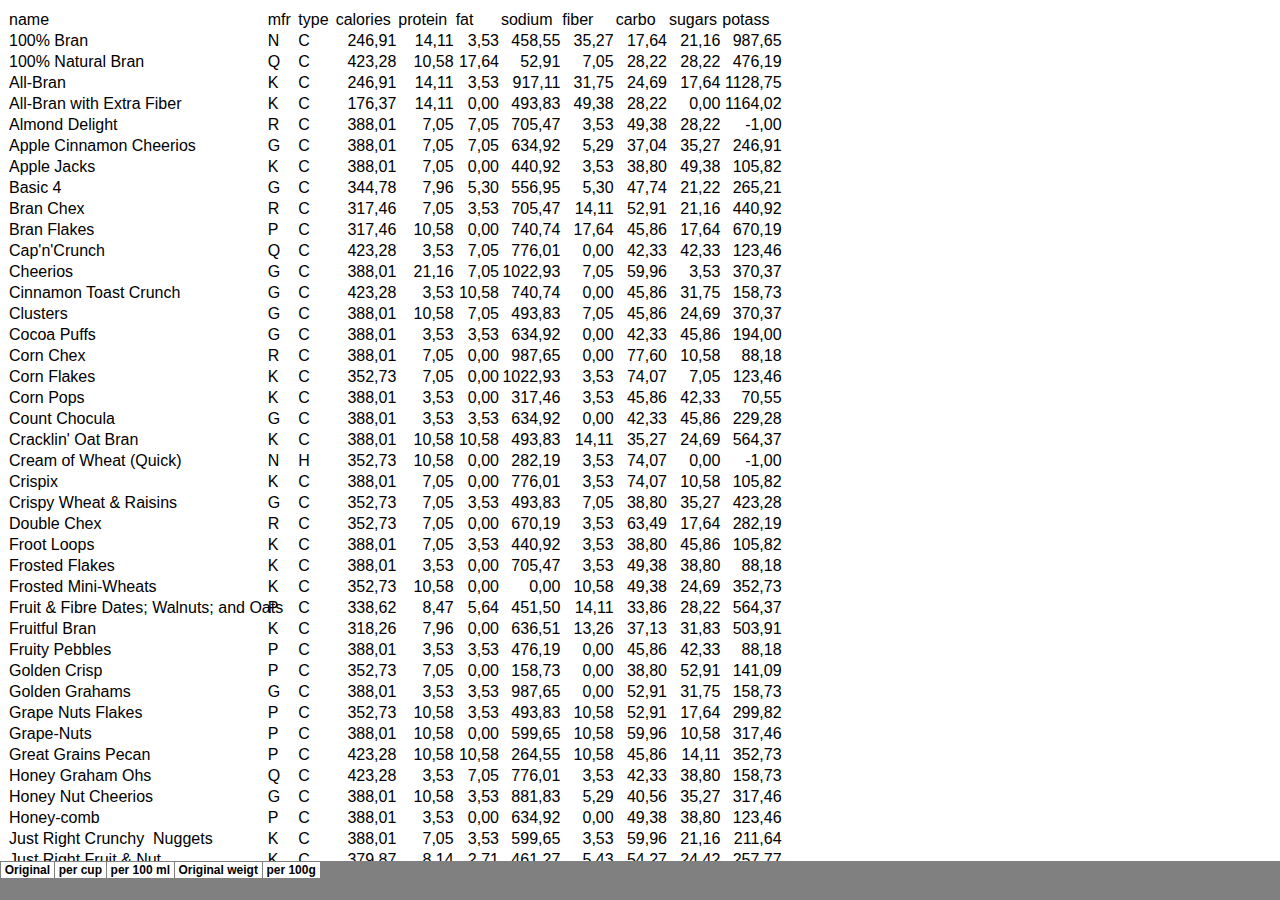
<file: data/cereals_convert-filer/sheet005.htm>
<html xmlns:v="urn:schemas-microsoft-com:vml"
xmlns:o="urn:schemas-microsoft-com:office:office"
xmlns:x="urn:schemas-microsoft-com:office:excel"
xmlns="http://www.w3.org/TR/REC-html40">

<head>
<meta http-equiv=Content-Type content="text/html; charset=windows-1252">
<meta name=ProgId content=Excel.Sheet>
<meta name=Generator content="Microsoft Excel 15">
<link id=Main-File rel=Main-File href="../cereals_convert.htm">
<link rel=File-List href=filelist.xml>
<link rel=Stylesheet href=stylesheet.css>
<style>
<!--table
	{mso-displayed-decimal-separator:"\,";
	mso-displayed-thousand-separator:" ";}
@page
	{margin:.75in .7in .75in .7in;
	mso-header-margin:.3in;
	mso-footer-margin:.3in;}
-->
</style>
<![if !supportTabStrip]><script language="JavaScript">
<!--
function fnUpdateTabs()
 {
  if (parent.window.g_iIEVer>=4) {
   if (parent.document.readyState=="complete"
    && parent.frames['frTabs'].document.readyState=="complete")
   parent.fnSetActiveSheet(4);
  else
   window.setTimeout("fnUpdateTabs();",150);
 }
}

if (window.name!="frSheet")
 window.location.replace("../cereals_convert.htm");
else
 fnUpdateTabs();
//-->
</script>
<![endif]>
</head>

<body link="#467886" vlink="#96607D">

<table border=0 cellpadding=0 cellspacing=0 width=2349 style='border-collapse:
 collapse;table-layout:fixed;width:1753pt'>
 <col width=259 style='mso-width-source:userset;mso-width-alt:8272;width:194pt'>
 <col width=31 style='mso-width-source:userset;mso-width-alt:976;width:23pt'>
 <col width=38 style='mso-width-source:userset;mso-width-alt:1200;width:28pt'>
 <col class=xl65 width=63 style='mso-width-source:userset;mso-width-alt:2000;
 width:47pt'>
 <col class=xl65 width=58 style='mso-width-source:userset;mso-width-alt:1840;
 width:43pt'>
 <col class=xl65 width=46 style='mso-width-source:userset;mso-width-alt:1456;
 width:34pt'>
 <col class=xl65 width=62 style='mso-width-source:userset;mso-width-alt:1968;
 width:46pt'>
 <col class=xl65 width=54 span=3 style='mso-width-source:userset;mso-width-alt:
 1712;width:40pt'>
 <col class=xl65 width=62 style='mso-width-source:userset;mso-width-alt:1968;
 width:46pt'>
 <col width=88 style='width:66pt'>
 <col class=xl65 width=87 span=8 style='width:65pt'>
 <col width=88 style='width:66pt'>
 <col class=xl65 width=87 span=8 style='width:65pt'>
 <tr height=21 style='height:15.75pt'>
  <td height=21 width=259 style='height:15.75pt;width:194pt'><a name=cereal>name</a></td>
  <td width=31 style='width:23pt'>mfr</td>
  <td width=38 style='width:28pt'>type</td>
  <td class=xl65 width=63 style='width:47pt'>calories</td>
  <td class=xl65 width=58 style='width:43pt'>protein</td>
  <td class=xl65 width=46 style='width:34pt'>fat</td>
  <td class=xl65 width=62 style='width:46pt'>sodium</td>
  <td class=xl65 width=54 style='width:40pt'>fiber</td>
  <td class=xl65 width=54 style='width:40pt'>carbo</td>
  <td class=xl65 width=54 style='width:40pt'>sugars</td>
  <td class=xl65 width=62 style='width:46pt'>potass</td>
  <td width=88 style='width:66pt'></td>
  <td class=xl65 width=87 style='width:65pt'></td>
  <td class=xl65 width=87 style='width:65pt'></td>
  <td class=xl65 width=87 style='width:65pt'></td>
  <td class=xl65 width=87 style='width:65pt'></td>
  <td class=xl65 width=87 style='width:65pt'></td>
  <td class=xl65 width=87 style='width:65pt'></td>
  <td class=xl65 width=87 style='width:65pt'></td>
  <td class=xl65 width=87 style='width:65pt'></td>
  <td width=88 style='width:66pt'></td>
  <td class=xl65 width=87 style='width:65pt'></td>
  <td class=xl65 width=87 style='width:65pt'></td>
  <td class=xl65 width=87 style='width:65pt'></td>
  <td class=xl65 width=87 style='width:65pt'></td>
  <td class=xl65 width=87 style='width:65pt'></td>
  <td class=xl65 width=87 style='width:65pt'></td>
  <td class=xl65 width=87 style='width:65pt'></td>
  <td class=xl65 width=87 style='width:65pt'></td>
 </tr>
 <tr height=21 style='height:15.75pt'>
  <td height=21 style='height:15.75pt'>100% Bran</td>
  <td>N</td>
  <td>C</td>
  <td class=xl65 align=right>246,91</td>
  <td class=xl65 align=right>14,11</td>
  <td class=xl65 align=right>3,53</td>
  <td class=xl65 align=right>458,55</td>
  <td class=xl65 align=right>35,27</td>
  <td class=xl65 align=right>17,64</td>
  <td class=xl65 align=right>21,16</td>
  <td class=xl65 align=right>987,65</td>
  <td></td>
  <td class=xl65></td>
  <td class=xl65></td>
  <td class=xl65></td>
  <td class=xl65></td>
  <td class=xl65></td>
  <td class=xl65></td>
  <td class=xl65></td>
  <td class=xl65></td>
  <td></td>
  <td class=xl65></td>
  <td class=xl65></td>
  <td class=xl65></td>
  <td class=xl65></td>
  <td class=xl65></td>
  <td class=xl65></td>
  <td class=xl65></td>
  <td class=xl65></td>
 </tr>
 <tr height=21 style='height:15.75pt'>
  <td height=21 style='height:15.75pt'>100% Natural Bran</td>
  <td>Q</td>
  <td>C</td>
  <td class=xl65 align=right>423,28</td>
  <td class=xl65 align=right>10,58</td>
  <td class=xl65 align=right>17,64</td>
  <td class=xl65 align=right>52,91</td>
  <td class=xl65 align=right>7,05</td>
  <td class=xl65 align=right>28,22</td>
  <td class=xl65 align=right>28,22</td>
  <td class=xl65 align=right>476,19</td>
  <td></td>
  <td class=xl65></td>
  <td class=xl65></td>
  <td class=xl65></td>
  <td class=xl65></td>
  <td class=xl65></td>
  <td class=xl65></td>
  <td class=xl65></td>
  <td class=xl65></td>
  <td></td>
  <td class=xl65></td>
  <td class=xl65></td>
  <td class=xl65></td>
  <td class=xl65></td>
  <td class=xl65></td>
  <td class=xl65></td>
  <td class=xl65></td>
  <td class=xl65></td>
 </tr>
 <tr height=21 style='height:15.75pt'>
  <td height=21 style='height:15.75pt'>All-Bran</td>
  <td>K</td>
  <td>C</td>
  <td class=xl65 align=right>246,91</td>
  <td class=xl65 align=right>14,11</td>
  <td class=xl65 align=right>3,53</td>
  <td class=xl65 align=right>917,11</td>
  <td class=xl65 align=right>31,75</td>
  <td class=xl65 align=right>24,69</td>
  <td class=xl65 align=right>17,64</td>
  <td class=xl65 align=right>1128,75</td>
  <td></td>
  <td class=xl65></td>
  <td class=xl65></td>
  <td class=xl65></td>
  <td class=xl65></td>
  <td class=xl65></td>
  <td class=xl65></td>
  <td class=xl65></td>
  <td class=xl65></td>
  <td></td>
  <td class=xl65></td>
  <td class=xl65></td>
  <td class=xl65></td>
  <td class=xl65></td>
  <td class=xl65></td>
  <td class=xl65></td>
  <td class=xl65></td>
  <td class=xl65></td>
 </tr>
 <tr height=21 style='height:15.75pt'>
  <td height=21 style='height:15.75pt'>All-Bran with Extra Fiber</td>
  <td>K</td>
  <td>C</td>
  <td class=xl65 align=right>176,37</td>
  <td class=xl65 align=right>14,11</td>
  <td class=xl65 align=right>0,00</td>
  <td class=xl65 align=right>493,83</td>
  <td class=xl65 align=right>49,38</td>
  <td class=xl65 align=right>28,22</td>
  <td class=xl65 align=right>0,00</td>
  <td class=xl65 align=right>1164,02</td>
  <td></td>
  <td class=xl65></td>
  <td class=xl65></td>
  <td class=xl65></td>
  <td class=xl65></td>
  <td class=xl65></td>
  <td class=xl65></td>
  <td class=xl65></td>
  <td class=xl65></td>
  <td></td>
  <td class=xl65></td>
  <td class=xl65></td>
  <td class=xl65></td>
  <td class=xl65></td>
  <td class=xl65></td>
  <td class=xl65></td>
  <td class=xl65></td>
  <td class=xl65></td>
 </tr>
 <tr height=21 style='height:15.75pt'>
  <td height=21 style='height:15.75pt'>Almond Delight</td>
  <td>R</td>
  <td>C</td>
  <td class=xl65 align=right>388,01</td>
  <td class=xl65 align=right>7,05</td>
  <td class=xl65 align=right>7,05</td>
  <td class=xl65 align=right>705,47</td>
  <td class=xl65 align=right>3,53</td>
  <td class=xl65 align=right>49,38</td>
  <td class=xl65 align=right>28,22</td>
  <td class=xl65 align=right>-1,00</td>
  <td></td>
  <td class=xl65></td>
  <td class=xl65></td>
  <td class=xl65></td>
  <td class=xl65></td>
  <td class=xl65></td>
  <td class=xl65></td>
  <td class=xl65></td>
  <td class=xl65></td>
  <td></td>
  <td class=xl65></td>
  <td class=xl65></td>
  <td class=xl65></td>
  <td class=xl65></td>
  <td class=xl65></td>
  <td class=xl65></td>
  <td class=xl65></td>
  <td class=xl65></td>
 </tr>
 <tr height=21 style='height:15.75pt'>
  <td height=21 style='height:15.75pt'>Apple Cinnamon Cheerios</td>
  <td>G</td>
  <td>C</td>
  <td class=xl65 align=right>388,01</td>
  <td class=xl65 align=right>7,05</td>
  <td class=xl65 align=right>7,05</td>
  <td class=xl65 align=right>634,92</td>
  <td class=xl65 align=right>5,29</td>
  <td class=xl65 align=right>37,04</td>
  <td class=xl65 align=right>35,27</td>
  <td class=xl65 align=right>246,91</td>
  <td></td>
  <td class=xl65></td>
  <td class=xl65></td>
  <td class=xl65></td>
  <td class=xl65></td>
  <td class=xl65></td>
  <td class=xl65></td>
  <td class=xl65></td>
  <td class=xl65></td>
  <td></td>
  <td class=xl65></td>
  <td class=xl65></td>
  <td class=xl65></td>
  <td class=xl65></td>
  <td class=xl65></td>
  <td class=xl65></td>
  <td class=xl65></td>
  <td class=xl65></td>
 </tr>
 <tr height=21 style='height:15.75pt'>
  <td height=21 style='height:15.75pt'>Apple Jacks</td>
  <td>K</td>
  <td>C</td>
  <td class=xl65 align=right>388,01</td>
  <td class=xl65 align=right>7,05</td>
  <td class=xl65 align=right>0,00</td>
  <td class=xl65 align=right>440,92</td>
  <td class=xl65 align=right>3,53</td>
  <td class=xl65 align=right>38,80</td>
  <td class=xl65 align=right>49,38</td>
  <td class=xl65 align=right>105,82</td>
  <td></td>
  <td class=xl65></td>
  <td class=xl65></td>
  <td class=xl65></td>
  <td class=xl65></td>
  <td class=xl65></td>
  <td class=xl65></td>
  <td class=xl65></td>
  <td class=xl65></td>
  <td></td>
  <td class=xl65></td>
  <td class=xl65></td>
  <td class=xl65></td>
  <td class=xl65></td>
  <td class=xl65></td>
  <td class=xl65></td>
  <td class=xl65></td>
  <td class=xl65></td>
 </tr>
 <tr height=21 style='height:15.75pt'>
  <td height=21 style='height:15.75pt'>Basic 4</td>
  <td>G</td>
  <td>C</td>
  <td class=xl65 align=right>344,78</td>
  <td class=xl65 align=right>7,96</td>
  <td class=xl65 align=right>5,30</td>
  <td class=xl65 align=right>556,95</td>
  <td class=xl65 align=right>5,30</td>
  <td class=xl65 align=right>47,74</td>
  <td class=xl65 align=right>21,22</td>
  <td class=xl65 align=right>265,21</td>
  <td></td>
  <td class=xl65></td>
  <td class=xl65></td>
  <td class=xl65></td>
  <td class=xl65></td>
  <td class=xl65></td>
  <td class=xl65></td>
  <td class=xl65></td>
  <td class=xl65></td>
  <td></td>
  <td class=xl65></td>
  <td class=xl65></td>
  <td class=xl65></td>
  <td class=xl65></td>
  <td class=xl65></td>
  <td class=xl65></td>
  <td class=xl65></td>
  <td class=xl65></td>
 </tr>
 <tr height=21 style='height:15.75pt'>
  <td height=21 style='height:15.75pt'>Bran Chex</td>
  <td>R</td>
  <td>C</td>
  <td class=xl65 align=right>317,46</td>
  <td class=xl65 align=right>7,05</td>
  <td class=xl65 align=right>3,53</td>
  <td class=xl65 align=right>705,47</td>
  <td class=xl65 align=right>14,11</td>
  <td class=xl65 align=right>52,91</td>
  <td class=xl65 align=right>21,16</td>
  <td class=xl65 align=right>440,92</td>
  <td></td>
  <td class=xl65></td>
  <td class=xl65></td>
  <td class=xl65></td>
  <td class=xl65></td>
  <td class=xl65></td>
  <td class=xl65></td>
  <td class=xl65></td>
  <td class=xl65></td>
  <td></td>
  <td class=xl65></td>
  <td class=xl65></td>
  <td class=xl65></td>
  <td class=xl65></td>
  <td class=xl65></td>
  <td class=xl65></td>
  <td class=xl65></td>
  <td class=xl65></td>
 </tr>
 <tr height=21 style='height:15.75pt'>
  <td height=21 style='height:15.75pt'>Bran Flakes</td>
  <td>P</td>
  <td>C</td>
  <td class=xl65 align=right>317,46</td>
  <td class=xl65 align=right>10,58</td>
  <td class=xl65 align=right>0,00</td>
  <td class=xl65 align=right>740,74</td>
  <td class=xl65 align=right>17,64</td>
  <td class=xl65 align=right>45,86</td>
  <td class=xl65 align=right>17,64</td>
  <td class=xl65 align=right>670,19</td>
  <td></td>
  <td class=xl65></td>
  <td class=xl65></td>
  <td class=xl65></td>
  <td class=xl65></td>
  <td class=xl65></td>
  <td class=xl65></td>
  <td class=xl65></td>
  <td class=xl65></td>
  <td></td>
  <td class=xl65></td>
  <td class=xl65></td>
  <td class=xl65></td>
  <td class=xl65></td>
  <td class=xl65></td>
  <td class=xl65></td>
  <td class=xl65></td>
  <td class=xl65></td>
 </tr>
 <tr height=21 style='height:15.75pt'>
  <td height=21 style='height:15.75pt'>Cap'n'Crunch</td>
  <td>Q</td>
  <td>C</td>
  <td class=xl65 align=right>423,28</td>
  <td class=xl65 align=right>3,53</td>
  <td class=xl65 align=right>7,05</td>
  <td class=xl65 align=right>776,01</td>
  <td class=xl65 align=right>0,00</td>
  <td class=xl65 align=right>42,33</td>
  <td class=xl65 align=right>42,33</td>
  <td class=xl65 align=right>123,46</td>
  <td></td>
  <td class=xl65></td>
  <td class=xl65></td>
  <td class=xl65></td>
  <td class=xl65></td>
  <td class=xl65></td>
  <td class=xl65></td>
  <td class=xl65></td>
  <td class=xl65></td>
  <td></td>
  <td class=xl65></td>
  <td class=xl65></td>
  <td class=xl65></td>
  <td class=xl65></td>
  <td class=xl65></td>
  <td class=xl65></td>
  <td class=xl65></td>
  <td class=xl65></td>
 </tr>
 <tr height=21 style='height:15.75pt'>
  <td height=21 style='height:15.75pt'>Cheerios</td>
  <td>G</td>
  <td>C</td>
  <td class=xl65 align=right>388,01</td>
  <td class=xl65 align=right>21,16</td>
  <td class=xl65 align=right>7,05</td>
  <td class=xl65 align=right>1022,93</td>
  <td class=xl65 align=right>7,05</td>
  <td class=xl65 align=right>59,96</td>
  <td class=xl65 align=right>3,53</td>
  <td class=xl65 align=right>370,37</td>
  <td></td>
  <td class=xl65></td>
  <td class=xl65></td>
  <td class=xl65></td>
  <td class=xl65></td>
  <td class=xl65></td>
  <td class=xl65></td>
  <td class=xl65></td>
  <td class=xl65></td>
  <td></td>
  <td class=xl65></td>
  <td class=xl65></td>
  <td class=xl65></td>
  <td class=xl65></td>
  <td class=xl65></td>
  <td class=xl65></td>
  <td class=xl65></td>
  <td class=xl65></td>
 </tr>
 <tr height=21 style='height:15.75pt'>
  <td height=21 style='height:15.75pt'>Cinnamon Toast Crunch</td>
  <td>G</td>
  <td>C</td>
  <td class=xl65 align=right>423,28</td>
  <td class=xl65 align=right>3,53</td>
  <td class=xl65 align=right>10,58</td>
  <td class=xl65 align=right>740,74</td>
  <td class=xl65 align=right>0,00</td>
  <td class=xl65 align=right>45,86</td>
  <td class=xl65 align=right>31,75</td>
  <td class=xl65 align=right>158,73</td>
  <td></td>
  <td class=xl65></td>
  <td class=xl65></td>
  <td class=xl65></td>
  <td class=xl65></td>
  <td class=xl65></td>
  <td class=xl65></td>
  <td class=xl65></td>
  <td class=xl65></td>
  <td></td>
  <td class=xl65></td>
  <td class=xl65></td>
  <td class=xl65></td>
  <td class=xl65></td>
  <td class=xl65></td>
  <td class=xl65></td>
  <td class=xl65></td>
  <td class=xl65></td>
 </tr>
 <tr height=21 style='height:15.75pt'>
  <td height=21 style='height:15.75pt'>Clusters</td>
  <td>G</td>
  <td>C</td>
  <td class=xl65 align=right>388,01</td>
  <td class=xl65 align=right>10,58</td>
  <td class=xl65 align=right>7,05</td>
  <td class=xl65 align=right>493,83</td>
  <td class=xl65 align=right>7,05</td>
  <td class=xl65 align=right>45,86</td>
  <td class=xl65 align=right>24,69</td>
  <td class=xl65 align=right>370,37</td>
  <td></td>
  <td class=xl65></td>
  <td class=xl65></td>
  <td class=xl65></td>
  <td class=xl65></td>
  <td class=xl65></td>
  <td class=xl65></td>
  <td class=xl65></td>
  <td class=xl65></td>
  <td></td>
  <td class=xl65></td>
  <td class=xl65></td>
  <td class=xl65></td>
  <td class=xl65></td>
  <td class=xl65></td>
  <td class=xl65></td>
  <td class=xl65></td>
  <td class=xl65></td>
 </tr>
 <tr height=21 style='height:15.75pt'>
  <td height=21 style='height:15.75pt'>Cocoa Puffs</td>
  <td>G</td>
  <td>C</td>
  <td class=xl65 align=right>388,01</td>
  <td class=xl65 align=right>3,53</td>
  <td class=xl65 align=right>3,53</td>
  <td class=xl65 align=right>634,92</td>
  <td class=xl65 align=right>0,00</td>
  <td class=xl65 align=right>42,33</td>
  <td class=xl65 align=right>45,86</td>
  <td class=xl65 align=right>194,00</td>
  <td></td>
  <td class=xl65></td>
  <td class=xl65></td>
  <td class=xl65></td>
  <td class=xl65></td>
  <td class=xl65></td>
  <td class=xl65></td>
  <td class=xl65></td>
  <td class=xl65></td>
  <td></td>
  <td class=xl65></td>
  <td class=xl65></td>
  <td class=xl65></td>
  <td class=xl65></td>
  <td class=xl65></td>
  <td class=xl65></td>
  <td class=xl65></td>
  <td class=xl65></td>
 </tr>
 <tr height=21 style='height:15.75pt'>
  <td height=21 style='height:15.75pt'>Corn Chex</td>
  <td>R</td>
  <td>C</td>
  <td class=xl65 align=right>388,01</td>
  <td class=xl65 align=right>7,05</td>
  <td class=xl65 align=right>0,00</td>
  <td class=xl65 align=right>987,65</td>
  <td class=xl65 align=right>0,00</td>
  <td class=xl65 align=right>77,60</td>
  <td class=xl65 align=right>10,58</td>
  <td class=xl65 align=right>88,18</td>
  <td></td>
  <td class=xl65></td>
  <td class=xl65></td>
  <td class=xl65></td>
  <td class=xl65></td>
  <td class=xl65></td>
  <td class=xl65></td>
  <td class=xl65></td>
  <td class=xl65></td>
  <td></td>
  <td class=xl65></td>
  <td class=xl65></td>
  <td class=xl65></td>
  <td class=xl65></td>
  <td class=xl65></td>
  <td class=xl65></td>
  <td class=xl65></td>
  <td class=xl65></td>
 </tr>
 <tr height=21 style='height:15.75pt'>
  <td height=21 style='height:15.75pt'>Corn Flakes</td>
  <td>K</td>
  <td>C</td>
  <td class=xl65 align=right>352,73</td>
  <td class=xl65 align=right>7,05</td>
  <td class=xl65 align=right>0,00</td>
  <td class=xl65 align=right>1022,93</td>
  <td class=xl65 align=right>3,53</td>
  <td class=xl65 align=right>74,07</td>
  <td class=xl65 align=right>7,05</td>
  <td class=xl65 align=right>123,46</td>
  <td></td>
  <td class=xl65></td>
  <td class=xl65></td>
  <td class=xl65></td>
  <td class=xl65></td>
  <td class=xl65></td>
  <td class=xl65></td>
  <td class=xl65></td>
  <td class=xl65></td>
  <td></td>
  <td class=xl65></td>
  <td class=xl65></td>
  <td class=xl65></td>
  <td class=xl65></td>
  <td class=xl65></td>
  <td class=xl65></td>
  <td class=xl65></td>
  <td class=xl65></td>
 </tr>
 <tr height=21 style='height:15.75pt'>
  <td height=21 style='height:15.75pt'>Corn Pops</td>
  <td>K</td>
  <td>C</td>
  <td class=xl65 align=right>388,01</td>
  <td class=xl65 align=right>3,53</td>
  <td class=xl65 align=right>0,00</td>
  <td class=xl65 align=right>317,46</td>
  <td class=xl65 align=right>3,53</td>
  <td class=xl65 align=right>45,86</td>
  <td class=xl65 align=right>42,33</td>
  <td class=xl65 align=right>70,55</td>
  <td></td>
  <td class=xl65></td>
  <td class=xl65></td>
  <td class=xl65></td>
  <td class=xl65></td>
  <td class=xl65></td>
  <td class=xl65></td>
  <td class=xl65></td>
  <td class=xl65></td>
  <td></td>
  <td class=xl65></td>
  <td class=xl65></td>
  <td class=xl65></td>
  <td class=xl65></td>
  <td class=xl65></td>
  <td class=xl65></td>
  <td class=xl65></td>
  <td class=xl65></td>
 </tr>
 <tr height=21 style='height:15.75pt'>
  <td height=21 style='height:15.75pt'>Count Chocula</td>
  <td>G</td>
  <td>C</td>
  <td class=xl65 align=right>388,01</td>
  <td class=xl65 align=right>3,53</td>
  <td class=xl65 align=right>3,53</td>
  <td class=xl65 align=right>634,92</td>
  <td class=xl65 align=right>0,00</td>
  <td class=xl65 align=right>42,33</td>
  <td class=xl65 align=right>45,86</td>
  <td class=xl65 align=right>229,28</td>
  <td></td>
  <td class=xl65></td>
  <td class=xl65></td>
  <td class=xl65></td>
  <td class=xl65></td>
  <td class=xl65></td>
  <td class=xl65></td>
  <td class=xl65></td>
  <td class=xl65></td>
  <td></td>
  <td class=xl65></td>
  <td class=xl65></td>
  <td class=xl65></td>
  <td class=xl65></td>
  <td class=xl65></td>
  <td class=xl65></td>
  <td class=xl65></td>
  <td class=xl65></td>
 </tr>
 <tr height=21 style='height:15.75pt'>
  <td height=21 style='height:15.75pt'>Cracklin' Oat Bran</td>
  <td>K</td>
  <td>C</td>
  <td class=xl65 align=right>388,01</td>
  <td class=xl65 align=right>10,58</td>
  <td class=xl65 align=right>10,58</td>
  <td class=xl65 align=right>493,83</td>
  <td class=xl65 align=right>14,11</td>
  <td class=xl65 align=right>35,27</td>
  <td class=xl65 align=right>24,69</td>
  <td class=xl65 align=right>564,37</td>
  <td></td>
  <td class=xl65></td>
  <td class=xl65></td>
  <td class=xl65></td>
  <td class=xl65></td>
  <td class=xl65></td>
  <td class=xl65></td>
  <td class=xl65></td>
  <td class=xl65></td>
  <td></td>
  <td class=xl65></td>
  <td class=xl65></td>
  <td class=xl65></td>
  <td class=xl65></td>
  <td class=xl65></td>
  <td class=xl65></td>
  <td class=xl65></td>
  <td class=xl65></td>
 </tr>
 <tr height=21 style='height:15.75pt'>
  <td height=21 style='height:15.75pt'>Cream of Wheat (Quick)</td>
  <td>N</td>
  <td>H</td>
  <td class=xl65 align=right>352,73</td>
  <td class=xl65 align=right>10,58</td>
  <td class=xl65 align=right>0,00</td>
  <td class=xl65 align=right>282,19</td>
  <td class=xl65 align=right>3,53</td>
  <td class=xl65 align=right>74,07</td>
  <td class=xl65 align=right>0,00</td>
  <td class=xl65 align=right>-1,00</td>
  <td></td>
  <td class=xl65></td>
  <td class=xl65></td>
  <td class=xl65></td>
  <td class=xl65></td>
  <td class=xl65></td>
  <td class=xl65></td>
  <td class=xl65></td>
  <td class=xl65></td>
  <td></td>
  <td class=xl65></td>
  <td class=xl65></td>
  <td class=xl65></td>
  <td class=xl65></td>
  <td class=xl65></td>
  <td class=xl65></td>
  <td class=xl65></td>
  <td class=xl65></td>
 </tr>
 <tr height=21 style='height:15.75pt'>
  <td height=21 style='height:15.75pt'>Crispix</td>
  <td>K</td>
  <td>C</td>
  <td class=xl65 align=right>388,01</td>
  <td class=xl65 align=right>7,05</td>
  <td class=xl65 align=right>0,00</td>
  <td class=xl65 align=right>776,01</td>
  <td class=xl65 align=right>3,53</td>
  <td class=xl65 align=right>74,07</td>
  <td class=xl65 align=right>10,58</td>
  <td class=xl65 align=right>105,82</td>
  <td></td>
  <td class=xl65></td>
  <td class=xl65></td>
  <td class=xl65></td>
  <td class=xl65></td>
  <td class=xl65></td>
  <td class=xl65></td>
  <td class=xl65></td>
  <td class=xl65></td>
  <td></td>
  <td class=xl65></td>
  <td class=xl65></td>
  <td class=xl65></td>
  <td class=xl65></td>
  <td class=xl65></td>
  <td class=xl65></td>
  <td class=xl65></td>
  <td class=xl65></td>
 </tr>
 <tr height=21 style='height:15.75pt'>
  <td height=21 style='height:15.75pt'>Crispy Wheat &amp; Raisins</td>
  <td>G</td>
  <td>C</td>
  <td class=xl65 align=right>352,73</td>
  <td class=xl65 align=right>7,05</td>
  <td class=xl65 align=right>3,53</td>
  <td class=xl65 align=right>493,83</td>
  <td class=xl65 align=right>7,05</td>
  <td class=xl65 align=right>38,80</td>
  <td class=xl65 align=right>35,27</td>
  <td class=xl65 align=right>423,28</td>
  <td></td>
  <td class=xl65></td>
  <td class=xl65></td>
  <td class=xl65></td>
  <td class=xl65></td>
  <td class=xl65></td>
  <td class=xl65></td>
  <td class=xl65></td>
  <td class=xl65></td>
  <td></td>
  <td class=xl65></td>
  <td class=xl65></td>
  <td class=xl65></td>
  <td class=xl65></td>
  <td class=xl65></td>
  <td class=xl65></td>
  <td class=xl65></td>
  <td class=xl65></td>
 </tr>
 <tr height=21 style='height:15.75pt'>
  <td height=21 style='height:15.75pt'>Double Chex</td>
  <td>R</td>
  <td>C</td>
  <td class=xl65 align=right>352,73</td>
  <td class=xl65 align=right>7,05</td>
  <td class=xl65 align=right>0,00</td>
  <td class=xl65 align=right>670,19</td>
  <td class=xl65 align=right>3,53</td>
  <td class=xl65 align=right>63,49</td>
  <td class=xl65 align=right>17,64</td>
  <td class=xl65 align=right>282,19</td>
  <td></td>
  <td class=xl65></td>
  <td class=xl65></td>
  <td class=xl65></td>
  <td class=xl65></td>
  <td class=xl65></td>
  <td class=xl65></td>
  <td class=xl65></td>
  <td class=xl65></td>
  <td></td>
  <td class=xl65></td>
  <td class=xl65></td>
  <td class=xl65></td>
  <td class=xl65></td>
  <td class=xl65></td>
  <td class=xl65></td>
  <td class=xl65></td>
  <td class=xl65></td>
 </tr>
 <tr height=21 style='height:15.75pt'>
  <td height=21 style='height:15.75pt'>Froot Loops</td>
  <td>K</td>
  <td>C</td>
  <td class=xl65 align=right>388,01</td>
  <td class=xl65 align=right>7,05</td>
  <td class=xl65 align=right>3,53</td>
  <td class=xl65 align=right>440,92</td>
  <td class=xl65 align=right>3,53</td>
  <td class=xl65 align=right>38,80</td>
  <td class=xl65 align=right>45,86</td>
  <td class=xl65 align=right>105,82</td>
  <td></td>
  <td class=xl65></td>
  <td class=xl65></td>
  <td class=xl65></td>
  <td class=xl65></td>
  <td class=xl65></td>
  <td class=xl65></td>
  <td class=xl65></td>
  <td class=xl65></td>
  <td></td>
  <td class=xl65></td>
  <td class=xl65></td>
  <td class=xl65></td>
  <td class=xl65></td>
  <td class=xl65></td>
  <td class=xl65></td>
  <td class=xl65></td>
  <td class=xl65></td>
 </tr>
 <tr height=21 style='height:15.75pt'>
  <td height=21 style='height:15.75pt'>Frosted Flakes</td>
  <td>K</td>
  <td>C</td>
  <td class=xl65 align=right>388,01</td>
  <td class=xl65 align=right>3,53</td>
  <td class=xl65 align=right>0,00</td>
  <td class=xl65 align=right>705,47</td>
  <td class=xl65 align=right>3,53</td>
  <td class=xl65 align=right>49,38</td>
  <td class=xl65 align=right>38,80</td>
  <td class=xl65 align=right>88,18</td>
  <td></td>
  <td class=xl65></td>
  <td class=xl65></td>
  <td class=xl65></td>
  <td class=xl65></td>
  <td class=xl65></td>
  <td class=xl65></td>
  <td class=xl65></td>
  <td class=xl65></td>
  <td></td>
  <td class=xl65></td>
  <td class=xl65></td>
  <td class=xl65></td>
  <td class=xl65></td>
  <td class=xl65></td>
  <td class=xl65></td>
  <td class=xl65></td>
  <td class=xl65></td>
 </tr>
 <tr height=21 style='height:15.75pt'>
  <td height=21 style='height:15.75pt'>Frosted Mini-Wheats</td>
  <td>K</td>
  <td>C</td>
  <td class=xl65 align=right>352,73</td>
  <td class=xl65 align=right>10,58</td>
  <td class=xl65 align=right>0,00</td>
  <td class=xl65 align=right>0,00</td>
  <td class=xl65 align=right>10,58</td>
  <td class=xl65 align=right>49,38</td>
  <td class=xl65 align=right>24,69</td>
  <td class=xl65 align=right>352,73</td>
  <td></td>
  <td class=xl65></td>
  <td class=xl65></td>
  <td class=xl65></td>
  <td class=xl65></td>
  <td class=xl65></td>
  <td class=xl65></td>
  <td class=xl65></td>
  <td class=xl65></td>
  <td></td>
  <td class=xl65></td>
  <td class=xl65></td>
  <td class=xl65></td>
  <td class=xl65></td>
  <td class=xl65></td>
  <td class=xl65></td>
  <td class=xl65></td>
  <td class=xl65></td>
 </tr>
 <tr height=21 style='height:15.75pt'>
  <td height=21 style='height:15.75pt'>Fruit &amp; Fibre Dates; Walnuts; and
  Oats</td>
  <td>P</td>
  <td>C</td>
  <td class=xl65 align=right>338,62</td>
  <td class=xl65 align=right>8,47</td>
  <td class=xl65 align=right>5,64</td>
  <td class=xl65 align=right>451,50</td>
  <td class=xl65 align=right>14,11</td>
  <td class=xl65 align=right>33,86</td>
  <td class=xl65 align=right>28,22</td>
  <td class=xl65 align=right>564,37</td>
  <td></td>
  <td class=xl65></td>
  <td class=xl65></td>
  <td class=xl65></td>
  <td class=xl65></td>
  <td class=xl65></td>
  <td class=xl65></td>
  <td class=xl65></td>
  <td class=xl65></td>
  <td></td>
  <td class=xl65></td>
  <td class=xl65></td>
  <td class=xl65></td>
  <td class=xl65></td>
  <td class=xl65></td>
  <td class=xl65></td>
  <td class=xl65></td>
  <td class=xl65></td>
 </tr>
 <tr height=21 style='height:15.75pt'>
  <td height=21 style='height:15.75pt'>Fruitful Bran</td>
  <td>K</td>
  <td>C</td>
  <td class=xl65 align=right>318,26</td>
  <td class=xl65 align=right>7,96</td>
  <td class=xl65 align=right>0,00</td>
  <td class=xl65 align=right>636,51</td>
  <td class=xl65 align=right>13,26</td>
  <td class=xl65 align=right>37,13</td>
  <td class=xl65 align=right>31,83</td>
  <td class=xl65 align=right>503,91</td>
  <td></td>
  <td class=xl65></td>
  <td class=xl65></td>
  <td class=xl65></td>
  <td class=xl65></td>
  <td class=xl65></td>
  <td class=xl65></td>
  <td class=xl65></td>
  <td class=xl65></td>
  <td></td>
  <td class=xl65></td>
  <td class=xl65></td>
  <td class=xl65></td>
  <td class=xl65></td>
  <td class=xl65></td>
  <td class=xl65></td>
  <td class=xl65></td>
  <td class=xl65></td>
 </tr>
 <tr height=21 style='height:15.75pt'>
  <td height=21 style='height:15.75pt'>Fruity Pebbles</td>
  <td>P</td>
  <td>C</td>
  <td class=xl65 align=right>388,01</td>
  <td class=xl65 align=right>3,53</td>
  <td class=xl65 align=right>3,53</td>
  <td class=xl65 align=right>476,19</td>
  <td class=xl65 align=right>0,00</td>
  <td class=xl65 align=right>45,86</td>
  <td class=xl65 align=right>42,33</td>
  <td class=xl65 align=right>88,18</td>
  <td></td>
  <td class=xl65></td>
  <td class=xl65></td>
  <td class=xl65></td>
  <td class=xl65></td>
  <td class=xl65></td>
  <td class=xl65></td>
  <td class=xl65></td>
  <td class=xl65></td>
  <td></td>
  <td class=xl65></td>
  <td class=xl65></td>
  <td class=xl65></td>
  <td class=xl65></td>
  <td class=xl65></td>
  <td class=xl65></td>
  <td class=xl65></td>
  <td class=xl65></td>
 </tr>
 <tr height=21 style='height:15.75pt'>
  <td height=21 style='height:15.75pt'>Golden Crisp</td>
  <td>P</td>
  <td>C</td>
  <td class=xl65 align=right>352,73</td>
  <td class=xl65 align=right>7,05</td>
  <td class=xl65 align=right>0,00</td>
  <td class=xl65 align=right>158,73</td>
  <td class=xl65 align=right>0,00</td>
  <td class=xl65 align=right>38,80</td>
  <td class=xl65 align=right>52,91</td>
  <td class=xl65 align=right>141,09</td>
  <td></td>
  <td class=xl65></td>
  <td class=xl65></td>
  <td class=xl65></td>
  <td class=xl65></td>
  <td class=xl65></td>
  <td class=xl65></td>
  <td class=xl65></td>
  <td class=xl65></td>
  <td></td>
  <td class=xl65></td>
  <td class=xl65></td>
  <td class=xl65></td>
  <td class=xl65></td>
  <td class=xl65></td>
  <td class=xl65></td>
  <td class=xl65></td>
  <td class=xl65></td>
 </tr>
 <tr height=21 style='height:15.75pt'>
  <td height=21 style='height:15.75pt'>Golden Grahams</td>
  <td>G</td>
  <td>C</td>
  <td class=xl65 align=right>388,01</td>
  <td class=xl65 align=right>3,53</td>
  <td class=xl65 align=right>3,53</td>
  <td class=xl65 align=right>987,65</td>
  <td class=xl65 align=right>0,00</td>
  <td class=xl65 align=right>52,91</td>
  <td class=xl65 align=right>31,75</td>
  <td class=xl65 align=right>158,73</td>
  <td></td>
  <td class=xl65></td>
  <td class=xl65></td>
  <td class=xl65></td>
  <td class=xl65></td>
  <td class=xl65></td>
  <td class=xl65></td>
  <td class=xl65></td>
  <td class=xl65></td>
  <td></td>
  <td class=xl65></td>
  <td class=xl65></td>
  <td class=xl65></td>
  <td class=xl65></td>
  <td class=xl65></td>
  <td class=xl65></td>
  <td class=xl65></td>
  <td class=xl65></td>
 </tr>
 <tr height=21 style='height:15.75pt'>
  <td height=21 style='height:15.75pt'>Grape Nuts Flakes</td>
  <td>P</td>
  <td>C</td>
  <td class=xl65 align=right>352,73</td>
  <td class=xl65 align=right>10,58</td>
  <td class=xl65 align=right>3,53</td>
  <td class=xl65 align=right>493,83</td>
  <td class=xl65 align=right>10,58</td>
  <td class=xl65 align=right>52,91</td>
  <td class=xl65 align=right>17,64</td>
  <td class=xl65 align=right>299,82</td>
  <td></td>
  <td class=xl65></td>
  <td class=xl65></td>
  <td class=xl65></td>
  <td class=xl65></td>
  <td class=xl65></td>
  <td class=xl65></td>
  <td class=xl65></td>
  <td class=xl65></td>
  <td></td>
  <td class=xl65></td>
  <td class=xl65></td>
  <td class=xl65></td>
  <td class=xl65></td>
  <td class=xl65></td>
  <td class=xl65></td>
  <td class=xl65></td>
  <td class=xl65></td>
 </tr>
 <tr height=21 style='height:15.75pt'>
  <td height=21 style='height:15.75pt'>Grape-Nuts</td>
  <td>P</td>
  <td>C</td>
  <td class=xl65 align=right>388,01</td>
  <td class=xl65 align=right>10,58</td>
  <td class=xl65 align=right>0,00</td>
  <td class=xl65 align=right>599,65</td>
  <td class=xl65 align=right>10,58</td>
  <td class=xl65 align=right>59,96</td>
  <td class=xl65 align=right>10,58</td>
  <td class=xl65 align=right>317,46</td>
  <td></td>
  <td class=xl65></td>
  <td class=xl65></td>
  <td class=xl65></td>
  <td class=xl65></td>
  <td class=xl65></td>
  <td class=xl65></td>
  <td class=xl65></td>
  <td class=xl65></td>
  <td></td>
  <td class=xl65></td>
  <td class=xl65></td>
  <td class=xl65></td>
  <td class=xl65></td>
  <td class=xl65></td>
  <td class=xl65></td>
  <td class=xl65></td>
  <td class=xl65></td>
 </tr>
 <tr height=21 style='height:15.75pt'>
  <td height=21 style='height:15.75pt'>Great Grains Pecan</td>
  <td>P</td>
  <td>C</td>
  <td class=xl65 align=right>423,28</td>
  <td class=xl65 align=right>10,58</td>
  <td class=xl65 align=right>10,58</td>
  <td class=xl65 align=right>264,55</td>
  <td class=xl65 align=right>10,58</td>
  <td class=xl65 align=right>45,86</td>
  <td class=xl65 align=right>14,11</td>
  <td class=xl65 align=right>352,73</td>
  <td></td>
  <td class=xl65></td>
  <td class=xl65></td>
  <td class=xl65></td>
  <td class=xl65></td>
  <td class=xl65></td>
  <td class=xl65></td>
  <td class=xl65></td>
  <td class=xl65></td>
  <td></td>
  <td class=xl65></td>
  <td class=xl65></td>
  <td class=xl65></td>
  <td class=xl65></td>
  <td class=xl65></td>
  <td class=xl65></td>
  <td class=xl65></td>
  <td class=xl65></td>
 </tr>
 <tr height=21 style='height:15.75pt'>
  <td height=21 style='height:15.75pt'>Honey Graham Ohs</td>
  <td>Q</td>
  <td>C</td>
  <td class=xl65 align=right>423,28</td>
  <td class=xl65 align=right>3,53</td>
  <td class=xl65 align=right>7,05</td>
  <td class=xl65 align=right>776,01</td>
  <td class=xl65 align=right>3,53</td>
  <td class=xl65 align=right>42,33</td>
  <td class=xl65 align=right>38,80</td>
  <td class=xl65 align=right>158,73</td>
  <td></td>
  <td class=xl65></td>
  <td class=xl65></td>
  <td class=xl65></td>
  <td class=xl65></td>
  <td class=xl65></td>
  <td class=xl65></td>
  <td class=xl65></td>
  <td class=xl65></td>
  <td></td>
  <td class=xl65></td>
  <td class=xl65></td>
  <td class=xl65></td>
  <td class=xl65></td>
  <td class=xl65></td>
  <td class=xl65></td>
  <td class=xl65></td>
  <td class=xl65></td>
 </tr>
 <tr height=21 style='height:15.75pt'>
  <td height=21 style='height:15.75pt'>Honey Nut Cheerios</td>
  <td>G</td>
  <td>C</td>
  <td class=xl65 align=right>388,01</td>
  <td class=xl65 align=right>10,58</td>
  <td class=xl65 align=right>3,53</td>
  <td class=xl65 align=right>881,83</td>
  <td class=xl65 align=right>5,29</td>
  <td class=xl65 align=right>40,56</td>
  <td class=xl65 align=right>35,27</td>
  <td class=xl65 align=right>317,46</td>
  <td></td>
  <td class=xl65></td>
  <td class=xl65></td>
  <td class=xl65></td>
  <td class=xl65></td>
  <td class=xl65></td>
  <td class=xl65></td>
  <td class=xl65></td>
  <td class=xl65></td>
  <td></td>
  <td class=xl65></td>
  <td class=xl65></td>
  <td class=xl65></td>
  <td class=xl65></td>
  <td class=xl65></td>
  <td class=xl65></td>
  <td class=xl65></td>
  <td class=xl65></td>
 </tr>
 <tr height=21 style='height:15.75pt'>
  <td height=21 style='height:15.75pt'>Honey-comb</td>
  <td>P</td>
  <td>C</td>
  <td class=xl65 align=right>388,01</td>
  <td class=xl65 align=right>3,53</td>
  <td class=xl65 align=right>0,00</td>
  <td class=xl65 align=right>634,92</td>
  <td class=xl65 align=right>0,00</td>
  <td class=xl65 align=right>49,38</td>
  <td class=xl65 align=right>38,80</td>
  <td class=xl65 align=right>123,46</td>
  <td></td>
  <td class=xl65></td>
  <td class=xl65></td>
  <td class=xl65></td>
  <td class=xl65></td>
  <td class=xl65></td>
  <td class=xl65></td>
  <td class=xl65></td>
  <td class=xl65></td>
  <td></td>
  <td class=xl65></td>
  <td class=xl65></td>
  <td class=xl65></td>
  <td class=xl65></td>
  <td class=xl65></td>
  <td class=xl65></td>
  <td class=xl65></td>
  <td class=xl65></td>
 </tr>
 <tr height=21 style='height:15.75pt'>
  <td height=21 style='height:15.75pt'>Just Right Crunchy<span
  style='mso-spacerun:yes'>� </span>Nuggets</td>
  <td>K</td>
  <td>C</td>
  <td class=xl65 align=right>388,01</td>
  <td class=xl65 align=right>7,05</td>
  <td class=xl65 align=right>3,53</td>
  <td class=xl65 align=right>599,65</td>
  <td class=xl65 align=right>3,53</td>
  <td class=xl65 align=right>59,96</td>
  <td class=xl65 align=right>21,16</td>
  <td class=xl65 align=right>211,64</td>
  <td></td>
  <td class=xl65></td>
  <td class=xl65></td>
  <td class=xl65></td>
  <td class=xl65></td>
  <td class=xl65></td>
  <td class=xl65></td>
  <td class=xl65></td>
  <td class=xl65></td>
  <td></td>
  <td class=xl65></td>
  <td class=xl65></td>
  <td class=xl65></td>
  <td class=xl65></td>
  <td class=xl65></td>
  <td class=xl65></td>
  <td class=xl65></td>
  <td class=xl65></td>
 </tr>
 <tr height=21 style='height:15.75pt'>
  <td height=21 style='height:15.75pt'>Just Right Fruit &amp; Nut</td>
  <td>K</td>
  <td>C</td>
  <td class=xl65 align=right>379,87</td>
  <td class=xl65 align=right>8,14</td>
  <td class=xl65 align=right>2,71</td>
  <td class=xl65 align=right>461,27</td>
  <td class=xl65 align=right>5,43</td>
  <td class=xl65 align=right>54,27</td>
  <td class=xl65 align=right>24,42</td>
  <td class=xl65 align=right>257,77</td>
  <td></td>
  <td class=xl65></td>
  <td class=xl65></td>
  <td class=xl65></td>
  <td class=xl65></td>
  <td class=xl65></td>
  <td class=xl65></td>
  <td class=xl65></td>
  <td class=xl65></td>
  <td></td>
  <td class=xl65></td>
  <td class=xl65></td>
  <td class=xl65></td>
  <td class=xl65></td>
  <td class=xl65></td>
  <td class=xl65></td>
  <td class=xl65></td>
  <td class=xl65></td>
 </tr>
 <tr height=21 style='height:15.75pt'>
  <td height=21 style='height:15.75pt'>Kix</td>
  <td>G</td>
  <td>C</td>
  <td class=xl65 align=right>388,01</td>
  <td class=xl65 align=right>7,05</td>
  <td class=xl65 align=right>3,53</td>
  <td class=xl65 align=right>917,11</td>
  <td class=xl65 align=right>0,00</td>
  <td class=xl65 align=right>74,07</td>
  <td class=xl65 align=right>10,58</td>
  <td class=xl65 align=right>141,09</td>
  <td></td>
  <td class=xl65></td>
  <td class=xl65></td>
  <td class=xl65></td>
  <td class=xl65></td>
  <td class=xl65></td>
  <td class=xl65></td>
  <td class=xl65></td>
  <td class=xl65></td>
  <td></td>
  <td class=xl65></td>
  <td class=xl65></td>
  <td class=xl65></td>
  <td class=xl65></td>
  <td class=xl65></td>
  <td class=xl65></td>
  <td class=xl65></td>
  <td class=xl65></td>
 </tr>
 <tr height=21 style='height:15.75pt'>
  <td height=21 style='height:15.75pt'>Life</td>
  <td>Q</td>
  <td>C</td>
  <td class=xl65 align=right>352,73</td>
  <td class=xl65 align=right>14,11</td>
  <td class=xl65 align=right>7,05</td>
  <td class=xl65 align=right>529,10</td>
  <td class=xl65 align=right>7,05</td>
  <td class=xl65 align=right>42,33</td>
  <td class=xl65 align=right>21,16</td>
  <td class=xl65 align=right>335,10</td>
  <td></td>
  <td class=xl65></td>
  <td class=xl65></td>
  <td class=xl65></td>
  <td class=xl65></td>
  <td class=xl65></td>
  <td class=xl65></td>
  <td class=xl65></td>
  <td class=xl65></td>
  <td></td>
  <td class=xl65></td>
  <td class=xl65></td>
  <td class=xl65></td>
  <td class=xl65></td>
  <td class=xl65></td>
  <td class=xl65></td>
  <td class=xl65></td>
  <td class=xl65></td>
 </tr>
 <tr height=21 style='height:15.75pt'>
  <td height=21 style='height:15.75pt'>Lucky Charms</td>
  <td>G</td>
  <td>C</td>
  <td class=xl65 align=right>388,01</td>
  <td class=xl65 align=right>7,05</td>
  <td class=xl65 align=right>3,53</td>
  <td class=xl65 align=right>634,92</td>
  <td class=xl65 align=right>0,00</td>
  <td class=xl65 align=right>42,33</td>
  <td class=xl65 align=right>42,33</td>
  <td class=xl65 align=right>194,00</td>
  <td></td>
  <td class=xl65></td>
  <td class=xl65></td>
  <td class=xl65></td>
  <td class=xl65></td>
  <td class=xl65></td>
  <td class=xl65></td>
  <td class=xl65></td>
  <td class=xl65></td>
  <td></td>
  <td class=xl65></td>
  <td class=xl65></td>
  <td class=xl65></td>
  <td class=xl65></td>
  <td class=xl65></td>
  <td class=xl65></td>
  <td class=xl65></td>
  <td class=xl65></td>
 </tr>
 <tr height=21 style='height:15.75pt'>
  <td height=21 style='height:15.75pt'>Maypo</td>
  <td>A</td>
  <td>H</td>
  <td class=xl65 align=right>352,73</td>
  <td class=xl65 align=right>14,11</td>
  <td class=xl65 align=right>3,53</td>
  <td class=xl65 align=right>0,00</td>
  <td class=xl65 align=right>0,00</td>
  <td class=xl65 align=right>56,44</td>
  <td class=xl65 align=right>10,58</td>
  <td class=xl65 align=right>335,10</td>
  <td></td>
  <td class=xl65></td>
  <td class=xl65></td>
  <td class=xl65></td>
  <td class=xl65></td>
  <td class=xl65></td>
  <td class=xl65></td>
  <td class=xl65></td>
  <td class=xl65></td>
  <td></td>
  <td class=xl65></td>
  <td class=xl65></td>
  <td class=xl65></td>
  <td class=xl65></td>
  <td class=xl65></td>
  <td class=xl65></td>
  <td class=xl65></td>
  <td class=xl65></td>
 </tr>
 <tr height=21 style='height:15.75pt'>
  <td height=21 style='height:15.75pt'>Muesli Raisins; Dates; &amp; Almonds</td>
  <td>R</td>
  <td>C</td>
  <td class=xl65 align=right>529,10</td>
  <td class=xl65 align=right>14,11</td>
  <td class=xl65 align=right>10,58</td>
  <td class=xl65 align=right>335,10</td>
  <td class=xl65 align=right>10,58</td>
  <td class=xl65 align=right>56,44</td>
  <td class=xl65 align=right>38,80</td>
  <td class=xl65 align=right>599,65</td>
  <td></td>
  <td class=xl65></td>
  <td class=xl65></td>
  <td class=xl65></td>
  <td class=xl65></td>
  <td class=xl65></td>
  <td class=xl65></td>
  <td class=xl65></td>
  <td class=xl65></td>
  <td></td>
  <td class=xl65></td>
  <td class=xl65></td>
  <td class=xl65></td>
  <td class=xl65></td>
  <td class=xl65></td>
  <td class=xl65></td>
  <td class=xl65></td>
  <td class=xl65></td>
 </tr>
 <tr height=21 style='height:15.75pt'>
  <td height=21 style='height:15.75pt'>Muesli Raisins; Peaches; &amp; Pecans</td>
  <td>R</td>
  <td>C</td>
  <td class=xl65 align=right>529,10</td>
  <td class=xl65 align=right>14,11</td>
  <td class=xl65 align=right>10,58</td>
  <td class=xl65 align=right>529,10</td>
  <td class=xl65 align=right>10,58</td>
  <td class=xl65 align=right>56,44</td>
  <td class=xl65 align=right>38,80</td>
  <td class=xl65 align=right>599,65</td>
  <td></td>
  <td class=xl65></td>
  <td class=xl65></td>
  <td class=xl65></td>
  <td class=xl65></td>
  <td class=xl65></td>
  <td class=xl65></td>
  <td class=xl65></td>
  <td class=xl65></td>
  <td></td>
  <td class=xl65></td>
  <td class=xl65></td>
  <td class=xl65></td>
  <td class=xl65></td>
  <td class=xl65></td>
  <td class=xl65></td>
  <td class=xl65></td>
  <td class=xl65></td>
 </tr>
 <tr height=21 style='height:15.75pt'>
  <td height=21 style='height:15.75pt'>Mueslix Crispy Blend</td>
  <td>K</td>
  <td>C</td>
  <td class=xl65 align=right>376,25</td>
  <td class=xl65 align=right>7,05</td>
  <td class=xl65 align=right>4,70</td>
  <td class=xl65 align=right>352,73</td>
  <td class=xl65 align=right>7,05</td>
  <td class=xl65 align=right>39,98</td>
  <td class=xl65 align=right>30,57</td>
  <td class=xl65 align=right>376,25</td>
  <td></td>
  <td class=xl65></td>
  <td class=xl65></td>
  <td class=xl65></td>
  <td class=xl65></td>
  <td class=xl65></td>
  <td class=xl65></td>
  <td class=xl65></td>
  <td class=xl65></td>
  <td></td>
  <td class=xl65></td>
  <td class=xl65></td>
  <td class=xl65></td>
  <td class=xl65></td>
  <td class=xl65></td>
  <td class=xl65></td>
  <td class=xl65></td>
  <td class=xl65></td>
 </tr>
 <tr height=21 style='height:15.75pt'>
  <td height=21 style='height:15.75pt'>Multi-Grain Cheerios</td>
  <td>G</td>
  <td>C</td>
  <td class=xl65 align=right>352,73</td>
  <td class=xl65 align=right>7,05</td>
  <td class=xl65 align=right>3,53</td>
  <td class=xl65 align=right>776,01</td>
  <td class=xl65 align=right>7,05</td>
  <td class=xl65 align=right>52,91</td>
  <td class=xl65 align=right>21,16</td>
  <td class=xl65 align=right>317,46</td>
  <td></td>
  <td class=xl65></td>
  <td class=xl65></td>
  <td class=xl65></td>
  <td class=xl65></td>
  <td class=xl65></td>
  <td class=xl65></td>
  <td class=xl65></td>
  <td class=xl65></td>
  <td></td>
  <td class=xl65></td>
  <td class=xl65></td>
  <td class=xl65></td>
  <td class=xl65></td>
  <td class=xl65></td>
  <td class=xl65></td>
  <td class=xl65></td>
  <td class=xl65></td>
 </tr>
 <tr height=21 style='height:15.75pt'>
  <td height=21 style='height:15.75pt'>Nut&amp;Honey Crunch</td>
  <td>K</td>
  <td>C</td>
  <td class=xl65 align=right>423,28</td>
  <td class=xl65 align=right>7,05</td>
  <td class=xl65 align=right>3,53</td>
  <td class=xl65 align=right>670,19</td>
  <td class=xl65 align=right>0,00</td>
  <td class=xl65 align=right>52,91</td>
  <td class=xl65 align=right>31,75</td>
  <td class=xl65 align=right>141,09</td>
  <td></td>
  <td class=xl65></td>
  <td class=xl65></td>
  <td class=xl65></td>
  <td class=xl65></td>
  <td class=xl65></td>
  <td class=xl65></td>
  <td class=xl65></td>
  <td class=xl65></td>
  <td></td>
  <td class=xl65></td>
  <td class=xl65></td>
  <td class=xl65></td>
  <td class=xl65></td>
  <td class=xl65></td>
  <td class=xl65></td>
  <td class=xl65></td>
  <td class=xl65></td>
 </tr>
 <tr height=21 style='height:15.75pt'>
  <td height=21 style='height:15.75pt'>Nutri-Grain Almond-Raisin</td>
  <td>K</td>
  <td>C</td>
  <td class=xl65 align=right>371,30</td>
  <td class=xl65 align=right>7,96</td>
  <td class=xl65 align=right>5,30</td>
  <td class=xl65 align=right>583,47</td>
  <td class=xl65 align=right>7,96</td>
  <td class=xl65 align=right>55,69</td>
  <td class=xl65 align=right>18,56</td>
  <td class=xl65 align=right>344,78</td>
  <td></td>
  <td class=xl65></td>
  <td class=xl65></td>
  <td class=xl65></td>
  <td class=xl65></td>
  <td class=xl65></td>
  <td class=xl65></td>
  <td class=xl65></td>
  <td class=xl65></td>
  <td></td>
  <td class=xl65></td>
  <td class=xl65></td>
  <td class=xl65></td>
  <td class=xl65></td>
  <td class=xl65></td>
  <td class=xl65></td>
  <td class=xl65></td>
  <td class=xl65></td>
 </tr>
 <tr height=21 style='height:15.75pt'>
  <td height=21 style='height:15.75pt'>Nutri-grain Wheat</td>
  <td>K</td>
  <td>C</td>
  <td class=xl65 align=right>317,46</td>
  <td class=xl65 align=right>10,58</td>
  <td class=xl65 align=right>0,00</td>
  <td class=xl65 align=right>599,65</td>
  <td class=xl65 align=right>10,58</td>
  <td class=xl65 align=right>63,49</td>
  <td class=xl65 align=right>7,05</td>
  <td class=xl65 align=right>317,46</td>
  <td></td>
  <td class=xl65></td>
  <td class=xl65></td>
  <td class=xl65></td>
  <td class=xl65></td>
  <td class=xl65></td>
  <td class=xl65></td>
  <td class=xl65></td>
  <td class=xl65></td>
  <td></td>
  <td class=xl65></td>
  <td class=xl65></td>
  <td class=xl65></td>
  <td class=xl65></td>
  <td class=xl65></td>
  <td class=xl65></td>
  <td class=xl65></td>
  <td class=xl65></td>
 </tr>
 <tr height=21 style='height:15.75pt'>
  <td height=21 style='height:15.75pt'>Oatmeal Raisin Crisp</td>
  <td>G</td>
  <td>C</td>
  <td class=xl65 align=right>366,84</td>
  <td class=xl65 align=right>8,47</td>
  <td class=xl65 align=right>5,64</td>
  <td class=xl65 align=right>479,72</td>
  <td class=xl65 align=right>4,23</td>
  <td class=xl65 align=right>38,10</td>
  <td class=xl65 align=right>28,22</td>
  <td class=xl65 align=right>338,62</td>
  <td></td>
  <td class=xl65></td>
  <td class=xl65></td>
  <td class=xl65></td>
  <td class=xl65></td>
  <td class=xl65></td>
  <td class=xl65></td>
  <td class=xl65></td>
  <td class=xl65></td>
  <td></td>
  <td class=xl65></td>
  <td class=xl65></td>
  <td class=xl65></td>
  <td class=xl65></td>
  <td class=xl65></td>
  <td class=xl65></td>
  <td class=xl65></td>
  <td class=xl65></td>
 </tr>
 <tr height=21 style='height:15.75pt'>
  <td height=21 style='height:15.75pt'>Post Nat. Raisin Bran</td>
  <td>P</td>
  <td>C</td>
  <td class=xl65 align=right>318,26</td>
  <td class=xl65 align=right>7,96</td>
  <td class=xl65 align=right>2,65</td>
  <td class=xl65 align=right>530,43</td>
  <td class=xl65 align=right>15,91</td>
  <td class=xl65 align=right>29,17</td>
  <td class=xl65 align=right>37,13</td>
  <td class=xl65 align=right>689,55</td>
  <td></td>
  <td class=xl65></td>
  <td class=xl65></td>
  <td class=xl65></td>
  <td class=xl65></td>
  <td class=xl65></td>
  <td class=xl65></td>
  <td class=xl65></td>
  <td class=xl65></td>
  <td></td>
  <td class=xl65></td>
  <td class=xl65></td>
  <td class=xl65></td>
  <td class=xl65></td>
  <td class=xl65></td>
  <td class=xl65></td>
  <td class=xl65></td>
  <td class=xl65></td>
 </tr>
 <tr height=21 style='height:15.75pt'>
  <td height=21 style='height:15.75pt'>Product 19</td>
  <td>K</td>
  <td>C</td>
  <td class=xl65 align=right>352,73</td>
  <td class=xl65 align=right>10,58</td>
  <td class=xl65 align=right>0,00</td>
  <td class=xl65 align=right>1128,75</td>
  <td class=xl65 align=right>3,53</td>
  <td class=xl65 align=right>70,55</td>
  <td class=xl65 align=right>10,58</td>
  <td class=xl65 align=right>158,73</td>
  <td></td>
  <td class=xl65></td>
  <td class=xl65></td>
  <td class=xl65></td>
  <td class=xl65></td>
  <td class=xl65></td>
  <td class=xl65></td>
  <td class=xl65></td>
  <td class=xl65></td>
  <td></td>
  <td class=xl65></td>
  <td class=xl65></td>
  <td class=xl65></td>
  <td class=xl65></td>
  <td class=xl65></td>
  <td class=xl65></td>
  <td class=xl65></td>
  <td class=xl65></td>
 </tr>
 <tr height=21 style='height:15.75pt'>
  <td height=21 style='height:15.75pt'>Puffed Rice</td>
  <td>Q</td>
  <td>C</td>
  <td class=xl65 align=right>352,73</td>
  <td class=xl65 align=right>7,05</td>
  <td class=xl65 align=right>0,00</td>
  <td class=xl65 align=right>0,00</td>
  <td class=xl65 align=right>0,00</td>
  <td class=xl65 align=right>91,71</td>
  <td class=xl65 align=right>0,00</td>
  <td class=xl65 align=right>105,82</td>
  <td></td>
  <td class=xl65></td>
  <td class=xl65></td>
  <td class=xl65></td>
  <td class=xl65></td>
  <td class=xl65></td>
  <td class=xl65></td>
  <td class=xl65></td>
  <td class=xl65></td>
  <td></td>
  <td class=xl65></td>
  <td class=xl65></td>
  <td class=xl65></td>
  <td class=xl65></td>
  <td class=xl65></td>
  <td class=xl65></td>
  <td class=xl65></td>
  <td class=xl65></td>
 </tr>
 <tr height=21 style='height:15.75pt'>
  <td height=21 style='height:15.75pt'>Puffed Wheat</td>
  <td>Q</td>
  <td>C</td>
  <td class=xl65 align=right>352,73</td>
  <td class=xl65 align=right>14,11</td>
  <td class=xl65 align=right>0,00</td>
  <td class=xl65 align=right>0,00</td>
  <td class=xl65 align=right>7,05</td>
  <td class=xl65 align=right>70,55</td>
  <td class=xl65 align=right>0,00</td>
  <td class=xl65 align=right>352,73</td>
  <td></td>
  <td class=xl65></td>
  <td class=xl65></td>
  <td class=xl65></td>
  <td class=xl65></td>
  <td class=xl65></td>
  <td class=xl65></td>
  <td class=xl65></td>
  <td class=xl65></td>
  <td></td>
  <td class=xl65></td>
  <td class=xl65></td>
  <td class=xl65></td>
  <td class=xl65></td>
  <td class=xl65></td>
  <td class=xl65></td>
  <td class=xl65></td>
  <td class=xl65></td>
 </tr>
 <tr height=21 style='height:15.75pt'>
  <td height=21 style='height:15.75pt'>Quaker Oat Squares</td>
  <td>Q</td>
  <td>C</td>
  <td class=xl65 align=right>352,73</td>
  <td class=xl65 align=right>14,11</td>
  <td class=xl65 align=right>3,53</td>
  <td class=xl65 align=right>476,19</td>
  <td class=xl65 align=right>7,05</td>
  <td class=xl65 align=right>49,38</td>
  <td class=xl65 align=right>21,16</td>
  <td class=xl65 align=right>388,01</td>
  <td></td>
  <td class=xl65></td>
  <td class=xl65></td>
  <td class=xl65></td>
  <td class=xl65></td>
  <td class=xl65></td>
  <td class=xl65></td>
  <td class=xl65></td>
  <td class=xl65></td>
  <td></td>
  <td class=xl65></td>
  <td class=xl65></td>
  <td class=xl65></td>
  <td class=xl65></td>
  <td class=xl65></td>
  <td class=xl65></td>
  <td class=xl65></td>
  <td class=xl65></td>
 </tr>
 <tr height=21 style='height:15.75pt'>
  <td height=21 style='height:15.75pt'>Quaker Oatmeal</td>
  <td>Q</td>
  <td>H</td>
  <td class=xl65 align=right>352,73</td>
  <td class=xl65 align=right>17,64</td>
  <td class=xl65 align=right>7,05</td>
  <td class=xl65 align=right>0,00</td>
  <td class=xl65 align=right>9,52</td>
  <td class=xl65 align=right>-1,00</td>
  <td class=xl65 align=right>-1,00</td>
  <td class=xl65 align=right>388,01</td>
  <td></td>
  <td class=xl65></td>
  <td class=xl65></td>
  <td class=xl65></td>
  <td class=xl65></td>
  <td class=xl65></td>
  <td class=xl65></td>
  <td class=xl65></td>
  <td class=xl65></td>
  <td></td>
  <td class=xl65></td>
  <td class=xl65></td>
  <td class=xl65></td>
  <td class=xl65></td>
  <td class=xl65></td>
  <td class=xl65></td>
  <td class=xl65></td>
  <td class=xl65></td>
 </tr>
 <tr height=21 style='height:15.75pt'>
  <td height=21 style='height:15.75pt'>Raisin Bran</td>
  <td>K</td>
  <td>C</td>
  <td class=xl65 align=right>318,26</td>
  <td class=xl65 align=right>7,96</td>
  <td class=xl65 align=right>2,65</td>
  <td class=xl65 align=right>556,95</td>
  <td class=xl65 align=right>13,26</td>
  <td class=xl65 align=right>37,13</td>
  <td class=xl65 align=right>31,83</td>
  <td class=xl65 align=right>636,51</td>
  <td></td>
  <td class=xl65></td>
  <td class=xl65></td>
  <td class=xl65></td>
  <td class=xl65></td>
  <td class=xl65></td>
  <td class=xl65></td>
  <td class=xl65></td>
  <td class=xl65></td>
  <td></td>
  <td class=xl65></td>
  <td class=xl65></td>
  <td class=xl65></td>
  <td class=xl65></td>
  <td class=xl65></td>
  <td class=xl65></td>
  <td class=xl65></td>
  <td class=xl65></td>
 </tr>
 <tr height=21 style='height:15.75pt'>
  <td height=21 style='height:15.75pt'>Raisin Nut Bran</td>
  <td>G</td>
  <td>C</td>
  <td class=xl65 align=right>352,73</td>
  <td class=xl65 align=right>10,58</td>
  <td class=xl65 align=right>7,05</td>
  <td class=xl65 align=right>493,83</td>
  <td class=xl65 align=right>8,82</td>
  <td class=xl65 align=right>37,04</td>
  <td class=xl65 align=right>28,22</td>
  <td class=xl65 align=right>493,83</td>
  <td></td>
  <td class=xl65></td>
  <td class=xl65></td>
  <td class=xl65></td>
  <td class=xl65></td>
  <td class=xl65></td>
  <td class=xl65></td>
  <td class=xl65></td>
  <td class=xl65></td>
  <td></td>
  <td class=xl65></td>
  <td class=xl65></td>
  <td class=xl65></td>
  <td class=xl65></td>
  <td class=xl65></td>
  <td class=xl65></td>
  <td class=xl65></td>
  <td class=xl65></td>
 </tr>
 <tr height=21 style='height:15.75pt'>
  <td height=21 style='height:15.75pt'>Raisin Squares</td>
  <td>K</td>
  <td>C</td>
  <td class=xl65 align=right>317,46</td>
  <td class=xl65 align=right>7,05</td>
  <td class=xl65 align=right>0,00</td>
  <td class=xl65 align=right>0,00</td>
  <td class=xl65 align=right>7,05</td>
  <td class=xl65 align=right>52,91</td>
  <td class=xl65 align=right>21,16</td>
  <td class=xl65 align=right>388,01</td>
  <td></td>
  <td class=xl65></td>
  <td class=xl65></td>
  <td class=xl65></td>
  <td class=xl65></td>
  <td class=xl65></td>
  <td class=xl65></td>
  <td class=xl65></td>
  <td class=xl65></td>
  <td></td>
  <td class=xl65></td>
  <td class=xl65></td>
  <td class=xl65></td>
  <td class=xl65></td>
  <td class=xl65></td>
  <td class=xl65></td>
  <td class=xl65></td>
  <td class=xl65></td>
 </tr>
 <tr height=21 style='height:15.75pt'>
  <td height=21 style='height:15.75pt'>Rice Chex</td>
  <td>R</td>
  <td>C</td>
  <td class=xl65 align=right>388,01</td>
  <td class=xl65 align=right>3,53</td>
  <td class=xl65 align=right>0,00</td>
  <td class=xl65 align=right>846,56</td>
  <td class=xl65 align=right>0,00</td>
  <td class=xl65 align=right>81,13</td>
  <td class=xl65 align=right>7,05</td>
  <td class=xl65 align=right>105,82</td>
  <td></td>
  <td class=xl65></td>
  <td class=xl65></td>
  <td class=xl65></td>
  <td class=xl65></td>
  <td class=xl65></td>
  <td class=xl65></td>
  <td class=xl65></td>
  <td class=xl65></td>
  <td></td>
  <td class=xl65></td>
  <td class=xl65></td>
  <td class=xl65></td>
  <td class=xl65></td>
  <td class=xl65></td>
  <td class=xl65></td>
  <td class=xl65></td>
  <td class=xl65></td>
 </tr>
 <tr height=21 style='height:15.75pt'>
  <td height=21 style='height:15.75pt'>Rice Krispies</td>
  <td>K</td>
  <td>C</td>
  <td class=xl65 align=right>388,01</td>
  <td class=xl65 align=right>7,05</td>
  <td class=xl65 align=right>0,00</td>
  <td class=xl65 align=right>1022,93</td>
  <td class=xl65 align=right>0,00</td>
  <td class=xl65 align=right>77,60</td>
  <td class=xl65 align=right>10,58</td>
  <td class=xl65 align=right>123,46</td>
  <td></td>
  <td class=xl65></td>
  <td class=xl65></td>
  <td class=xl65></td>
  <td class=xl65></td>
  <td class=xl65></td>
  <td class=xl65></td>
  <td class=xl65></td>
  <td class=xl65></td>
  <td></td>
  <td class=xl65></td>
  <td class=xl65></td>
  <td class=xl65></td>
  <td class=xl65></td>
  <td class=xl65></td>
  <td class=xl65></td>
  <td class=xl65></td>
  <td class=xl65></td>
 </tr>
 <tr height=21 style='height:15.75pt'>
  <td height=21 style='height:15.75pt'>Shredded Wheat</td>
  <td>N</td>
  <td>C</td>
  <td class=xl65 align=right>339,98</td>
  <td class=xl65 align=right>8,50</td>
  <td class=xl65 align=right>0,00</td>
  <td class=xl65 align=right>0,00</td>
  <td class=xl65 align=right>12,75</td>
  <td class=xl65 align=right>68,00</td>
  <td class=xl65 align=right>0,00</td>
  <td class=xl65 align=right>403,73</td>
  <td></td>
  <td class=xl65></td>
  <td class=xl65></td>
  <td class=xl65></td>
  <td class=xl65></td>
  <td class=xl65></td>
  <td class=xl65></td>
  <td class=xl65></td>
  <td class=xl65></td>
  <td></td>
  <td class=xl65></td>
  <td class=xl65></td>
  <td class=xl65></td>
  <td class=xl65></td>
  <td class=xl65></td>
  <td class=xl65></td>
  <td class=xl65></td>
  <td class=xl65></td>
 </tr>
 <tr height=21 style='height:15.75pt'>
  <td height=21 style='height:15.75pt'>Shredded Wheat 'n'Bran</td>
  <td>N</td>
  <td>C</td>
  <td class=xl65 align=right>317,46</td>
  <td class=xl65 align=right>10,58</td>
  <td class=xl65 align=right>0,00</td>
  <td class=xl65 align=right>0,00</td>
  <td class=xl65 align=right>14,11</td>
  <td class=xl65 align=right>67,02</td>
  <td class=xl65 align=right>0,00</td>
  <td class=xl65 align=right>493,83</td>
  <td></td>
  <td class=xl65></td>
  <td class=xl65></td>
  <td class=xl65></td>
  <td class=xl65></td>
  <td class=xl65></td>
  <td class=xl65></td>
  <td class=xl65></td>
  <td class=xl65></td>
  <td></td>
  <td class=xl65></td>
  <td class=xl65></td>
  <td class=xl65></td>
  <td class=xl65></td>
  <td class=xl65></td>
  <td class=xl65></td>
  <td class=xl65></td>
  <td class=xl65></td>
 </tr>
 <tr height=21 style='height:15.75pt'>
  <td height=21 style='height:15.75pt'>Shredded Wheat spoon size</td>
  <td>N</td>
  <td>C</td>
  <td class=xl65 align=right>317,46</td>
  <td class=xl65 align=right>10,58</td>
  <td class=xl65 align=right>0,00</td>
  <td class=xl65 align=right>0,00</td>
  <td class=xl65 align=right>10,58</td>
  <td class=xl65 align=right>70,55</td>
  <td class=xl65 align=right>0,00</td>
  <td class=xl65 align=right>423,28</td>
  <td></td>
  <td class=xl65></td>
  <td class=xl65></td>
  <td class=xl65></td>
  <td class=xl65></td>
  <td class=xl65></td>
  <td class=xl65></td>
  <td class=xl65></td>
  <td class=xl65></td>
  <td></td>
  <td class=xl65></td>
  <td class=xl65></td>
  <td class=xl65></td>
  <td class=xl65></td>
  <td class=xl65></td>
  <td class=xl65></td>
  <td class=xl65></td>
  <td class=xl65></td>
 </tr>
 <tr height=21 style='height:15.75pt'>
  <td height=21 style='height:15.75pt'>Smacks</td>
  <td>K</td>
  <td>C</td>
  <td class=xl65 align=right>388,01</td>
  <td class=xl65 align=right>7,05</td>
  <td class=xl65 align=right>3,53</td>
  <td class=xl65 align=right>246,91</td>
  <td class=xl65 align=right>3,53</td>
  <td class=xl65 align=right>31,75</td>
  <td class=xl65 align=right>52,91</td>
  <td class=xl65 align=right>141,09</td>
  <td></td>
  <td class=xl65></td>
  <td class=xl65></td>
  <td class=xl65></td>
  <td class=xl65></td>
  <td class=xl65></td>
  <td class=xl65></td>
  <td class=xl65></td>
  <td class=xl65></td>
  <td></td>
  <td class=xl65></td>
  <td class=xl65></td>
  <td class=xl65></td>
  <td class=xl65></td>
  <td class=xl65></td>
  <td class=xl65></td>
  <td class=xl65></td>
  <td class=xl65></td>
 </tr>
 <tr height=21 style='height:15.75pt'>
  <td height=21 style='height:15.75pt'>Special K</td>
  <td>K</td>
  <td>C</td>
  <td class=xl65 align=right>388,01</td>
  <td class=xl65 align=right>21,16</td>
  <td class=xl65 align=right>0,00</td>
  <td class=xl65 align=right>811,29</td>
  <td class=xl65 align=right>3,53</td>
  <td class=xl65 align=right>56,44</td>
  <td class=xl65 align=right>10,58</td>
  <td class=xl65 align=right>194,00</td>
  <td></td>
  <td class=xl65></td>
  <td class=xl65></td>
  <td class=xl65></td>
  <td class=xl65></td>
  <td class=xl65></td>
  <td class=xl65></td>
  <td class=xl65></td>
  <td class=xl65></td>
  <td></td>
  <td class=xl65></td>
  <td class=xl65></td>
  <td class=xl65></td>
  <td class=xl65></td>
  <td class=xl65></td>
  <td class=xl65></td>
  <td class=xl65></td>
  <td class=xl65></td>
 </tr>
 <tr height=21 style='height:15.75pt'>
  <td height=21 style='height:15.75pt'>Strawberry Fruit Wheats</td>
  <td>N</td>
  <td>C</td>
  <td class=xl65 align=right>317,46</td>
  <td class=xl65 align=right>7,05</td>
  <td class=xl65 align=right>0,00</td>
  <td class=xl65 align=right>52,91</td>
  <td class=xl65 align=right>10,58</td>
  <td class=xl65 align=right>52,91</td>
  <td class=xl65 align=right>17,64</td>
  <td class=xl65 align=right>317,46</td>
  <td></td>
  <td class=xl65></td>
  <td class=xl65></td>
  <td class=xl65></td>
  <td class=xl65></td>
  <td class=xl65></td>
  <td class=xl65></td>
  <td class=xl65></td>
  <td class=xl65></td>
  <td></td>
  <td class=xl65></td>
  <td class=xl65></td>
  <td class=xl65></td>
  <td class=xl65></td>
  <td class=xl65></td>
  <td class=xl65></td>
  <td class=xl65></td>
  <td class=xl65></td>
 </tr>
 <tr height=21 style='height:15.75pt'>
  <td height=21 style='height:15.75pt'>Total Corn Flakes</td>
  <td>G</td>
  <td>C</td>
  <td class=xl65 align=right>388,01</td>
  <td class=xl65 align=right>7,05</td>
  <td class=xl65 align=right>3,53</td>
  <td class=xl65 align=right>705,47</td>
  <td class=xl65 align=right>0,00</td>
  <td class=xl65 align=right>74,07</td>
  <td class=xl65 align=right>10,58</td>
  <td class=xl65 align=right>123,46</td>
  <td></td>
  <td class=xl65></td>
  <td class=xl65></td>
  <td class=xl65></td>
  <td class=xl65></td>
  <td class=xl65></td>
  <td class=xl65></td>
  <td class=xl65></td>
  <td class=xl65></td>
  <td></td>
  <td class=xl65></td>
  <td class=xl65></td>
  <td class=xl65></td>
  <td class=xl65></td>
  <td class=xl65></td>
  <td class=xl65></td>
  <td class=xl65></td>
  <td class=xl65></td>
 </tr>
 <tr height=21 style='height:15.75pt'>
  <td height=21 style='height:15.75pt'>Total Raisin Bran</td>
  <td>G</td>
  <td>C</td>
  <td class=xl65 align=right>329,22</td>
  <td class=xl65 align=right>7,05</td>
  <td class=xl65 align=right>2,35</td>
  <td class=xl65 align=right>446,80</td>
  <td class=xl65 align=right>9,41</td>
  <td class=xl65 align=right>35,27</td>
  <td class=xl65 align=right>32,92</td>
  <td class=xl65 align=right>540,86</td>
  <td></td>
  <td class=xl65></td>
  <td class=xl65></td>
  <td class=xl65></td>
  <td class=xl65></td>
  <td class=xl65></td>
  <td class=xl65></td>
  <td class=xl65></td>
  <td class=xl65></td>
  <td></td>
  <td class=xl65></td>
  <td class=xl65></td>
  <td class=xl65></td>
  <td class=xl65></td>
  <td class=xl65></td>
  <td class=xl65></td>
  <td class=xl65></td>
  <td class=xl65></td>
 </tr>
 <tr height=21 style='height:15.75pt'>
  <td height=21 style='height:15.75pt'>Total Whole Grain</td>
  <td>G</td>
  <td>C</td>
  <td class=xl65 align=right>352,73</td>
  <td class=xl65 align=right>10,58</td>
  <td class=xl65 align=right>3,53</td>
  <td class=xl65 align=right>705,47</td>
  <td class=xl65 align=right>10,58</td>
  <td class=xl65 align=right>56,44</td>
  <td class=xl65 align=right>10,58</td>
  <td class=xl65 align=right>388,01</td>
  <td></td>
  <td class=xl65></td>
  <td class=xl65></td>
  <td class=xl65></td>
  <td class=xl65></td>
  <td class=xl65></td>
  <td class=xl65></td>
  <td class=xl65></td>
  <td class=xl65></td>
  <td></td>
  <td class=xl65></td>
  <td class=xl65></td>
  <td class=xl65></td>
  <td class=xl65></td>
  <td class=xl65></td>
  <td class=xl65></td>
  <td class=xl65></td>
  <td class=xl65></td>
 </tr>
 <tr height=21 style='height:15.75pt'>
  <td height=21 style='height:15.75pt'>Triples</td>
  <td>G</td>
  <td>C</td>
  <td class=xl65 align=right>388,01</td>
  <td class=xl65 align=right>7,05</td>
  <td class=xl65 align=right>3,53</td>
  <td class=xl65 align=right>881,83</td>
  <td class=xl65 align=right>0,00</td>
  <td class=xl65 align=right>74,07</td>
  <td class=xl65 align=right>10,58</td>
  <td class=xl65 align=right>211,64</td>
  <td></td>
  <td class=xl65></td>
  <td class=xl65></td>
  <td class=xl65></td>
  <td class=xl65></td>
  <td class=xl65></td>
  <td class=xl65></td>
  <td class=xl65></td>
  <td class=xl65></td>
  <td></td>
  <td class=xl65></td>
  <td class=xl65></td>
  <td class=xl65></td>
  <td class=xl65></td>
  <td class=xl65></td>
  <td class=xl65></td>
  <td class=xl65></td>
  <td class=xl65></td>
 </tr>
 <tr height=21 style='height:15.75pt'>
  <td height=21 style='height:15.75pt'>Trix</td>
  <td>G</td>
  <td>C</td>
  <td class=xl65 align=right>388,01</td>
  <td class=xl65 align=right>3,53</td>
  <td class=xl65 align=right>3,53</td>
  <td class=xl65 align=right>493,83</td>
  <td class=xl65 align=right>0,00</td>
  <td class=xl65 align=right>45,86</td>
  <td class=xl65 align=right>42,33</td>
  <td class=xl65 align=right>88,18</td>
  <td></td>
  <td class=xl65></td>
  <td class=xl65></td>
  <td class=xl65></td>
  <td class=xl65></td>
  <td class=xl65></td>
  <td class=xl65></td>
  <td class=xl65></td>
  <td class=xl65></td>
  <td></td>
  <td class=xl65></td>
  <td class=xl65></td>
  <td class=xl65></td>
  <td class=xl65></td>
  <td class=xl65></td>
  <td class=xl65></td>
  <td class=xl65></td>
  <td class=xl65></td>
 </tr>
 <tr height=21 style='height:15.75pt'>
  <td height=21 style='height:15.75pt'>Wheat Chex</td>
  <td>R</td>
  <td>C</td>
  <td class=xl65 align=right>352,73</td>
  <td class=xl65 align=right>10,58</td>
  <td class=xl65 align=right>3,53</td>
  <td class=xl65 align=right>811,29</td>
  <td class=xl65 align=right>10,58</td>
  <td class=xl65 align=right>59,96</td>
  <td class=xl65 align=right>10,58</td>
  <td class=xl65 align=right>405,64</td>
  <td></td>
  <td class=xl65></td>
  <td class=xl65></td>
  <td class=xl65></td>
  <td class=xl65></td>
  <td class=xl65></td>
  <td class=xl65></td>
  <td class=xl65></td>
  <td class=xl65></td>
  <td></td>
  <td class=xl65></td>
  <td class=xl65></td>
  <td class=xl65></td>
  <td class=xl65></td>
  <td class=xl65></td>
  <td class=xl65></td>
  <td class=xl65></td>
  <td class=xl65></td>
 </tr>
 <tr height=21 style='height:15.75pt'>
  <td height=21 style='height:15.75pt'>Wheaties</td>
  <td>G</td>
  <td>C</td>
  <td class=xl65 align=right>352,73</td>
  <td class=xl65 align=right>10,58</td>
  <td class=xl65 align=right>3,53</td>
  <td class=xl65 align=right>705,47</td>
  <td class=xl65 align=right>10,58</td>
  <td class=xl65 align=right>59,96</td>
  <td class=xl65 align=right>10,58</td>
  <td class=xl65 align=right>388,01</td>
  <td></td>
  <td class=xl65></td>
  <td class=xl65></td>
  <td class=xl65></td>
  <td class=xl65></td>
  <td class=xl65></td>
  <td class=xl65></td>
  <td class=xl65></td>
  <td class=xl65></td>
  <td></td>
  <td class=xl65></td>
  <td class=xl65></td>
  <td class=xl65></td>
  <td class=xl65></td>
  <td class=xl65></td>
  <td class=xl65></td>
  <td class=xl65></td>
  <td class=xl65></td>
 </tr>
 <tr height=21 style='height:15.75pt'>
  <td height=21 style='height:15.75pt'>Wheaties Honey Gold</td>
  <td>G</td>
  <td>C</td>
  <td class=xl65 align=right>388,01</td>
  <td class=xl65 align=right>7,05</td>
  <td class=xl65 align=right>3,53</td>
  <td class=xl65 align=right>705,47</td>
  <td class=xl65 align=right>3,53</td>
  <td class=xl65 align=right>56,44</td>
  <td class=xl65 align=right>28,22</td>
  <td class=xl65 align=right>211,64</td>
  <td></td>
  <td class=xl65></td>
  <td class=xl65></td>
  <td class=xl65></td>
  <td class=xl65></td>
  <td class=xl65></td>
  <td class=xl65></td>
  <td class=xl65></td>
  <td class=xl65></td>
  <td></td>
  <td class=xl65></td>
  <td class=xl65></td>
  <td class=xl65></td>
  <td class=xl65></td>
  <td class=xl65></td>
  <td class=xl65></td>
  <td class=xl65></td>
  <td class=xl65></td>
 </tr>
 <![if supportMisalignedColumns]>
 <tr height=0 style='display:none'>
  <td width=259 style='width:194pt'></td>
  <td width=31 style='width:23pt'></td>
  <td width=38 style='width:28pt'></td>
  <td width=63 style='width:47pt'></td>
  <td width=58 style='width:43pt'></td>
  <td width=46 style='width:34pt'></td>
  <td width=62 style='width:46pt'></td>
  <td width=54 style='width:40pt'></td>
  <td width=54 style='width:40pt'></td>
  <td width=54 style='width:40pt'></td>
  <td width=62 style='width:46pt'></td>
  <td width=88 style='width:66pt'></td>
  <td width=87 style='width:65pt'></td>
  <td width=87 style='width:65pt'></td>
  <td width=87 style='width:65pt'></td>
  <td width=87 style='width:65pt'></td>
  <td width=87 style='width:65pt'></td>
  <td width=87 style='width:65pt'></td>
  <td width=87 style='width:65pt'></td>
  <td width=87 style='width:65pt'></td>
  <td width=88 style='width:66pt'></td>
  <td width=87 style='width:65pt'></td>
  <td width=87 style='width:65pt'></td>
  <td width=87 style='width:65pt'></td>
  <td width=87 style='width:65pt'></td>
  <td width=87 style='width:65pt'></td>
  <td width=87 style='width:65pt'></td>
  <td width=87 style='width:65pt'></td>
  <td width=87 style='width:65pt'></td>
 </tr>
 <![endif]>
</table>

</body>

</html>
</file>
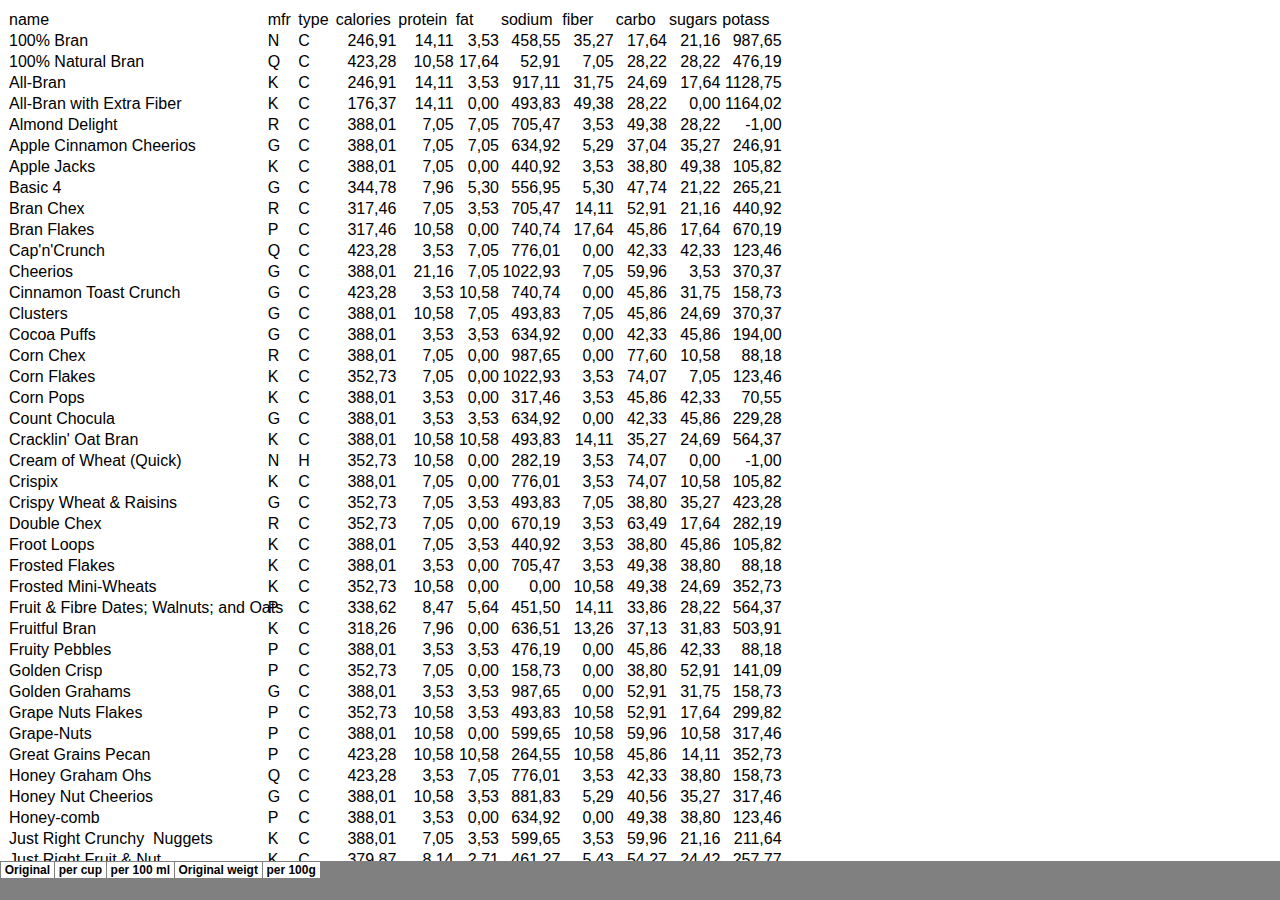
<file: data/cereals_convert-filer/tabstrip.htm>
<html>
<head>
<meta http-equiv=Content-Type content="text/html; charset=windows-1252">
<meta name=ProgId content=Excel.Sheet>
<meta name=Generator content="Microsoft Excel 15">
<link id=Main-File rel=Main-File href="../cereals_convert.htm">

<script language="JavaScript">
<!--
if (window.name!="frTabs")
 window.location.replace(document.all.item("Main-File").href);
//-->
</script>
<style>
<!--
A {
    text-decoration:none;
    color:#000000;
    font-size:9pt;
}
-->
</style>
</head>
<body topmargin=0 leftmargin=0 bgcolor="#808080">
<table border=0 cellspacing=1>
 <tr>
 <td bgcolor="#FFFFFF" nowrap><b><small><small>&nbsp;<a href="sheet001.htm" target="frSheet"><font face="Arial" color="#000000">Original</font></a>&nbsp;</small></small></b></td>
 <td bgcolor="#FFFFFF" nowrap><b><small><small>&nbsp;<a href="sheet002.htm" target="frSheet"><font face="Arial" color="#000000">per cup</font></a>&nbsp;</small></small></b></td>
 <td bgcolor="#FFFFFF" nowrap><b><small><small>&nbsp;<a href="sheet003.htm" target="frSheet"><font face="Arial" color="#000000">per 100 ml</font></a>&nbsp;</small></small></b></td>
 <td bgcolor="#FFFFFF" nowrap><b><small><small>&nbsp;<a href="sheet004.htm" target="frSheet"><font face="Arial" color="#000000">Original weigt</font></a>&nbsp;</small></small></b></td>
 <td bgcolor="#FFFFFF" nowrap><b><small><small>&nbsp;<a href="sheet005.htm" target="frSheet"><font face="Arial" color="#000000">per 100g</font></a>&nbsp;</small></small></b></td>

 </tr>
</table>
</body>
</html>
</file>
<file: Website/style.css>
header {
  text-align: center; 
}

body {
  background-color: #fef8ef;
  font-family: Georgia, serif; 
}

div{
  background-color:rgba(181, 211, 229);
  height:700px;
  overflow: scroll;
  scrollbar-width: none;
}

list {
  font-size: 20px;
  margin-right: 2%;
  margin-left: 2%;
  }

li {
  margin-right: 2%;
  margin-left: 2%; 
}

h1 {
  font-size: 48px; 
  margin-right: 2%;
  margin-left: 2%;
}

h2 {
  font-size: 36px; 
  margin-right: 2%;
  margin-left: 2%;
}

p {
  font-size: 20px; 
  margin-right: 2%;
  margin-left: 2%;
}

footer{
  text-align: center; 
}

/*
.copyright {
  border-top: 1px solid black;
  display: flex;
  margin: auto;
  padding: 10px;
}

img.copyright_logo {
  width: 1vw;
  margin:.15vw;
} 


.course-logo {
  width: 35vw;
}

*/

/*POPUP*/

.hidden {
  display: none;
}

#openPopup {
 background-color:#7f90a1;;
 width:300px;
 margin: auto;
 text-align: center;
 border-radius: 25px;
 box-shadow: 0 0 15px rgba(0, 0, 0, 0.3);
 border-radius: 10px;
 padding: 10px;
 cursor: pointer;
}

#popupBox {
  background-color: #7f90a1;;
  width: 90%;
  margin: auto;
  height: 300px;
  border-radius: 25px;
  overflow: scroll;
  scrollbar-width: none;
  box-shadow: 0 0 15px rgba(0, 0, 0, 0.3);
  border-radius: 10px;
}

.hidden {
  display: none;
}

#openDatapop {
 background-color:#7f90a1;;
 width:300px;
 margin: auto;
 text-align: center;
 border-radius: 25px;
 box-shadow: 0 0 15px rgba(0, 0, 0, 0.3);
 border-radius: 10px;
 padding: 10px;
}

#dataPop {
  background-color: #7f90a1;;
  width: 90%;
  margin: auto;
  height: 300px;
  border-radius: 25px;
  overflow: scroll;
  scrollbar-width: none;
  box-shadow: 0 0 15px rgba(0, 0, 0, 0.3);
  border-radius: 10px;
}

.topnav {
  background-color: #fef8ef;
  height: 50px;
  display: block;
}



a {
  font-size: 20px;
  padding: 10px;
}

a:hover {
background-color:#7f90a1;
}

a:link {
  color: black;
  text-decoration: none;
}

a:visited {
  color: black;
  text-decoration: none;
 }


.firstpage {
  display: flex;
  justify-content: center;
  align-items: center;
  gap: 20px;
  background-color: rgba(181, 211, 229, 0.9);
  height: 700px;
}

.firstpage img {
  width: 25%;
  opacity: 0.6;
  transition: opacity 0.3s ease;
}

.firstpage img:hover {
  opacity: 1;
  transform: scale(1.05);      /* zoomar in lite */
}

.text-image-box {
  display: flex;
  align-items: center;
  justify-content: space-between;
  background-color: #fef8ef;
}

.text-image-box .text {
  flex: 1;
}

.text-image-box img {
  width: 33%;
  height: 700px;
  background-color: rgba(181, 211, 229);
}

footer img {
  padding: 20px;
  height: 40px;
}
</file>
